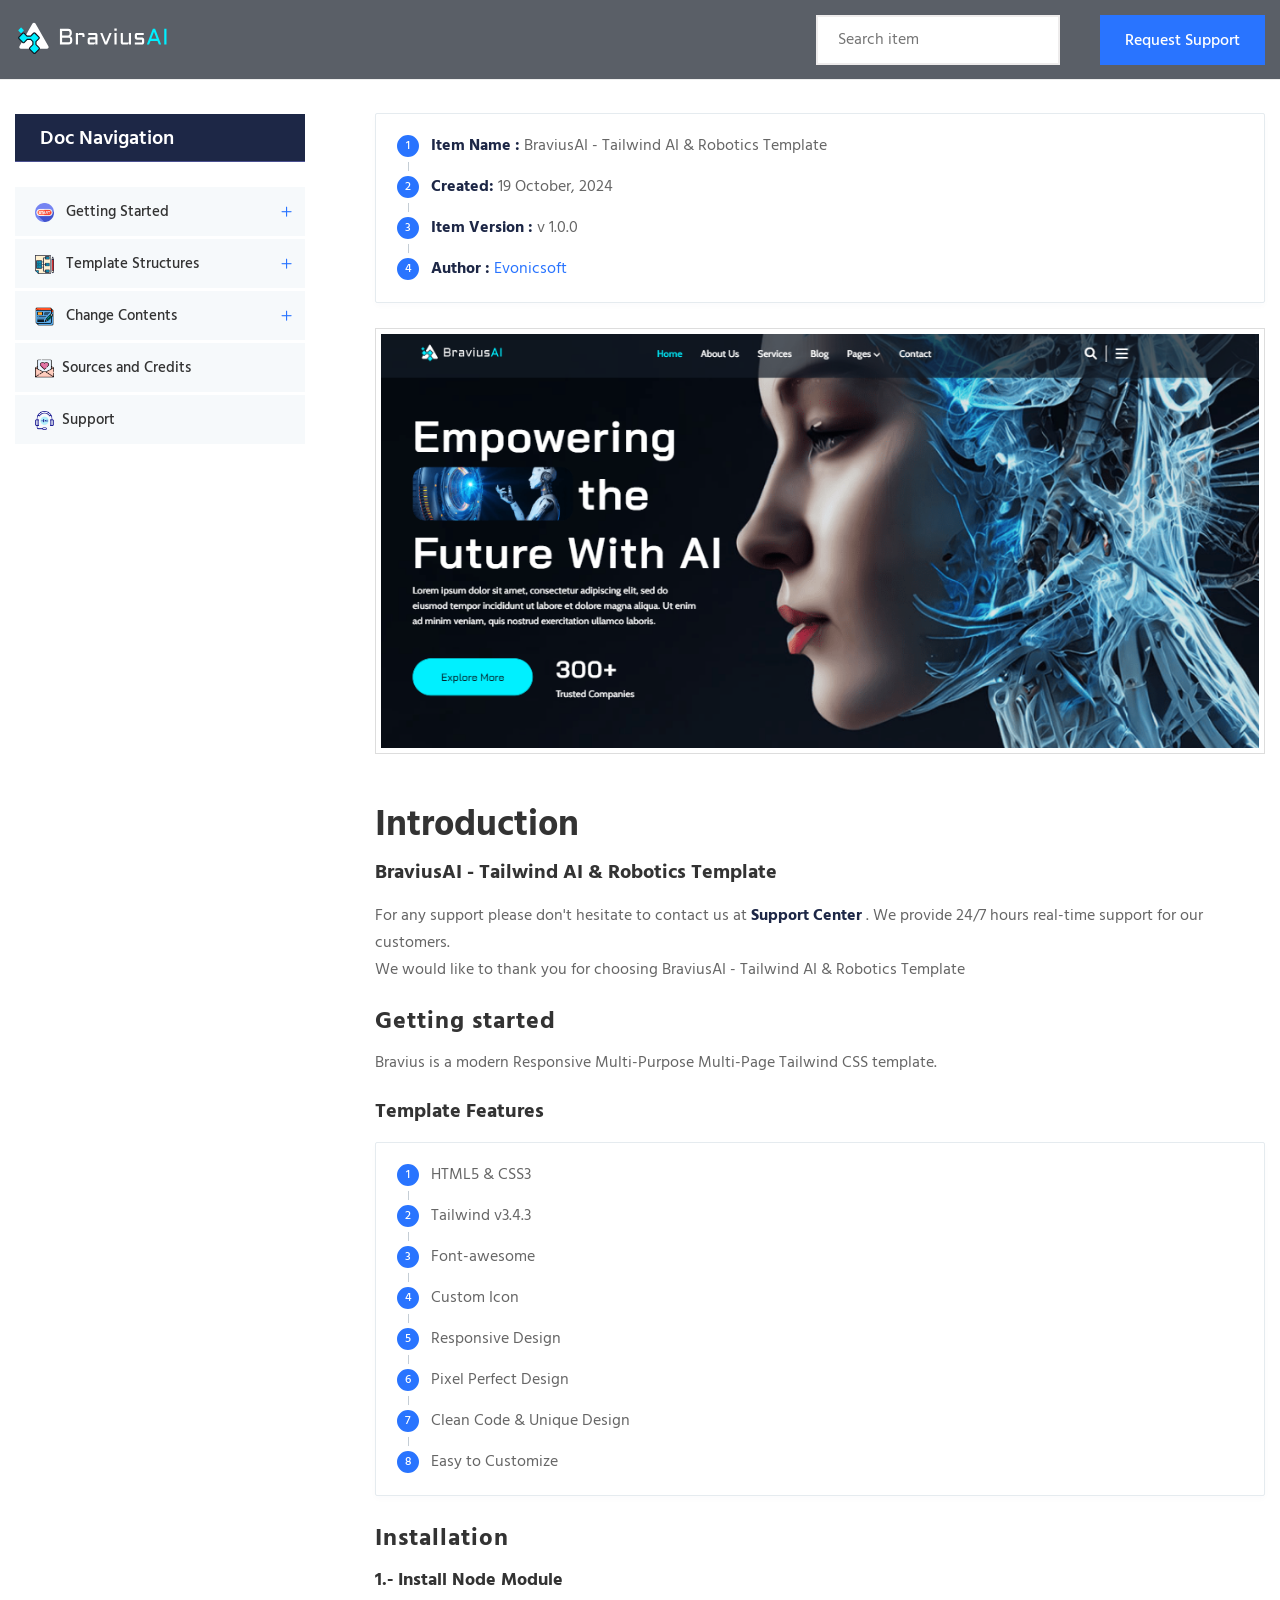
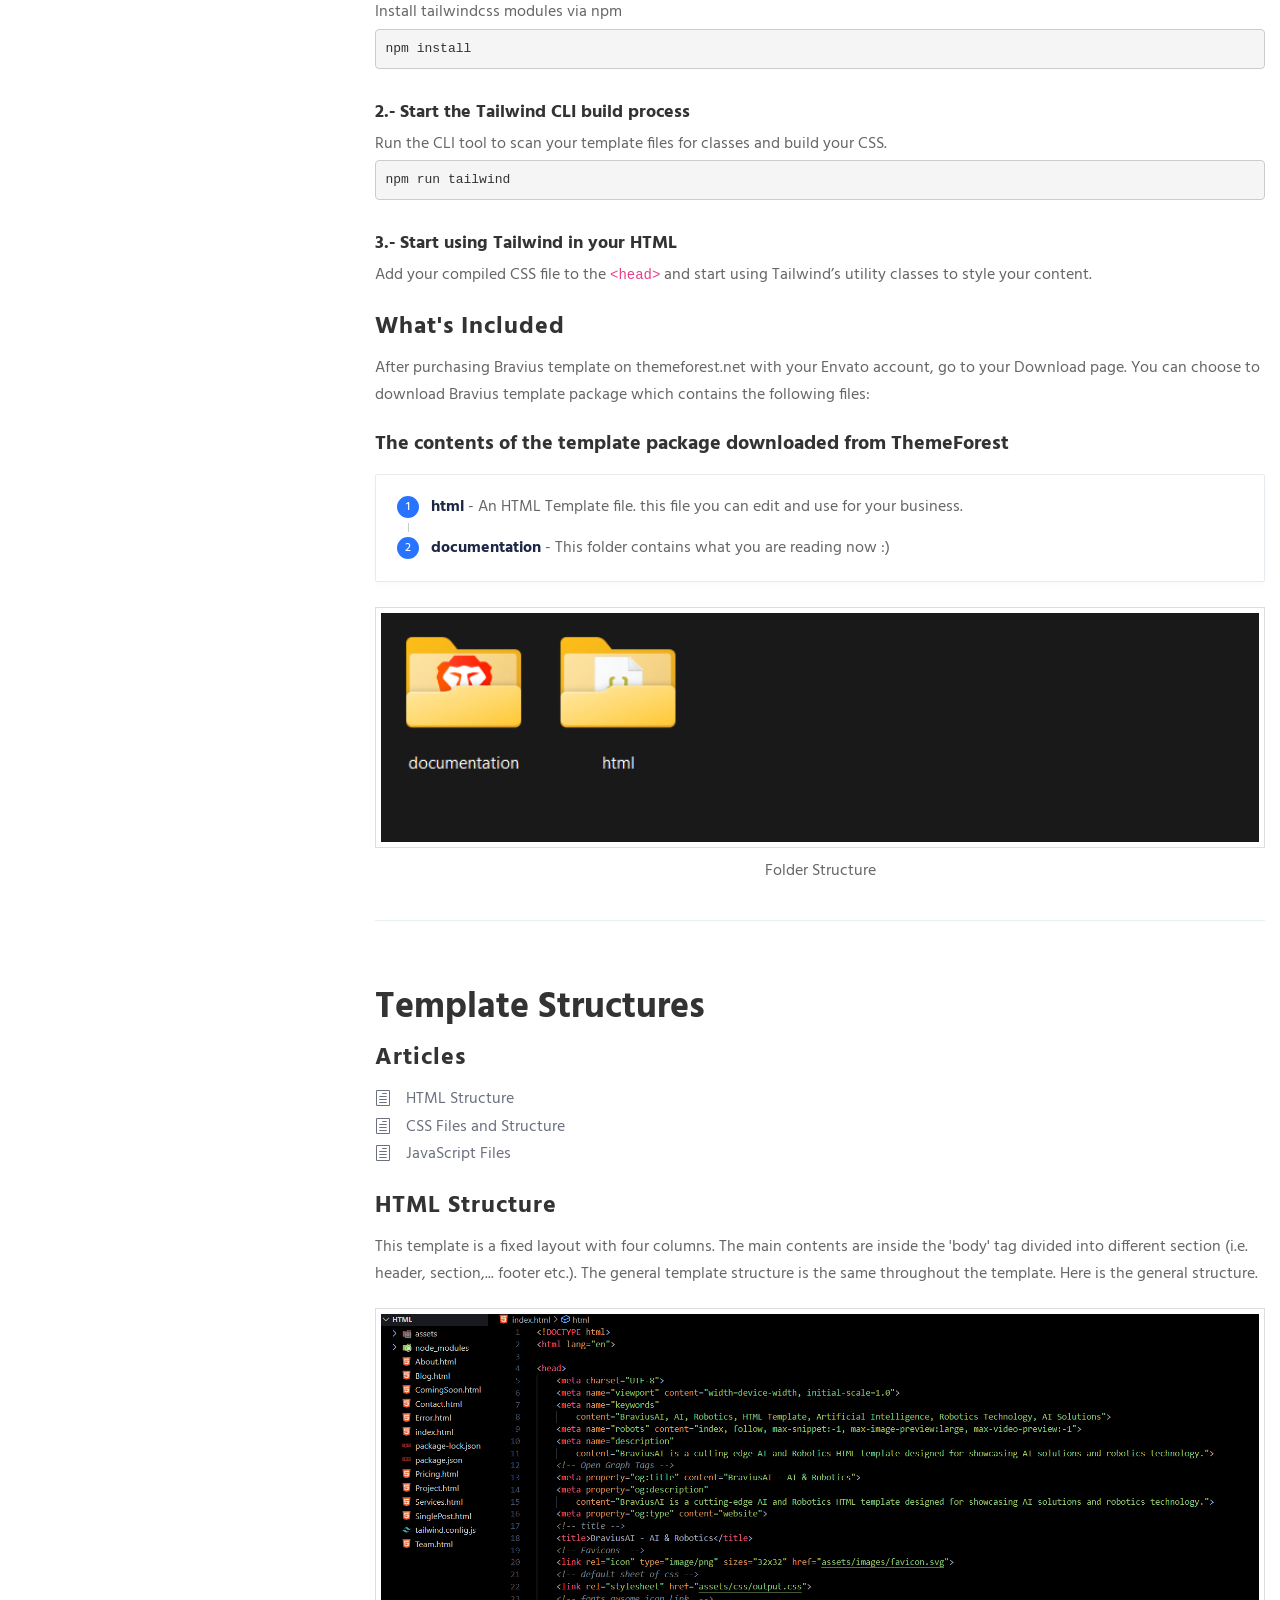
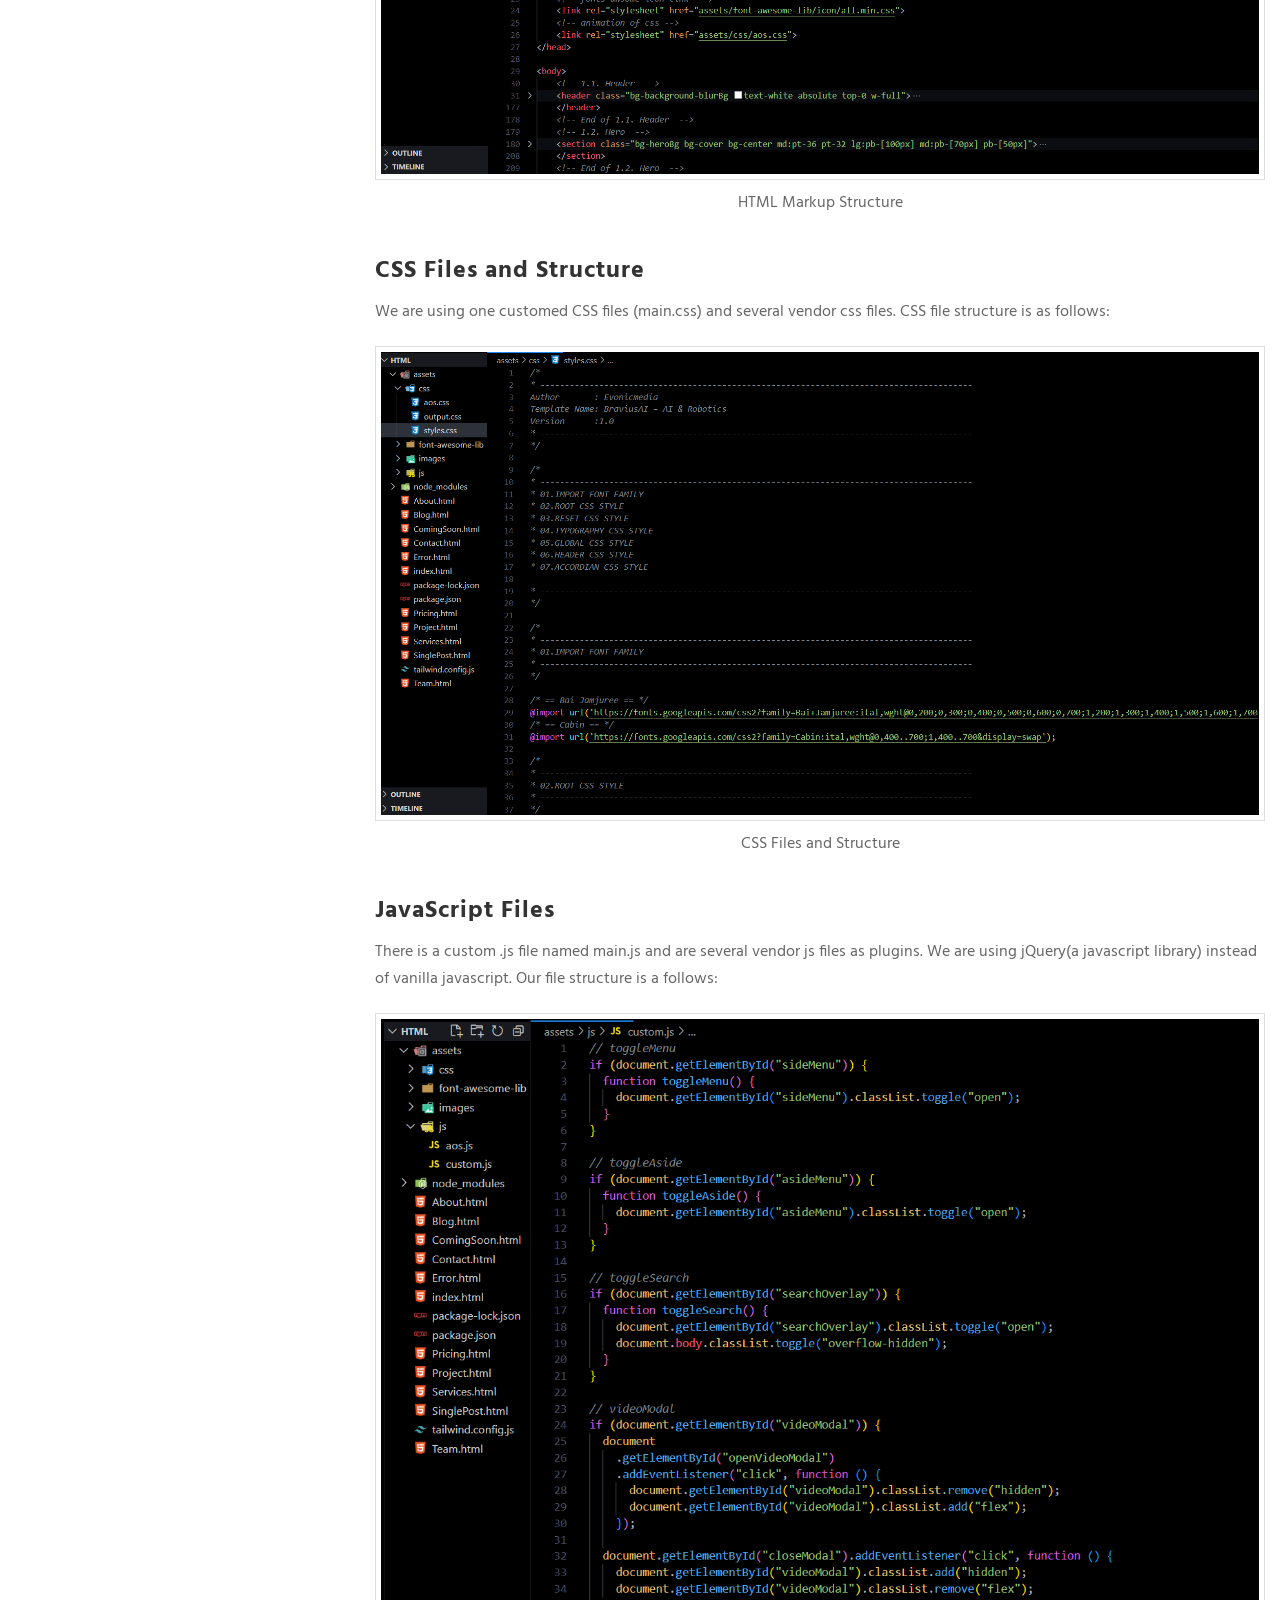
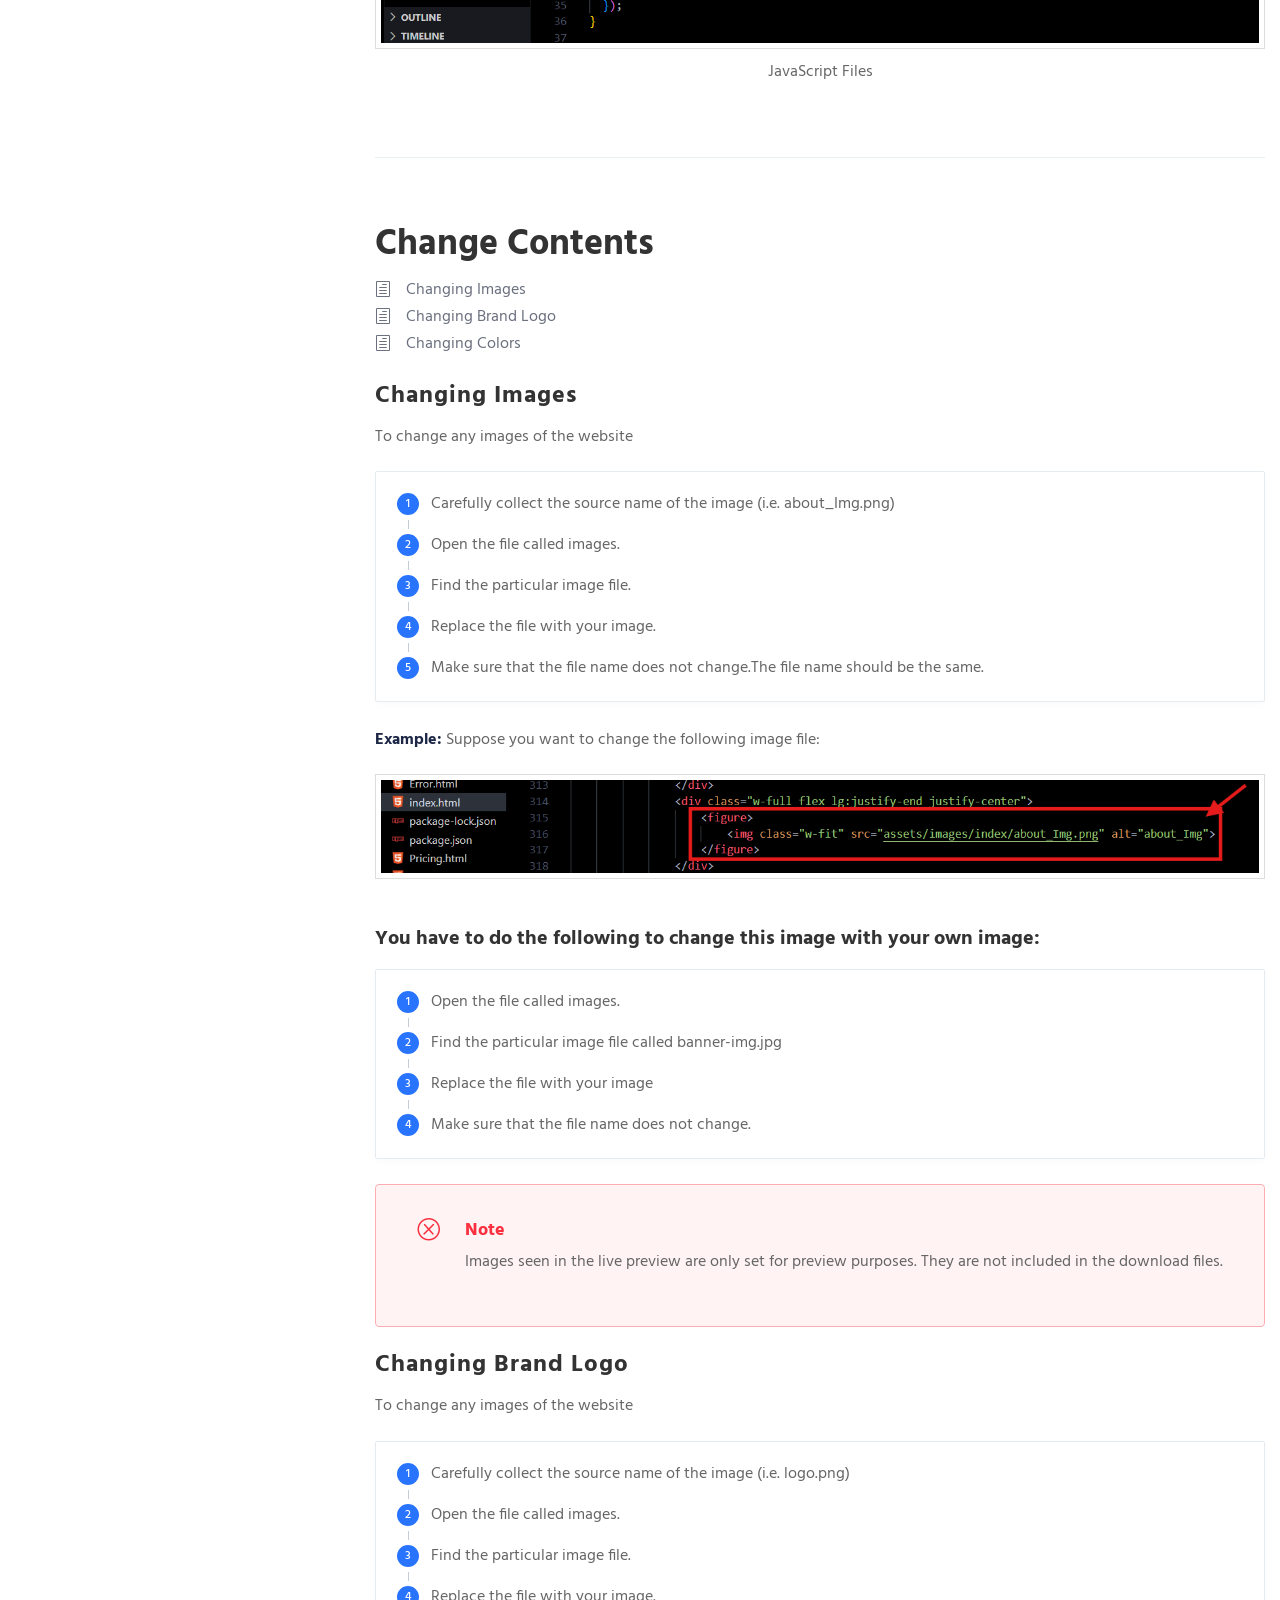
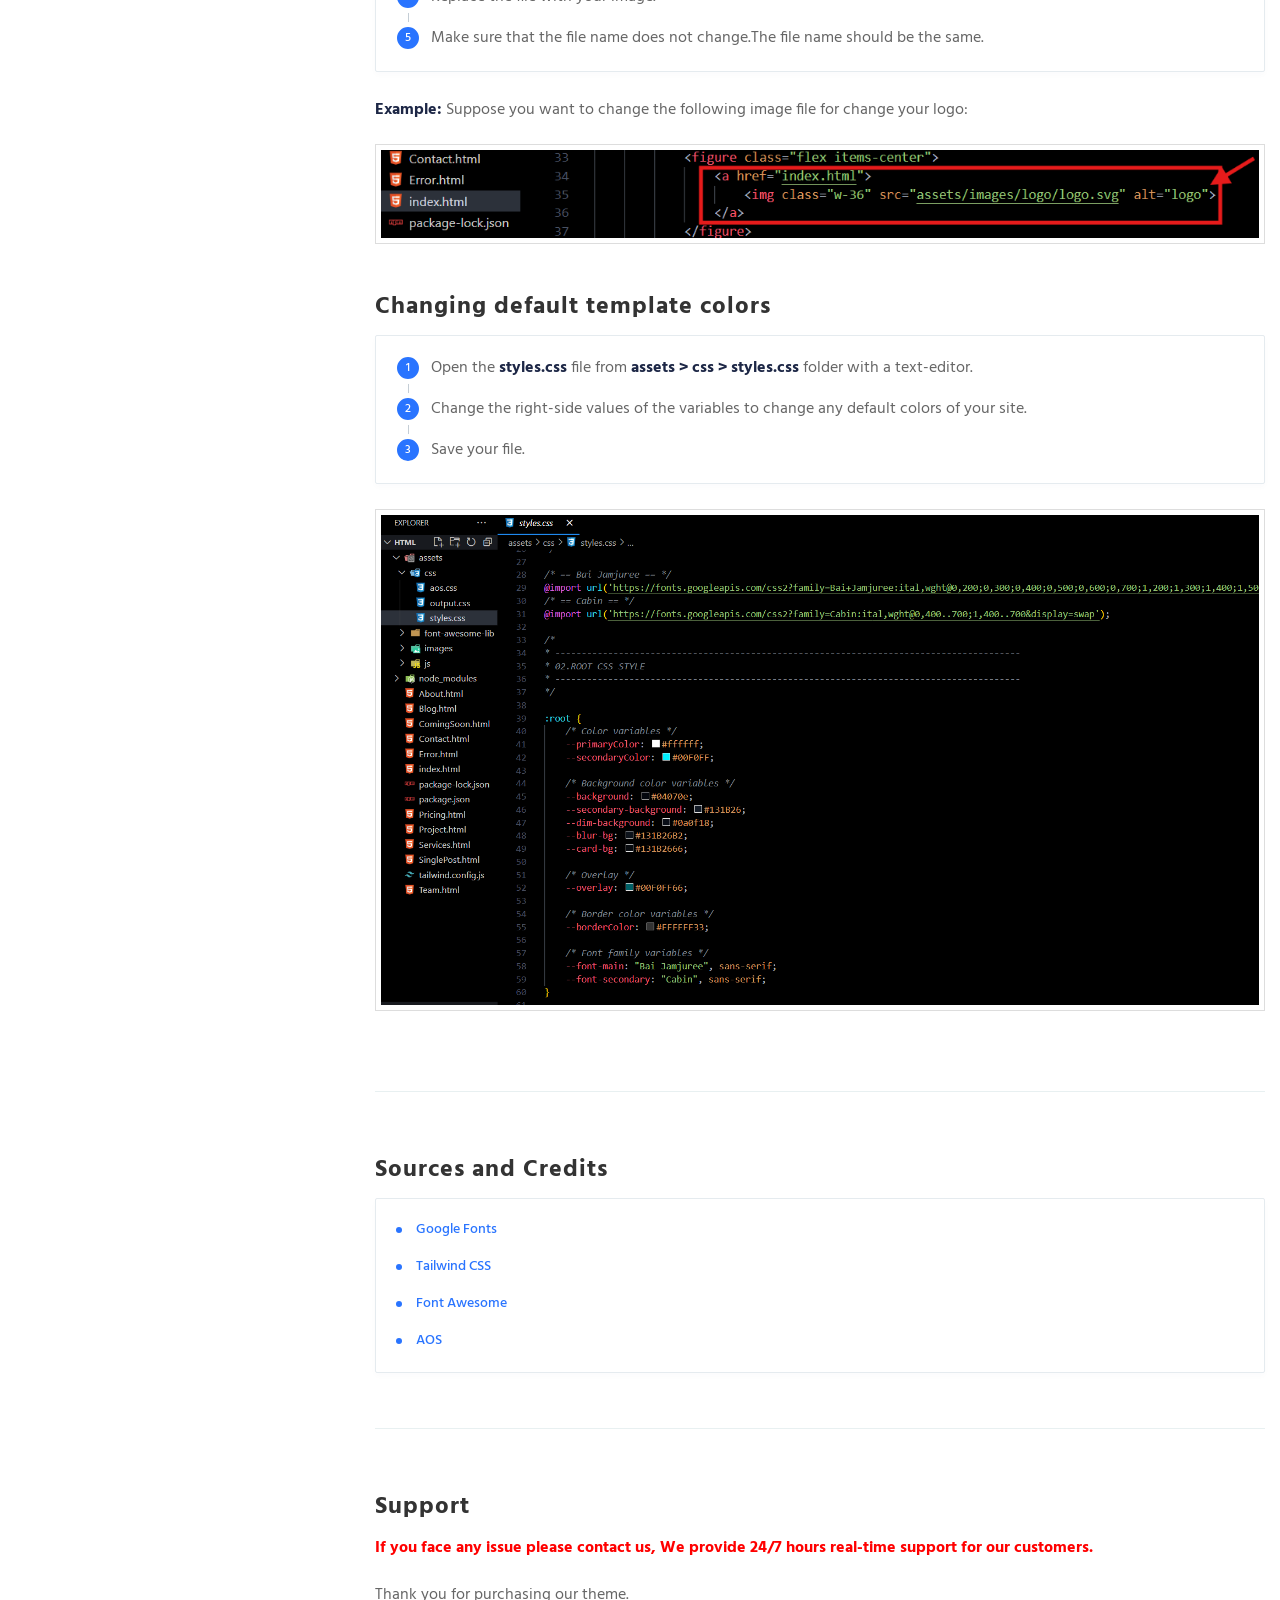
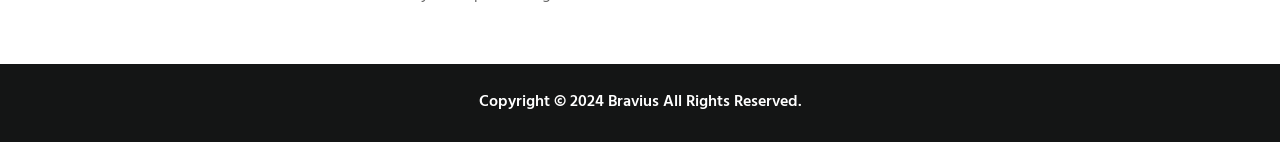
<file: documentation/index.html>
<!DOCTYPE html>
<html class="no-js" lang="zxx">

<head>
    <!-- Basic metas
    ======================================== -->
    <meta charset="utf-8">
    <meta name="author" content="">
    <meta name="description" content="">
    <meta name="keywords" content="">

    <!-- Mobile specific metas
    ======================================== -->
    <meta http-equiv="X-UA-Compatible" content="IE=edge">
    <meta name="viewport" content="width=device-width, initial-scale=1, shrink-to-fit=no">
    <meta property="og:title" content="Documentation">
    <meta property="og:url" content="index.html">

    <!-- Page Title
    ======================================== -->
    <title>Documentation - BraviusAI - AI & Robotics Template</title>

    <!-- Favicon
        ======================================== -->
    <link rel="shortcut icon" href="assets/images/favicon.svg" type="image/x-icon">

    <!-- fonts
	======================================== -->
    <link rel="stylesheet" type="text/css" href="assets/css/elegantFont.css">
    <!-- Bootstrap -->
    <link rel="stylesheet" type="text/css" href="assets/css/vendor/bootstrap.min.css">
    <!-- Custom css -->
    <link rel="stylesheet" type="text/css" href="assets/css/style.css">
    <link rel="stylesheet" type="text/css" href="assets/css/responsive.css">
</head>

<body>
    <!-- Header starts -->
    <a href="#top" class="back-to-top">
        <i class="fal fa-arrow-up"></i>
    </a>

    <!-- header -->
    <header class="page-header sticky-top" id="top">
        <div class="container">
            <div class="row align-items-center">
                <div class="col-lg-3 col-md-4 col-sm-6 col-6">
                    <div class="logo">
                        <a href="#" class="nav-brand">
                            <img src="assets/images/logo.svg" alt="logo" width="155" height="36">
                        </a>
                    </div>
                </div>
                <div class="col-lg-9 col-md-8 col-sm-6 col-6">
                    <div class="right-part d-flex justify-content-end align-items-center">
                        <form action="#" class="search-form d-none d-lg-block">
                            <div class="input-group">
                                <input type="text" class="search-input" placeholder="Search item">
                            </div>
                        </form>
                        <div class="nav-list">
                            <a class="e-btn d-none d-md-inline-block"
                                href="https://themeforest.net/user/evonicmedia/portfolio" target="_blank">Request
                                support</a>
                            <a href="#" class="toggle-navbar">
                                <i class="icon_menu"></i>
                            </a>
                        </div>
                    </div>
                </div>
            </div>
        </div>
        <!-- End of .container -->
    </header>
    <!-- end of header -->

    <!-- .container -->
    <div class="main-content-wrapper">
        <div class="container ">
            <div class="row doc-container">
                <div class="col-xl-3">
                    <aside class="sidebar-navigation sticky-top doc-sidebar">
                        <h3>Doc Navigation</h3>
                        <!-- <nav class="nav">						 -->
                        <ul class="tmain-doc-nav  nav-sidebar doc-nav">
                            <li class="nav-item">
                                <a class="nav-link" href="#getting_started">
                                    <img src="assets/images/icon/start-button.png"> Getting Started
                                </a>
                                <span class="icon">
                                    <i class="icon_plus"></i>
                                    <i class="icon_minus-06"></i>
                                </span>
                                <ul class="submenu dropdown_nav">
                                    <li class="nav-item">
                                        <a class="nav-link" href="#introduction">Introduction</a>
                                    </li>
                                    <li class="nav-item">
                                        <a class="nav-link" href="#installation">Installation</a>
                                    </li>
                                    <li class="nav-item">
                                        <a class="nav-link" href="#what_included">What's Included</a>
                                    </li>
                                </ul>
                            </li>
                            <li class="nav-item">
                                <a class="nav-link" href="#template">
                                    <img src="assets/images/icon/hierarchical-structure.png"> Template Structures
                                </a>
                                <span class="icon">
                                    <i class="icon_plus"></i>
                                    <i class="icon_minus-06"></i>
                                </span>
                                <ul class="submenu dropdown_nav">
                                    <li class="nav-item">
                                        <a class="nav-link" href="#html">HTML Structure</a>
                                    </li>
                                    <li class="nav-item">
                                        <a class="nav-link" href="#css">CSS Files and Structure</a>
                                    </li>
                                    <li class="nav-item">
                                        <a class="nav-link" href="#javascript">Javascript Files</a>
                                    </li>
                                </ul>
                            </li>
                            <li class="nav-item">
                                <a class="nav-link" href="#change_content">
                                    <img src="assets/images/icon/writer.png"> Change Contents
                                </a>
                                <span class="icon">
                                    <i class="icon_plus"></i>
                                    <i class="icon_minus-06"></i>
                                </span>
                                <ul class="submenu dropdown_nav">
                                    <li class="sub-nav nav-item ">
                                        <a class="nav-link" href="#change_img">Changing Images</a>
                                    </li>
                                    <li class="nav-item">
                                        <a class="nav-link" href="#change_logo">Changing Brand Logo</a>
                                    </li>
                                    <li class="nav-item">
                                        <a class="nav-link" href="#change_color">Changing Colors</a>
                                    </li>
                                </ul>
                            </li>
                            <li class="nav-item">
                                <a class="nav-link" href="#source">
                                    <img src="assets/images/icon/love-letter.png">Sources and Credits
                                </a>
                            </li>
                            <li class="nav-item">
                                <a class="nav-link" href=" https://themeforest.net/user/evonicmedia/portfolio">
                                    <img src="assets/images/icon/headphone.png">Support
                                </a>
                            </li>
                        </ul>
                        <!-- </nav> -->
                    </aside>
                </div>
                <div class="col-xl-9 col-lg-12">
                    <div class="main-content">
                        <main class="main">
                            <section class="filterable-wrapper">
                                <article id="getting_started" class="section-main doc-section">
                                    <div class="steps-panel">
                                        <ol class="ordered-list">
                                            <li>
                                                <strong>Item Name :</strong>
                                                BraviusAI - Tailwind AI & Robotics Template

                                            </li>
                                            <li>
                                                <strong>Created:</strong>
                                                19 October, 2024
                                            </li>
                                            <li>
                                                <strong>Item Version :</strong> v 1.0.0
                                            </li>
                                            <li>
                                                <strong>Author :</strong>
                                                <a href="https://themeforest.net/user/evonicmedia/portfolio"
                                                    target="_blank">Evonicsoft</a>
                                            </li>
                                        </ol>
                                    </div>
                                    <figure>
                                        <img class="max-100" src="assets/images/hero_Img.png" alt="image">
                                    </figure>
                                    <section id="introduction">
                                        <h2>Introduction</h2>
                                        <h4 class="title">BraviusAI - Tailwind AI & Robotics Template</h4>
                                        <div class="top-support">For any support please don't hesitate to contact us at
                                            <a href="https://themeforest.net/user/evonicmedia/portfolio">
                                                <b>Support Center</b>
                                            </a>. We provide 24/7 hours real-time support for our customers.
                                        </div>
                                        <p>We would like to thank you for choosing BraviusAI - Tailwind AI & Robotics
                                            Template</p>
                                    </section>
                                    <!-- End of #getting_started -->

                                    <section id="requirements">
                                        <h3>Getting started</h3>
                                        <p>Bravius is a modern Responsive Multi-Purpose Multi-Page Tailwind CSS
                                            template.
                                        </p>
                                        <h4>Template Features</h4>
                                        <div class="steps-panel">
                                            <ul class="ordered-list">
                                                <li>HTML5 &amp; CSS3</li>
                                                <li>Tailwind v3.4.3</li>
                                                <li>Font-awesome</li>
                                                <li>Custom Icon</li>
                                                <li>Responsive Design</li>
                                                <li>Pixel Perfect Design</li>
                                                <li>Clean Code &amp; Unique Design</li>
                                                <li>Easy to Customize</li>
                                            </ul>
                                        </div>
                                    </section>
                                    <!-- End of #requirements -->

                                    <section id="installation" class="installation">
                                        <h3>Installation</h3>
                                        <div class="content-bx mb-5">
                                            <h5 class="title">1.- Install Node Module</h5>
                                            <p class="mb-1">Install tailwindcss modules via npm</p>
                                            <pre>npm install</pre>
                                        </div>

                                        <div class="content-bx mb-5">
                                            <h5 class="title">2.- Start the Tailwind CLI build process</h5>
                                            <p class="mb-1">Run the CLI tool to scan your template files for classes and
                                                build your CSS.</p>
                                            <pre>npm run tailwind</pre>
                                        </div>

                                        <div class="content-bx">
                                            <h5 class="title">3.- Start using Tailwind in your HTML</h5>
                                            <p>Add your compiled CSS file to the <code>	&lt;head&gt;</code> and start
                                                using Tailwind’s utility classes to style your content.</p>
                                        </div>
                                    </section>
                                    <!-- end of installtion -->

                                    <section id="what_included">
                                        <h3>What's Included</h3>
                                        <p>
                                            After purchasing Bravius template on themeforest.net with your Envato
                                            account, go to your
                                            Download page. You can choose to download Bravius template package which
                                            contains the following files:
                                        </p>
                                        <h4>The contents of the template package downloaded from ThemeForest</h4>
                                        <div class="steps-panel">
                                            <ul class="ordered-list">
                                                <li>
                                                    <strong>html</strong> - An HTML Template file. this file you
                                                    can edit and use for your business.
                                                </li>
                                                <li>
                                                    <strong>documentation</strong> - This folder contains what you are
                                                    reading now :)
                                                </li>
                                            </ul>
                                        </div>
                                        <figure>
                                            <img src="assets/images/include/01.png" alt="3.1.1" class="doc-image">
                                            <figcaption class="text-center">Folder Structure</figcaption>
                                        </figure>
                                    </section>
                                    <!-- End of #what_included -->
                                </article>


                                <article id="template" class="section-main doc-section">
                                    <section>
                                        <h2>Template Structures</h2>
                                        <h3>Articles</h3>
                                        <ul class="list-unstyled article_list tag_list">
                                            <li>
                                                <a href="#html">
                                                    <i class="icon_document_alt"></i>HTML Structure
                                                </a>
                                            </li>
                                            <li>
                                                <a href="#css">
                                                    <i class="icon_document_alt"></i>CSS Files and Structure
                                                </a>
                                            </li>
                                            <li>
                                                <a href="#javascript">
                                                    <i class="icon_document_alt"></i>JavaScript Files
                                                </a>
                                            </li>
                                        </ul>
                                    </section>
                                    <!-- End of #installation -->
                                    <section id="html">
                                        <h3>HTML Structure</h3>
                                        <p>This template is a fixed layout with four columns. The main contents are
                                            inside the 'body' tag divided into different section (i.e. header,
                                            section,... footer etc.). The general template structure is the same
                                            throughout the template. Here is the general structure.</p>
                                        <figure>
                                            <img src="assets/images/02.png" alt="3.1.1" class="doc-image">
                                            <figcaption class="text-center">HTML Markup Structure</figcaption>
                                        </figure>
                                    </section>
                                    <!-- End of #installation -->
                                    <section id="css">
                                        <h3>CSS Files and Structure</h3>
                                        <p>We are using one customed CSS files (main.css) and several vendor css files.
                                            CSS file structure is as follows:</p>
                                        <figure>
                                            <img src="assets/images/01.png" alt="3.1.1" class="doc-image">
                                            <figcaption class="text-center">CSS Files and Structure</figcaption>
                                        </figure>
                                    </section>
                                    <!-- End of #using_theme_uploader -->
                                    <section id="javascript">
                                        <h3>JavaScript Files</h3>
                                        <p>There is a custom .js file named main.js and are several vendor js files as
                                            plugins. We are using jQuery(a javascript library) instead of vanilla
                                            javascript. Our file structure is a follows:</p>
                                        <figure>
                                            <img src="assets/images/03.png" alt="3.1.1" class="doc-image">
                                            <figcaption class="text-center">JavaScript Files</figcaption>
                                        </figure>
                                    </section>
                                    <!-- End of #using_ftp_uploader -->
                                </article>
                                <article id="change_content" class="section-main doc-section">
                                    <section>
                                        <h2>Change Contents</h2>
                                        <ul class="list-unstyled article_list tag_list">
                                            <li>
                                                <a href="#change_img">
                                                    <i class="icon_document_alt"></i>Changing Images
                                                </a>
                                            </li>
                                            <li>
                                                <a href="#bran_logo">
                                                    <i class="icon_document_alt"></i>Changing Brand Logo
                                                </a>
                                            </li>
                                            <li>
                                                <a href="#change_color">
                                                    <i class="icon_document_alt"></i>Changing Colors
                                                </a>
                                            </li>
                                        </ul>
                                    </section>
                                    <!-- End of #section-4 -->
                                    <section id="change_img">
                                        <h3>Changing Images</h3>
                                        <p>To change any images of the website</p>
                                        <div class="steps-panel">
                                            <ol class="ordered-list">
                                                <li>
                                                    Carefully collect the source name of the image (i.e. about_Img.png)
                                                </li>
                                                <li>Open the file called images.</li>
                                                <li>Find the particular image file.</li>
                                                <li>Replace the file with your image.</li>
                                                <li>
                                                    Make sure that the file name does not change.The file name should be
                                                    the same.
                                                </li>
                                            </ol>
                                        </div>
                                        <p>
                                            <strong>Example:</strong>
                                            Suppose you want to change the following image
                                            file:
                                        </p>
                                        <figure>
                                            <img src="assets/images/05.png" alt="4.1.1" class="doc-image">
                                        </figure>
                                        <h4>You have to do the following to change this image with your own image:</h4>
                                        <div class="steps-panel">
                                            <ol class="ordered-list">
                                                <li>Open the file called images.</li>
                                                <li>Find the particular image file called banner-img.jpg</li>
                                                <li>Replace the file with your image</li>
                                                <li>Make sure that the file name does not change.</li>
                                            </ol>
                                        </div>
                                        <div class="alert media message_alert alert-danger fade show" role="alert">
                                            <i class="icon_close_alt2"></i>
                                            <div class="media-body">
                                                <h5>Note</h5>
                                                <p>Images seen in the live preview are only set for preview purposes.
                                                    They are not included in the download files.</p>
                                            </div>
                                        </div>
                                    </section>
                                    <section id="bran_logo">
                                        <h3>Changing Brand Logo</h3>
                                        <p>To change any images of the website</p>
                                        <div class="steps-panel">
                                            <ol class="ordered-list">
                                                <li>
                                                    Carefully collect the source name of the image (i.e.
                                                    logo.png)
                                                </li>
                                                <li>Open the file called images.</li>
                                                <li>Find the particular image file.</li>
                                                <li>Replace the file with your image.</li>
                                                <li>
                                                    Make sure that the file name does not change.The file name
                                                    should be the same.
                                                </li>
                                            </ol>
                                        </div>
                                        <p>
                                            <strong>Example:</strong>
                                            Suppose you want to change the following
                                            image file for change your logo:
                                        </p>
                                        <figure>
                                            <img src="assets/images/04.png" alt="4.1.1" class="doc-image">
                                        </figure>
                                    </section>
                                    <!-- End of #section-4 -->
                                    <section id="change_color">
                                        <h3>Changing default template colors</h3>
                                        <div class="steps-panel">
                                            <ol class="ordered-list">
                                                <li>Open the
                                                    <strong>styles.css</strong> file from
                                                    <strong>
                                                        assets &gt; css &gt; styles.css
                                                    </strong> folder with a text-editor.
                                                </li>
                                                <li>
                                                    Change the right-side values of the variables to change any default
                                                    colors of your
                                                    site.
                                                </li>
                                                <li>Save your file.</li>
                                            </ol>
                                        </div>
                                        <figure>
                                            <img src="assets/images/06.png" alt="4.1.1" class="doc-image">
                                        </figure>
                                    </section>
                                </article>

                                <article id="source" class="section-main doc-section">
                                    <section id="section-4-3">
                                        <h3>Sources and Credits</h3>
                                        <ul class=" single_list">
                                            <li><a target="_blank" href="https://fonts.google.com/">Google Fonts</a>
                                            </li>
                                            <li><a target="_blank" href="https://tailwindcss.com/">Tailwind CSS</a></li>
                                            <li><a target="_blank" href="https://fontawesome.com/">Font Awesome</a></li>
                                            <li><a target="_blank" href="https://michalsnik.github.io/aos/">AOS</a></li>
                                        </ul>
                                    </section>
                                </article>

                                <article id="change_content" class="section-main doc-section">
                                    <section id="support">
                                        <h3>Support</h3>
                                        <p style="color:red;font-weight:bold;">
                                            If you face any issue please contact us, We provide 24/7
                                            hours real-time support for our customers.
                                        </p>
                                        <p>Thank you for purchasing our theme.</p>
                                        <p class="mt50"></p>
                                    </section>
                                </article>
                                <!-- End of #getting_started1-4 -->
                    </div>
                    <!-- End of .filterable-wrapper -->
                    </main>
                </div>
            </div>
        </div>
        <!-- End of .main-content -->
    </div>
    <!-- End of .container -->
    </div>
    <!-- End of .main-content -->


    <footer class="tp-footer">
        <div class="container">
            <div class="row align-items-center">
                <div class="col-md-12">
                    <div class="page-footer text-center">
                        <p>Copyright © 2024 Bravius All Rights Reserved.</p>
                    </div>
                </div>
            </div>
        </div>
    </footer>
    <!-- End of .page-footer -->
    <!-- Javascripts
		======================================= -->
    <!-- jQuery -->
    <script src="assets/js/vendor/jquery.min.js"></script>
    <script src="assets/js/vendor/jquery-migrate.min.js"></script>
    <script src="assets/js/vendor/bootstrap.bundle.min.js"></script>
    <!-- jQuery Easing Plugin -->
    <script src="assets/js/vendor/easing-1.3.js"></script>
    <!-- Custom Script -->
    <script src="assets/js/onpage-menu.js"></script>
    <script src="assets/js/main.js"></script>
</body>

</html>
</file>
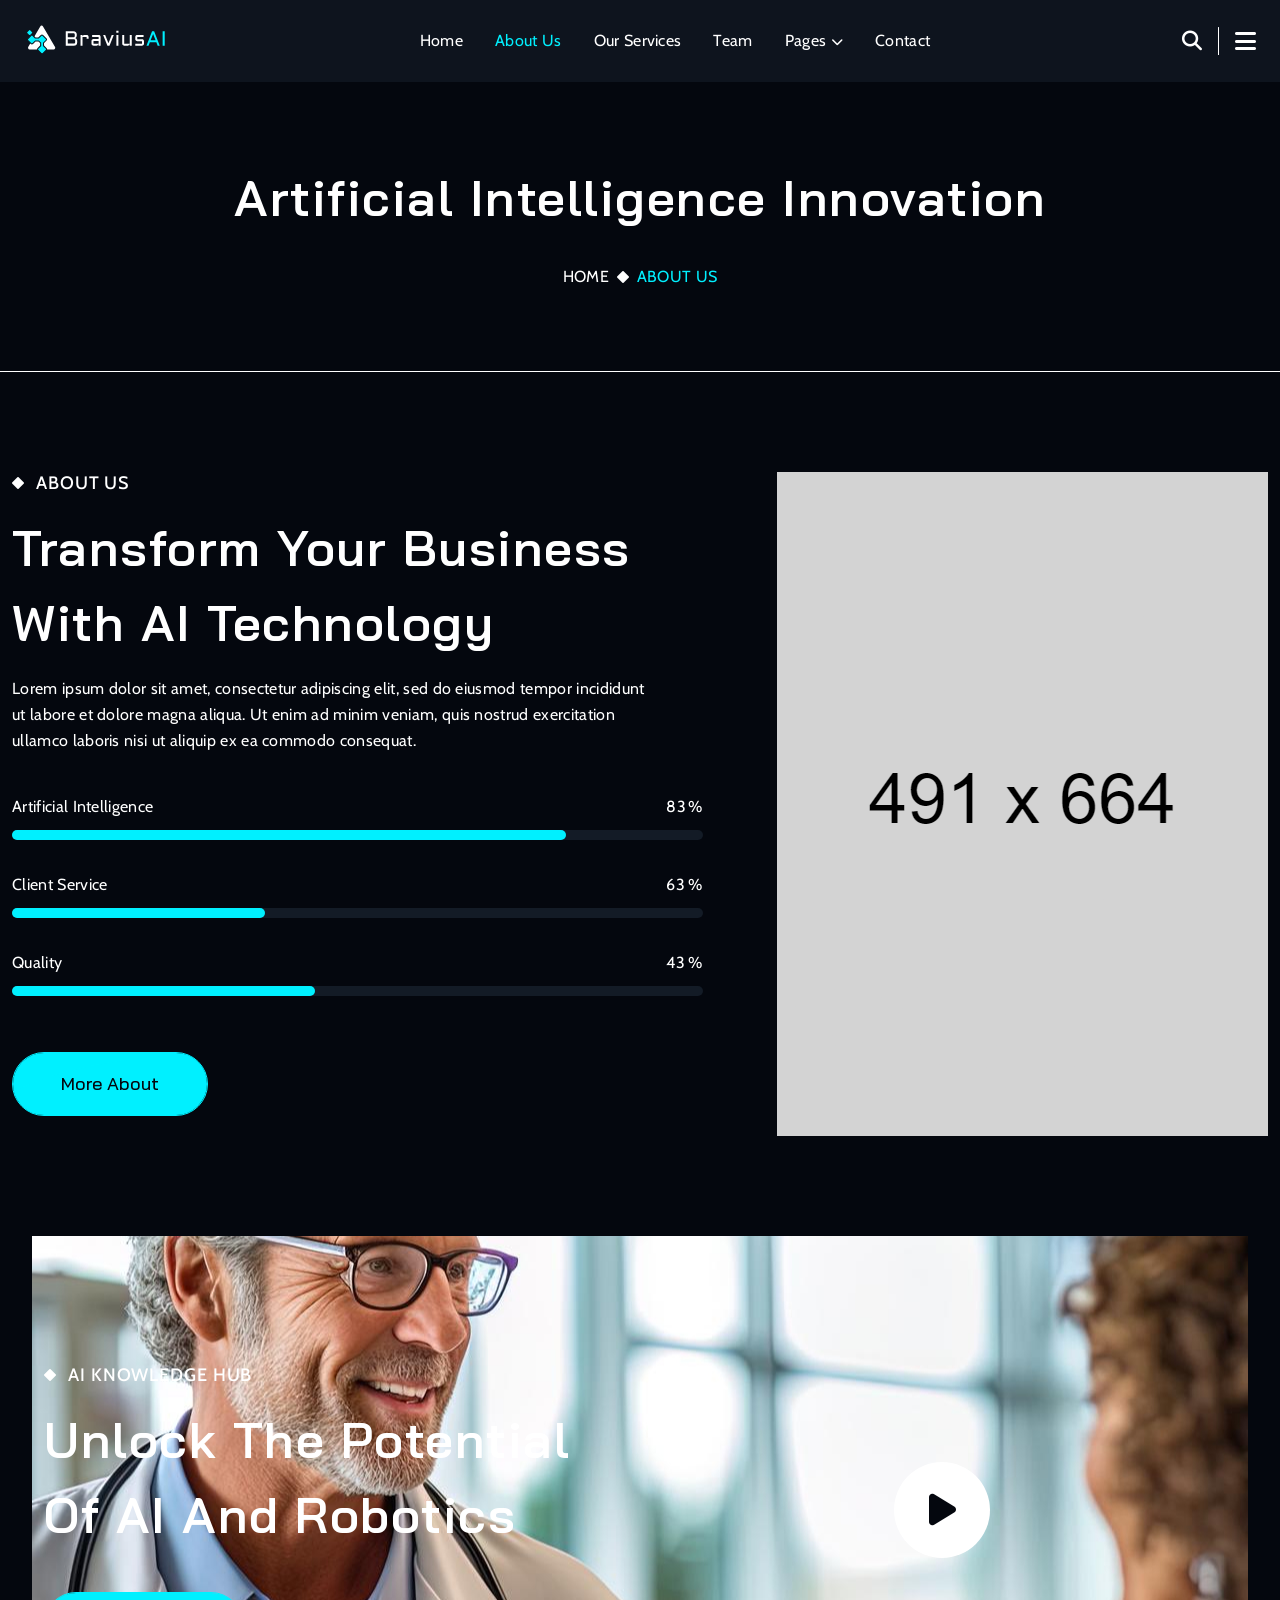
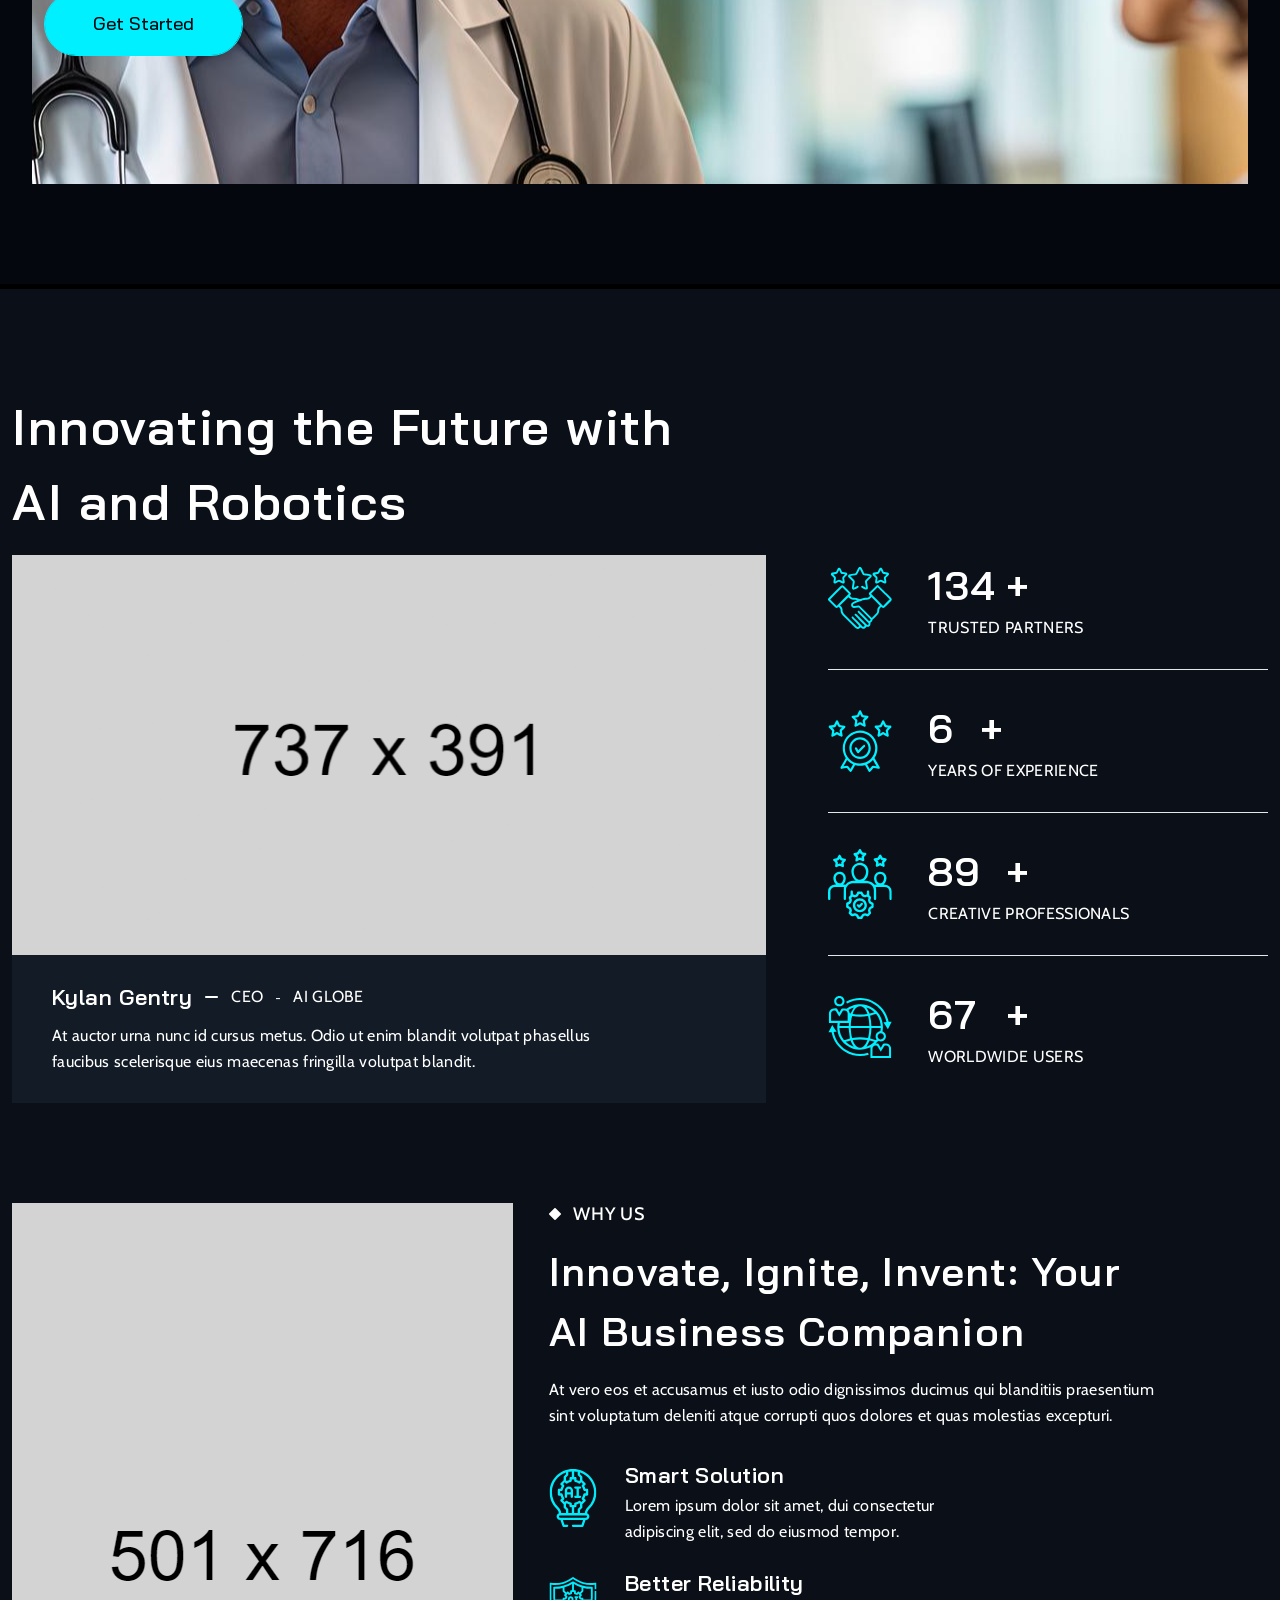
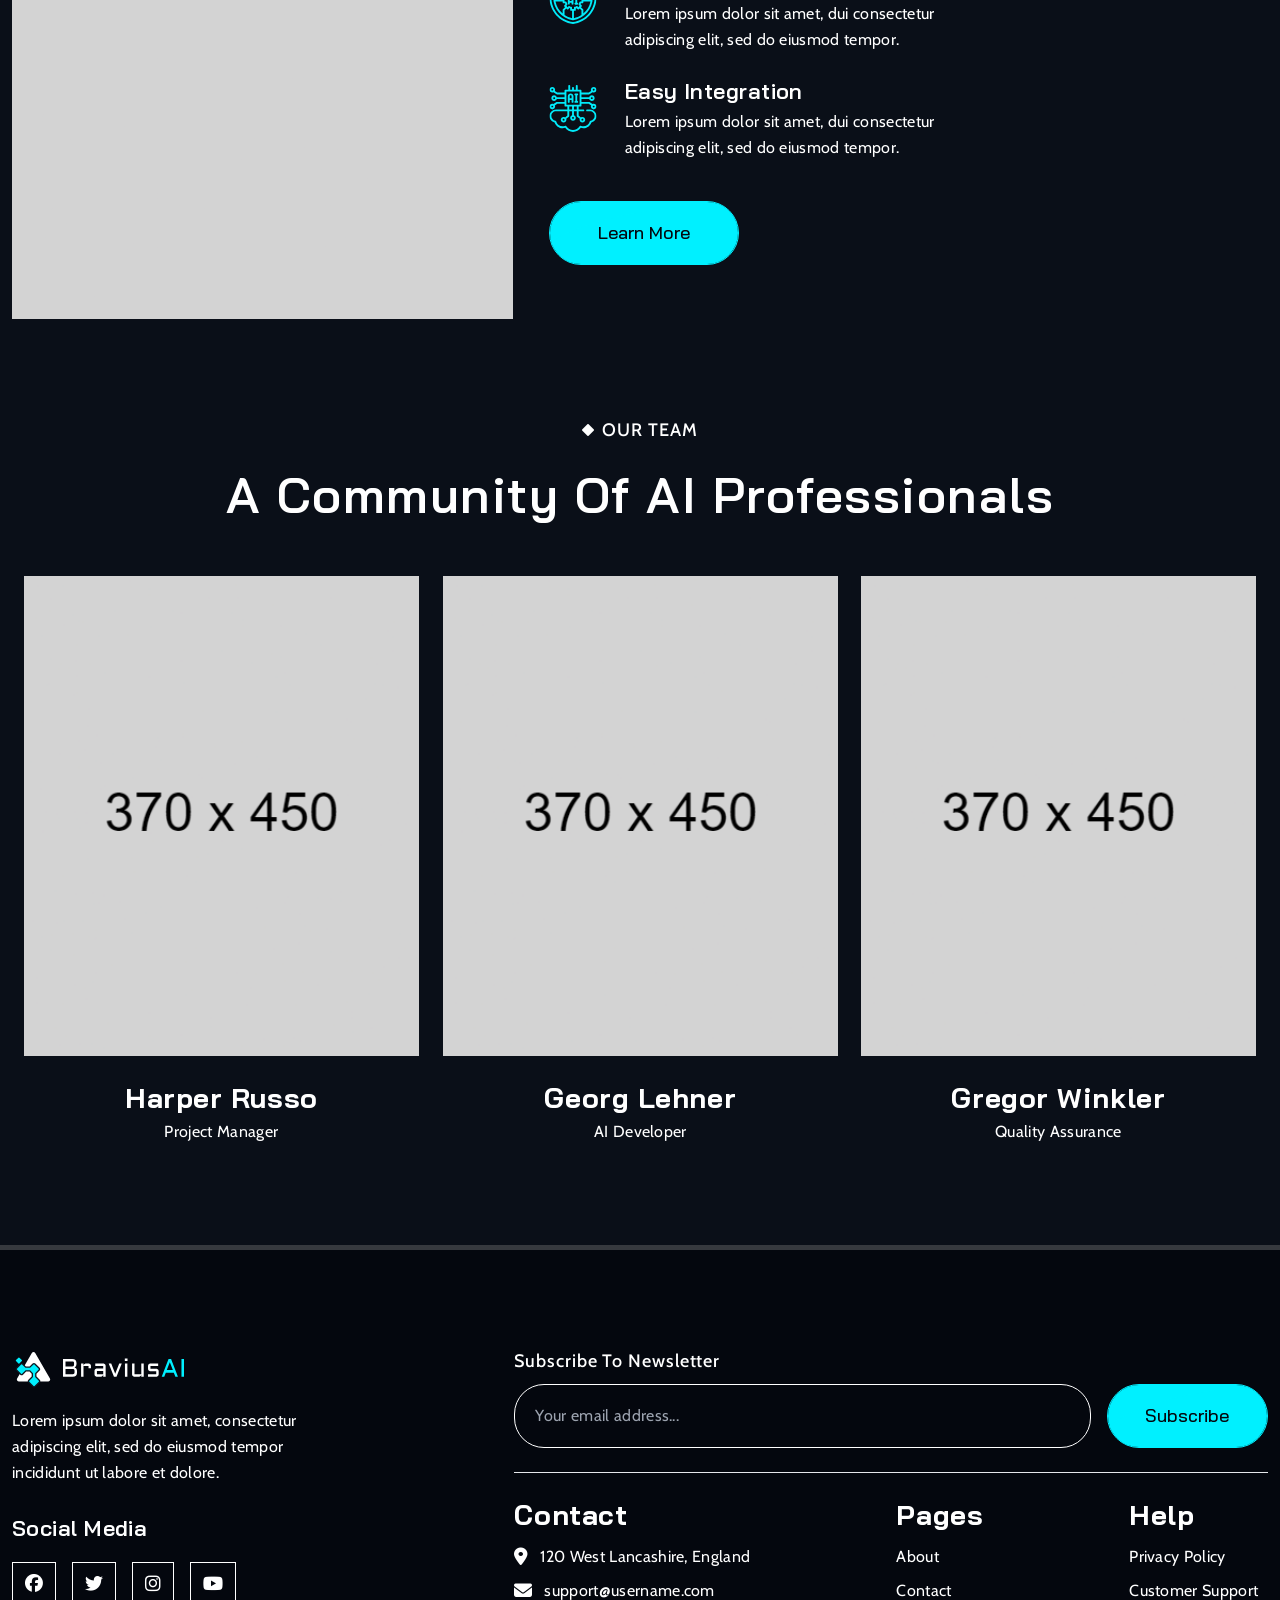
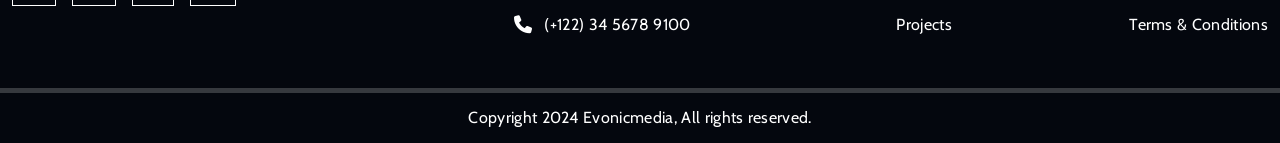
<file: html/About.html>
<!DOCTYPE html>
<html lang="zxx">

<head>
    <meta charset="UTF-8">
    <meta name="viewport" content="width=device-width, initial-scale=1.0">
    <meta name="keywords" content="BraviusAI - AI & Robotics HTML Template">
    <meta name="robots" content="INDEX,FOLLOW">
    <title>Medly AI</title>
    <!-- Favicons  -->
    <link rel="icon" type="image/png" sizes="32x32" href="assets/images/favicon.svg">
    <!-- default sheet of css -->
    <link rel="stylesheet" href="assets/css/output.css">
    <!-- fonts awsome icon link  -->
    <link rel="stylesheet" href="assets/font-awesome-lib/icon/all.min.css">
    <!-- animation of css -->
    <link rel="stylesheet" href="assets/css/aos.css">
</head>

<body>

    <!-- 1.1. Header  -->
    <header class="bg-background-blurBg text-white absolute top-0 w-full z-50">
        <div class="container mx-auto flex justify-between items-center py-6 px-6" data-aos="fade-down">
            <figure class="flex items-center">
                <a href="index.html">
                    <img class="w-36" src="assets/images/logo/logo.svg" alt="logo">
                </a>
            </figure>
            <nav class="hidden lg:flex space-x-8">
                <a class="p linkhover" href="index.html">Home</a>
                <a class="p linkhover active" href="About.html">About Us</a>
                <a class="p linkhover" href="Services.html">Our Services</a>
                <a class="p linkhover" href="Blog.html">Team</a>
                <div class="relative dropdown">
                    <a class="cursor-pointer p pb-3 linkhover">Pages <i
                            class="fa-solid fa-chevron-down text-xs"></i></a>
                    <div
                        class="absolute left-0 mt-2 w-48 text-primary bg-background-secondaryBg shadow-lg dropdown-menu py-3 px-2">
                        <a class="block px-4 py-2 linkhover p" href="Project.html">Project</a>
                        <!-- <a class="block px-4 py-2 linkhover p" href="Pricing.html">Pricing</a> -->
                        <a class="block px-4 py-2 linkhover p" href="Team.html">Team</a>
                        <a class="block px-4 py-2 linkhover p" href="SinglePost.html">Single Post</a>
                        <a class="block px-4 py-2 linkhover p" href="ComingSoon.html">Coming Soon</a>
                        <a class="block px-4 py-2 linkhover p" href="Error.html">404</a>
                    </div>
                </div>
                <a class="p linkhover" href="Contact.html">Contact</a>
            </nav>
            <div class="hidden lg:flex items-center space-x-4">
                <i class="fas fa-search text-white cursor-pointer text-xl linkhover" onclick="toggleSearch()"></i>
                <hr class="w-px h-7 bg-white mx-4">
                <i class="fas fa-bars text-white cursor-pointer text-2xl linkhover" onclick="toggleMenu()"></i>
            </div>
            <div class="lg:hidden flex">
                <i class="fas fa-bars text-white cursor-pointer text-2xl linkhover" onclick="toggleAside()"></i>
            </div>
        </div>
        <aside
            class="lg:hidden fixed inset-0 bg-background-primaryBg text-white transform translate-x-full transition-transform duration-300 overflow-y-scroll aside-menu z-50"
            id="asideMenu">
            <div class="p-4">
                <div class="flex justify-between items-center">
                    <figure> <img src="assets/images/logo/logo.svg" class="w-32 pt-3 pb-7" alt="logo"></figure>
                    <button class="absolute top-4 right-4 text-gray-500 hover:text-gray-700" onclick="toggleAside()">
                        <i class="fas fa-times text-3xl text-white linkhover"></i>
                    </button>
                </div>
                <nav class="flex flex-col space-y-4">
                    <a class="p linkhover" href="index.html">Home</a>
                    <a class="p linkhover active" href="About.html">About Us</a>
                    <a class="p linkhover" href="Services.html">Services</a>
                    <a class="p linkhover" href="Blog.html">Blog</a>
                    <a class="p linkhover" href="Contact.html">Contact</a>
                    <div class="relative aside-dropdown">
                        <a class="cursor-pointer p pb-3 linkhover">Pages <i
                                class="fa-solid fa-chevron-down text-xs"></i></a>
                        <div class="left-0 mt-2 w-48 text-primary rounded-lg shadow-lg dropdown-menu bg-transparent">
                            <a class="block py-2 linkhover p" href="Project.html">Project</a>
                            <!-- <a class="block py-2 linkhover p" href="Pricing.html">Pricing</a> -->
                            <a class="block py-2 linkhover p" href="Team.html">Team</a>
                            <a class="block py-2 linkhover p" href="SinglePost.html">Single Post</a>
                            <a class="block py-2 linkhover p" href="ComingSoon.html">Coming Soon</a>
                            <a class="block py-2 linkhover p" href="Error.html">404</a>
                        </div>
                    </div>
                </nav>
            </div>
        </aside>
        <div id="sideMenu"
            class="fixed top-0 right-0 pt-24 px-12 h-full bg-background-primaryBg text-white side-menu transform translate-x-full transition-transform duration-300 overflow-y-scroll z-50">
            <div class="p-4">
                <button class="absolute top-4 right-4 text-gray-500 hover:text-gray-700" onclick="toggleMenu()">
                    <i class="fas fa-times text-3xl text-white linkhover"></i>
                </button>
                <figure>
                    <img src="assets/images/logo/logo.svg" class="w-40" alt="logo">
                </figure>
                <p class="w-[min-content] min-w-96 py-10">
                    Lorem ipsum dolor sit amet, consectetur adipiscing elit, sed do eiusmod tempor
                    incididunt ut
                    labore
                    et dolore magna aliqua. Ut enim ad minim veniam, quis nostrud exercitation ullamco
                    laboris
                    nisi ut
                    aliquip ex ea commodo consequat.
                </p>
                <div class="flex flex-col gap-8">
                    <a href="#" class="flex gap-4 items-center linkhover">
                        <i class="fa-solid fa-location-dot"></i>
                        <h6>120 West Lancashire, England </h6>
                    </a>
                    <a href="#" class="flex gap-4 items-center linkhover">
                        <i class="fa-solid fa-envelope"></i>
                        <h6>support@username.com </h6>
                    </a>
                    <a href="#" class="flex gap-4 items-center linkhover">
                        <i class="fa-solid fa-phone"></i>
                        <h6>(+122) 34 5678 9100 </h6>
                    </a>
                </div>
                <div class="py-12 flex flex-col gap-6">
                    <h5>Get News & Updates</h5>
                    <form action="#"
                        class="w-full flex justify-between items-center bg-white rounded-[100px] ps-6 pe-1 py-2 text-secondary">
                        <input type="email" placeholder="Your email..." class="text-black placeholder:text-black p"
                            required name="sideMail" autocomplete="off">
                        <button
                            class="p-4 bg-secondary transition-all rounded-full h-11 w-11 flex justify-center items-center hover:text-white text-black"><i
                                class="fa-regular fa-paper-plane"></i></button>
                    </form>
                </div>
                <div class="flex gap-4 pb-4">
                    <a href="#"
                        class="p-3 flex justify-center items-center border-white border-[1px] border-solid text-white bg-background-primaryBg hover:bg-[#00F0FF] hover:text-black hover:border-[#00F0FF]">
                        <i class="fa-brands fa-facebook"></i>
                    </a>
                    <a href="#"
                        class="p-3 flex justify-center items-center border-white border-[1px] border-solid text-white bg-background-primaryBg hover:bg-[#00F0FF] hover:text-black hover:border-[#00F0FF]">
                        <i class="fa-brands fa-twitter"></i>
                    </a>
                    <a href="#"
                        class="p-3 flex justify-center items-center border-white border-[1px] border-solid text-white bg-background-primaryBg hover:bg-[#00F0FF] hover:text-black hover:border-[#00F0FF]">
                        <i class="fa-brands fa-instagram"></i>
                    </a>
                    <a href="#"
                        class="p-3 flex justify-center items-center border-white border-[1px] border-solid text-white bg-background-primaryBg hover:bg-[#00F0FF] hover:text-black hover:border-[#00F0FF]">
                        <i class="fa-brands fa-youtube"></i>
                    </a>

                </div>
            </div>
        </div>
        <div id="searchOverlay" class="fixed inset-0 bg-background-blurBg items-center justify-center search-overlay">
            <button class="absolute top-4 right-4 text-gray-500 hover:text-gray-700" onclick="toggleSearch()">
                <i class="fas fa-times text-3xl text-white linkhover"></i>
            </button>
            <div class="p-4 rounded-lg w-3/4 lg:w-2/3 relative">
                <form class="flex">
                    <input
                        class="w-full p-4 rounded-l-xl text-white bg-background-blurBg border border-solid border-secondary"
                        placeholder="Search..." type="text" required name="search" />
                    <button
                        class="bg-secondary hover:bg-background text-black hover:text-secondary p-4 rounded-r-lg transition-all border border-solid border-secondary">Search</button>
                </form>
            </div>
        </div>
    </header>
    <!-- End of 1.1. Header  -->
    <!-- 2.1. SubPage_Hero -->
    <section>
        <div
            class="container lg:pt-40 md:pt-36 pt-32 lg:pb-[80px] md:pb-[60px] pb-[45px] border-b-[1px] border-solid border-white text-center">
            <div class="flex flex-col items-center justify-center text-primary lg:gap-7 gap-5" data-aos="zoom-in-up">
                <h2>Artificial Intelligence Innovation</h2>
                <div class="flex items-center md:justify-start justify-center">
                    <a href="index.html" class="linkhover">
                        <p>HOME</p>
                    </a>
                    <i class="fa-solid fa-diamond text-xs p-2"></i>
                    <p class="text-secondary">ABOUT US</p>
                </div>
            </div>
        </div>
    </section>
    <!-- End of 2.1. SubPage_Hero -->
    <!-- 1.4. About  -->
    <section class="lg:py-[100px] md:py-[70px] py-[50px]">
        <div class="container">
            <div class="grid lg:grid-cols-[55%_45%] md:grid-cols-[48%_48%] justify-around md:gap-0 gap-6">
                <div class="flex text-primary flex-col xl:w-full lg:w-[90%] md:text-start text-center"
                    data-aos="fade-up">
                    <div class="flex items-center md:justify-start justify-center">
                        <i class="fa-solid fa-diamond text-xs lg:pe-3 pe-2"></i>
                        <h6>ABOUT US</h6>
                    </div>
                    <h2 class="py-4">Transform Your Business With AI Technology</h2>
                    <p class="xl:w-[93%] lg:w-[95%]">Lorem ipsum dolor sit amet, consectetur adipiscing elit, sed do
                        eiusmod tempor
                        incididunt ut
                        labore et dolore magna aliqua. Ut enim ad minim veniam, quis nostrud exercitation ullamco
                        laboris nisi ut aliquip ex ea commodo consequat.</p>
                    <div class="flex md:gap-8 gap-4 pt-10 flex-col">
                        <div class="flex flex-col w-full gap-[10px]">
                            <div class="flex justify-between">
                                <p>Artificial Intelligence</p>
                                <p><span class="number" data-final-value="90">0</span>%</p>
                            </div>
                            <!-- animate bg from 0 to the value in width  -->
                            <div class="w-full bg-background-secondaryBg rounded-full h-2.5">
                                <div class="bg-secondary h-2.5 rounded-full" data-final-width="90" style="width: 0%;">
                                </div>
                            </div>
                        </div>
                        <div class="flex flex-col w-full gap-[10px]">
                            <div class="flex justify-between">
                                <p>Client Service</p>
                                <p><span class="number" data-final-value="71">0</span>%</p>
                            </div>
                            <div class="w-full bg-background-secondaryBg rounded-full h-2.5">
                                <div class="bg-secondary h-2.5 rounded-full" data-final-width="71" style="width: 0%;">
                                </div>
                            </div>
                        </div>
                        <div class="flex flex-col w-full gap-[10px]">
                            <div class="flex justify-between">
                                <p>Quality</p>
                                <p><span class="number" data-final-value="85">0</span>%</p>
                            </div>
                            <div class="w-full bg-background-secondaryBg rounded-full h-2.5">
                                <div class="bg-secondary h-2.5 rounded-full" data-final-width="85" style="width: 0%;">
                                </div>
                            </div>
                        </div>
                    </div>
                    <div class="lg:mt-14 md:mt-10 mt-6">
                        <a href="About.html" class="hover1">More About</a>
                    </div>
                </div>
                <div class="w-full flex lg:justify-end justify-center">
                    <figure>
                        <img class="w-fit" src="assets/images/about/about_Img.webp" alt="about_Img"
                            data-aos="zoom-in-up">
                    </figure>
                </div>
            </div>
        </div>
    </section>
    <!-- End of 1.4. About  -->
    <!-- 1.10. CTA  -->
    <section class="mx-auto lg:mb-[100px] md:mb-[70px] mb-[50px] bg-ctaBg bg-no-repeat bg-center lg:w-[95%] w-[95%]">
        <div class="container">
            <div class="flex md:gap-4 gap-10 md:flex-row flex-col lg:py-32 md:py-24 py-16">
                <div class="flex md:w-1/2 justify-center" data-aos="fade-up">
                    <div class="text-primary md:text-start text-center flex flex-col md:items-start items-center">
                        <div class="flex items-center md:justify-start justify-center">
                            <i class="fa-solid fa-diamond text-xs lg:pe-3 pe-2"></i>
                            <h6>AI KNOWLEDGE HUB</h6>
                        </div>
                        <h2 class="pt-4 md:pb-4 pb-3 xl:w-[90%]">Unlock The Potential Of AI And Robotics</h2>
                        <div class="lg:mt-6 mt-4">
                            <a href="#" class="hover1">Get Started</a>
                        </div>
                    </div>
                </div>
                <div class="flex md:w-1/2 justify-center items-center">
                    <a id="openVideoModal" class="flex gap-4 items-center group transition-all" data-aos="zoom-in-up">
                        <figure
                            class="flex items-center justify-center md:w-24 w-20 h-20 md:h-24 rounded-full bg-primary animate-pulse group-hover:bg-secondary">
                            <i class="fa fa-play text-background-primaryBg  md:text-4xl text-2xl"></i>
                        </figure>
                    </a>
                    <!-- videoModal -->
                    <div id="videoModal"
                        class="fixed inset-0 items-center justify-center bg-black bg-opacity-50 hidden z-50">
                        <div class="rounded-lg overflow-hidden shadow-lg w-full max-w-3xl">
                            <button id="closeModal"
                                class="absolute top-5 right-5 text-gray-500 hover:text-gray-700 z-50">
                                <i class="fa-solid fa-xmark text-3xl text-white hover:text-secondary"></i>
                            </button>
                            <div class="relative p-4 animate-slideFadeTwistEntrance">
                                <iframe src="https://www.youtube.com/embed/u31qwQUeGuM?si=o1Nt3XrgyYRKwJ13"
                                    title="YouTube video player"
                                    allow="accelerometer; autoplay; clipboard-write; encrypted-media; gyroscope; picture-in-picture; web-share"
                                    referrerpolicy="strict-origin-when-cross-origin" allowfullscreen
                                    class="w-full h-64 md:h-96 border-0"></iframe>
                            </div>
                        </div>
                    </div>
                </div>
            </div>
        </div>
    </section>
    <!-- End of 1.10. CTA  -->
    <div class="bg-background-dim border-t-[5px] borderColor border-solid">
        <!-- 2.2. Stats -->
        <section class="lg:py-[100px] md:py-[70px] py-[50px]">
            <div class="container">
                <h2 class="lg:w-[55%] md:w-[60%] text-primary lg:mb-4 mb-3 md:text-start text-center"
                    data-aos="fade-up">Innovating the
                    Future
                    with AI and Robotics</h2>
                <div class="flex md:gap-4 gap-6 justify-between md:flex-row flex-col">
                    <div class="flex md:w-[60%] flex-col" data-aos="flip-left">
                        <figure>
                            <img class="w-full" src="assets/images/about/stats.webp" alt="statsImg">
                        </figure>
                        <div
                            class="lg:px-10 lg:py-7 px-6 py-5 flex flex-col gap-3 text-primary bg-background-secondaryBg  md:text-start text-center">
                            <div
                                class="flex gap-3 items-center md:justify-start justify-center md:flex-nowrap flex-wrap">
                                <h5>Kylan Gentry</h5>
                                <i class="fa-solid fa-minus text-primary"></i>
                                <p>CEO</p>
                                <span>-</span>
                                <p>AI GLOBE</p>
                            </div>
                            <p class="xl:w-[80%] lg:w-[90%]">At auctor urna nunc id cursus metus. Odio ut enim blandit
                                volutpat
                                phasellus faucibus
                                scelerisque eius maecenas fringilla volutpat blandit.</p>
                        </div>
                    </div>
                    <div class="flex lg:w-[35%] md:w[40%] flex-col">
                        <div class="flex lg:gap-7 md:gap-5 gap-6 flex-col text-primary" data-aos="fade-up">
                            <div
                                class="flex items-center md:text-start text-center lg:gap-9 md:gap-7 gap-4 md:flex-row flex-col">
                                <figure>
                                    <img class="w-16" src="assets/images/icons/trust.svg" alt="trust">
                                </figure>
                                <div>
                                    <h3><span class="number" data-final-value="300">0</span>+</h3>
                                    <p class="uppercase">TRUSTED PARTNERS</p>
                                </div>
                            </div>
                            <hr class="w-full bg-white">
                            <div
                                class="flex items-center md:text-start text-center lg:gap-9 md:gap-7 gap-4 md:flex-row flex-col">
                                <figure>
                                    <img class="w-16" src="assets/images/icons/prize.svg" alt="prize">
                                </figure>
                                <div>
                                    <h3><span class="number" data-final-value="15">0</span>+</h3>
                                    <p class="uppercase">Years Of Experience</p>
                                </div>
                            </div>
                            <hr class="w-full bg-white">
                            <div
                                class="flex items-center md:text-start text-center lg:gap-9 md:gap-7 gap-4 md:flex-row flex-col">
                                <figure>
                                    <img class="w-16" src="assets/images/icons/community.svg" alt="community">
                                </figure>
                                <div>
                                    <h3><span class="number" data-final-value="200">0</span>+</h3>
                                    <p class="uppercase">CREATIVE PROFESSIONALS</p>
                                </div>
                            </div>
                            <hr class=" w-full bg-white">
                            <div
                                class="flex items-center md:text-start text-center lg:gap-9 md:gap-7 gap-4 md:flex-row flex-col">
                                <figure>
                                    <img class="w-16" src="assets/images/icons/worldwide.svg" alt="worldwide">
                                </figure>
                                <div>
                                    <h3><span class="number" data-final-value="150">0</span>+</h3>
                                    <p class="uppercase">WORLDWIDE USERS</p>
                                </div>
                            </div>
                        </div>
                    </div>
                </div>
            </div>
        </section>
        <!-- End of 2.2. Stats -->
        <!-- 1.7. WhyUs  -->
        <section>
            <div class="container">
                <div class="flex lg:flex-row flex-col-reverse lg:gap-4 gap-6 lg:justify-between justify-center">
                    <div class="xl:w-[42%] lg:w-[40%] flex lg:justify-start justify-center">
                        <figure class="w-fit">
                            <img class="w-full" src="assets/images/about/whyUs.webp" alt="wayus" data-aos="zoom-in-up">
                        </figure>
                    </div>
                    <div class="xl:w-[58%] lg:w-[60%]">
                        <div class="flex lg:text-start text-center flex-col text-primary lg:items-start items-center">
                            <div class="lg:pb-8 pb-6" data-aos="fade-up">
                                <div class="flex items-center lg:justify-start justify-center">
                                    <i class="fa-solid fa-diamond text-xs lg:pe-3 pe-2"></i>
                                    <h6>WHY US</h6>
                                </div>
                                <h3 class="pt-4 md:pb-4 pb-3 xl:w-[85%]">Innovate, Ignite, Invent: Your AI
                                    Business Companion</h3>
                                <p class="xl:w-[85%]">At vero eos et accusamus et iusto odio dignissimos ducimus qui
                                    blanditiis praesentium sint
                                    voluptatum deleniti atque corrupti quos dolores et quas molestias excepturi.</p>
                            </div>
                            <div class="flex gap-6 flex-col">
                                <div class="flex lg:gap-7 gap-5 lg:flex-row flex-col lg:items-start items-center md:px-0 px-3 group"
                                    data-aos="fade-up">
                                    <figure>
                                        <img class="w-12 pt-2 transition-transform duration-300 ease-in-out group-hover:-translate-y-2"
                                            src="assets/images/icons/solution.svg" alt="solution">
                                    </figure>
                                    <div class="flex flex-col gap-1">
                                        <h5 class="group-hover:text-secondary">Smart Solution</h5>
                                        <p class="lg:w-[65%]">Lorem ipsum dolor sit amet, dui consectetur adipiscing
                                            elit,
                                            sed do eiusmod tempor.</p>
                                    </div>
                                </div>
                                <div class="flex lg:gap-7 gap-5 lg:flex-row flex-col lg:items-start items-center md:px-0 px-3 group"
                                    data-aos="fade-up">
                                    <figure>
                                        <img class="w-12 pt-2 transition-transform duration-300 ease-in-out group-hover:-translate-y-2"
                                            src="assets/images/icons/reliability.svg" alt="solution">
                                    </figure>
                                    <div class="flex flex-col gap-1">
                                        <h5 class="group-hover:text-secondary">Better Reliability</h5>
                                        <p class="lg:w-[65%]">Lorem ipsum dolor sit amet, dui consectetur adipiscing
                                            elit,
                                            sed do eiusmod
                                            tempor.</p>
                                    </div>
                                </div>
                                <div class="flex lg:gap-7 gap-5 lg:flex-row flex-col lg:items-start items-center md:px-0 px-3 group"
                                    data-aos="fade-up">
                                    <figure>
                                        <img class="w-12 pt-2 transition-transform duration-300 ease-in-out group-hover:-translate-y-2"
                                            src="assets/images/icons/integration.svg" alt="solution">
                                    </figure>
                                    <div class="flex flex-col gap-1">
                                        <h5 class="group-hover:text-secondary">Easy Integration</h5>
                                        <p class="lg:w-[65%]">Lorem ipsum dolor sit amet, dui consectetur adipiscing
                                            elit,
                                            sed do eiusmod
                                            tempor.</p>
                                    </div>
                                </div>
                            </div>
                            <div class="lg:mt-10 mt-7 flex lg:justify-start justify-center">
                                <a href="About.html" class="hover1">Learn More</a>
                            </div>
                        </div>
                    </div>
                </div>
            </div>
        </section>
        <!-- End of 1.7. WhyUs  -->
        <!-- 2.3. Team -->
        <section class="lg:py-[100px] md:py-[70px] py-[50px]">
            <div class="container">
                <div class="lg:w-[90%] w-[95%] m-auto" data-aos="fade-up">
                    <div class="flex items-center justify-center text-center flex-col text-primary">
                        <div class="flex items-center md:justify-start justify-center">
                            <i class="fa-solid fa-diamond text-xs pe-2"></i>
                            <h6>OUR TEAM</h6>
                        </div>
                        <h2 class="pt-4 md:pb-11 pb-8">A Community Of AI Professionals</h2>
                    </div>
                </div>
                <div class="flex md:flex-row flex-col md:gap-x-0 gap-x-6 flex-wrap gap-y-6">
                    <div class="md:w-1/3">
                        <div class="flex flex-col group px-3 h-full" data-aos="flip-left">
                            <div class="relative h-full">
                                <figure class="h-full">
                                    <img class="w-full h-full" src="assets/images/team/teamMember_1.webp"
                                        alt="teamMember_1">
                                </figure>
                                <div
                                    class="absolute inset-0 bg-gradient-to-t from-[#00F0FF66] to-[#00F0FF66] opacity-0 group-hover:opacity-100 transition-opacity duration-300">
                                </div>
                                <div
                                    class="absolute lg:bottom-8 bottom-6 left-0 right-0 flex justify-center items-center opacity-0 group-hover:opacity-100 transition-opacity duration-300 lg:gap-4 gap-3">
                                    <a href="#">
                                        <figure
                                            class="flex justify-center items-center lg:w-11 lg:h-11 w-9 h-9 bg-white rounded-full hover:bg-background-primaryBg text-background-primaryBg hover:text-secondary">
                                            <i class="fa-brands fa-facebook-f lg:text-lg text-sm"></i>
                                        </figure>
                                    </a>
                                    <a href="#">
                                        <figure
                                            class="flex justify-center items-center lg:w-11 lg:h-11 w-9 h-9 bg-white rounded-full hover:bg-background-primaryBg text-background-primaryBg hover:text-secondary">
                                            <i class="fa-brands fa-twitter lg:text-lg text-sm"></i>
                                        </figure>
                                    </a>
                                    <a href="#">
                                        <figure
                                            class="flex justify-center items-center lg:w-11 lg:h-11 w-9 h-9 bg-white rounded-full hover:bg-background-primaryBg text-background-primaryBg hover:text-secondary">
                                            <i class="fa-brands fa-instagram lg:text-lg text-sm"></i>
                                        </figure>
                                    </a>
                                </div>
                            </div>
                            <div class="flex justify-center items-center gap-1 text-primary flex-col lg:pt-6 pt-4">
                                <h4>Harper Russo</h4>
                                <p>Project Manager</p>
                            </div>
                        </div>
                    </div>
                    <div class="md:w-1/3">
                        <div class="flex flex-col group px-3 h-full" data-aos="flip-left">
                            <div class="relative h-full">
                                <figure class="h-full">
                                    <img class="w-full h-full" src="assets/images/team/teamMember_2.webp"
                                        alt="teamMember_2">
                                </figure>
                                <div
                                    class="absolute inset-0 bg-gradient-to-t from-[#00F0FF66] to-[#00F0FF66] opacity-0 group-hover:opacity-100 transition-opacity duration-300">
                                </div>
                                <div
                                    class="absolute lg:bottom-8 bottom-6 left-0 right-0 flex justify-center items-center opacity-0 group-hover:opacity-100 transition-opacity duration-300 lg:gap-4 gap-3">
                                    <a href="#">
                                        <figure
                                            class="flex justify-center items-center lg:w-11 lg:h-11 w-9 h-9 bg-white rounded-full hover:bg-background-primaryBg text-background-primaryBg hover:text-secondary">
                                            <i class="fa-brands fa-facebook-f lg:text-lg text-sm"></i>
                                        </figure>
                                    </a>
                                    <a href="#">
                                        <figure
                                            class="flex justify-center items-center lg:w-11 lg:h-11 w-9 h-9 bg-white rounded-full hover:bg-background-primaryBg text-background-primaryBg hover:text-secondary">
                                            <i class="fa-brands fa-twitter lg:text-lg text-sm"></i>
                                        </figure>
                                    </a>
                                    <a href="#">
                                        <figure
                                            class="flex justify-center items-center lg:w-11 lg:h-11 w-9 h-9 bg-white rounded-full hover:bg-background-primaryBg text-background-primaryBg hover:text-secondary">
                                            <i class="fa-brands fa-instagram lg:text-lg text-sm"></i>
                                        </figure>
                                    </a>
                                </div>
                            </div>
                            <div class="flex justify-center items-center gap-1 text-primary flex-col lg:pt-6 pt-4">
                                <h4>Georg Lehner</h4>
                                <p>AI Developer</p>
                            </div>
                        </div>
                    </div>
                    <div class="md:w-1/3">
                        <div class="flex flex-col group px-3 h-full" data-aos="flip-left">
                            <div class="relative h-full">
                                <figure class="h-full">
                                    <img class="w-full h-full" src="assets/images/team/teamMember_3.webp"
                                        alt="teamMember_3">
                                </figure>
                                <div
                                    class="absolute inset-0 bg-gradient-to-t from-[#00F0FF66] to-[#00F0FF66] opacity-0 group-hover:opacity-100 transition-opacity duration-300">
                                </div>
                                <div
                                    class="absolute lg:bottom-8 bottom-6 left-0 right-0 flex justify-center items-center opacity-0 group-hover:opacity-100 transition-opacity duration-300 lg:gap-4 gap-3">
                                    <a href="#">
                                        <figure
                                            class="flex justify-center items-center lg:w-11 lg:h-11 w-9 h-9 bg-white rounded-full hover:bg-background-primaryBg text-background-primaryBg hover:text-secondary">
                                            <i class="fa-brands fa-facebook-f lg:text-lg text-sm"></i>
                                        </figure>
                                    </a>
                                    <a href="#">
                                        <figure
                                            class="flex justify-center items-center lg:w-11 lg:h-11 w-9 h-9 bg-white rounded-full hover:bg-background-primaryBg text-background-primaryBg hover:text-secondary">
                                            <i class="fa-brands fa-twitter lg:text-lg text-sm"></i>
                                        </figure>
                                    </a>
                                    <a href="#">
                                        <figure
                                            class="flex justify-center items-center lg:w-11 lg:h-11 w-9 h-9 bg-white rounded-full hover:bg-background-primaryBg text-background-primaryBg hover:text-secondary">
                                            <i class="fa-brands fa-instagram lg:text-lg text-sm"></i>
                                        </figure>
                                    </a>
                                </div>
                            </div>
                            <div class="flex justify-center items-center gap-1 text-primary flex-col lg:pt-6 pt-4">
                                <h4>Gregor Winkler</h4>
                                <p>Quality Assurance</p>
                            </div>
                        </div>
                    </div>
                </div>
            </div>
        </section>
        <!-- End of 2.3. Team -->
    </div>
    <!-- 1.13. Footer  -->
    <footer class="lg:pt-[100px] md:pt-[70px] pt-[50px] border-t-[5px] border-solid border-borderColor">
        <div class="container">
            <div class="flex md:flex-row flex-col gap-4 justify-between">
                <div
                    class="flex flex-col xl:w-1/4 md:w-[30%] text-primary md:items-start items-center md:text-start text-center">
                    <figure>
                        <img class="w-44" src="assets/images/logo/logo.svg" alt="logo">
                    </figure>
                    <p class="lg:py-4 py-3">Lorem ipsum dolor sit amet, consectetur adipiscing elit, sed do eiusmod
                        tempor incididunt ut
                        labore et dolore.</p>
                    <h5 class="pt-3 pb-5">Social Media</h5>
                    <div class="flex gap-4 pb-4">
                        <a href="#"
                            class="p-3 flex justify-center items-center border-white border-[1px] border-solid text-white bg-background-primaryBg hover:bg-[#00F0FF] hover:text-black hover:border-[#00F0FF]">
                            <i class="fa-brands fa-facebook"></i>
                        </a>
                        <a href="#"
                            class="p-3 flex justify-center items-center border-white border-[1px] border-solid text-white bg-background-primaryBg hover:bg-[#00F0FF] hover:text-black hover:border-[#00F0FF]">
                            <i class="fa-brands fa-twitter"></i>
                        </a>
                        <a href="#"
                            class="p-3 flex justify-center items-center border-white border-[1px] border-solid text-white bg-background-primaryBg hover:bg-[#00F0FF] hover:text-black hover:border-[#00F0FF]">
                            <i class="fa-brands fa-instagram"></i>
                        </a>
                        <a href="#"
                            class="p-3 flex justify-center items-center border-white border-[1px] border-solid text-white bg-background-primaryBg hover:bg-[#00F0FF] hover:text-black hover:border-[#00F0FF]">
                            <i class="fa-brands fa-youtube"></i>
                        </a>
                    </div>
                </div>
                <div class="flex flex-col lg:w-[60%] md:w-[65%]">
                    <div class="flex flex-col gap-3 w-full md:text-start text-center">
                        <h6 class="text-primary">Subscribe To Newsletter</h6>
                        <form class="flex lg:gap-4 gap-3 w-full md:flex-row flex-col">
                            <input type="email" placeholder="Your email address..."
                                class="rounded-[30px] text-primary border-[1px] border-solid border-primary bg-transparent py-3 px-5 p w-full"
                                required name="footerMail">
                            <button class="hover1">Subscribe</button>
                        </form>
                        <div id="footerModal"
                            class="fixed inset-0 items-center justify-center bg-black bg-opacity-50 hidden z-50 px-3">
                            <div class="bg-background-blurBg rounded-lg overflow-hidden shadow-lg w-full max-w-md p-6">
                                <img src="assets/images/icons/Confirmation_1.gif" alt="submitIcon" class="mx-auto w-24">
                                <div class="flex flex-col gap-3 items-center text-center mt-4 text-white">
                                    <h3 class="text-lg font-semibold">Response Submitted</h3>
                                    <h6 class="text-sm mt-2">Your details have been successfully submitted. Thanks!</h6>
                                </div>
                                <button id="closeFooterModal" class="hover1 mt-8 mx-auto">Close</button>
                            </div>
                        </div>
                    </div>
                    <hr class="text-primary my-6">
                    <div class="flex flex-row justify-between md:gap-3 gap-6 md:flex-nowrap flex-wrap">
                        <div class="flex flex-col gap-3">
                            <h4 class="text-primary">Contact</h4>
                            <ul class="flex gap-2 flex-col">
                                <li class="text-primary linkhover">
                                    <a href="#" class="flex gap-3 items-center ">
                                        <i class="fa-solid fa-location-dot"></i>
                                        <p>120 West Lancashire, England</p>
                                    </a>
                                </li>
                                <li class=" text-primary linkhover">
                                    <a href="#" class="flex gap-3 items-center">
                                        <i class="fa-solid fa-envelope"></i>
                                        <p>support@username.com</p>
                                    </a>
                                </li>
                                <li class="text-primary linkhover">
                                    <a href="#" class="flex gap-3 items-center">
                                        <i class="fa-solid fa-phone"></i>
                                        <p>(+122) 34 5678 9100</p>
                                    </a>
                                </li>
                            </ul>
                        </div>
                        <div class="flex flex-col gap-3">
                            <h4 class="text-primary">Pages</h4>
                            <ul class="flex flex-col gap-2">
                                <li class="text-primary linkhover">
                                    <a href="#" class="p">About</a>
                                </li>
                                <li class="text-primary linkhover">
                                    <a href="#" class="p">Contact</a>
                                </li>
                                <!-- <li class="text-primary linkhover">
                                    <a href="#" class="p">Pricing</a>
                                </li> -->
                                <li class="text-primary linkhover">
                                    <a href="#" class="p">Projects</a>
                                </li>
                            </ul>
                        </div>
                        <div class="flex flex-col gap-3">
                            <h4 class="text-primary">Help</h4>
                            <ul class="flex flex-col gap-2">
                                <li class="text-primary linkhover">
                                    <a href="#" class="p">Privacy Policy</a>
                                </li>
                                <li class="text-primary linkhover">
                                    <a href="#" class="p">Customer Support</a>
                                </li>
                                <li class="text-primary linkhover">
                                    <a href="#" class="p">Terms & Conditions</a>
                                </li>
                            </ul>
                        </div>
                    </div>
                </div>
            </div>
        </div>
        <div class="border-t-[5px] border-[#FFFFFF33] border-solid lg:mt-[50px] md:mt-[30px] mt-[20px]">
            <p class="lg:py-3 py-2 text-center text-primary">Copyright 2024 Evonicmedia, All rights reserved.</p>
        </div>
    </footer>
    <!-- End of 1.13. Footer  -->

    <!-- main javascript -->
    <script src="assets/js/custom.js"></script>
    <!-- aos animation of js -->
    <script src="assets/js/aos.js"></script>
    <script>
        AOS.init({
            duration: 1000,
            once: true,
        });
    </script>
</body>

</html>
</file>
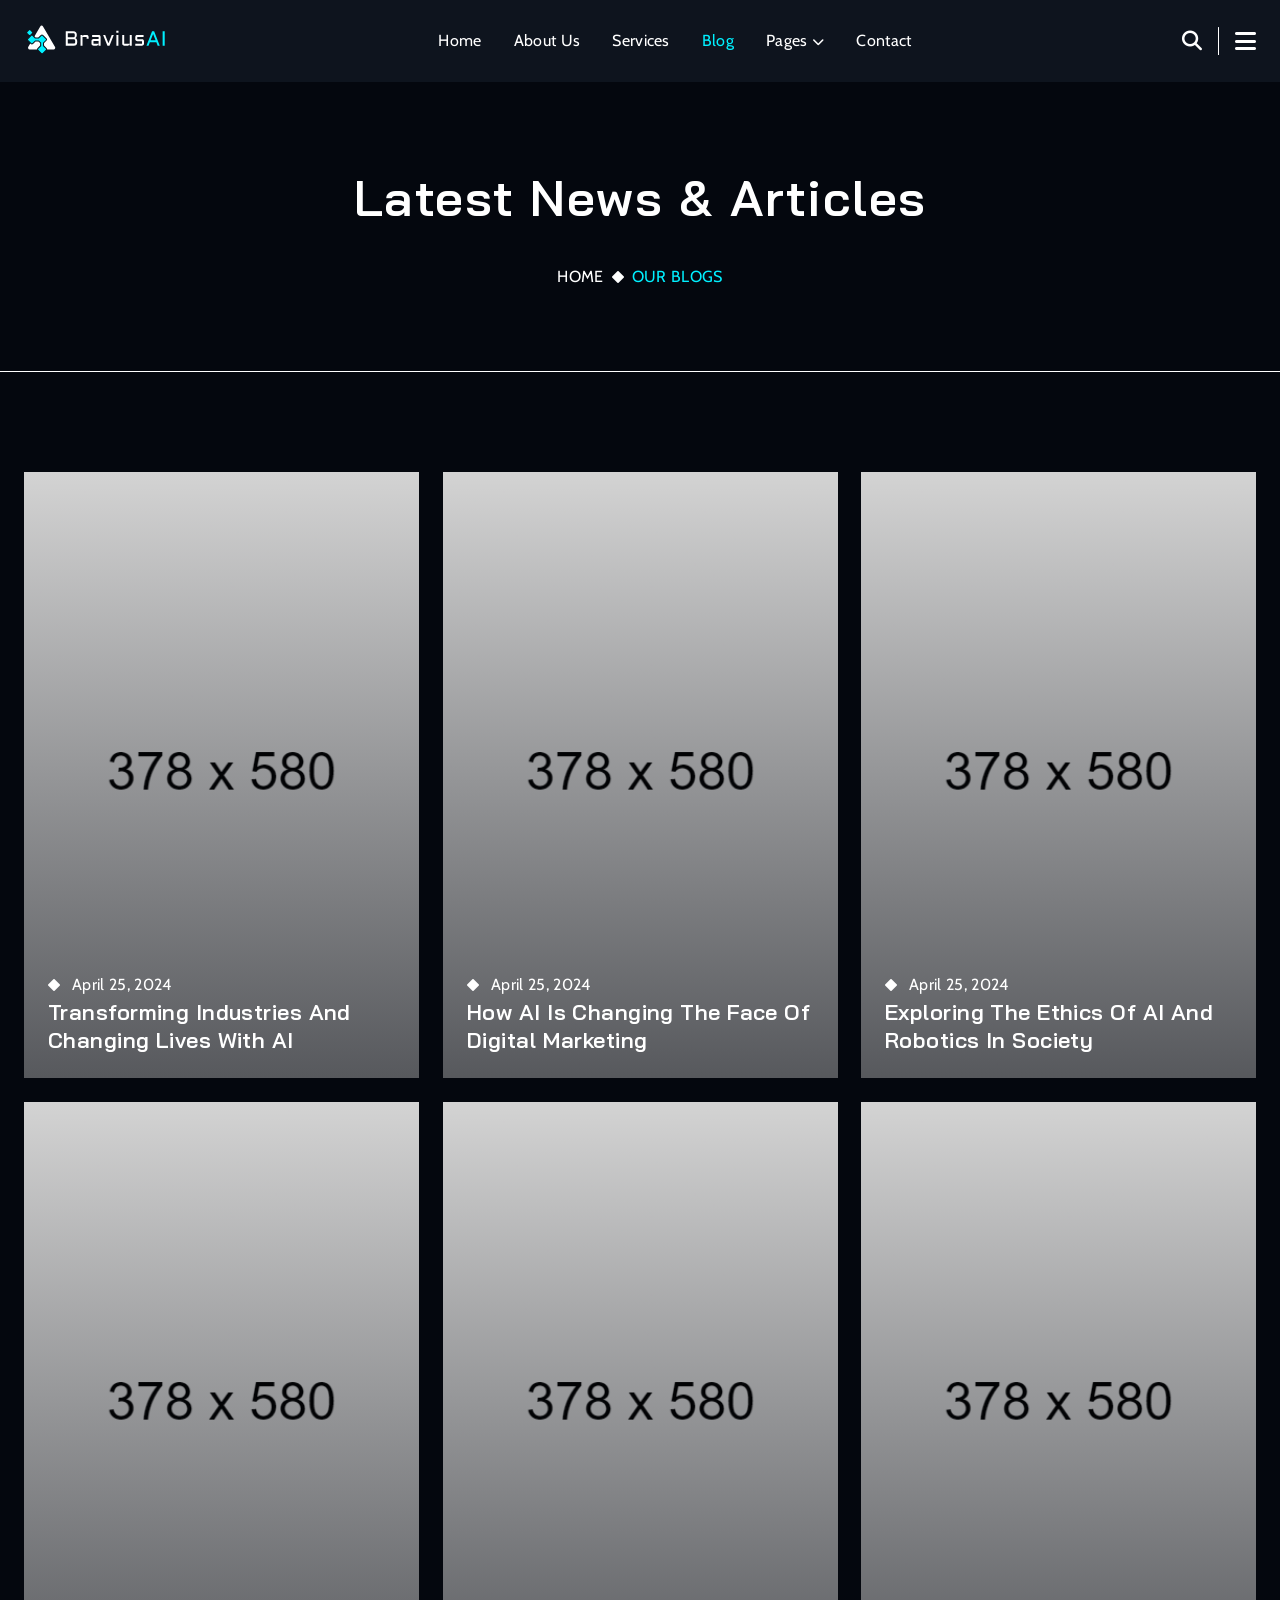
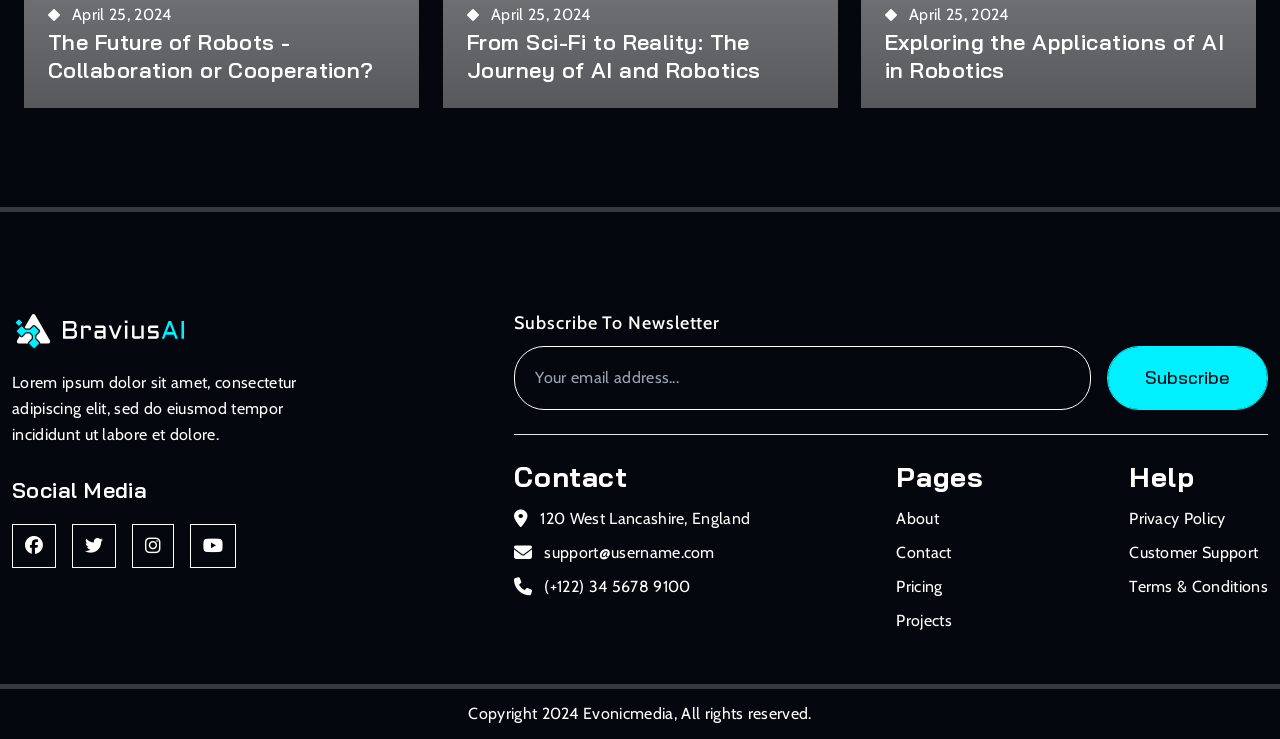
<file: html/Blog.html>
<!DOCTYPE html>
<html lang="zxx">

<head>
    <meta charset="UTF-8">
    <meta name="viewport" content="width=device-width, initial-scale=1.0">
    <meta name="keywords" content="BraviusAI - AI & Robotics HTML Template">
    <meta name="robots" content="INDEX,FOLLOW">
    <title>Blog - BraviusAI</title>
    <!-- Favicons  -->
    <link rel="icon" type="image/png" sizes="32x32" href="assets/images/favicon.svg">
    <!-- default sheet of css -->
    <link rel="stylesheet" href="assets/css/output.css">
    <!-- fonts awsome icon link  -->
    <link rel="stylesheet" href="assets/font-awesome-lib/icon/all.min.css">
    <!-- animation of css -->
    <link rel="stylesheet" href="assets/css/aos.css">
</head>

<body>

    <!-- 1.1. Header  -->
    <header class="bg-background-blurBg text-white absolute top-0 w-full z-50">
        <div class="container mx-auto flex justify-between items-center py-6 px-6" data-aos="fade-down">
            <figure class="flex items-center">
                <a href="index.html">
                    <img class="w-36" src="assets/images/logo/logo.svg" alt="logo">
                </a>
            </figure>
            <nav class="hidden lg:flex space-x-8">
                <a class="p linkhover" href="index.html">Home</a>
                <a class="p linkhover" href="About.html">About Us</a>
                <a class="p linkhover" href="Services.html">Services</a>
                <a class="p linkhover active" href="Blog.html">Blog</a>
                <div class="relative dropdown">
                    <a class="cursor-pointer p pb-3 linkhover">Pages <i
                            class="fa-solid fa-chevron-down text-xs"></i></a>
                    <div
                        class="absolute left-0 mt-2 w-48 text-primary bg-background-secondaryBg shadow-lg dropdown-menu py-3 px-2">
                        <a class="block px-4 py-2 linkhover p" href="Project.html">Project</a>
                        <a class="block px-4 py-2 linkhover p" href="Pricing.html">Pricing</a>
                        <a class="block px-4 py-2 linkhover p" href="Team.html">Team</a>
                        <a class="block px-4 py-2 linkhover p" href="SinglePost.html">Single Post</a>
                        <a class="block px-4 py-2 linkhover p" href="ComingSoon.html">Coming Soon</a>
                        <a class="block px-4 py-2 linkhover p" href="Error.html">404</a>
                    </div>
                </div>
                <a class="p linkhover" href="Contact.html">Contact</a>
            </nav>
            <div class="hidden lg:flex items-center space-x-4">
                <i class="fas fa-search text-white cursor-pointer text-xl linkhover" onclick="toggleSearch()"></i>
                <hr class="w-px h-7 bg-white mx-4">
                <i class="fas fa-bars text-white cursor-pointer text-2xl linkhover" onclick="toggleMenu()"></i>
            </div>
            <div class="lg:hidden flex">
                <i class="fas fa-bars text-white cursor-pointer text-2xl linkhover" onclick="toggleAside()"></i>
            </div>
        </div>
        <aside
            class="lg:hidden fixed inset-0 bg-background-primaryBg text-white transform translate-x-full transition-transform duration-300 overflow-y-scroll aside-menu z-50"
            id="asideMenu">
            <div class="p-4">
                <div class="flex justify-between items-center">
                    <figure> <img src="assets/images/logo/logo.svg" class="w-32 pt-3 pb-7" alt="logo"></figure>
                    <button class="absolute top-4 right-4 text-gray-500 hover:text-gray-700" onclick="toggleAside()">
                        <i class="fas fa-times text-3xl text-white linkhover"></i>
                    </button>
                </div>
                <nav class="flex flex-col space-y-4">
                    <a class="p linkhover" href="index.html">Home</a>
                    <a class="p linkhover" href="About.html">About Us</a>
                    <a class="p linkhover" href="Services.html">Services</a>
                    <a class="p linkhover active" href="Blog.html">Blog</a>
                    <a class="p linkhover" href="Contact.html">Contact</a>
                    <div class="relative aside-dropdown">
                        <a class="cursor-pointer p pb-3 linkhover">Pages <i
                                class="fa-solid fa-chevron-down text-xs"></i></a>
                        <div class="left-0 mt-2 w-48 text-primary rounded-lg shadow-lg dropdown-menu bg-transparent">
                            <a class="block py-2 linkhover p" href="Project.html">Project</a>
                            <a class="block py-2 linkhover p" href="Pricing.html">Pricing</a>
                            <a class="block py-2 linkhover p" href="Team.html">Team</a>
                            <a class="block py-2 linkhover p" href="SinglePost.html">Single Post</a>
                            <a class="block py-2 linkhover p" href="ComingSoon.html">Coming Soon</a>
                            <a class="block py-2 linkhover p" href="Error.html">404</a>
                        </div>
                    </div>
                </nav>
            </div>
        </aside>
        <div id="sideMenu"
            class="fixed top-0 right-0 pt-24 px-12 h-full bg-background-primaryBg text-white side-menu transform translate-x-full transition-transform duration-300 overflow-y-scroll z-50">
            <div class="p-4">
                <button class="absolute top-4 right-4 text-gray-500 hover:text-gray-700" onclick="toggleMenu()">
                    <i class="fas fa-times text-3xl text-white linkhover"></i>
                </button>
                <figure>
                    <img src="assets/images/logo/logo.svg" class="w-40" alt="logo">
                </figure>
                <p class="w-[min-content] min-w-96 py-10">
                    Lorem ipsum dolor sit amet, consectetur adipiscing elit, sed do eiusmod tempor
                    incididunt ut
                    labore
                    et dolore magna aliqua. Ut enim ad minim veniam, quis nostrud exercitation ullamco
                    laboris
                    nisi ut
                    aliquip ex ea commodo consequat.
                </p>
                <div class="flex flex-col gap-8">
                    <a href="#" class="flex gap-4 items-center linkhover">
                        <i class="fa-solid fa-location-dot"></i>
                        <h6>120 West Lancashire, England </h6>
                    </a>
                    <a href="#" class="flex gap-4 items-center linkhover">
                        <i class="fa-solid fa-envelope"></i>
                        <h6>support@username.com </h6>
                    </a>
                    <a href="#" class="flex gap-4 items-center linkhover">
                        <i class="fa-solid fa-phone"></i>
                        <h6>(+122) 34 5678 9100 </h6>
                    </a>
                </div>
                <div class="py-12 flex flex-col gap-6">
                    <h5>Get News & Updates</h5>
                    <form action="#"
                        class="w-full flex justify-between items-center bg-white rounded-[100px] ps-6 pe-1 py-2 text-secondary">
                        <input type="email" placeholder="Your email..." class="text-black placeholder:text-black p"
                            required name="sideMail" autocomplete="off">
                        <button
                            class="p-4 bg-secondary transition-all rounded-full h-11 w-11 flex justify-center items-center hover:text-white text-black"><i
                                class="fa-regular fa-paper-plane"></i></button>
                    </form>
                </div>
                <div class="flex gap-4 pb-4">
                    <a href="#"
                        class="p-3 flex justify-center items-center border-white border-[1px] border-solid text-white bg-background-primaryBg hover:bg-[#00F0FF] hover:text-black hover:border-[#00F0FF]">
                        <i class="fa-brands fa-facebook"></i>
                    </a>
                    <a href="#"
                        class="p-3 flex justify-center items-center border-white border-[1px] border-solid text-white bg-background-primaryBg hover:bg-[#00F0FF] hover:text-black hover:border-[#00F0FF]">
                        <i class="fa-brands fa-twitter"></i>
                    </a>
                    <a href="#"
                        class="p-3 flex justify-center items-center border-white border-[1px] border-solid text-white bg-background-primaryBg hover:bg-[#00F0FF] hover:text-black hover:border-[#00F0FF]">
                        <i class="fa-brands fa-instagram"></i>
                    </a>
                    <a href="#"
                        class="p-3 flex justify-center items-center border-white border-[1px] border-solid text-white bg-background-primaryBg hover:bg-[#00F0FF] hover:text-black hover:border-[#00F0FF]">
                        <i class="fa-brands fa-youtube"></i>
                    </a>

                </div>
            </div>
        </div>
        <div id="searchOverlay" class="fixed inset-0 bg-background-blurBg items-center justify-center search-overlay">
            <button class="absolute top-4 right-4 text-gray-500 hover:text-gray-700" onclick="toggleSearch()">
                <i class="fas fa-times text-3xl text-white linkhover"></i>
            </button>
            <div class="p-4 rounded-lg w-3/4 lg:w-2/3 relative">
                <form class="flex">
                    <input
                        class="w-full p-4 rounded-l-xl text-white bg-background-blurBg border border-solid border-secondary"
                        placeholder="Search..." type="text" required name="search" />
                    <button
                        class="bg-secondary hover:bg-background text-black hover:text-secondary p-4 rounded-r-lg transition-all border border-solid border-secondary">Search</button>
                </form>
            </div>
        </div>
    </header>
    <!-- End of 1.1. Header  -->
    <!-- 2.1. SubPage_Hero -->
    <section>
        <div
            class="container lg:pt-40 md:pt-36 pt-32 lg:pb-[80px] md:pb-[60px] pb-[45px] border-b-[1px] border-solid border-white text-center">
            <div class="flex flex-col items-center justify-center text-primary lg:gap-7 gap-5" data-aos="zoom-in-up">
                <h2>Latest News & Articles</h2>
                <div class="flex items-center md:justify-start justify-center">
                    <a href="index.html" class="linkhover">
                        <p>HOME</p>
                    </a>
                    <i class="fa-solid fa-diamond text-xs p-2"></i>
                    <p class="text-secondary">OUR BLOGS</p>
                </div>
            </div>
        </div>
    </section>
    <!-- End of 2.1. SubPage_Hero -->
    <!-- 1.12. Blog  -->
    <section class="lg:py-[100px] md:py-[70px] py-[50px]">
        <div class="container">
            <div class="flex md:flex-row flex-col md:gap-x-0 gap-x-6 flex-wrap gap-y-6">
                <div class="md:w-1/3 md:px-3">
                    <div class="relative group h-full w-full" data-aos="flip-left">
                        <div class="relative h-full">
                            <figure class="h-full">
                                <img class="w-full h-full relative top-0 left-0" src="assets/images/blog/blog_1.webp"
                                    alt="blog_1">
                                <div class="absolute top-0 left-0 w-full h-full"
                                    style="background: linear-gradient(180deg, rgba(4, 7, 14, 0) 0%, rgba(4, 7, 14, 0.6) 100%);">
                                </div>
                            </figure>
                        </div>
                        <div
                            class="absolute bottom-0 flex flex-col justify-center p-6 text-primary transition-all group-hover:justify-start group-hover:pb-6">
                            <div class="transition-all group-hover:translate-y-[-20%] flex flex-col">
                                <div class="flex items-center md:justify-start justify-center">
                                    <i class="fa-solid fa-diamond text-xs lg:pe-3 pe-2"></i>
                                    <p>April 25, 2024</p>
                                </div>
                                <h5 class=" md:text-start text-center"><a href="#" class="h5 hover:text-secondary">
                                        Transforming Industries And Changing Lives With AI
                                    </a></h5>
                            </div>
                            <div class="hidden group-hover:block transition-all">
                                <a href="#"
                                    class="flex gap-2 items-center h6 font-main hover:text-secondary md:justify-start justify-center">Read
                                    More
                                    <i class="fa-solid fa-angles-right text-sm"></i></a>
                            </div>
                        </div>
                    </div>
                </div>
                <div class="md:w-1/3 md:px-3">
                    <div class="relative group h-full w-full" data-aos="flip-left">
                        <div class="relative h-full">
                            <figure class="h-full">
                                <img class="w-full h-full relative top-0 left-0" src="assets/images/blog/blog_2.webp"
                                    alt="blog_1">
                                <div class="absolute top-0 left-0 w-full h-full"
                                    style="background: linear-gradient(180deg, rgba(4, 7, 14, 0) 0%, rgba(4, 7, 14, 0.6) 100%);">
                                </div>
                            </figure>
                        </div>
                        <div
                            class="absolute bottom-0 flex flex-col justify-center p-6 text-primary transition-all group-hover:justify-start group-hover:pb-6">
                            <div class="transition-all group-hover:translate-y-[-20%] flex flex-col">
                                <div class="flex items-center md:justify-start justify-center">
                                    <i class="fa-solid fa-diamond text-xs lg:pe-3 pe-2"></i>
                                    <p>April 25, 2024</p>
                                </div>
                                <h5 class=" md:text-start text-center"><a href="#" class="h5 hover:text-secondary">
                                        How AI Is Changing The Face Of Digital Marketing
                                    </a></h5>
                            </div>
                            <div class="hidden group-hover:block transition-all">
                                <a href="#"
                                    class="flex gap-2 items-center h6 font-main hover:text-secondary md:justify-start justify-center">Read
                                    More
                                    <i class="fa-solid fa-angles-right text-sm"></i></a>
                            </div>
                        </div>
                    </div>
                </div>
                <div class="md:w-1/3 md:px-3">
                    <div class="relative group h-full w-full" data-aos="flip-left">
                        <div class="relative h-full">
                            <figure class="h-full">
                                <img class="w-full h-full relative top-0 left-0" src="assets/images/blog/blog_3.webp"
                                    alt="blog_1">
                                <div class="absolute top-0 left-0 w-full h-full"
                                    style="background: linear-gradient(180deg, rgba(4, 7, 14, 0) 0%, rgba(4, 7, 14, 0.6) 100%);">
                                </div>
                            </figure>
                        </div>
                        <div
                            class="absolute bottom-0 flex flex-col justify-center p-6 text-primary transition-all group-hover:justify-start group-hover:pb-6">
                            <div class="transition-all group-hover:translate-y-[-20%] flex flex-col">
                                <div class="flex items-center md:justify-start justify-center">
                                    <i class="fa-solid fa-diamond text-xs lg:pe-3 pe-2"></i>
                                    <p>April 25, 2024</p>
                                </div>
                                <h5 class="md:text-start text-center"><a href="#" class="h5 hover:text-secondary">
                                        Exploring The Ethics Of AI And Robotics In Society
                                    </a></h5>
                            </div>
                            <div class="hidden group-hover:block transition-all">
                                <a href="#"
                                    class="flex gap-2 items-center h6 font-main hover:text-secondary md:justify-start justify-center">Read
                                    More
                                    <i class="fa-solid fa-angles-right text-sm"></i></a>
                            </div>
                        </div>
                    </div>
                </div>
                <div class="md:w-1/3 md:px-3">
                    <div class="relative group h-full w-full" data-aos="flip-left">
                        <div class="relative h-full">
                            <figure class="h-full">
                                <img class="w-full h-full relative top-0 left-0" src="assets/images/blog/blog_4.webp"
                                    alt="blog_4">
                                <div class="absolute top-0 left-0 w-full h-full"
                                    style="background: linear-gradient(180deg, rgba(4, 7, 14, 0) 0%, rgba(4, 7, 14, 0.6) 100%);">
                                </div>
                            </figure>
                        </div>
                        <div
                            class="absolute bottom-0 flex flex-col justify-center p-6 text-primary transition-all group-hover:justify-start group-hover:pb-6">
                            <div class="transition-all group-hover:translate-y-[-20%] flex flex-col">
                                <div class="flex items-center md:justify-start justify-center">
                                    <i class="fa-solid fa-diamond text-xs lg:pe-3 pe-2"></i>
                                    <p>April 25, 2024</p>
                                </div>
                                <h5 class="md:text-start text-center"><a href="#" class="h5 hover:text-secondary">
                                        The Future of Robots - Collaboration or Cooperation?
                                    </a></h5>
                            </div>
                            <div class="hidden group-hover:block transition-all">
                                <a href="#"
                                    class="flex gap-2 items-center h6 font-main hover:text-secondary md:justify-start justify-center">Read
                                    More
                                    <i class="fa-solid fa-angles-right text-sm"></i></a>
                            </div>
                        </div>
                    </div>
                </div>
                <div class="md:w-1/3 md:px-3">
                    <div class="relative group h-full w-full" data-aos="flip-left">
                        <div class="relative h-full">
                            <figure class="h-full">
                                <img class="w-full h-full relative top-0 left-0" src="assets/images/blog/blog_5.webp"
                                    alt="blog_5">
                                <div class="absolute top-0 left-0 w-full h-full"
                                    style="background: linear-gradient(180deg, rgba(4, 7, 14, 0) 0%, rgba(4, 7, 14, 0.6) 100%);">
                                </div>
                            </figure>
                        </div>
                        <div
                            class="absolute bottom-0 flex flex-col justify-center p-6 text-primary transition-all group-hover:justify-start group-hover:pb-6">
                            <div class="transition-all group-hover:translate-y-[-20%] flex flex-col">
                                <div class="flex items-center md:justify-start justify-center">
                                    <i class="fa-solid fa-diamond text-xs lg:pe-3 pe-2"></i>
                                    <p>April 25, 2024</p>
                                </div>
                                <h5 class="md:text-start text-center"><a href="#" class="h5 hover:text-secondary">
                                        From Sci-Fi to Reality: The Journey of AI and Robotics
                                    </a></h5>
                            </div>
                            <div class="hidden group-hover:block transition-all">
                                <a href="#"
                                    class="flex gap-2 items-center h6 font-main hover:text-secondary md:justify-start justify-center">Read
                                    More
                                    <i class="fa-solid fa-angles-right text-sm"></i></a>
                            </div>
                        </div>
                    </div>
                </div>
                <div class="md:w-1/3 md:px-3">
                    <div class="relative group h-full w-full" data-aos="flip-left">
                        <div class="relative h-full">
                            <figure class="h-full">
                                <img class="w-full h-full relative top-0 left-0" src="assets/images/blog/blog_6.webp"
                                    alt="blog_6">
                                <div class="absolute top-0 left-0 w-full h-full"
                                    style="background: linear-gradient(180deg, rgba(4, 7, 14, 0) 0%, rgba(4, 7, 14, 0.6) 100%);">
                                </div>
                            </figure>
                        </div>
                        <div
                            class="absolute bottom-0 flex flex-col justify-center p-6 text-primary transition-all group-hover:justify-start group-hover:pb-6">
                            <div class="transition-all group-hover:translate-y-[-20%] flex flex-col">
                                <div class="flex items-center md:justify-start justify-center">
                                    <i class="fa-solid fa-diamond text-xs lg:pe-3 pe-2"></i>
                                    <p>April 25, 2024</p>
                                </div>
                                <h5 class="md:text-start text-center"><a href="#" class="h5 hover:text-secondary">
                                        Exploring the Applications of AI in Robotics
                                    </a></h5>
                            </div>
                            <div class="hidden group-hover:block transition-all">
                                <a href="#"
                                    class="flex gap-2 items-center h6 font-main hover:text-secondary md:justify-start justify-center">Read
                                    More
                                    <i class="fa-solid fa-angles-right text-sm"></i></a>
                            </div>
                        </div>
                    </div>
                </div>
            </div>
        </div>
    </section>
    <!-- End of 1.12. Blog  -->
    <!-- 1.13. Footer  -->
    <footer class="lg:pt-[100px] md:pt-[70px] pt-[50px] border-t-[5px] border-solid border-borderColor">
        <div class="container">
            <div class="flex md:flex-row flex-col gap-4 justify-between">
                <div
                    class="flex flex-col xl:w-1/4 md:w-[30%] text-primary md:items-start items-center md:text-start text-center">
                    <figure>
                        <img class="w-44" src="assets/images/logo/logo.svg" alt="logo">
                    </figure>
                    <p class="lg:py-4 py-3">Lorem ipsum dolor sit amet, consectetur adipiscing elit, sed do eiusmod
                        tempor incididunt ut
                        labore et dolore.</p>
                    <h5 class="pt-3 pb-5">Social Media</h5>
                    <div class="flex gap-4 pb-4">
                        <a href="#"
                            class="p-3 flex justify-center items-center border-white border-[1px] border-solid text-white bg-background-primaryBg hover:bg-[#00F0FF] hover:text-black hover:border-[#00F0FF]">
                            <i class="fa-brands fa-facebook"></i>
                        </a>
                        <a href="#"
                            class="p-3 flex justify-center items-center border-white border-[1px] border-solid text-white bg-background-primaryBg hover:bg-[#00F0FF] hover:text-black hover:border-[#00F0FF]">
                            <i class="fa-brands fa-twitter"></i>
                        </a>
                        <a href="#"
                            class="p-3 flex justify-center items-center border-white border-[1px] border-solid text-white bg-background-primaryBg hover:bg-[#00F0FF] hover:text-black hover:border-[#00F0FF]">
                            <i class="fa-brands fa-instagram"></i>
                        </a>
                        <a href="#"
                            class="p-3 flex justify-center items-center border-white border-[1px] border-solid text-white bg-background-primaryBg hover:bg-[#00F0FF] hover:text-black hover:border-[#00F0FF]">
                            <i class="fa-brands fa-youtube"></i>
                        </a>
                    </div>
                </div>
                <div class="flex flex-col lg:w-[60%] md:w-[65%]">
                    <div class="flex flex-col gap-3 w-full md:text-start text-center">
                        <h6 class="text-primary">Subscribe To Newsletter</h6>
                        <form class="flex lg:gap-4 gap-3 w-full md:flex-row flex-col">
                            <input type="email" placeholder="Your email address..."
                                class="rounded-[30px] text-primary border-[1px] border-solid border-primary bg-transparent py-3 px-5 p w-full"
                                required name="footerMail">
                            <button class="hover1">Subscribe</button>
                        </form>
                        <div id="footerModal"
                            class="fixed inset-0 items-center justify-center bg-black bg-opacity-50 hidden z-50 px-3">
                            <div class="bg-background-blurBg rounded-lg overflow-hidden shadow-lg w-full max-w-md p-6">
                                <img src="assets/images/icons/Confirmation_1.gif" alt="submitIcon" class="mx-auto w-24">
                                <div class="flex flex-col gap-3 items-center text-center mt-4 text-white">
                                    <h3 class="text-lg font-semibold">Response Submitted</h3>
                                    <h6 class="text-sm mt-2">Your details have been successfully submitted. Thanks!</h6>
                                </div>
                                <button id="closeFooterModal" class="hover1 mt-8 mx-auto">Close</button>
                            </div>
                        </div>
                    </div>
                    <hr class="text-primary my-6">
                    <div class="flex flex-row justify-between md:gap-3 gap-6 md:flex-nowrap flex-wrap">
                        <div class="flex flex-col gap-3">
                            <h4 class="text-primary">Contact</h4>
                            <ul class="flex gap-2 flex-col">
                                <li class="text-primary linkhover">
                                    <a href="#" class="flex gap-3 items-center ">
                                        <i class="fa-solid fa-location-dot"></i>
                                        <p>120 West Lancashire, England</p>
                                    </a>
                                </li>
                                <li class=" text-primary linkhover">
                                    <a href="#" class="flex gap-3 items-center">
                                        <i class="fa-solid fa-envelope"></i>
                                        <p>support@username.com</p>
                                    </a>
                                </li>
                                <li class="text-primary linkhover">
                                    <a href="#" class="flex gap-3 items-center">
                                        <i class="fa-solid fa-phone"></i>
                                        <p>(+122) 34 5678 9100</p>
                                    </a>
                                </li>
                            </ul>
                        </div>
                        <div class="flex flex-col gap-3">
                            <h4 class="text-primary">Pages</h4>
                            <ul class="flex flex-col gap-2">
                                <li class="text-primary linkhover">
                                    <a href="#" class="p">About</a>
                                </li>
                                <li class="text-primary linkhover">
                                    <a href="#" class="p">Contact</a>
                                </li>
                                <li class="text-primary linkhover">
                                    <a href="#" class="p">Pricing</a>
                                </li>
                                <li class="text-primary linkhover">
                                    <a href="#" class="p">Projects</a>
                                </li>
                            </ul>
                        </div>
                        <div class="flex flex-col gap-3">
                            <h4 class="text-primary">Help</h4>
                            <ul class="flex flex-col gap-2">
                                <li class="text-primary linkhover">
                                    <a href="#" class="p">Privacy Policy</a>
                                </li>
                                <li class="text-primary linkhover">
                                    <a href="#" class="p">Customer Support</a>
                                </li>
                                <li class="text-primary linkhover">
                                    <a href="#" class="p">Terms & Conditions</a>
                                </li>
                            </ul>
                        </div>
                    </div>
                </div>
            </div>
        </div>
        <div class="border-t-[5px] border-[#FFFFFF33] border-solid lg:mt-[50px] md:mt-[30px] mt-[20px]">
            <p class="lg:py-3 py-2 text-center text-primary">Copyright 2024 Evonicmedia, All rights reserved.</p>
        </div>
    </footer>
    <!-- End of 1.13. Footer  -->

    <!-- main javascript -->
    <script src="assets/js/custom.js"></script>
    <!-- aos animation of js -->
    <script src="assets/js/aos.js"></script>
    <script>
        AOS.init({
            duration: 1000,
            once: true,
        });
    </script>
</body>

</html>
</file>
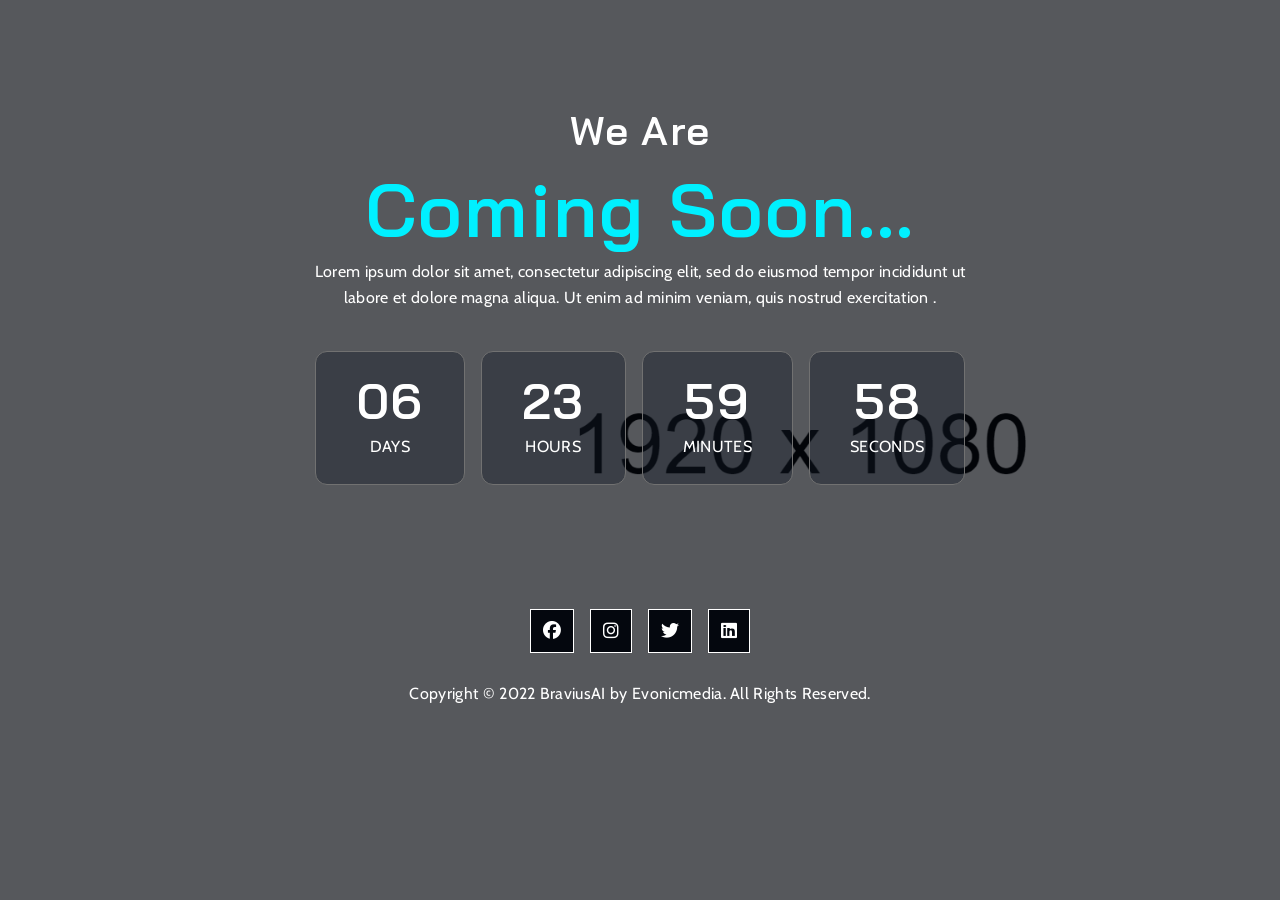
<file: html/ComingSoon.html>
<!DOCTYPE html>
<html lang="en">

<head>
    <meta charset="UTF-8">
    <meta name="viewport" content="width=device-width, initial-scale=1.0">
    <meta name="keywords" content="BraviusAI - AI & Robotics HTML Template">
    <meta name="robots" content="INDEX,FOLLOW">
    <title>ComingSoon - BraviusAI</title>
    <!-- Favicons  -->
    <link rel="icon" type="image/png" sizes="32x32" href="assets/images/favicon.svg">
    <!-- default sheet of css -->
    <link rel="stylesheet" href="assets/css/output.css">
    <!-- fonts awsome icon link  -->
    <link rel="stylesheet" href="assets/font-awesome-lib/icon/all.min.css">
    <!-- animation of css -->
    <link rel="stylesheet" href="assets/css/aos.css">
</head>

<body>

    <!-- 1.10. ComingSoon  -->
    <section
        class="lg:pt-[100px] md:pt-[70px] pt-[50px] lg:pb-[50px] md:pb-[30px] pb-[20px] bg-comingSoonBg relative overflow-hidden bg-fixed bg-no-repeat bg-cover min-h-svh">
        <div class="container">
            <div class="flex flex-col text-center items-center justify-center gap-3 text-primary relative z-10" data-aos="fade-up">
                <h3>We Are</h3>
                <h1 class="text-secondary">Coming Soon...</h1>
                <p class="xl:w-[55%] lg:w-[65%] w-11/12">Lorem ipsum dolor sit amet, consectetur adipiscing elit, sed do
                    eiusmod
                    tempor
                    incididunt ut labore et dolore magna aliqua. Ut enim ad minim veniam, quis nostrud exercitation .
                </p>
                <div class="flex justify-center items-center lg:gap-4 gap-4 mt-7 md:flex-row flex-col md:w-fit w-full">
                    <div
                        class="flex justify-center items-center text-center flex-col bg-background-cardBg rounded-xl px-10 py-6 border border-solid border-[#717171] gap-2 md:w-fit w-full">
                        <h2 id="days" class="leading-none">00</h2>
                        <p class="uppercase">Days</p>
                    </div>
                    <div
                        class="flex justify-center items-center text-center flex-col bg-background-cardBg rounded-xl px-10 py-6 border border-solid border-[#717171] gap-2 md:w-fit w-full">
                        <h2 id="hours" class="leading-none">00</h2>
                        <p class="uppercase">HOURS</p>
                    </div>
                    <div
                        class="flex justify-center items-center text-center flex-col bg-background-cardBg rounded-xl px-10 py-6 border border-solid border-[#717171] gap-2 md:w-fit w-full">
                        <h2 id="minutes" class="leading-none">00</h2>
                        <p class="uppercase">MINUTES</p>
                    </div>
                    <div
                        class="flex justify-center items-center text-center flex-col bg-background-cardBg rounded-xl px-10 py-6 border border-solid border-[#717171] gap-2 md:w-fit w-full">
                        <h2 id="seconds" class="leading-none">00</h2>
                        <p class="uppercase">SECONDS</p>
                    </div>
                </div>
                <div class="flex flex-col justify-center items-center gap-3 lg:mt-28 mt-16 text-center">
                    <div class="flex gap-4 pb-4">
                        <a href="#"
                            class="p-3 flex justify-center items-center border-white border-[1px] border-solid text-white bg-background-primaryBg hover:bg-[#00F0FF] hover:text-black hover:border-[#00F0FF]">
                            <i class="fa-brands fa-facebook"></i>
                        </a>
                        <a href="#"
                            class="p-3 flex justify-center items-center border-white border-[1px] border-solid text-white bg-background-primaryBg hover:bg-[#00F0FF] hover:text-black hover:border-[#00F0FF]">
                            <i class="fa-brands fa-instagram"></i>
                        </a>
                        <a href="#"
                            class="p-3 flex justify-center items-center border-white border-[1px] border-solid text-white bg-background-primaryBg hover:bg-[#00F0FF] hover:text-black hover:border-[#00F0FF]">
                            <i class="fa-brands fa-twitter"></i>
                        </a>
                        <a href="#"
                            class="p-3 flex justify-center items-center border-white border-[1px] border-solid text-white bg-background-primaryBg hover:bg-[#00F0FF] hover:text-black hover:border-[#00F0FF]">
                            <i class="fa-brands fa-linkedin"></i>
                        </a>
                    </div>
                    <p>Copyright © 2022 BraviusAI by Evonicmedia. All Rights Reserved.</p>
                </div>
            </div>
        </div>
        <div class="absolute inset-0 bg-[#04070E99] z-0"></div>
    </section>
    <!-- End of 1.10. ComingSoon  -->


    <!-- main javascript -->
    <script src="assets/js/custom.js"></script>
    <!-- aos animation of js -->
    <script src="assets/js/aos.js"></script>
    <script>
        AOS.init({
            duration: 1000,
            once: true,
        });
    </script>
</body>

</html>
</file>
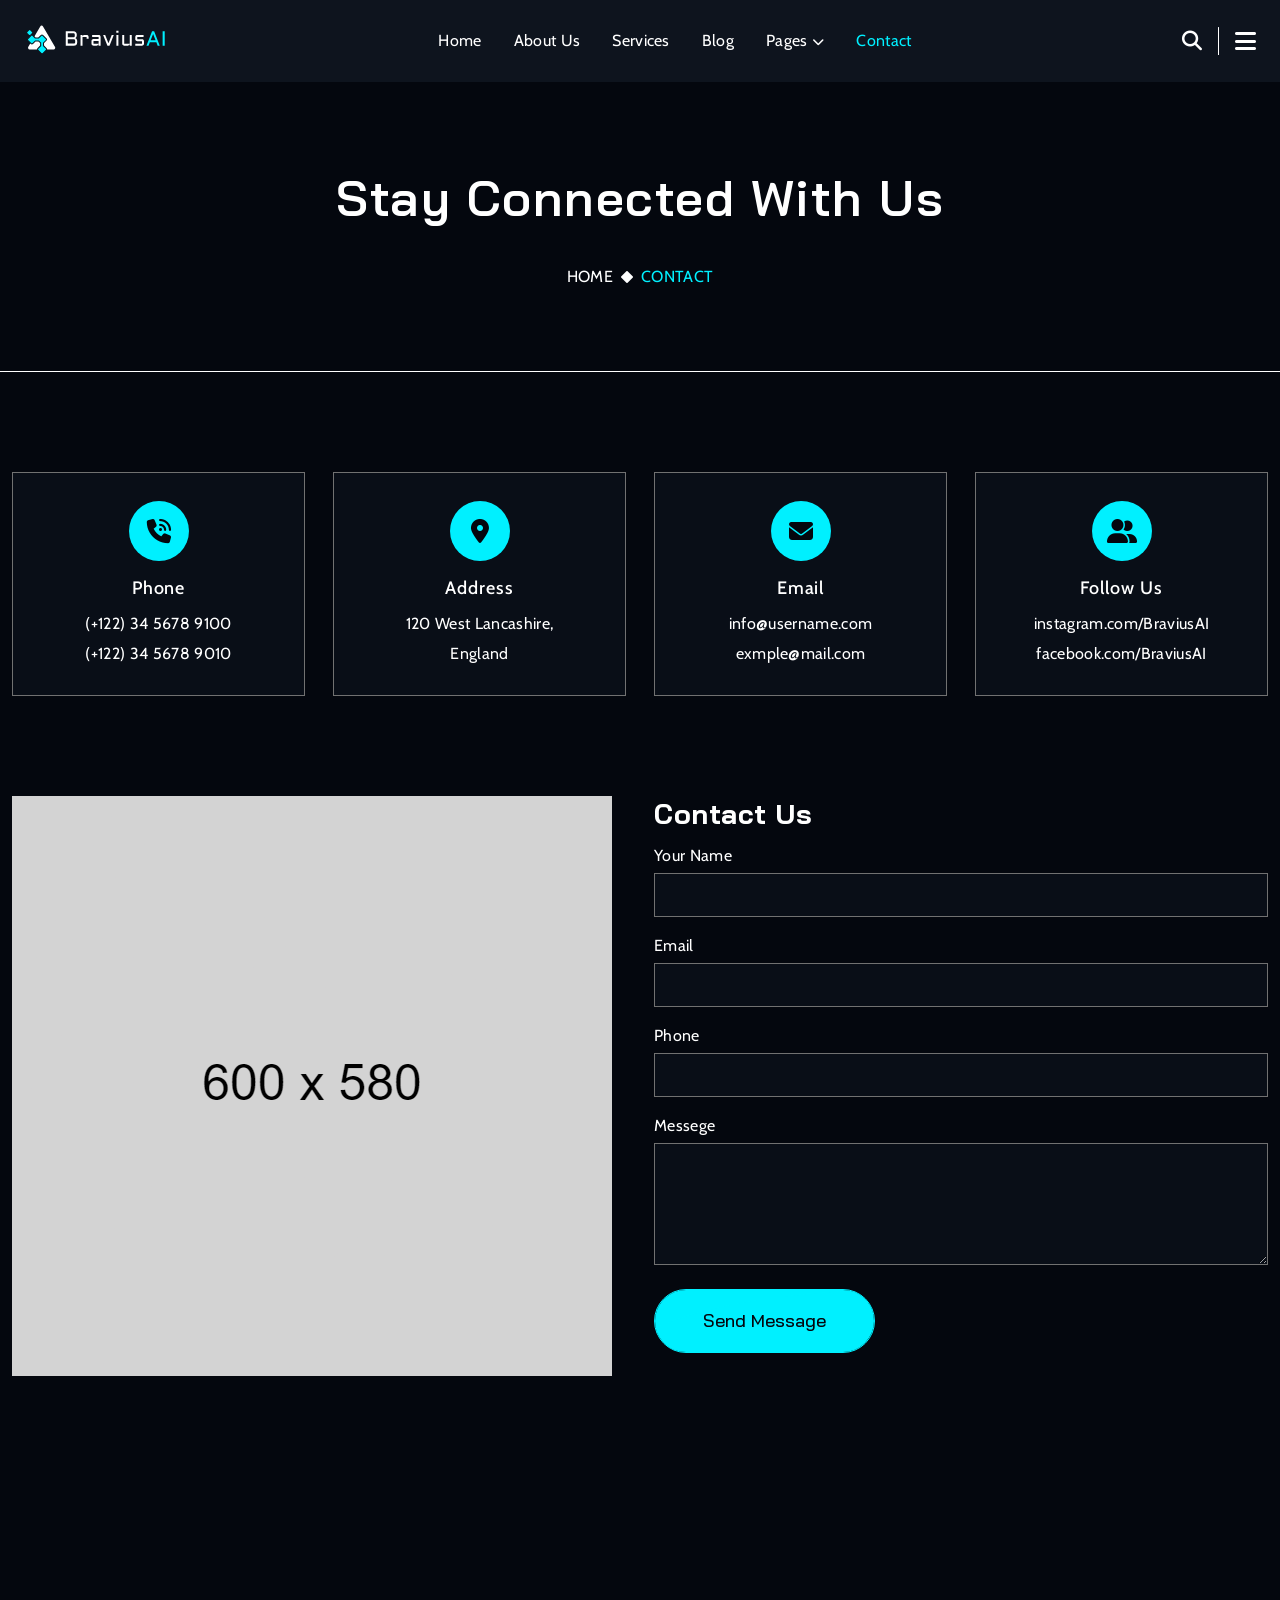
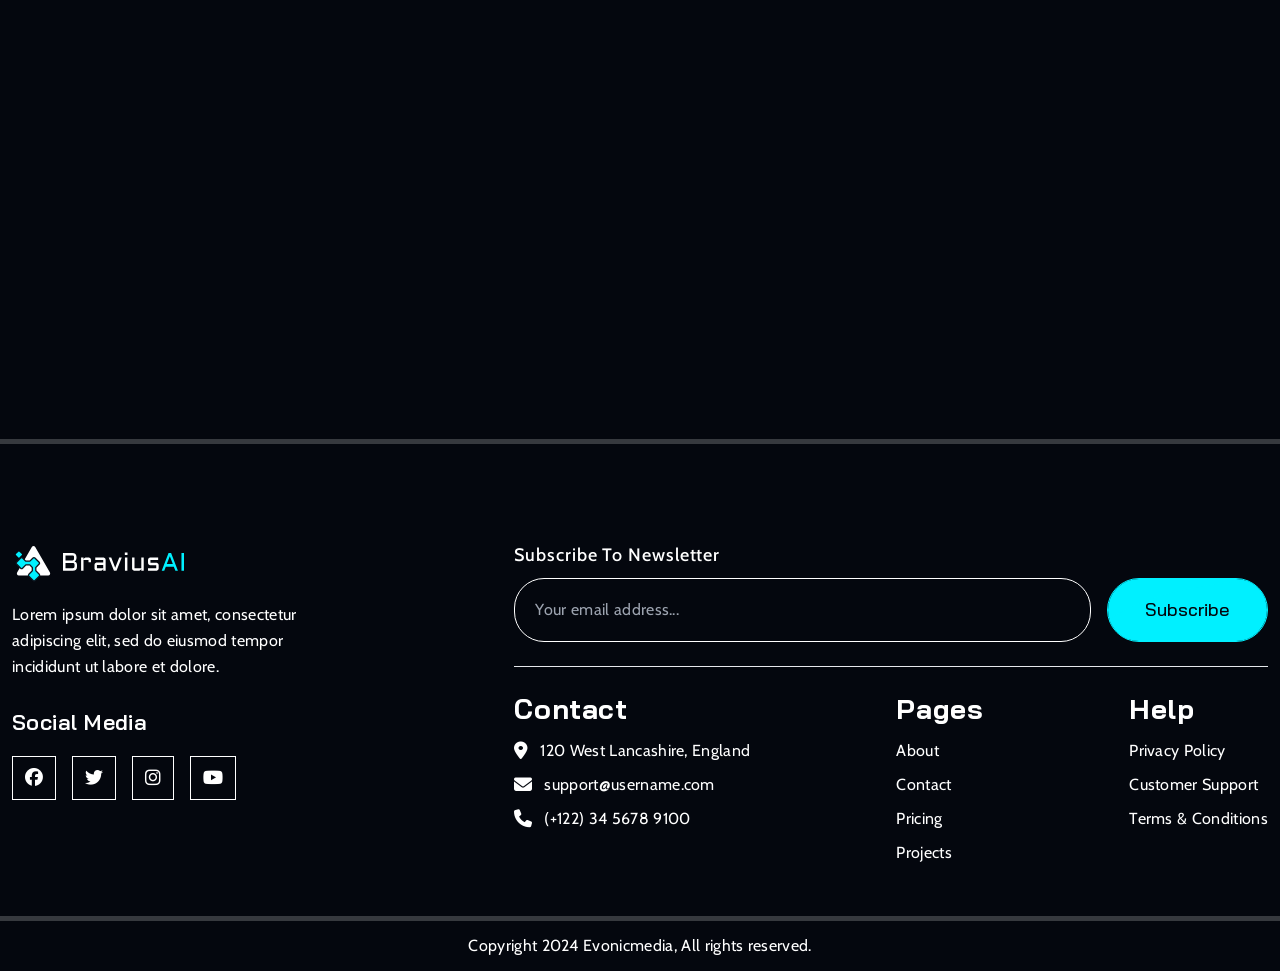
<file: html/Contact.html>
<!DOCTYPE html>
<html lang="zxx">

<head>
    <meta charset="UTF-8">
    <meta name="viewport" content="width=device-width, initial-scale=1.0">
    <meta name="keywords" content="BraviusAI - AI & Robotics HTML Template">
    <meta name="robots" content="INDEX,FOLLOW">
    <title>Contact - BraviusAI</title>
    <!-- Favicons  -->
    <link rel="icon" type="image/png" sizes="32x32" href="assets/images/favicon.svg">
    <!-- default sheet of css -->
    <link rel="stylesheet" href="assets/css/output.css">
    <!-- fonts awsome icon link  -->
    <link rel="stylesheet" href="assets/font-awesome-lib/icon/all.min.css">
    <!-- animation of css -->
    <link rel="stylesheet" href="assets/css/aos.css">
</head>

<body>

    <!-- 1.1. Header  -->
    <header class="bg-background-blurBg text-white absolute top-0 w-full z-50">
        <div class="container mx-auto flex justify-between items-center py-6 px-6" data-aos="fade-down">
            <figure class="flex items-center">
                <a href="index.html">
                    <img class="w-36" src="assets/images/logo/logo.svg" alt="logo">
                </a>
            </figure>
            <nav class="hidden lg:flex space-x-8">
                <a class="p linkhover" href="index.html">Home</a>
                <a class="p linkhover" href="About.html">About Us</a>
                <a class="p linkhover" href="Services.html">Services</a>
                <a class="p linkhover" href="Blog.html">Blog</a>
                <div class="relative dropdown">
                    <a class="cursor-pointer p pb-3 linkhover">Pages <i
                            class="fa-solid fa-chevron-down text-xs"></i></a>
                    <div
                        class="absolute left-0 mt-2 w-48 text-primary bg-background-secondaryBg shadow-lg dropdown-menu py-3 px-2">
                        <a class="block px-4 py-2 linkhover p" href="Project.html">Project</a>
                        <a class="block px-4 py-2 linkhover p" href="Pricing.html">Pricing</a>
                        <a class="block px-4 py-2 linkhover p" href="Team.html">Team</a>
                        <a class="block px-4 py-2 linkhover p" href="SinglePost.html">Single Post</a>
                        <a class="block px-4 py-2 linkhover p" href="ComingSoon.html">Coming Soon</a>
                        <a class="block px-4 py-2 linkhover p" href="Error.html">404</a>
                    </div>
                </div>
                <a class="p linkhover active" href="Contact.html">Contact</a>
            </nav>
            <div class="hidden lg:flex items-center space-x-4">
                <i class="fas fa-search text-white cursor-pointer text-xl linkhover" onclick="toggleSearch()"></i>
                <hr class="w-px h-7 bg-white mx-4">
                <i class="fas fa-bars text-white cursor-pointer text-2xl linkhover" onclick="toggleMenu()"></i>
            </div>
            <div class="lg:hidden flex">
                <i class="fas fa-bars text-white cursor-pointer text-2xl linkhover" onclick="toggleAside()"></i>
            </div>
        </div>
        <aside
            class="lg:hidden fixed inset-0 bg-background-primaryBg text-white transform translate-x-full transition-transform duration-300 overflow-y-scroll aside-menu z-50"
            id="asideMenu">
            <div class="p-4">
                <div class="flex justify-between items-center">
                    <figure> <img src="assets/images/logo/logo.svg" class="w-32 pt-3 pb-7" alt="logo"></figure>
                    <button class="absolute top-4 right-4 text-gray-500 hover:text-gray-700" onclick="toggleAside()">
                        <i class="fas fa-times text-3xl text-white linkhover"></i>
                    </button>
                </div>
                <nav class="flex flex-col space-y-4">
                    <a class="p linkhover" href="index.html">Home</a>
                    <a class="p linkhover" href="About.html">About Us</a>
                    <a class="p linkhover" href="Services.html">Services</a>
                    <a class="p linkhover" href="Blog.html">Blog</a>
                    <a class="p linkhover active" href="Contact.html">Contact</a>
                    <div class="relative aside-dropdown">
                        <a class="cursor-pointer p pb-3 linkhover">Pages <i
                                class="fa-solid fa-chevron-down text-xs"></i></a>
                        <div class="left-0 mt-2 w-48 text-primary rounded-lg shadow-lg dropdown-menu bg-transparent">
                            <a class="block py-2 linkhover p" href="Project.html">Project</a>
                            <a class="block py-2 linkhover p" href="Pricing.html">Pricing</a>
                            <a class="block py-2 linkhover p" href="Team.html">Team</a>
                            <a class="block py-2 linkhover p" href="SinglePost.html">Single Post</a>
                            <a class="block py-2 linkhover p" href="ComingSoon.html">Coming Soon</a>
                            <a class="block py-2 linkhover p" href="Error.html">404</a>
                        </div>
                    </div>
                </nav>
            </div>
        </aside>
        <div id="sideMenu"
            class="fixed top-0 right-0 pt-24 px-12 h-full bg-background-primaryBg text-white side-menu transform translate-x-full transition-transform duration-300 overflow-y-scroll z-50">
            <div class="p-4">
                <button class="absolute top-4 right-4 text-gray-500 hover:text-gray-700" onclick="toggleMenu()">
                    <i class="fas fa-times text-3xl text-white linkhover"></i>
                </button>
                <figure>
                    <img src="assets/images/logo/logo.svg" class="w-40" alt="logo">
                </figure>
                <p class="w-[min-content] min-w-96 py-10">
                    Lorem ipsum dolor sit amet, consectetur adipiscing elit, sed do eiusmod tempor
                    incididunt ut
                    labore
                    et dolore magna aliqua. Ut enim ad minim veniam, quis nostrud exercitation ullamco
                    laboris
                    nisi ut
                    aliquip ex ea commodo consequat.
                </p>
                <div class="flex flex-col gap-8">
                    <a href="#" class="flex gap-4 items-center linkhover">
                        <i class="fa-solid fa-location-dot"></i>
                        <h6>120 West Lancashire, England </h6>
                    </a>
                    <a href="#" class="flex gap-4 items-center linkhover">
                        <i class="fa-solid fa-envelope"></i>
                        <h6>support@username.com </h6>
                    </a>
                    <a href="#" class="flex gap-4 items-center linkhover">
                        <i class="fa-solid fa-phone"></i>
                        <h6>(+122) 34 5678 9100 </h6>
                    </a>
                </div>
                <div class="py-12 flex flex-col gap-6">
                    <h5>Get News & Updates</h5>
                    <form action="#"
                        class="w-full flex justify-between items-center bg-white rounded-[100px] ps-6 pe-1 py-2 text-secondary">
                        <input type="email" placeholder="Your email..." class="text-black placeholder:text-black p"
                            required name="sideMail" autocomplete="off">
                        <button
                            class="p-4 bg-secondary transition-all rounded-full h-11 w-11 flex justify-center items-center hover:text-white text-black"><i
                                class="fa-regular fa-paper-plane"></i></button>
                    </form>
                </div>
                <div class="flex gap-4 pb-4">
                    <a href="#"
                        class="p-3 flex justify-center items-center border-white border-[1px] border-solid text-white bg-background-primaryBg hover:bg-[#00F0FF] hover:text-black hover:border-[#00F0FF]">
                        <i class="fa-brands fa-facebook"></i>
                    </a>
                    <a href="#"
                        class="p-3 flex justify-center items-center border-white border-[1px] border-solid text-white bg-background-primaryBg hover:bg-[#00F0FF] hover:text-black hover:border-[#00F0FF]">
                        <i class="fa-brands fa-twitter"></i>
                    </a>
                    <a href="#"
                        class="p-3 flex justify-center items-center border-white border-[1px] border-solid text-white bg-background-primaryBg hover:bg-[#00F0FF] hover:text-black hover:border-[#00F0FF]">
                        <i class="fa-brands fa-instagram"></i>
                    </a>
                    <a href="#"
                        class="p-3 flex justify-center items-center border-white border-[1px] border-solid text-white bg-background-primaryBg hover:bg-[#00F0FF] hover:text-black hover:border-[#00F0FF]">
                        <i class="fa-brands fa-youtube"></i>
                    </a>

                </div>
            </div>
        </div>
        <div id="searchOverlay" class="fixed inset-0 bg-background-blurBg items-center justify-center search-overlay">
            <button class="absolute top-4 right-4 text-gray-500 hover:text-gray-700" onclick="toggleSearch()">
                <i class="fas fa-times text-3xl text-white linkhover"></i>
            </button>
            <div class="p-4 rounded-lg w-3/4 lg:w-2/3 relative">
                <form class="flex">
                    <input
                        class="w-full p-4 rounded-l-xl text-white bg-background-blurBg border border-solid border-secondary"
                        placeholder="Search..." type="text" required name="search" />
                    <button
                        class="bg-secondary hover:bg-background text-black hover:text-secondary p-4 rounded-r-lg transition-all border border-solid border-secondary">Search</button>
                </form>
            </div>
        </div>
        <div id="searchOverlay" class="fixed inset-0 bg-background-blurBg items-center justify-center search-overlay">
            <button class="absolute top-4 right-4 text-gray-500 hover:text-gray-700" onclick="toggleSearch()">
                <i class="fas fa-times text-3xl text-white linkhover"></i>
            </button>
            <div class="p-4 rounded-lg w-3/4 md:w-1/2 lg:w-2/3 relative">
                <div class="flex">
                    <input class="w-full p-4 rounded-l-xl text-black" placeholder="Search..." type="text" required
                        name="search" />
                    <button
                        class="bg-secondary hover:bg-background text-black hover:text-secondary p-4 rounded-r-lg transition-all">Search</button>
                </div>
            </div>
        </div>
    </header>
    <!-- End of 1.1. Header  -->
    <!-- 2.1. SubPage_Hero -->
    <section>
        <div
            class="container lg:pt-40 md:pt-36 pt-32 lg:pb-[80px] md:pb-[60px] pb-[45px] border-b-[1px] border-solid border-white text-center">
            <div class="flex flex-col items-center justify-center text-primary lg:gap-7 gap-5" data-aos="zoom-in-up">
                <h2>Stay Connected With Us</h2>
                <div class="flex items-center md:justify-start justify-center">
                    <a href="index.html" class="linkhover">
                        <p>HOME</p>
                    </a>
                    <i class="fa-solid fa-diamond text-xs p-2"></i>
                    <p class="text-secondary">CONTACT</p>
                </div>
            </div>
        </div>
    </section>
    <!-- End of 2.1. SubPage_Hero -->
    <!-- 3.1. Contact_Detail -->
    <section class="lg:py-[100px] md:py-[70px] py-[50px]">
        <div class="container">
            <div class="flex lg:gap-7 gap-5 md:flex-row flex-col">
                <div class="flex md:w-1/4">
                    <a href="#"
                        class="flex flex-col text-primary justify-center items-center text-center bg-background-cardBg w-full border-[1px] border-solid border-[#717171] gap-4 lg:py-7 py-5 px-4 hover:bg-background-primaryBg hover:border-secondary"
                        data-aos="flip-left">
                        <figure
                            class="rounded-full w-[60px] h-[60px] flex justify-center items-center bg-secondary text-background-primaryBg text-2xl">
                            <i class="fa-solid fa-phone-volume"></i>
                        </figure>
                        <div class="flex justify-center items-center text-center flex-col gap-3">
                            <h6>Phone</h6>
                            <div class="flex justify-center items-center text-center flex-col gap-1">
                                <p>(+122) 34 5678 9100</p>
                                <p>(+122) 34 5678 9010</p>
                            </div>
                        </div>
                    </a>
                </div>
                <div class="flex md:w-1/4">
                    <a href="#"
                        class="flex flex-col text-primary justify-center items-center text-center bg-background-cardBg w-full border-[1px] border-solid border-[#717171] gap-4 lg:py-7 py-5 px-4 hover:bg-background-primaryBg hover:border-secondary"
                        data-aos="flip-left">
                        <figure
                            class="rounded-full w-[60px] h-[60px] flex justify-center items-center bg-secondary text-background-primaryBg text-2xl">
                            <i class="fa-solid fa-location-dot"></i>
                        </figure>
                        <div class="flex justify-center items-center text-center flex-col gap-3">
                            <h6>Address</h6>
                            <div class="flex justify-center items-center text-center flex-col gap-1">
                                <p>120 West Lancashire, </p>
                                <p>England</p>
                            </div>
                        </div>
                    </a>
                </div>
                <div class="flex md:w-1/4">
                    <a href="#"
                        class="flex flex-col text-primary justify-center items-center text-center bg-background-cardBg w-full border-[1px] border-solid border-[#717171] gap-4 lg:py-7 py-5 px-4 hover:bg-background-primaryBg hover:border-secondary"
                        data-aos="flip-left">
                        <figure
                            class="rounded-full w-[60px] h-[60px] flex justify-center items-center bg-secondary text-background-primaryBg text-2xl">
                            <i class="fa-solid fa-envelope"></i>
                        </figure>
                        <div class="flex justify-center items-center text-center flex-col gap-3">
                            <h6>Email</h6>
                            <div class="flex justify-center items-center text-center flex-col gap-1">
                                <p>info@username.com</p>
                                <p>exmple@mail.com</p>
                            </div>
                        </div>
                    </a>
                </div>
                <div class="flex md:w-1/4">
                    <a href="#"
                        class="flex flex-col text-primary justify-center items-center text-center bg-background-cardBg w-full border-[1px] border-solid border-[#717171] gap-4 lg:py-7 py-5 px-4 hover:bg-background-primaryBg hover:border-secondary"
                        data-aos="flip-left">
                        <figure
                            class="rounded-full w-[60px] h-[60px] flex justify-center items-center bg-secondary text-background-primaryBg text-2xl">
                            <i class="fa-solid fa-user-group"></i>
                        </figure>
                        <div class="flex justify-center items-center text-center flex-col gap-3">
                            <h6>Follow Us</h6>
                            <div class="flex justify-center items-center text-center flex-col gap-1">
                                <p>instagram.com/BraviusAI</p>
                                <p>facebook.com/BraviusAI</p>
                            </div>
                        </div>
                    </a>
                </div>
            </div>
        </div>
    </section>
    <!-- End of 3.1. Contact_Detail -->
    <!-- 3.2. Contact -->
    <section>
        <div class="container">
            <div class="flex md:flex-row flex-col-reverse lg:gap-7 gap-5">
                <div class="flex md:w-1/2">
                    <figure>
                        <img class="w-full" src="assets/images/contact/contactImg.webp" alt="contactImg"
                            data-aos="zoom-in-up">
                    </figure>
                </div>
                <div class="flex md:w-1/2">
                    <div class="flex flex-col text-primary gap-3 w-full" data-aos="fade-up">
                        <h4 class="md:text-start text-center">Contact Us</h4>
                        <form id="contactForm" class="flex flex-col lg:gap-4 gap-3">
                            <div class="flex gap-1 flex-col">
                                <label for="name" class="p">Your Name</label>
                                <input type="text" id="name" autocomplete="name"
                                    class="p bg-background-cardBg border-[1px] border-solid border-[#717171] py-2 px-3"
                                    required>
                            </div>
                            <div class="flex gap-1 flex-col">
                                <label for="email" class="p">Email</label>
                                <input type="email" id="email" autocomplete="email"
                                    class="p bg-background-cardBg border-[1px] border-solid border-[#717171] py-2 px-3"
                                    required>
                            </div>
                            <div class="flex gap-1 flex-col">
                                <label for="phone" class="p">Phone</label>
                                <input type="number" id="phone" autocomplete="tel"
                                    class="p bg-background-cardBg border-[1px] border-solid border-[#717171] py-2 px-3"
                                    required>
                            </div>
                            <div class="flex gap-1 flex-col">
                                <label for="messege" class="p">Messege</label>
                                <textarea id="messege"
                                    class="p bg-background-cardBg border-[1px] border-solid border-[#717171] py-2 px-3"
                                    rows="4" required></textarea>
                            </div>
                            <button type="submit" class="hover1 mt-2">Send Message</button>
                        </form>
                        <div id="contactModal"
                            class="fixed inset-0 items-center justify-center bg-black bg-opacity-50 hidden z-50 px-3">
                            <div class="bg-background-blurBg rounded-lg overflow-hidden shadow-lg w-full max-w-md p-6">
                                <img src="assets/images/icons/Confirmation_1.gif" alt="submitIcon" class="mx-auto w-24">
                                <div class="flex flex-col gap-3 items-center text-center mt-4 text-white">
                                    <h3 class="text-lg font-semibold">Response Submitted</h3>
                                    <h6 class="text-sm mt-2">Your details have been successfully submitted. Thanks!</h6>
                                </div>
                                <button id="closeContactModal" class="hover1 mt-8 mx-auto">Close</button>
                            </div>
                        </div>
                    </div>
                </div>
            </div>
        </div>
    </section>
    <!-- End of 3.2. Contact -->
    <!-- 3.3. Map -->
    <section class="lg:py-[100px] md:py-[70px] py-[50px]">
        <div class="container">
            <iframe
                src="https://www.google.com/maps/embed?pb=!1m18!1m12!1m3!1d36692.198056712055!2d-122.45744662978882!3d37.77022795386011!2m3!1f0!2f0!3f0!3m2!1i1024!2i768!4f13.1!3m3!1m2!1s0x80859a6d00690021%3A0x4a501367f076adff!2sSan%20Francisco%2C%20CA%2C%20USA!5e0!3m2!1sen!2s!4v1716969660518!5m2!1sen!2s"
                loading="lazy" referrerpolicy="no-referrer-when-downgrade" data-aos="fade-up"
                class="md:h-[463px] h-96"></iframe>
        </div>
    </section>
    <!-- End of 3.3. Map -->
    <!-- 1.13. Footer  -->
    <footer class="lg:pt-[100px] md:pt-[70px] pt-[50px] border-t-[5px] border-solid border-borderColor">
        <div class="container">
            <div class="flex md:flex-row flex-col gap-4 justify-between">
                <div
                    class="flex flex-col xl:w-1/4 md:w-[30%] text-primary md:items-start items-center md:text-start text-center">
                    <figure>
                        <img class="w-44" src="assets/images/logo/logo.svg" alt="logo">
                    </figure>
                    <p class="lg:py-4 py-3">Lorem ipsum dolor sit amet, consectetur adipiscing elit, sed do eiusmod
                        tempor incididunt ut
                        labore et dolore.</p>
                    <h5 class="pt-3 pb-5">Social Media</h5>
                    <div class="flex gap-4 pb-4">
                        <a href="#"
                            class="p-3 flex justify-center items-center border-white border-[1px] border-solid text-white bg-background-primaryBg hover:bg-[#00F0FF] hover:text-black hover:border-[#00F0FF]">
                            <i class="fa-brands fa-facebook"></i>
                        </a>
                        <a href="#"
                            class="p-3 flex justify-center items-center border-white border-[1px] border-solid text-white bg-background-primaryBg hover:bg-[#00F0FF] hover:text-black hover:border-[#00F0FF]">
                            <i class="fa-brands fa-twitter"></i>
                        </a>
                        <a href="#"
                            class="p-3 flex justify-center items-center border-white border-[1px] border-solid text-white bg-background-primaryBg hover:bg-[#00F0FF] hover:text-black hover:border-[#00F0FF]">
                            <i class="fa-brands fa-instagram"></i>
                        </a>
                        <a href="#"
                            class="p-3 flex justify-center items-center border-white border-[1px] border-solid text-white bg-background-primaryBg hover:bg-[#00F0FF] hover:text-black hover:border-[#00F0FF]">
                            <i class="fa-brands fa-youtube"></i>
                        </a>
                    </div>
                </div>
                <div class="flex flex-col lg:w-[60%] md:w-[65%]">
                    <div class="flex flex-col gap-3 w-full md:text-start text-center">
                        <h6 class="text-primary">Subscribe To Newsletter</h6>
                        <form class="flex lg:gap-4 gap-3 w-full md:flex-row flex-col">
                            <input type="email" placeholder="Your email address..."
                                class="rounded-[30px] text-primary border-[1px] border-solid border-primary bg-transparent py-3 px-5 p w-full"
                                required name="footerMail">
                            <button class="hover1">Subscribe</button>
                        </form>
                        <div id="footerModal"
                            class="fixed inset-0 items-center justify-center bg-black bg-opacity-50 hidden z-50 px-3">
                            <div class="bg-background-blurBg rounded-lg overflow-hidden shadow-lg w-full max-w-md p-6">
                                <img src="assets/images/icons/Confirmation_1.gif" alt="submitIcon" class="mx-auto w-24">
                                <div class="flex flex-col gap-3 items-center text-center mt-4 text-white">
                                    <h3 class="text-lg font-semibold">Response Submitted</h3>
                                    <h6 class="text-sm mt-2">Your details have been successfully submitted. Thanks!</h6>
                                </div>
                                <button id="closeFooterModal" class="hover1 mt-8 mx-auto">Close</button>
                            </div>
                        </div>
                    </div>
                    <hr class="text-primary my-6">
                    <div class="flex flex-row justify-between md:gap-3 gap-6 md:flex-nowrap flex-wrap">
                        <div class="flex flex-col gap-3">
                            <h4 class="text-primary">Contact</h4>
                            <ul class="flex gap-2 flex-col">
                                <li class="text-primary linkhover">
                                    <a href="#" class="flex gap-3 items-center ">
                                        <i class="fa-solid fa-location-dot"></i>
                                        <p>120 West Lancashire, England</p>
                                    </a>
                                </li>
                                <li class=" text-primary linkhover">
                                    <a href="#" class="flex gap-3 items-center">
                                        <i class="fa-solid fa-envelope"></i>
                                        <p>support@username.com</p>
                                    </a>
                                </li>
                                <li class="text-primary linkhover">
                                    <a href="#" class="flex gap-3 items-center">
                                        <i class="fa-solid fa-phone"></i>
                                        <p>(+122) 34 5678 9100</p>
                                    </a>
                                </li>
                            </ul>
                        </div>
                        <div class="flex flex-col gap-3">
                            <h4 class="text-primary">Pages</h4>
                            <ul class="flex flex-col gap-2">
                                <li class="text-primary linkhover">
                                    <a href="#" class="p">About</a>
                                </li>
                                <li class="text-primary linkhover">
                                    <a href="#" class="p">Contact</a>
                                </li>
                                <li class="text-primary linkhover">
                                    <a href="#" class="p">Pricing</a>
                                </li>
                                <li class="text-primary linkhover">
                                    <a href="#" class="p">Projects</a>
                                </li>
                            </ul>
                        </div>
                        <div class="flex flex-col gap-3">
                            <h4 class="text-primary">Help</h4>
                            <ul class="flex flex-col gap-2">
                                <li class="text-primary linkhover">
                                    <a href="#" class="p">Privacy Policy</a>
                                </li>
                                <li class="text-primary linkhover">
                                    <a href="#" class="p">Customer Support</a>
                                </li>
                                <li class="text-primary linkhover">
                                    <a href="#" class="p">Terms & Conditions</a>
                                </li>
                            </ul>
                        </div>
                    </div>
                </div>
            </div>
        </div>
        <div class="border-t-[5px] border-[#FFFFFF33] border-solid lg:mt-[50px] md:mt-[30px] mt-[20px]">
            <p class="lg:py-3 py-2 text-center text-primary">Copyright 2024 Evonicmedia, All rights reserved.</p>
        </div>
    </footer>
    <!-- End of 1.13. Footer  -->

    <!-- main javascript -->
    <script src="assets/js/custom.js"></script>
    <!-- aos animation of js -->
    <script src="assets/js/aos.js"></script>
    <script>
        AOS.init({
            duration: 1000,
            once: true,
        });
    </script>
</body>

</html>
</file>
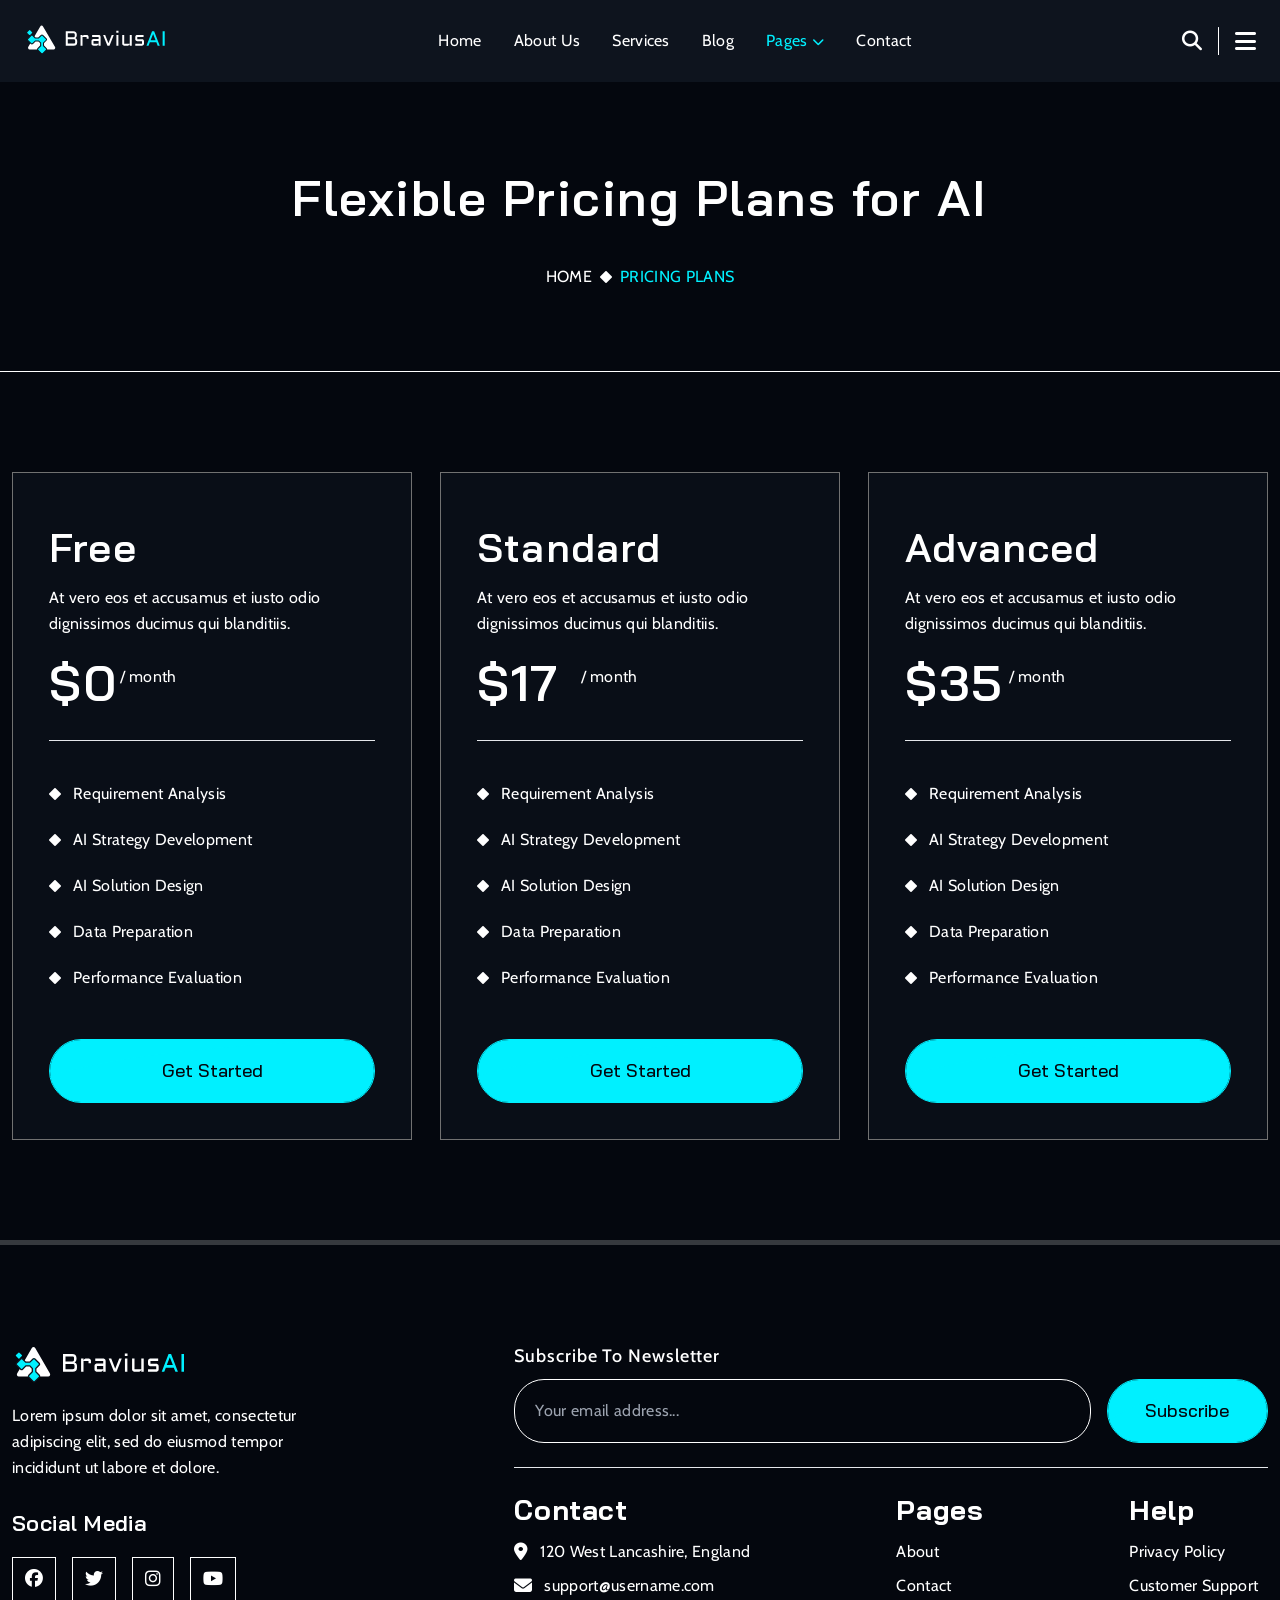
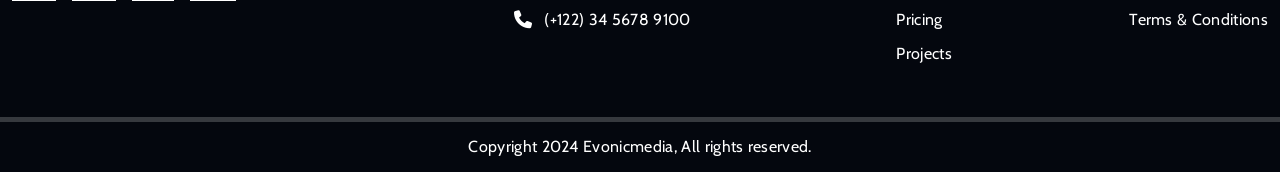
<file: html/Pricing.html>
<!DOCTYPE html>
<html lang="zxx">

<head>
    <meta charset="UTF-8">
    <meta name="viewport" content="width=device-width, initial-scale=1.0">
    <meta name="keywords" content="BraviusAI - AI & Robotics HTML Template">
    <meta name="robots" content="INDEX,FOLLOW">
    <title>Pricing - BraviusAI</title>
    <!-- Favicons  -->
    <link rel="icon" type="image/png" sizes="32x32" href="assets/images/favicon.svg">
    <!-- default sheet of css -->
    <link rel="stylesheet" href="assets/css/output.css">
    <!-- fonts awsome icon link  -->
    <link rel="stylesheet" href="assets/font-awesome-lib/icon/all.min.css">
    <!-- animation of css -->
    <link rel="stylesheet" href="assets/css/aos.css">
</head>

<body>

    <!-- 1.1. Header  -->
    <header class="bg-background-blurBg text-white absolute top-0 w-full z-50">
        <div class="container mx-auto flex justify-between items-center py-6 px-6" data-aos="fade-down">
            <figure class="flex items-center">
                <a href="index.html">
                    <img class="w-36" src="assets/images/logo/logo.svg" alt="logo">
                </a>
            </figure>
            <nav class="hidden lg:flex space-x-8">
                <a class="p linkhover" href="index.html">Home</a>
                <a class="p linkhover" href="About.html">About Us</a>
                <a class="p linkhover" href="Services.html">Services</a>
                <a class="p linkhover" href="Blog.html">Blog</a>
                <div class="relative dropdown">
                    <a class="cursor-pointer p pb-3 linkhover active">Pages <i
                            class="fa-solid fa-chevron-down text-xs"></i></a>
                    <div
                        class="absolute left-0 mt-2 w-48 text-primary bg-background-secondaryBg shadow-lg dropdown-menu py-3 px-2">
                        <a class="block px-4 py-2 linkhover p" href="Project.html">Project</a>
                        <a class="block px-4 py-2 linkhover p active" href="Pricing.html">Pricing</a>
                        <a class="block px-4 py-2 linkhover p" href="Team.html">Team</a>
                        <a class="block px-4 py-2 linkhover p" href="SinglePost.html">Single Post</a>
                        <a class="block px-4 py-2 linkhover p" href="ComingSoon.html">Coming Soon</a>
                        <a class="block px-4 py-2 linkhover p" href="Error.html">404</a>
                    </div>
                </div>
                <a class="p linkhover" href="Contact.html">Contact</a>
            </nav>
            <div class="hidden lg:flex items-center space-x-4">
                <i class="fas fa-search text-white cursor-pointer text-xl linkhover" onclick="toggleSearch()"></i>
                <hr class="w-px h-7 bg-white mx-4">
                <i class="fas fa-bars text-white cursor-pointer text-2xl linkhover" onclick="toggleMenu()"></i>
            </div>
            <div class="lg:hidden flex">
                <i class="fas fa-bars text-white cursor-pointer text-2xl linkhover" onclick="toggleAside()"></i>
            </div>
        </div>
        <aside
            class="lg:hidden fixed inset-0 bg-background-primaryBg text-white transform translate-x-full transition-transform duration-300 overflow-y-scroll aside-menu z-50"
            id="asideMenu">
            <div class="p-4">
                <div class="flex justify-between items-center">
                    <figure> <img src="assets/images/logo/logo.svg" class="w-32 pt-3 pb-7" alt="logo"></figure>
                    <button class="absolute top-4 right-4 text-gray-500 hover:text-gray-700" onclick="toggleAside()">
                        <i class="fas fa-times text-3xl text-white linkhover"></i>
                    </button>
                </div>
                <nav class="flex flex-col space-y-4">
                    <a class="p linkhover" href="index.html">Home</a>
                    <a class="p linkhover" href="About.html">About Us</a>
                    <a class="p linkhover" href="Services.html">Services</a>
                    <a class="p linkhover" href="Blog.html">Blog</a>
                    <a class="p linkhover" href="Contact.html">Contact</a>
                    <div class="relative aside-dropdown">
                        <a class="cursor-pointer p pb-3 linkhover active">Pages <i
                                class="fa-solid fa-chevron-down text-xs"></i></a>
                        <div class="left-0 mt-2 w-48 text-primary rounded-lg shadow-lg dropdown-menu bg-transparent">
                            <a class="block py-2 linkhover p" href="Project.html">Project</a>
                            <a class="block py-2 linkhover p active" href="Pricing.html">Pricing</a>
                            <a class="block py-2 linkhover p" href="Team.html">Team</a>
                            <a class="block py-2 linkhover p" href="SinglePost.html">Single Post</a>
                            <a class="block py-2 linkhover p" href="ComingSoon.html">Coming Soon</a>
                            <a class="block py-2 linkhover p" href="Error.html">404</a>
                        </div>
                    </div>
                </nav>
            </div>
        </aside>
        <div id="sideMenu"
            class="fixed top-0 right-0 pt-24 px-12 h-full bg-background-primaryBg text-white side-menu transform translate-x-full transition-transform duration-300 overflow-y-scroll z-50">
            <div class="p-4">
                <button class="absolute top-4 right-4 text-gray-500 hover:text-gray-700" onclick="toggleMenu()">
                    <i class="fas fa-times text-3xl text-white linkhover"></i>
                </button>
                <figure>
                    <img src="assets/images/logo/logo.svg" class="w-40" alt="logo">
                </figure>
                <p class="w-[min-content] min-w-96 py-10">
                    Lorem ipsum dolor sit amet, consectetur adipiscing elit, sed do eiusmod tempor
                    incididunt ut
                    labore
                    et dolore magna aliqua. Ut enim ad minim veniam, quis nostrud exercitation ullamco
                    laboris
                    nisi ut
                    aliquip ex ea commodo consequat.
                </p>
                <div class="flex flex-col gap-8">
                    <a href="#" class="flex gap-4 items-center linkhover">
                        <i class="fa-solid fa-location-dot"></i>
                        <h6>120 West Lancashire, England </h6>
                    </a>
                    <a href="#" class="flex gap-4 items-center linkhover">
                        <i class="fa-solid fa-envelope"></i>
                        <h6>support@username.com </h6>
                    </a>
                    <a href="#" class="flex gap-4 items-center linkhover">
                        <i class="fa-solid fa-phone"></i>
                        <h6>(+122) 34 5678 9100 </h6>
                    </a>
                </div>
                <div class="py-12 flex flex-col gap-6">
                    <h5>Get News & Updates</h5>
                    <form action="#"
                        class="w-full flex justify-between items-center bg-white rounded-[100px] ps-6 pe-1 py-2 text-secondary">
                        <input type="email" placeholder="Your email..." class="text-black placeholder:text-black p"
                            required name="sideMail" autocomplete="off">
                        <button
                            class="p-4 bg-secondary transition-all rounded-full h-11 w-11 flex justify-center items-center hover:text-white text-black"><i
                                class="fa-regular fa-paper-plane"></i></button>
                    </form>
                </div>
                <div class="flex gap-4 pb-4">
                    <a href="#"
                        class="p-3 flex justify-center items-center border-white border-[1px] border-solid text-white bg-background-primaryBg hover:bg-[#00F0FF] hover:text-black hover:border-[#00F0FF]">
                        <i class="fa-brands fa-facebook"></i>
                    </a>
                    <a href="#"
                        class="p-3 flex justify-center items-center border-white border-[1px] border-solid text-white bg-background-primaryBg hover:bg-[#00F0FF] hover:text-black hover:border-[#00F0FF]">
                        <i class="fa-brands fa-twitter"></i>
                    </a>
                    <a href="#"
                        class="p-3 flex justify-center items-center border-white border-[1px] border-solid text-white bg-background-primaryBg hover:bg-[#00F0FF] hover:text-black hover:border-[#00F0FF]">
                        <i class="fa-brands fa-instagram"></i>
                    </a>
                    <a href="#"
                        class="p-3 flex justify-center items-center border-white border-[1px] border-solid text-white bg-background-primaryBg hover:bg-[#00F0FF] hover:text-black hover:border-[#00F0FF]">
                        <i class="fa-brands fa-youtube"></i>
                    </a>

                </div>
            </div>
        </div>
        <div id="searchOverlay" class="fixed inset-0 bg-background-blurBg items-center justify-center search-overlay">
            <button class="absolute top-4 right-4 text-gray-500 hover:text-gray-700" onclick="toggleSearch()">
                <i class="fas fa-times text-3xl text-white linkhover"></i>
            </button>
            <div class="p-4 rounded-lg w-3/4 lg:w-2/3 relative">
                <form class="flex">
                    <input
                        class="w-full p-4 rounded-l-xl text-white bg-background-blurBg border border-solid border-secondary"
                        placeholder="Search..." type="text" required name="search" />
                    <button
                        class="bg-secondary hover:bg-background text-black hover:text-secondary p-4 rounded-r-lg transition-all border border-solid border-secondary">Search</button>
                </form>
            </div>
        </div>
    </header>
    <!-- End of 1.1. Header  -->
    <!-- 2.1. SubPage_Hero -->
    <section>
        <div
            class="container lg:pt-40 md:pt-36 pt-32 lg:pb-[80px] md:pb-[60px] pb-[45px] border-b-[1px] border-solid border-white text-center">
            <div class="flex flex-col items-center justify-center text-primary lg:gap-7 gap-5" data-aos="zoom-in-up">
                <h2>Flexible Pricing Plans for AI</h2>
                <div class="flex items-center md:justify-start justify-center">
                    <a href="index.html" class="linkhover">
                        <p>HOME</p>
                    </a>
                    <i class="fa-solid fa-diamond text-xs p-2"></i>
                    <p class="text-secondary">PRICING PLANS</p>
                </div>
            </div>
        </div>
    </section>
    <!-- End of 2.1. SubPage_Hero -->
    <!-- 1.8. Pricing  -->
    <section class="lg:py-[100px] md:py-[70px] py-[50px]">
        <div class="container">
            <div class="flex lg:gap-7 gap-5 md:flex-row flex-col">
                <div class="flex flex-col gap-2 md:w-1/3 lg:p-9 md:p-6 p-5 bg-[#131B2666] border-[1px] border-solid border-[#717171] text-primary group"
                    data-aos="flip-left">
                    <h3 class="pt-2 group-hover:text-secondary">Free</h3>
                    <p>At vero eos et accusamus et iusto odio dignissimos ducimus qui blanditiis.</p>
                    <div class="flex items-center gap-1 lg:pb-3 pb-2">
                        <h2>$<span class="number" data-final-value="0">0</span></h2>
                        <p class="mb-3">/ month</p>
                    </div>
                    <hr>
                    <ul class="lg:pt-8 md:pt-6 pt-4 flex flex-col lg:gap-5 gap-3">
                        <li>
                            <div class="flex items-center">
                                <i class="fa-solid fa-diamond text-xs lg:pe-3 pe-2"></i>
                                <p>Requirement Analysis</p>
                            </div>
                        </li>
                        <li>
                            <div class="flex items-center">
                                <i class="fa-solid fa-diamond text-xs lg:pe-3 pe-2"></i>
                                <p>AI Strategy Development</p>
                            </div>
                        </li>
                        <li>
                            <div class="flex items-center">
                                <i class="fa-solid fa-diamond text-xs lg:pe-3 pe-2"></i>
                                <p>AI Solution Design</p>
                            </div>
                        </li>
                        <li>
                            <div class="flex items-center">
                                <i class="fa-solid fa-diamond text-xs lg:pe-3 pe-2"></i>
                                <p>Data Preparation</p>
                            </div>
                        </li>
                        <li>
                            <div class="flex items-center">
                                <i class="fa-solid fa-diamond text-xs lg:pe-3 pe-2"></i>
                                <p>Performance Evaluation</p>
                            </div>
                        </li>
                    </ul>
                    <div class="lg:mt-10 md:mt-7 mt-5">
                        <a href="#" class="hover1 w-full">Get Started</a>
                    </div>
                </div>
                <div class="flex flex-col gap-2 md:w-1/3 lg:p-9 md:p-6 p-5 bg-[#131B2666] border-[1px] border-solid border-[#717171] text-primary group"
                    data-aos="flip-left">
                    <h3 class="pt-2 group-hover:text-secondary">Standard</h3>
                    <p>At vero eos et accusamus et iusto odio dignissimos ducimus qui blanditiis.</p>
                    <div class="flex items-center gap-1 lg:pb-3 pb-2">
                        <h2>$<span class="number" data-final-value="29">0</span></h2>
                        <p class="mb-3">/ month</p>
                    </div>
                    <hr>
                    <ul class="lg:pt-8 md:pt-6 pt-4 flex flex-col lg:gap-5 gap-3">
                        <li>
                            <div class="flex items-center ">
                                <i class="fa-solid fa-diamond text-xs lg:pe-3 pe-2"></i>
                                <p>Requirement Analysis</p>
                            </div>
                        </li>
                        <li>
                            <div class="flex items-center ">
                                <i class="fa-solid fa-diamond text-xs lg:pe-3 pe-2"></i>
                                <p>AI Strategy Development</p>
                            </div>
                        </li>
                        <li>
                            <div class="flex items-center ">
                                <i class="fa-solid fa-diamond text-xs lg:pe-3 pe-2"></i>
                                <p>AI Solution Design</p>
                            </div>
                        </li>
                        <li>
                            <div class="flex items-center ">
                                <i class="fa-solid fa-diamond text-xs lg:pe-3 pe-2"></i>
                                <p>Data Preparation</p>
                            </div>
                        </li>
                        <li>
                            <div class="flex items-center ">
                                <i class="fa-solid fa-diamond text-xs lg:pe-3 pe-2"></i>
                                <p>Performance Evaluation</p>
                            </div>
                        </li>
                    </ul>
                    <div class="lg:mt-10 md:mt-7 mt-5">
                        <a href="#" class="hover1 w-full">Get Started</a>
                    </div>
                </div>
                <div class="flex flex-col gap-2 md:w-1/3 lg:p-9 md:p-6 p-5 bg-[#131B2666] border-[1px] border-solid border-[#717171] text-primary group"
                    data-aos="flip-left">
                    <h3 class="pt-2 group-hover:text-secondary">Advanced</h3>
                    <p>At vero eos et accusamus et iusto odio dignissimos ducimus qui blanditiis.</p>
                    <div class="flex items-center gap-1 lg:pb-3 pb-2">
                        <h2>$<span class="number" data-final-value="59">0</span></h2>
                        <p class="mb-3">/ month</p>
                    </div>
                    <hr>
                    <ul class="lg:pt-8 md:pt-6 pt-4 flex flex-col lg:gap-5 gap-3">
                        <li>
                            <div class="flex items-center ">
                                <i class="fa-solid fa-diamond text-xs lg:pe-3 pe-2"></i>
                                <p>Requirement Analysis</p>
                            </div>
                        </li>
                        <li>
                            <div class="flex items-center ">
                                <i class="fa-solid fa-diamond text-xs lg:pe-3 pe-2"></i>
                                <p>AI Strategy Development</p>
                            </div>
                        </li>
                        <li>
                            <div class="flex items-center ">
                                <i class="fa-solid fa-diamond text-xs lg:pe-3 pe-2"></i>
                                <p>AI Solution Design</p>
                            </div>
                        </li>
                        <li>
                            <div class="flex items-center ">
                                <i class="fa-solid fa-diamond text-xs lg:pe-3 pe-2"></i>
                                <p>Data Preparation</p>
                            </div>
                        </li>
                        <li>
                            <div class="flex items-center ">
                                <i class="fa-solid fa-diamond text-xs lg:pe-3 pe-2"></i>
                                <p>Performance Evaluation</p>
                            </div>
                        </li>
                    </ul>
                    <div class="lg:mt-10 md:mt-7 mt-5">
                        <a href="#" class="hover1 w-full">Get Started</a>
                    </div>
                </div>
            </div>
        </div>
    </section>
    <!-- End of 1.8. Pricing  -->
    <!-- 1.13. Footer  -->
    <footer class="lg:pt-[100px] md:pt-[70px] pt-[50px] border-t-[5px] border-solid border-borderColor">
        <div class="container">
            <div class="flex md:flex-row flex-col gap-4 justify-between">
                <div
                    class="flex flex-col xl:w-1/4 md:w-[30%] text-primary md:items-start items-center md:text-start text-center">
                    <figure>
                        <img class="w-44" src="assets/images/logo/logo.svg" alt="logo">
                    </figure>
                    <p class="lg:py-4 py-3">Lorem ipsum dolor sit amet, consectetur adipiscing elit, sed do eiusmod
                        tempor incididunt ut
                        labore et dolore.</p>
                    <h5 class="pt-3 pb-5">Social Media</h5>
                    <div class="flex gap-4 pb-4">
                        <a href="#"
                            class="p-3 flex justify-center items-center border-white border-[1px] border-solid text-white bg-background-primaryBg hover:bg-[#00F0FF] hover:text-black hover:border-[#00F0FF]">
                            <i class="fa-brands fa-facebook"></i>
                        </a>
                        <a href="#"
                            class="p-3 flex justify-center items-center border-white border-[1px] border-solid text-white bg-background-primaryBg hover:bg-[#00F0FF] hover:text-black hover:border-[#00F0FF]">
                            <i class="fa-brands fa-twitter"></i>
                        </a>
                        <a href="#"
                            class="p-3 flex justify-center items-center border-white border-[1px] border-solid text-white bg-background-primaryBg hover:bg-[#00F0FF] hover:text-black hover:border-[#00F0FF]">
                            <i class="fa-brands fa-instagram"></i>
                        </a>
                        <a href="#"
                            class="p-3 flex justify-center items-center border-white border-[1px] border-solid text-white bg-background-primaryBg hover:bg-[#00F0FF] hover:text-black hover:border-[#00F0FF]">
                            <i class="fa-brands fa-youtube"></i>
                        </a>
                    </div>
                </div>
                <div class="flex flex-col lg:w-[60%] md:w-[65%]">
                    <div class="flex flex-col gap-3 w-full md:text-start text-center">
                        <h6 class="text-primary">Subscribe To Newsletter</h6>
                        <form class="flex lg:gap-4 gap-3 w-full md:flex-row flex-col">
                            <input type="email" placeholder="Your email address..."
                                class="rounded-[30px] text-primary border-[1px] border-solid border-primary bg-transparent py-3 px-5 p w-full"
                                required name="footerMail">
                            <button class="hover1">Subscribe</button>
                        </form>
                        <div id="footerModal"
                            class="fixed inset-0 items-center justify-center bg-black bg-opacity-50 hidden z-50 px-3">
                            <div class="bg-background-blurBg rounded-lg overflow-hidden shadow-lg w-full max-w-md p-6">
                                <img src="assets/images/icons/Confirmation_1.gif" alt="submitIcon" class="mx-auto w-24">
                                <div class="flex flex-col gap-3 items-center text-center mt-4 text-white">
                                    <h3 class="text-lg font-semibold">Response Submitted</h3>
                                    <h6 class="text-sm mt-2">Your details have been successfully submitted. Thanks!</h6>
                                </div>
                                <button id="closeFooterModal" class="hover1 mt-8 mx-auto">Close</button>
                            </div>
                        </div>
                    </div>
                    <hr class="text-primary my-6">
                    <div class="flex flex-row justify-between md:gap-3 gap-6 md:flex-nowrap flex-wrap">
                        <div class="flex flex-col gap-3">
                            <h4 class="text-primary">Contact</h4>
                            <ul class="flex gap-2 flex-col">
                                <li class="text-primary linkhover">
                                    <a href="#" class="flex gap-3 items-center ">
                                        <i class="fa-solid fa-location-dot"></i>
                                        <p>120 West Lancashire, England</p>
                                    </a>
                                </li>
                                <li class=" text-primary linkhover">
                                    <a href="#" class="flex gap-3 items-center">
                                        <i class="fa-solid fa-envelope"></i>
                                        <p>support@username.com</p>
                                    </a>
                                </li>
                                <li class="text-primary linkhover">
                                    <a href="#" class="flex gap-3 items-center">
                                        <i class="fa-solid fa-phone"></i>
                                        <p>(+122) 34 5678 9100</p>
                                    </a>
                                </li>
                            </ul>
                        </div>
                        <div class="flex flex-col gap-3">
                            <h4 class="text-primary">Pages</h4>
                            <ul class="flex flex-col gap-2">
                                <li class="text-primary linkhover">
                                    <a href="#" class="p">About</a>
                                </li>
                                <li class="text-primary linkhover">
                                    <a href="#" class="p">Contact</a>
                                </li>
                                <li class="text-primary linkhover">
                                    <a href="#" class="p">Pricing</a>
                                </li>
                                <li class="text-primary linkhover">
                                    <a href="#" class="p">Projects</a>
                                </li>
                            </ul>
                        </div>
                        <div class="flex flex-col gap-3">
                            <h4 class="text-primary">Help</h4>
                            <ul class="flex flex-col gap-2">
                                <li class="text-primary linkhover">
                                    <a href="#" class="p">Privacy Policy</a>
                                </li>
                                <li class="text-primary linkhover">
                                    <a href="#" class="p">Customer Support</a>
                                </li>
                                <li class="text-primary linkhover">
                                    <a href="#" class="p">Terms & Conditions</a>
                                </li>
                            </ul>
                        </div>
                    </div>
                </div>
            </div>
        </div>
        <div class="border-t-[5px] border-[#FFFFFF33] border-solid lg:mt-[50px] md:mt-[30px] mt-[20px]">
            <p class="lg:py-3 py-2 text-center text-primary">Copyright 2024 Evonicmedia, All rights reserved.</p>
        </div>
    </footer>
    <!-- End of 1.13. Footer  -->


    <!-- main javascript -->
    <script src="assets/js/custom.js"></script>
    <!-- aos animation of js -->
    <script src="assets/js/aos.js"></script>
    <script>
        AOS.init({
            duration: 1000,
            once: true,
        });
    </script>
</body>

</html>
</file>
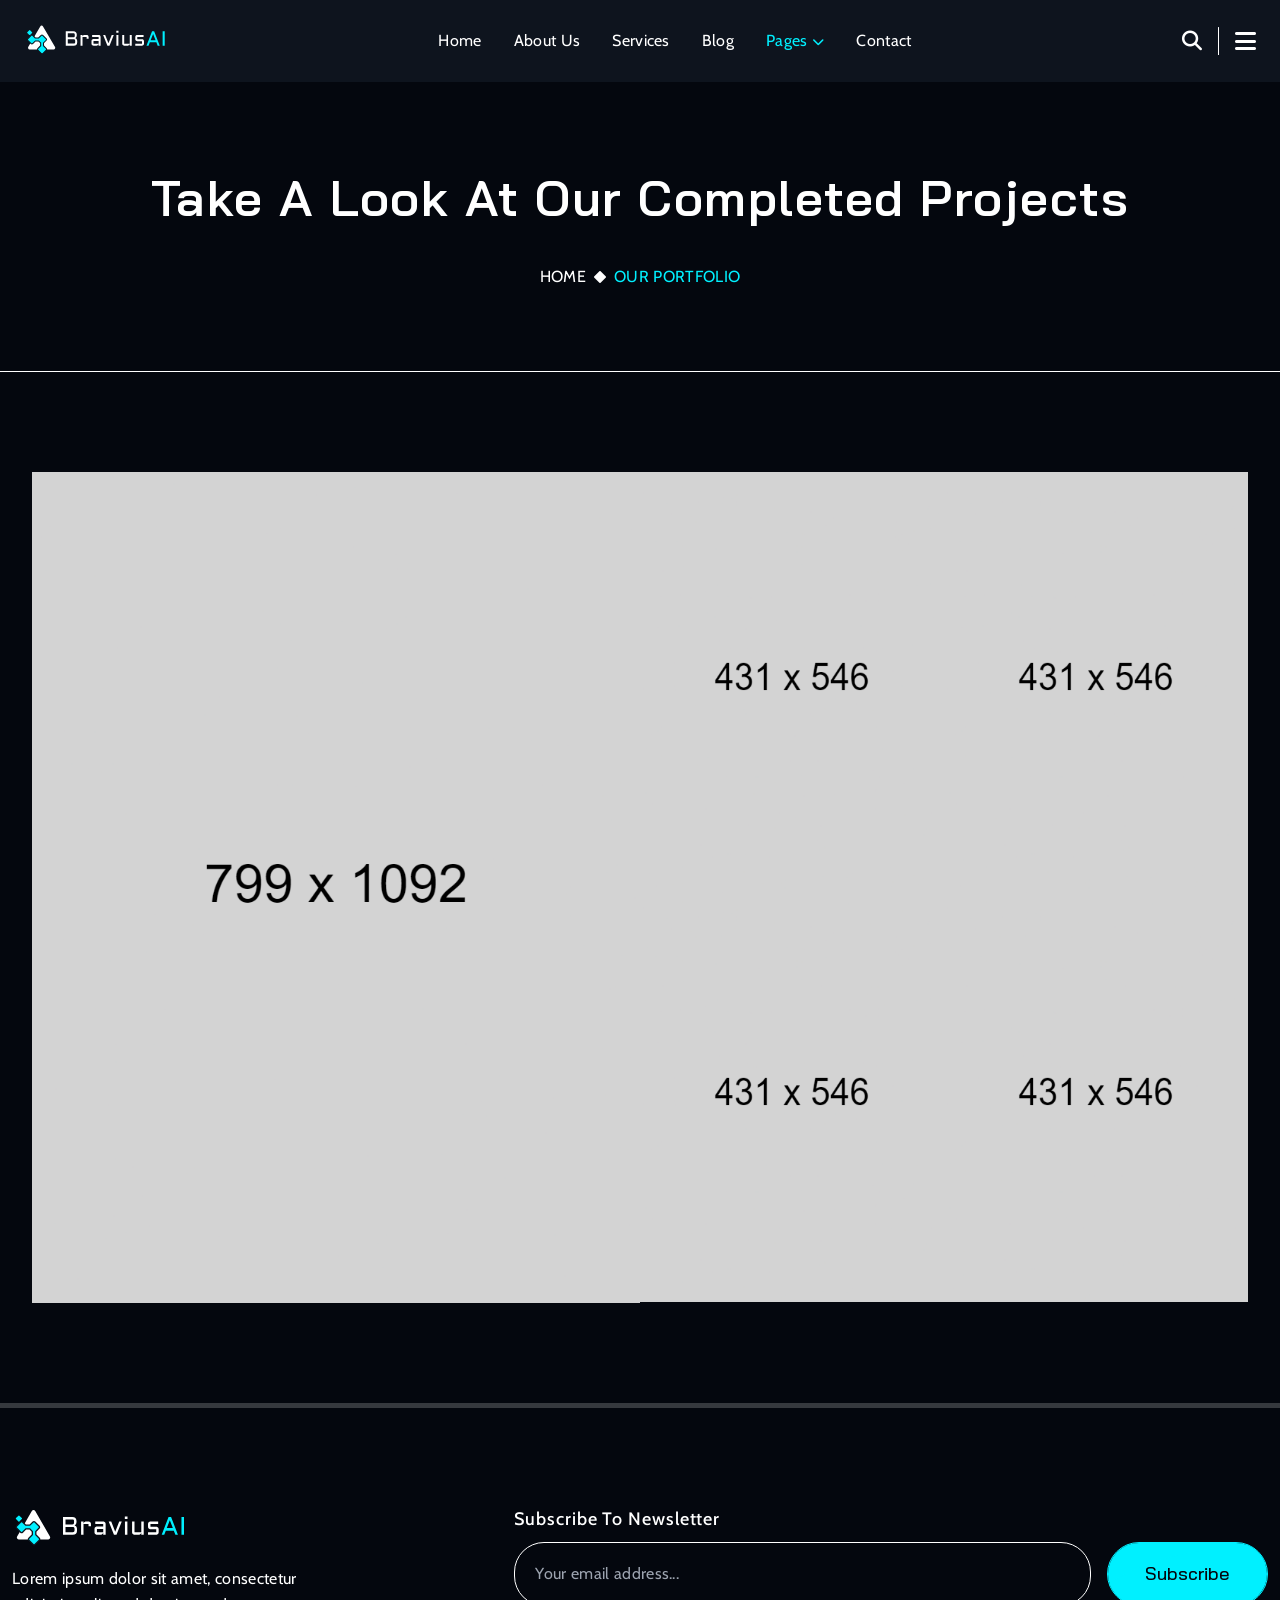
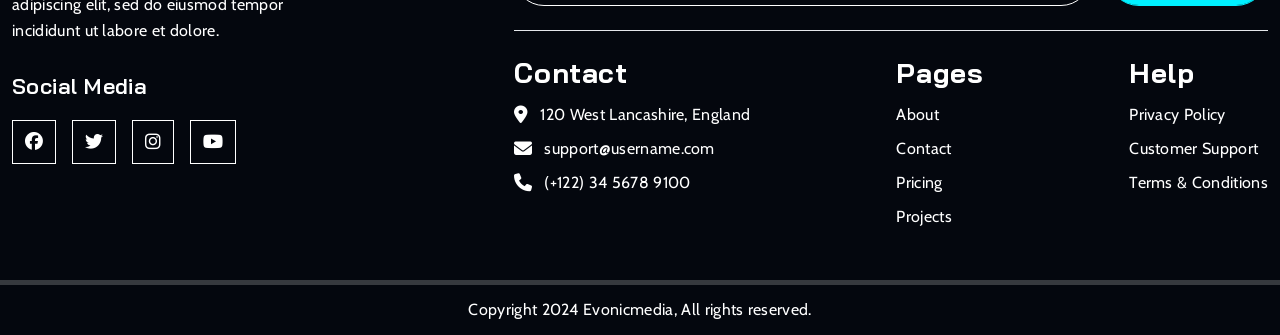
<file: html/Project.html>
<!DOCTYPE html>
<html lang="zxx">

<head>
    <meta charset="UTF-8">
    <meta name="viewport" content="width=device-width, initial-scale=1.0">
    <meta name="keywords" content="BraviusAI - AI & Robotics HTML Template">
    <meta name="robots" content="INDEX,FOLLOW">
    <title>Project - BraviusAI</title>
    <!-- Favicons  -->
    <link rel="icon" type="image/png" sizes="32x32" href="assets/images/favicon.svg">
    <!-- default sheet of css -->
    <link rel="stylesheet" href="assets/css/output.css">
    <!-- fonts awsome icon link  -->
    <link rel="stylesheet" href="assets/font-awesome-lib/icon/all.min.css">
    <!-- animation of css -->
    <link rel="stylesheet" href="assets/css/aos.css">
</head>

<body>

    <!-- 1.1. Header  -->
    <header class="bg-background-blurBg text-white absolute top-0 w-full z-50">
        <div class="container mx-auto flex justify-between items-center py-6 px-6" data-aos="fade-down">
            <figure class="flex items-center">
                <a href="index.html">
                    <img class="w-36" src="assets/images/logo/logo.svg" alt="logo">
                </a>
            </figure>
            <nav class="hidden lg:flex space-x-8">
                <a class="p linkhover" href="index.html">Home</a>
                <a class="p linkhover" href="About.html">About Us</a>
                <a class="p linkhover" href="Services.html">Services</a>
                <a class="p linkhover" href="Blog.html">Blog</a>
                <div class="relative dropdown">
                    <a class="cursor-pointer p pb-3 linkhover active">Pages <i
                            class="fa-solid fa-chevron-down text-xs"></i></a>
                    <div
                        class="absolute left-0 mt-2 w-48 text-primary bg-background-secondaryBg shadow-lg dropdown-menu py-3 px-2">
                        <a class="block px-4 py-2 linkhover p active" href="Project.html">Project</a>
                        <a class="block px-4 py-2 linkhover p" href="Pricing.html">Pricing</a>
                        <a class="block px-4 py-2 linkhover p" href="Team.html">Team</a>
                        <a class="block px-4 py-2 linkhover p" href="SinglePost.html">Single Post</a>
                        <a class="block px-4 py-2 linkhover p" href="ComingSoon.html">Coming Soon</a>
                        <a class="block px-4 py-2 linkhover p" href="Error.html">404</a>
                    </div>
                </div>
                <a class="p linkhover" href="Contact.html">Contact</a>
            </nav>
            <div class="hidden lg:flex items-center space-x-4">
                <i class="fas fa-search text-white cursor-pointer text-xl linkhover" onclick="toggleSearch()"></i>
                <hr class="w-px h-7 bg-white mx-4">
                <i class="fas fa-bars text-white cursor-pointer text-2xl linkhover" onclick="toggleMenu()"></i>
            </div>
            <div class="lg:hidden flex">
                <i class="fas fa-bars text-white cursor-pointer text-2xl linkhover" onclick="toggleAside()"></i>
            </div>
        </div>
        <aside
            class="lg:hidden fixed inset-0 bg-background-primaryBg text-white transform translate-x-full transition-transform duration-300 overflow-y-scroll aside-menu z-50"
            id="asideMenu">
            <div class="p-4">
                <div class="flex justify-between items-center">
                    <figure> <img src="assets/images/logo/logo.svg" class="w-32 pt-3 pb-7" alt="logo"></figure>
                    <button class="absolute top-4 right-4 text-gray-500 hover:text-gray-700" onclick="toggleAside()">
                        <i class="fas fa-times text-3xl text-white linkhover"></i>
                    </button>
                </div>
                <nav class="flex flex-col space-y-4">
                    <a class="p linkhover" href="index.html">Home</a>
                    <a class="p linkhover" href="About.html">About Us</a>
                    <a class="p linkhover" href="Services.html">Services</a>
                    <a class="p linkhover" href="Blog.html">Blog</a>
                    <a class="p linkhover" href="Contact.html">Contact</a>
                    <div class="relative aside-dropdown">
                        <a class="cursor-pointer p pb-3 linkhover active">Pages <i
                                class="fa-solid fa-chevron-down text-xs"></i></a>
                        <div class="left-0 mt-2 w-48 text-primary rounded-lg shadow-lg dropdown-menu bg-transparent">
                            <a class="block py-2 linkhover p active" href="Project.html">Project</a>
                            <a class="block py-2 linkhover p" href="Pricing.html">Pricing</a>
                            <a class="block py-2 linkhover p" href="Team.html">Team</a>
                            <a class="block py-2 linkhover p" href="SinglePost.html">Single Post</a>
                            <a class="block py-2 linkhover p" href="ComingSoon.html">Coming Soon</a>
                            <a class="block py-2 linkhover p" href="Error.html">404</a>
                        </div>
                    </div>
                </nav>
            </div>
        </aside>
        <div id="sideMenu"
            class="fixed top-0 right-0 pt-24 px-12 h-full bg-background-primaryBg text-white side-menu transform translate-x-full transition-transform duration-300 overflow-y-scroll z-50">
            <div class="p-4">
                <button class="absolute top-4 right-4 text-gray-500 hover:text-gray-700" onclick="toggleMenu()">
                    <i class="fas fa-times text-3xl text-white linkhover"></i>
                </button>
                <figure>
                    <img src="assets/images/logo/logo.svg" class="w-40" alt="logo">
                </figure>
                <p class="w-[min-content] min-w-96 py-10">
                    Lorem ipsum dolor sit amet, consectetur adipiscing elit, sed do eiusmod tempor
                    incididunt ut
                    labore
                    et dolore magna aliqua. Ut enim ad minim veniam, quis nostrud exercitation ullamco
                    laboris
                    nisi ut
                    aliquip ex ea commodo consequat.
                </p>
                <div class="flex flex-col gap-8">
                    <a href="#" class="flex gap-4 items-center linkhover">
                        <i class="fa-solid fa-location-dot"></i>
                        <h6>120 West Lancashire, England </h6>
                    </a>
                    <a href="#" class="flex gap-4 items-center linkhover">
                        <i class="fa-solid fa-envelope"></i>
                        <h6>support@username.com </h6>
                    </a>
                    <a href="#" class="flex gap-4 items-center linkhover">
                        <i class="fa-solid fa-phone"></i>
                        <h6>(+122) 34 5678 9100 </h6>
                    </a>
                </div>
                <div class="py-12 flex flex-col gap-6">
                    <h5>Get News & Updates</h5>
                    <form action="#"
                        class="w-full flex justify-between items-center bg-white rounded-[100px] ps-6 pe-1 py-2 text-secondary">
                        <input type="email" placeholder="Your email..." class="text-black placeholder:text-black p"
                            required name="sideMail" autocomplete="off">
                        <button
                            class="p-4 bg-secondary transition-all rounded-full h-11 w-11 flex justify-center items-center hover:text-white text-black"><i
                                class="fa-regular fa-paper-plane"></i></button>
                    </form>
                </div>
                <div class="flex gap-4 pb-4">
                    <a href="#"
                        class="p-3 flex justify-center items-center border-white border-[1px] border-solid text-white bg-background-primaryBg hover:bg-[#00F0FF] hover:text-black hover:border-[#00F0FF]">
                        <i class="fa-brands fa-facebook"></i>
                    </a>
                    <a href="#"
                        class="p-3 flex justify-center items-center border-white border-[1px] border-solid text-white bg-background-primaryBg hover:bg-[#00F0FF] hover:text-black hover:border-[#00F0FF]">
                        <i class="fa-brands fa-twitter"></i>
                    </a>
                    <a href="#"
                        class="p-3 flex justify-center items-center border-white border-[1px] border-solid text-white bg-background-primaryBg hover:bg-[#00F0FF] hover:text-black hover:border-[#00F0FF]">
                        <i class="fa-brands fa-instagram"></i>
                    </a>
                    <a href="#"
                        class="p-3 flex justify-center items-center border-white border-[1px] border-solid text-white bg-background-primaryBg hover:bg-[#00F0FF] hover:text-black hover:border-[#00F0FF]">
                        <i class="fa-brands fa-youtube"></i>
                    </a>

                </div>
            </div>
        </div>
        <div id="searchOverlay" class="fixed inset-0 bg-background-blurBg items-center justify-center search-overlay">
            <button class="absolute top-4 right-4 text-gray-500 hover:text-gray-700" onclick="toggleSearch()">
                <i class="fas fa-times text-3xl text-white linkhover"></i>
            </button>
            <div class="p-4 rounded-lg w-3/4 lg:w-2/3 relative">
                <form class="flex">
                    <input
                        class="w-full p-4 rounded-l-xl text-white bg-background-blurBg border border-solid border-secondary"
                        placeholder="Search..." type="text" required name="search" />
                    <button
                        class="bg-secondary hover:bg-background text-black hover:text-secondary p-4 rounded-r-lg transition-all border border-solid border-secondary">Search</button>
                </form>
            </div>
        </div>
    </header>
    <!-- End of 1.1. Header  -->
    <!-- 2.1. SubPage_Hero -->
    <section>
        <div
            class="container lg:pt-40 md:pt-36 pt-32 lg:pb-[80px] md:pb-[60px] pb-[45px] border-b-[1px] border-solid border-white text-center">
            <div class="flex flex-col items-center justify-center text-primary lg:gap-7 gap-5" data-aos="zoom-in-up">
                <h2>Take A Look At Our Completed Projects</h2>
                <div class="flex items-center md:justify-start justify-center">
                    <a href="index.html" class="linkhover">
                        <p>HOME</p>
                    </a>
                    <i class="fa-solid fa-diamond text-xs p-2"></i>
                    <p class="text-secondary">OUR PORTFOLIO</p>
                </div>
            </div>
        </div>
    </section>
    <!-- End of 2.1. SubPage_Hero -->
    <!-- 1.5. Portfolio  -->
    <section class="lg:pt-[100px] md:pt-[70px] pt-[50px]">
        <div class="lg:w-[95%] w-[97%] m-auto">
            <div class="flex w-full h-auto lg:flex-row flex-col lg:pb-[100px] md:pb-[70px] pb-[50px] lg:gap-0 gap-6">
                <div class="flex lg:w-1/2">
                    <div class="relative group h-full w-full" data-aos="flip-left">
                        <figure>
                            <img class="w-full" src="assets/images/project/portfolio_1.webp" alt="portfolio_1">
                        </figure>
                        <div
                            class="absolute md:bottom-8 bottom-4 left-[5%] flex flex-col justify-center p-6 bg-[#131B2699] backdrop-blur-[54px] w-[90%] transform -translate-y-1/2 transition-all duration-500 ease-in-out opacity-0 group-hover:opacity-100 group-hover:translate-y-0 text-primary">
                            <a href="#">
                                <h4 class="linkhover">AI Machine Learning</h4>
                            </a>
                            <p>Lorem ipsum dolor sit amet, consectetur elit, sed do eiusmod tempor incididunt labore.
                            </p>
                        </div>
                    </div>
                </div>
                <div class="flex flex-col lg:w-1/2 h-auto lg:gap-0 gap-6">
                    <div class="flex h-full sm:flex-row flex-col w-full lg:gap-0 gap-6">
                        <div class="relative group h-full w-full" data-aos="flip-left">
                            <figure class="h-full">
                                <img class="w-full h-full" src="assets/images/project/portfolio_2.webp"
                                    alt="portfolio_1">
                            </figure>
                            <div
                                class="absolute md:bottom-8 bottom-4 left-[5%] flex flex-col justify-center p-6 bg-[#131B2699] backdrop-blur-[54px] w-[90%] transform -translate-y-1/2 transition-all duration-500 ease-in-out opacity-0 group-hover:opacity-100 group-hover:translate-y-0 text-primary">
                                <a href="#" class="linkhover">
                                    <h4>Advanced Programming</h4>
                                </a>
                                <p>Lorem ipsum dolor sit amet, consectetur elit, sed do eiusmod tempor incididunt
                                    labore.</p>
                            </div>
                        </div>
                        <div class="relative group h-full w-full" data-aos="flip-left">
                            <figure class="h-full w-full">
                                <img class="w-full h-full" src="assets/images/project/portfolio_4.webp"
                                    alt="portfolio_1">
                            </figure>
                            <div
                                class="absolute md:bottom-8 bottom-4 left-[5%] flex flex-col justify-center p-6 bg-[#131B2699] backdrop-blur-[54px] w-[90%] transform -translate-y-1/2 transition-all duration-500 ease-in-out opacity-0 group-hover:opacity-100 group-hover:translate-y-0 text-primary">
                                <a href="#" class="linkhover">
                                    <h4>AI Dev</h4>
                                </a>
                                <p>Lorem ipsum dolor sit amet, consectetur elit, sed do eiusmod tempor incididunt
                                    labore.</p>
                            </div>
                        </div>
                    </div>
                    <div class="flex h-full sm:flex-row flex-col lg:gap-0 gap-6">
                        <div class="relative group h-full w-full" data-aos="flip-left">
                            <figure class="h-full w-full">
                                <img class="w-full h-full" src="assets/images/project/portfolio_3.webp"
                                    alt="portfolio_1">
                            </figure>
                            <div
                                class="absolute md:bottom-8 bottom-4 left-[5%] flex flex-col justify-center p-6 bg-[#131B2699] backdrop-blur-[54px] w-[90%] transform -translate-y-1/2 transition-all duration-500 ease-in-out opacity-0 group-hover:opacity-100 group-hover:translate-y-0 text-primary">
                                <a href="#" class="linkhover">
                                    <h4>Smart House Technology</h4>
                                </a>
                                <p>Lorem ipsum dolor sit amet, consectetur elit, sed do eiusmod tempor incididunt
                                    labore.</p>
                            </div>
                        </div>
                        <div class="relative group h-full w-full" data-aos="flip-left">
                            <figure class="h-full w-full">
                                <img class="w-full h-full" src="assets/images/project/portfolio_5.webp"
                                    alt="portfolio_1">
                            </figure>
                            <div
                                class="absolute md:bottom-8 bottom-4 left-[5%] flex flex-col justify-center p-6 bg-[#131B2699] backdrop-blur-[54px] w-[90%] transform -translate-y-1/2 transition-all duration-500 ease-in-out opacity-0 group-hover:opacity-100 group-hover:translate-y-0 text-primary">
                                <a href="#" class="linkhover">
                                    <h4>Big House Technology</h4>
                                </a>
                                <p>Lorem ipsum dolor sit amet, consectetur elit, sed do eiusmod tempor incididunt
                                    labore.</p>
                            </div>
                        </div>
                    </div>
                </div>
            </div>
        </div>
    </section>
    <!-- End of 1.5. Portfolio  -->
    <!-- 1.13. Footer  -->
    <footer class="lg:pt-[100px] md:pt-[70px] pt-[50px] border-t-[5px] border-solid border-borderColor">
        <div class="container">
            <div class="flex md:flex-row flex-col gap-4 justify-between">
                <div
                    class="flex flex-col xl:w-1/4 md:w-[30%] text-primary md:items-start items-center md:text-start text-center">
                    <figure>
                        <img class="w-44" src="assets/images/logo/logo.svg" alt="logo">
                    </figure>
                    <p class="lg:py-4 py-3">Lorem ipsum dolor sit amet, consectetur adipiscing elit, sed do eiusmod
                        tempor incididunt ut
                        labore et dolore.</p>
                    <h5 class="pt-3 pb-5">Social Media</h5>
                    <div class="flex gap-4 pb-4">
                        <a href="#"
                            class="p-3 flex justify-center items-center border-white border-[1px] border-solid text-white bg-background-primaryBg hover:bg-[#00F0FF] hover:text-black hover:border-[#00F0FF]">
                            <i class="fa-brands fa-facebook"></i>
                        </a>
                        <a href="#"
                            class="p-3 flex justify-center items-center border-white border-[1px] border-solid text-white bg-background-primaryBg hover:bg-[#00F0FF] hover:text-black hover:border-[#00F0FF]">
                            <i class="fa-brands fa-twitter"></i>
                        </a>
                        <a href="#"
                            class="p-3 flex justify-center items-center border-white border-[1px] border-solid text-white bg-background-primaryBg hover:bg-[#00F0FF] hover:text-black hover:border-[#00F0FF]">
                            <i class="fa-brands fa-instagram"></i>
                        </a>
                        <a href="#"
                            class="p-3 flex justify-center items-center border-white border-[1px] border-solid text-white bg-background-primaryBg hover:bg-[#00F0FF] hover:text-black hover:border-[#00F0FF]">
                            <i class="fa-brands fa-youtube"></i>
                        </a>
                    </div>
                </div>
                <div class="flex flex-col lg:w-[60%] md:w-[65%]">
                    <div class="flex flex-col gap-3 w-full md:text-start text-center">
                        <h6 class="text-primary">Subscribe To Newsletter</h6>
                        <form class="flex lg:gap-4 gap-3 w-full md:flex-row flex-col">
                            <input type="email" placeholder="Your email address..."
                                class="rounded-[30px] text-primary border-[1px] border-solid border-primary bg-transparent py-3 px-5 p w-full"
                                required name="footerMail">
                            <button class="hover1">Subscribe</button>
                        </form>
                        <div id="footerModal"
                            class="fixed inset-0 items-center justify-center bg-black bg-opacity-50 hidden z-50 px-3">
                            <div class="bg-background-blurBg rounded-lg overflow-hidden shadow-lg w-full max-w-md p-6">
                                <img src="assets/images/icons/Confirmation_1.gif" alt="submitIcon" class="mx-auto w-24">
                                <div class="flex flex-col gap-3 items-center text-center mt-4 text-white">
                                    <h3 class="text-lg font-semibold">Response Submitted</h3>
                                    <h6 class="text-sm mt-2">Your details have been successfully submitted. Thanks!</h6>
                                </div>
                                <button id="closeFooterModal" class="hover1 mt-8 mx-auto">Close</button>
                            </div>
                        </div>
                    </div>
                    <hr class="text-primary my-6">
                    <div class="flex flex-row justify-between md:gap-3 gap-6 md:flex-nowrap flex-wrap">
                        <div class="flex flex-col gap-3">
                            <h4 class="text-primary">Contact</h4>
                            <ul class="flex gap-2 flex-col">
                                <li class="text-primary linkhover">
                                    <a href="#" class="flex gap-3 items-center ">
                                        <i class="fa-solid fa-location-dot"></i>
                                        <p>120 West Lancashire, England</p>
                                    </a>
                                </li>
                                <li class=" text-primary linkhover">
                                    <a href="#" class="flex gap-3 items-center">
                                        <i class="fa-solid fa-envelope"></i>
                                        <p>support@username.com</p>
                                    </a>
                                </li>
                                <li class="text-primary linkhover">
                                    <a href="#" class="flex gap-3 items-center">
                                        <i class="fa-solid fa-phone"></i>
                                        <p>(+122) 34 5678 9100</p>
                                    </a>
                                </li>
                            </ul>
                        </div>
                        <div class="flex flex-col gap-3">
                            <h4 class="text-primary">Pages</h4>
                            <ul class="flex flex-col gap-2">
                                <li class="text-primary linkhover">
                                    <a href="#" class="p">About</a>
                                </li>
                                <li class="text-primary linkhover">
                                    <a href="#" class="p">Contact</a>
                                </li>
                                <li class="text-primary linkhover">
                                    <a href="#" class="p">Pricing</a>
                                </li>
                                <li class="text-primary linkhover">
                                    <a href="#" class="p">Projects</a>
                                </li>
                            </ul>
                        </div>
                        <div class="flex flex-col gap-3">
                            <h4 class="text-primary">Help</h4>
                            <ul class="flex flex-col gap-2">
                                <li class="text-primary linkhover">
                                    <a href="#" class="p">Privacy Policy</a>
                                </li>
                                <li class="text-primary linkhover">
                                    <a href="#" class="p">Customer Support</a>
                                </li>
                                <li class="text-primary linkhover">
                                    <a href="#" class="p">Terms & Conditions</a>
                                </li>
                            </ul>
                        </div>
                    </div>
                </div>
            </div>
        </div>
        <div class="border-t-[5px] border-[#FFFFFF33] border-solid lg:mt-[50px] md:mt-[30px] mt-[20px]">
            <p class="lg:py-3 py-2 text-center text-primary">Copyright 2024 Evonicmedia, All rights reserved.</p>
        </div>
    </footer>
    <!-- End of 1.13. Footer  -->


    <!-- main javascript -->
    <script src="assets/js/custom.js"></script>
    <!-- aos animation of js -->
    <script src="assets/js/aos.js"></script>
    <script>
        AOS.init({
            duration: 1000,
            once: true,
        });
    </script>
</body>

</html>
</file>
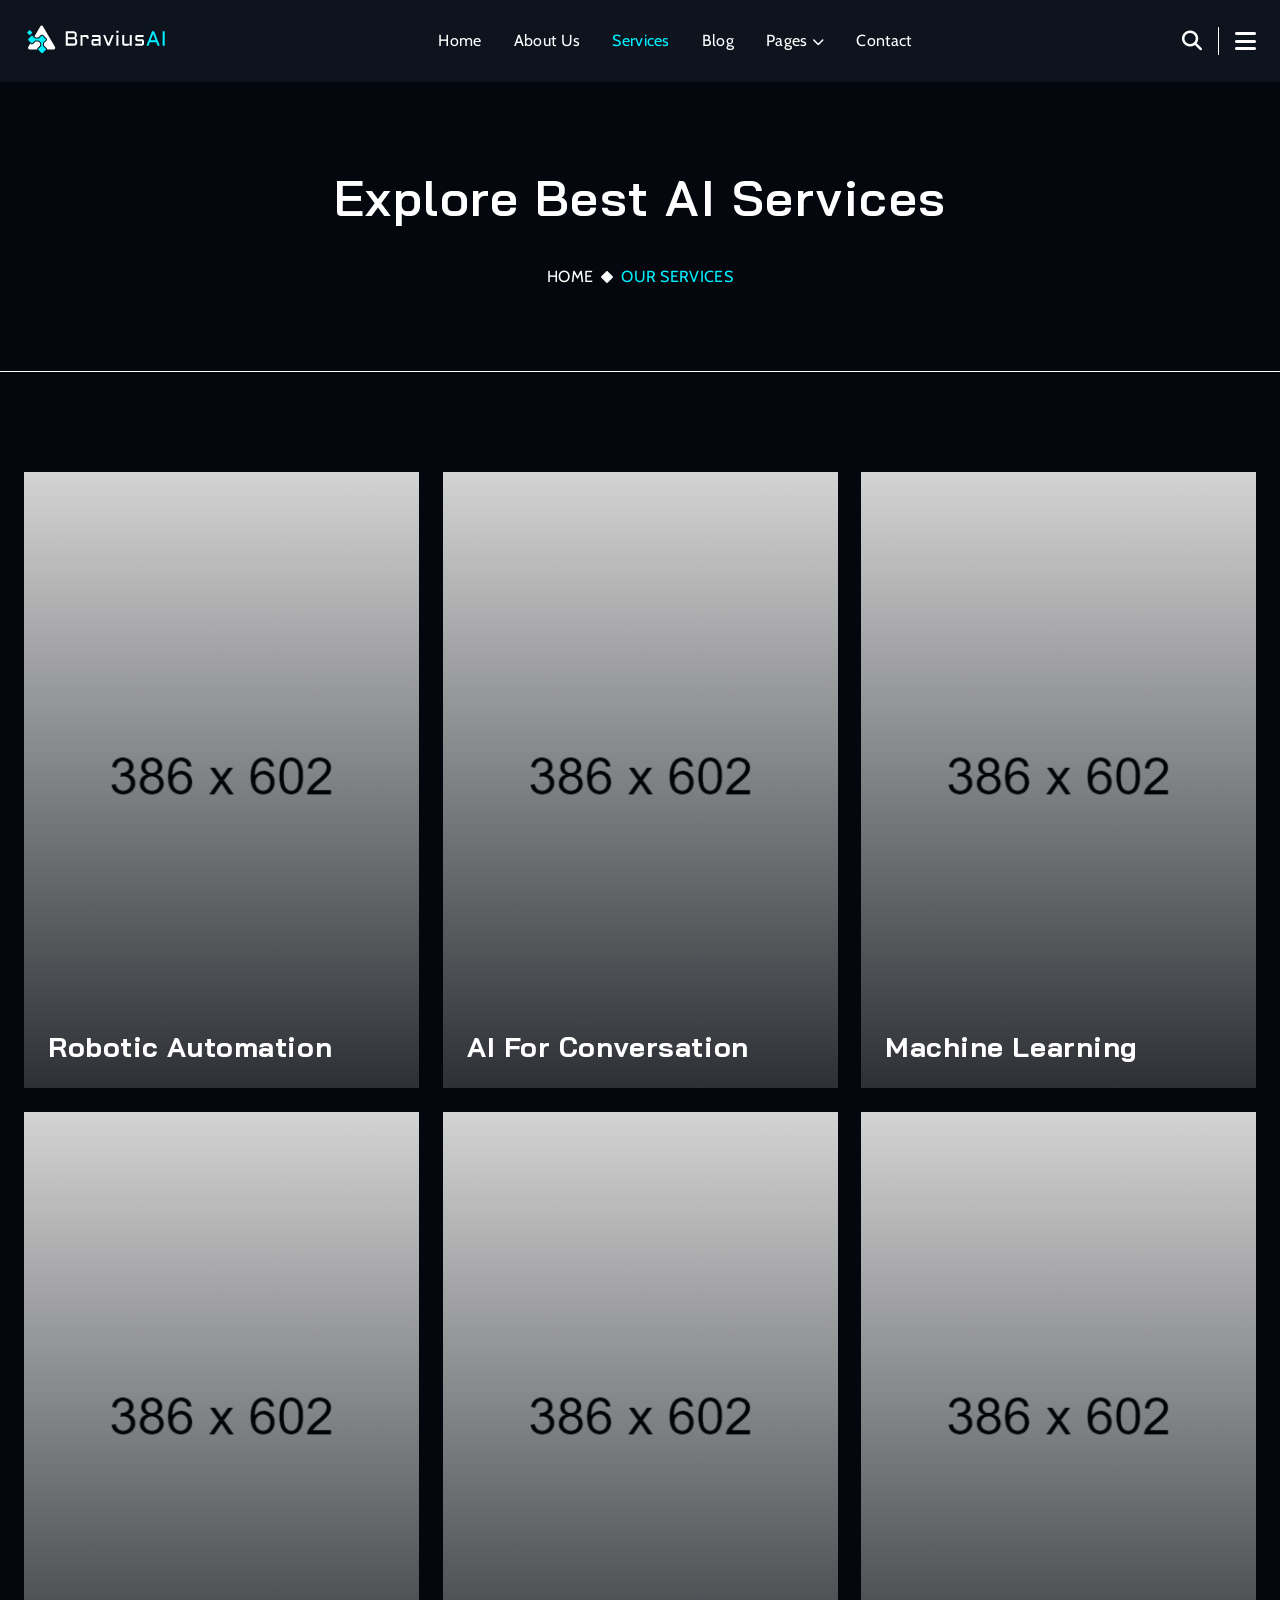
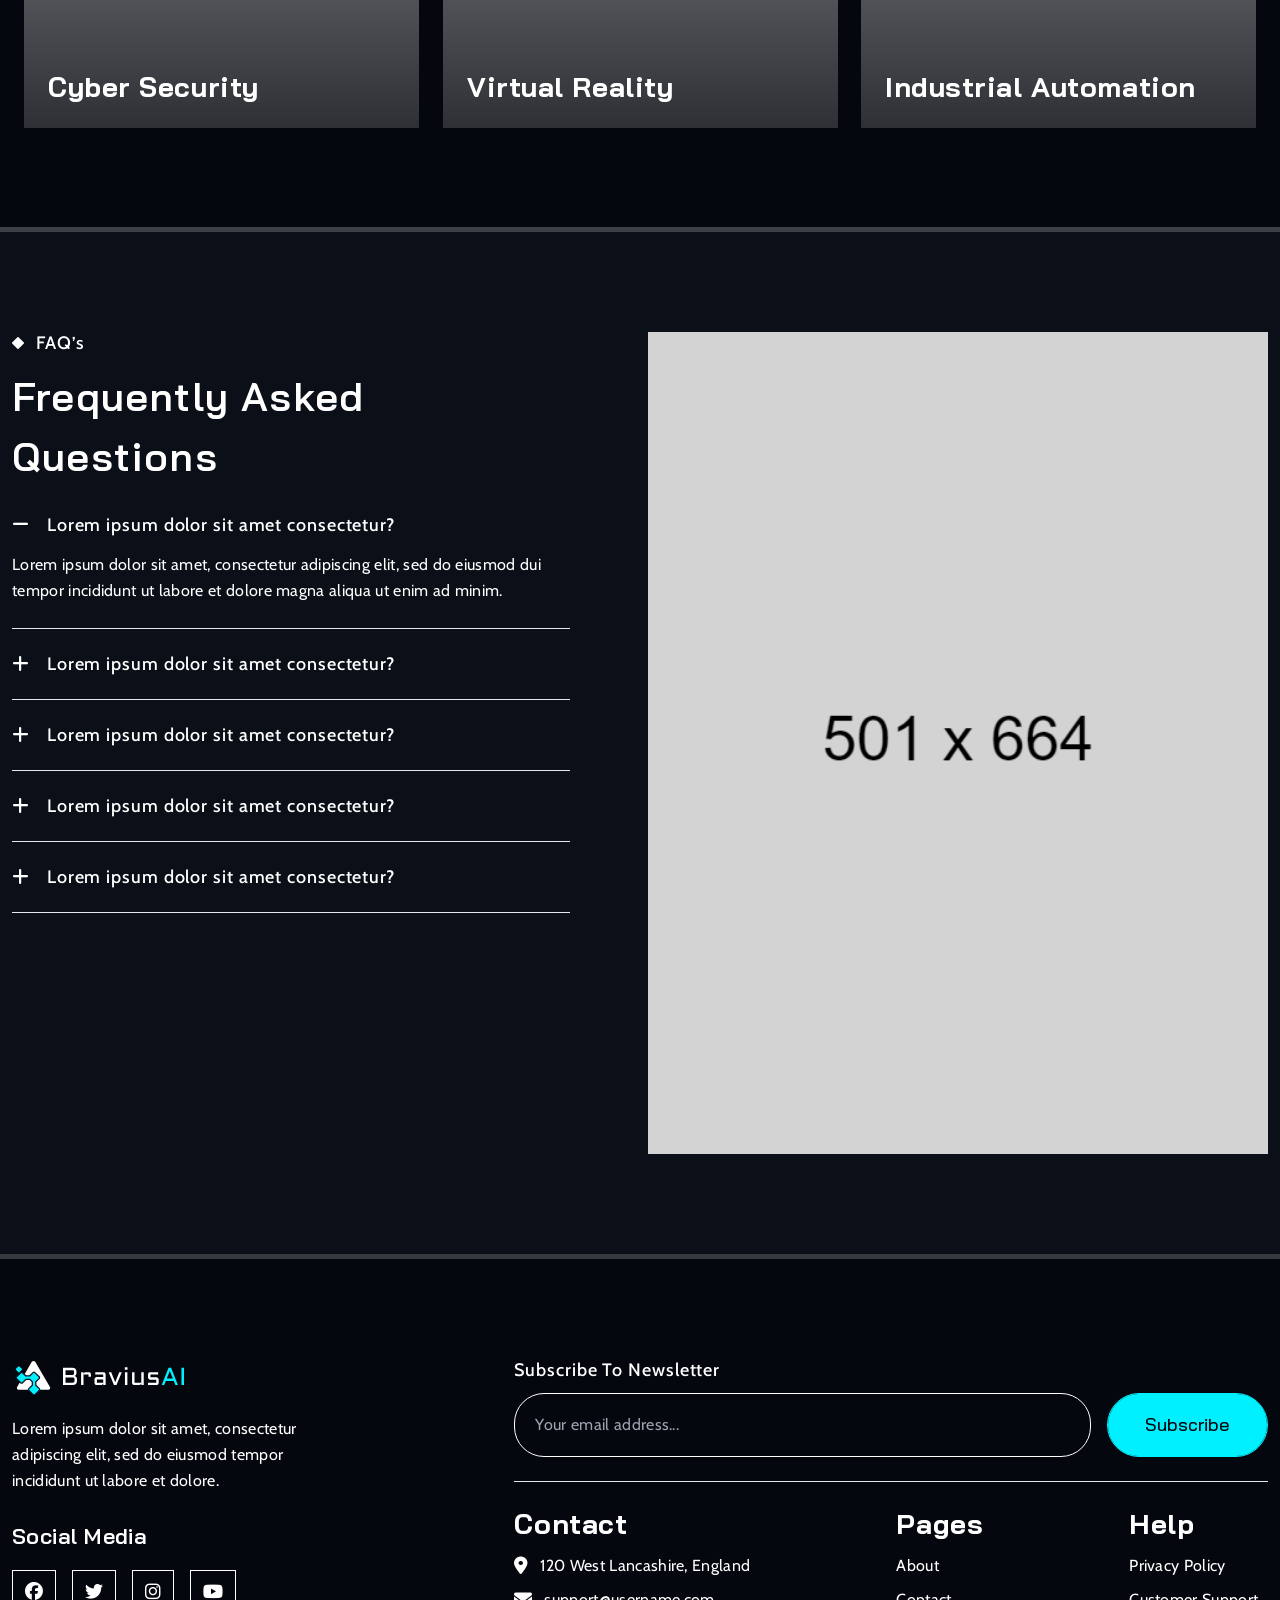
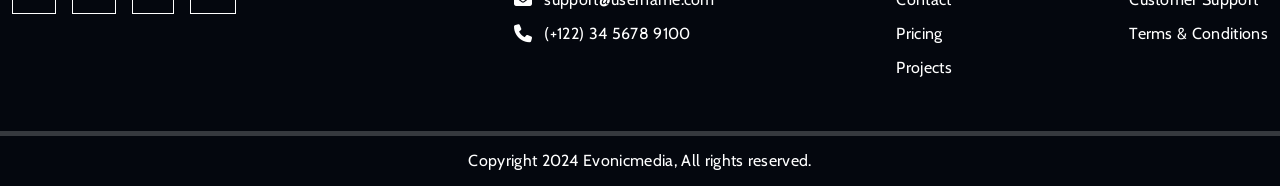
<file: html/Services.html>
<!DOCTYPE html>
<html lang="zxx">

<head>
    <meta charset="UTF-8">
    <meta name="viewport" content="width=device-width, initial-scale=1.0">
    <meta name="keywords" content="BraviusAI - AI & Robotics HTML Template">
    <meta name="robots" content="INDEX,FOLLOW">
    <title>Services - BraviusAI</title>
    <!-- Favicons  -->
    <link rel="icon" type="image/png" sizes="32x32" href="assets/images/favicon.svg">
    <!-- default sheet of css -->
    <link rel="stylesheet" href="assets/css/output.css">
    <!-- fonts awsome icon link  -->
    <link rel="stylesheet" href="assets/font-awesome-lib/icon/all.min.css">
    <!-- animation of css -->
    <link rel="stylesheet" href="assets/css/aos.css">
</head>

<body>

    <!-- 1.1. Header  -->
    <header class="bg-background-blurBg text-white absolute top-0 w-full z-50">
        <div class="container mx-auto flex justify-between items-center py-6 px-6" data-aos="fade-down">
            <figure class="flex items-center">
                <a href="index.html">
                    <img class="w-36" src="assets/images/logo/logo.svg" alt="logo">
                </a>
            </figure>
            <nav class="hidden lg:flex space-x-8">
                <a class="p linkhover" href="index.html">Home</a>
                <a class="p linkhover" href="About.html">About Us</a>
                <a class="p linkhover active" href="Services.html">Services</a>
                <a class="p linkhover" href="Blog.html">Blog</a>
                <div class="relative dropdown">
                    <a class="cursor-pointer p pb-3 linkhover">Pages <i
                            class="fa-solid fa-chevron-down text-xs"></i></a>
                    <div
                        class="absolute left-0 mt-2 w-48 text-primary bg-background-secondaryBg shadow-lg dropdown-menu py-3 px-2">
                        <a class="block px-4 py-2 linkhover p" href="Project.html">Project</a>
                        <a class="block px-4 py-2 linkhover p" href="Pricing.html">Pricing</a>
                        <a class="block px-4 py-2 linkhover p" href="Team.html">Team</a>
                        <a class="block px-4 py-2 linkhover p" href="SinglePost.html">Single Post</a>
                        <a class="block px-4 py-2 linkhover p" href="ComingSoon.html">Coming Soon</a>
                        <a class="block px-4 py-2 linkhover p" href="Error.html">404</a>
                    </div>
                </div>
                <a class="p linkhover" href="Contact.html">Contact</a>
            </nav>
            <div class="hidden lg:flex items-center space-x-4">
                <i class="fas fa-search text-white cursor-pointer text-xl linkhover" onclick="toggleSearch()"></i>
                <hr class="w-px h-7 bg-white mx-4">
                <i class="fas fa-bars text-white cursor-pointer text-2xl linkhover" onclick="toggleMenu()"></i>
            </div>
            <div class="lg:hidden flex">
                <i class="fas fa-bars text-white cursor-pointer text-2xl linkhover" onclick="toggleAside()"></i>
            </div>
        </div>
        <aside
            class="lg:hidden fixed inset-0 bg-background-primaryBg text-white transform translate-x-full transition-transform duration-300 overflow-y-scroll aside-menu z-50"
            id="asideMenu">
            <div class="p-4">
                <div class="flex justify-between items-center">
                    <figure> <img src="assets/images/logo/logo.svg" class="w-32 pt-3 pb-7" alt="logo"></figure>
                    <button class="absolute top-4 right-4 text-gray-500 hover:text-gray-700" onclick="toggleAside()">
                        <i class="fas fa-times text-3xl text-white linkhover"></i>
                    </button>
                </div>
                <nav class="flex flex-col space-y-4">
                    <a class="p linkhover" href="index.html">Home</a>
                    <a class="p linkhover" href="About.html">About Us</a>
                    <a class="p linkhover active" href="Services.html">Services</a>
                    <a class="p linkhover" href="Blog.html">Blog</a>
                    <a class="p linkhover" href="Contact.html">Contact</a>
                    <div class="relative aside-dropdown">
                        <a class="cursor-pointer p pb-3 linkhover">Pages <i
                                class="fa-solid fa-chevron-down text-xs"></i></a>
                        <div class="left-0 mt-2 w-48 text-primary rounded-lg shadow-lg dropdown-menu bg-transparent">
                            <a class="block py-2 linkhover p" href="Project.html">Project</a>
                            <a class="block py-2 linkhover p" href="Pricing.html">Pricing</a>
                            <a class="block py-2 linkhover p" href="Team.html">Team</a>
                            <a class="block py-2 linkhover p" href="SinglePost.html">Single Post</a>
                            <a class="block py-2 linkhover p" href="ComingSoon.html">Coming Soon</a>
                            <a class="block py-2 linkhover p" href="Error.html">404</a>
                        </div>
                    </div>
                </nav>
            </div>
        </aside>
        <div id="sideMenu"
            class="fixed top-0 right-0 pt-24 px-12 h-full bg-background-primaryBg text-white side-menu transform translate-x-full transition-transform duration-300 overflow-y-scroll z-50">
            <div class="p-4">
                <button class="absolute top-4 right-4 text-gray-500 hover:text-gray-700" onclick="toggleMenu()">
                    <i class="fas fa-times text-3xl text-white linkhover"></i>
                </button>
                <figure>
                    <img src="assets/images/logo/logo.svg" class="w-40" alt="logo">
                </figure>
                <p class="w-[min-content] min-w-96 py-10">
                    Lorem ipsum dolor sit amet, consectetur adipiscing elit, sed do eiusmod tempor
                    incididunt ut
                    labore
                    et dolore magna aliqua. Ut enim ad minim veniam, quis nostrud exercitation ullamco
                    laboris
                    nisi ut
                    aliquip ex ea commodo consequat.
                </p>
                <div class="flex flex-col gap-8">
                    <a href="#" class="flex gap-4 items-center linkhover">
                        <i class="fa-solid fa-location-dot"></i>
                        <h6>120 West Lancashire, England </h6>
                    </a>
                    <a href="#" class="flex gap-4 items-center linkhover">
                        <i class="fa-solid fa-envelope"></i>
                        <h6>support@username.com </h6>
                    </a>
                    <a href="#" class="flex gap-4 items-center linkhover">
                        <i class="fa-solid fa-phone"></i>
                        <h6>(+122) 34 5678 9100 </h6>
                    </a>
                </div>
                <div class="py-12 flex flex-col gap-6">
                    <h5>Get News & Updates</h5>
                    <form action="#"
                        class="w-full flex justify-between items-center bg-white rounded-[100px] ps-6 pe-1 py-2 text-secondary">
                        <input type="email" placeholder="Your email..." class="text-black placeholder:text-black p"
                            required name="sideMail" autocomplete="off">
                        <button
                            class="p-4 bg-secondary transition-all rounded-full h-11 w-11 flex justify-center items-center hover:text-white text-black"><i
                                class="fa-regular fa-paper-plane"></i></button>
                    </form>
                </div>
                <div class="flex gap-4 pb-4">
                    <a href="#"
                        class="p-3 flex justify-center items-center border-white border-[1px] border-solid text-white bg-background-primaryBg hover:bg-[#00F0FF] hover:text-black hover:border-[#00F0FF]">
                        <i class="fa-brands fa-facebook"></i>
                    </a>
                    <a href="#"
                        class="p-3 flex justify-center items-center border-white border-[1px] border-solid text-white bg-background-primaryBg hover:bg-[#00F0FF] hover:text-black hover:border-[#00F0FF]">
                        <i class="fa-brands fa-twitter"></i>
                    </a>
                    <a href="#"
                        class="p-3 flex justify-center items-center border-white border-[1px] border-solid text-white bg-background-primaryBg hover:bg-[#00F0FF] hover:text-black hover:border-[#00F0FF]">
                        <i class="fa-brands fa-instagram"></i>
                    </a>
                    <a href="#"
                        class="p-3 flex justify-center items-center border-white border-[1px] border-solid text-white bg-background-primaryBg hover:bg-[#00F0FF] hover:text-black hover:border-[#00F0FF]">
                        <i class="fa-brands fa-youtube"></i>
                    </a>

                </div>
            </div>
        </div>
        <div id="searchOverlay" class="fixed inset-0 bg-background-blurBg items-center justify-center search-overlay">
            <button class="absolute top-4 right-4 text-gray-500 hover:text-gray-700" onclick="toggleSearch()">
                <i class="fas fa-times text-3xl text-white linkhover"></i>
            </button>
            <div class="p-4 rounded-lg w-3/4 lg:w-2/3 relative">
                <form class="flex">
                    <input
                        class="w-full p-4 rounded-l-xl text-white bg-background-blurBg border border-solid border-secondary"
                        placeholder="Search..." type="text" required name="search" />
                    <button
                        class="bg-secondary hover:bg-background text-black hover:text-secondary p-4 rounded-r-lg transition-all border border-solid border-secondary">Search</button>
                </form>
            </div>
        </div>
    </header>
    <!-- End of 1.1. Header  -->
    <!-- 2.1. SubPage_Hero -->
    <section>
        <div
            class="container lg:pt-40 md:pt-36 pt-32 lg:pb-[80px] md:pb-[60px] pb-[45px] border-b-[1px] border-solid border-white text-center">
            <div class="flex flex-col items-center justify-center text-primary lg:gap-7 gap-5" data-aos="zoom-in-up">
                <h2>Explore Best AI Services</h2>
                <div class="flex items-center md:justify-start justify-center">
                    <a href="index.html" class="linkhover">
                        <p>HOME</p>
                    </a>
                    <i class="fa-solid fa-diamond text-xs p-2"></i>
                    <p class="text-secondary">OUR SERVICES</p>
                </div>
            </div>
        </div>
    </section>
    <!-- End of 2.1. SubPage_Hero -->
    <!-- 1.6. Services  -->
    <section class="lg:py-[100px] md:py-[70px] py-[50px]">
        <div class="container">
            <div class="flex md:flex-row flex-col md:gap-x-0 gap-x-6 md:flex-wrap gap-y-6">
                <div class="md:w-1/3 md:px-3">
                    <div class="relative group h-full" data-aos="flip-left">
                        <div class="relative h-full">
                            <figure class="h-full">
                                <img class="w-full h-full relative top-0 left-0"
                                    src="assets/images/services/services_1.webp" alt="services_1">
                                <div class="absolute top-0 left-0 w-full h-full"
                                    style="background: linear-gradient(180deg, rgba(4, 7, 14, 0) 0%, rgba(4, 7, 14, 0.8) 100%);">
                                </div>
                            </figure>
                        </div>
                        <div
                            class="absolute bottom-0 flex flex-col justify-center p-6 text-primary transition-all group-hover:justify-start group-hover:pb-6">
                            <a href="#" class="linkhover">
                                <h4 class="transition-all group-hover:translate-y-[-20%]">Robotic Automation</h4>
                            </a>
                            <p class="hidden group-hover:block transition-all">Lorem ipsum dolor sit amet, consectetur
                                elit,
                                sed do eiusmod tempor incididunt labore.</p>
                        </div>
                    </div>
                </div>
                <div class="md:w-1/3 md:px-3">
                    <div class="relative group h-full" data-aos="flip-left">
                        <div class="relative h-full">
                            <figure class="h-full">
                                <img class="w-full h-full relative top-0 left-0"
                                    src="assets/images/services/services_2.webp" alt="services_2">
                                <div class="absolute top-0 left-0 w-full h-full"
                                    style="background: linear-gradient(180deg, rgba(4, 7, 14, 0) 0%, rgba(4, 7, 14, 0.8) 100%);">
                                </div>
                            </figure>
                        </div>
                        <div
                            class="absolute bottom-0 flex flex-col justify-center p-6 text-primary transition-all group-hover:justify-start group-hover:pb-6">
                            <a href="#" class="linkhover">
                                <h4 class="transition-all group-hover:translate-y-[-20%]">AI For Conversation</h4>
                            </a>
                            <p class="hidden group-hover:block transition-all">Lorem ipsum dolor sit amet, consectetur
                                elit,
                                sed do eiusmod tempor incididunt labore.</p>
                        </div>
                    </div>
                </div>
                <div class="md:w-1/3 md:px-3">
                    <div class="relative group h-full" data-aos="flip-left">
                        <div class="relative h-full">
                            <figure class="h-full">
                                <img class="w-full h-full relative top-0 left-0"
                                    src="assets/images/services/services_3.webp" alt="services_3">
                                <div class="absolute top-0 left-0 w-full h-full"
                                    style="background: linear-gradient(180deg, rgba(4, 7, 14, 0) 0%, rgba(4, 7, 14, 0.8) 100%);">
                                </div>
                            </figure>
                        </div>
                        <div
                            class="absolute bottom-0 flex flex-col justify-center p-6 text-primary transition-all group-hover:justify-start group-hover:pb-6">
                            <a href="#" class="linkhover">
                                <h4 class="transition-all group-hover:translate-y-[-20%]">Machine Learning</h4>
                            </a>
                            <p class="hidden group-hover:block transition-all">Lorem ipsum dolor sit amet, consectetur
                                elit,
                                sed do eiusmod tempor incididunt labore.</p>
                        </div>
                    </div>
                </div>
                <div class="md:w-1/3 md:px-3">
                    <div class="relative group h-full" data-aos="flip-left">
                        <div class="relative h-full">
                            <figure class="h-full">
                                <img class="w-full h-full relative top-0 left-0"
                                    src="assets/images/services/services_4.webp" alt="services_4">
                                <div class="absolute top-0 left-0 w-full h-full"
                                    style="background: linear-gradient(180deg, rgba(4, 7, 14, 0) 0%, rgba(4, 7, 14, 0.8) 100%);">
                                </div>
                            </figure>
                        </div>
                        <div
                            class="absolute bottom-0 flex flex-col justify-center p-6 text-primary transition-all group-hover:justify-start group-hover:pb-6">
                            <a href="#" class="linkhover">
                                <h4 class="transition-all group-hover:translate-y-[-20%]">Cyber Security</h4>
                            </a>
                            <p class="hidden group-hover:block transition-all duration-500 ease-in-out">Lorem ipsum
                                dolor
                                sit amet, consectetur elit,
                                sed do eiusmod tempor incididunt labore.</p>
                        </div>
                    </div>
                </div>
                <div class="md:w-1/3 md:px-3">
                    <div class="relative group h-full" data-aos="flip-left">
                        <div class="relative h-full">
                            <figure class="h-full">
                                <img class="w-full h-full relative top-0 left-0"
                                    src="assets/images/services/services_5.webp" alt="services_5">
                                <div class="absolute top-0 left-0 w-full h-full"
                                    style="background: linear-gradient(180deg, rgba(4, 7, 14, 0) 0%, rgba(4, 7, 14, 0.8) 100%);">
                                </div>
                            </figure>
                        </div>
                        <div
                            class="absolute bottom-0 flex flex-col justify-center p-6 text-primary transition-all group-hover:justify-start group-hover:pb-6">
                            <a href="#" class="linkhover">
                                <h4 class="transition-all group-hover:translate-y-[-20%]">Virtual Reality</h4>
                            </a>
                            <p class="hidden group-hover:block transition-all duration-500 ease-in-out">Lorem ipsum
                                dolor
                                sit amet, consectetur elit,
                                sed do eiusmod tempor incididunt labore.</p>
                        </div>
                    </div>
                </div>
                <div class="md:w-1/3 md:px-3">
                    <div class="relative group h-full" data-aos="flip-left">
                        <div class="relative h-full">
                            <figure class="h-full">
                                <img class="w-full h-full relative top-0 left-0"
                                    src="assets/images/services/services_6.webp" alt="services_6">
                                <div class="absolute top-0 left-0 w-full h-full"
                                    style="background: linear-gradient(180deg, rgba(4, 7, 14, 0) 0%, rgba(4, 7, 14, 0.8) 100%);">
                                </div>
                            </figure>
                        </div>
                        <div
                            class="absolute bottom-0 flex flex-col justify-center p-6 text-primary transition-all group-hover:justify-start group-hover:pb-6">
                            <a href="#" class="linkhover">
                                <h4 class="transition-all group-hover:translate-y-[-20%]">Industrial Automation</h4>
                            </a>
                            <p class="hidden group-hover:block transition-all duration-500 ease-in-out">Lorem ipsum
                                dolor
                                sit amet, consectetur elit,
                                sed do eiusmod tempor incididunt labore.</p>
                        </div>
                    </div>
                </div>
            </div>
        </div>
    </section>
    <!-- End of 1.6. Services  -->
    <div class="bg-background-dim border-t-[5px] border-borderColor border-solid lg:pb-[100px] md:pb-[70px] pb-[50px]">
        <!-- 1.11. FAQ  -->
        <section class="lg:pt-[100px] md:pt-[70px] pt-[50px]">
            <div class="container">
                <div class="flex md:gap-4 gap-6 md:flex-row flex-col">
                    <div class="flex flex-col md:w-1/2">
                        <div class="pb-2 text-primary md:text-start text-center flex flex-col md:items-start items-center"
                            data-aos="fade-up">
                            <div class="flex items-center md:justify-start justify-center">
                                <i class="fa-solid fa-diamond text-xs lg:pe-3 pe-2"></i>
                                <h6>FAQ’s</h6>
                            </div>
                            <h3 class="pt-3 md:pb-5 pb-3 lg:w-[90%]">Frequently Asked Questions</h3>
                        </div>
                        <div class="accordion lg:w-[90%]" data-aos="fade-up">
                            <div class="accordion-item border-b border-gray-200 flex flex-col">
                                <button
                                    class="accordion-header w-full text-left bg-transparent focus:outline-none text-primary h6 active">
                                    <i class="fa fa-minus me-3"></i>
                                    Lorem ipsum dolor sit amet consectetur?
                                </button>
                                <div class="accordion-content text-primary">
                                    <p>Lorem ipsum dolor sit amet, consectetur adipiscing elit, sed do eiusmod dui
                                        tempor
                                        incididunt ut labore et dolore magna aliqua ut enim ad minim.</p>
                                </div>
                            </div>
                            <hr class="text-primary md:my-6 my-4">
                            <div class="accordion-item border-b border-gray-200 flex flex-col">
                                <button
                                    class="accordion-header w-full text-left bg-transparent focus:outline-none text-primary h6">
                                    <i class="fa fa-plus me-3"></i>
                                    Lorem ipsum dolor sit amet consectetur?
                                </button>
                                <div class="accordion-content text-primary">
                                    <p>Lorem ipsum dolor sit amet, consectetur adipiscing elit, sed do eiusmod dui
                                        tempor
                                        incididunt ut labore et dolore magna aliqua ut enim ad minim.</p>
                                </div>
                            </div>
                            <hr class="text-primary md:my-6 my-4">
                            <div class="accordion-item border-b border-gray-200 flex flex-col">
                                <button
                                    class="accordion-header w-full text-left bg-transparent focus:outline-none text-primary h6">
                                    <i class="fa fa-plus me-3"></i>
                                    Lorem ipsum dolor sit amet consectetur?
                                </button>
                                <div class="accordion-content text-primary">
                                    <p>Lorem ipsum dolor sit amet, consectetur adipiscing elit, sed do eiusmod dui
                                        tempor
                                        incididunt ut labore et dolore magna aliqua ut enim ad minim.</p>
                                </div>
                            </div>
                            <hr class="text-primary md:my-6 my-4">
                            <div class="accordion-item border-b border-gray-200 flex flex-col">
                                <button
                                    class="accordion-header w-full text-left bg-transparent focus:outline-none text-primary h6">
                                    <i class="fa fa-plus me-3"></i>
                                    Lorem ipsum dolor sit amet consectetur?
                                </button>
                                <div class="accordion-content text-primary">
                                    <p>Lorem ipsum dolor sit amet, consectetur adipiscing elit, sed do eiusmod dui
                                        tempor
                                        incididunt ut labore et dolore magna aliqua ut enim ad minim.</p>
                                </div>
                            </div>
                            <hr class="text-primary md:my-6 my-4">
                            <div class="accordion-item border-b border-gray-200 flex flex-col">
                                <button
                                    class="accordion-header w-full text-left bg-transparent focus:outline-none text-primary h6">
                                    <i class="fa fa-plus me-3"></i>
                                    Lorem ipsum dolor sit amet consectetur?
                                </button>
                                <div class="accordion-content text-primary">
                                    <p>Lorem ipsum dolor sit amet, consectetur adipiscing elit, sed do eiusmod dui
                                        tempor
                                        incididunt ut labore et dolore magna aliqua ut enim ad minim.</p>
                                </div>
                            </div>
                            <hr class="text-primary md:my-6 my-4">
                        </div>
                    </div>
                    <div class="flex md:w-1/2">
                        <figure class="w-full">
                            <img class="w-full" src="assets/images/services/faq_img.webp" alt="faq_img"
                                data-aos="zoom-in-up">
                        </figure>
                    </div>
                </div>
            </div>
        </section>
        <!-- End of 1.11. FAQ  -->
    </div>
    <!-- 1.13. Footer  -->
    <footer class="lg:pt-[100px] md:pt-[70px] pt-[50px] border-t-[5px] border-solid border-borderColor">
        <div class="container">
            <div class="flex md:flex-row flex-col gap-4 justify-between">
                <div
                    class="flex flex-col xl:w-1/4 md:w-[30%] text-primary md:items-start items-center md:text-start text-center">
                    <figure>
                        <img class="w-44" src="assets/images/logo/logo.svg" alt="logo">
                    </figure>
                    <p class="lg:py-4 py-3">Lorem ipsum dolor sit amet, consectetur adipiscing elit, sed do eiusmod
                        tempor incididunt ut
                        labore et dolore.</p>
                    <h5 class="pt-3 pb-5">Social Media</h5>
                    <div class="flex gap-4 pb-4">
                        <a href="#"
                            class="p-3 flex justify-center items-center border-white border-[1px] border-solid text-white bg-background-primaryBg hover:bg-[#00F0FF] hover:text-black hover:border-[#00F0FF]">
                            <i class="fa-brands fa-facebook"></i>
                        </a>
                        <a href="#"
                            class="p-3 flex justify-center items-center border-white border-[1px] border-solid text-white bg-background-primaryBg hover:bg-[#00F0FF] hover:text-black hover:border-[#00F0FF]">
                            <i class="fa-brands fa-twitter"></i>
                        </a>
                        <a href="#"
                            class="p-3 flex justify-center items-center border-white border-[1px] border-solid text-white bg-background-primaryBg hover:bg-[#00F0FF] hover:text-black hover:border-[#00F0FF]">
                            <i class="fa-brands fa-instagram"></i>
                        </a>
                        <a href="#"
                            class="p-3 flex justify-center items-center border-white border-[1px] border-solid text-white bg-background-primaryBg hover:bg-[#00F0FF] hover:text-black hover:border-[#00F0FF]">
                            <i class="fa-brands fa-youtube"></i>
                        </a>
                    </div>
                </div>
                <div class="flex flex-col lg:w-[60%] md:w-[65%]">
                    <div class="flex flex-col gap-3 w-full md:text-start text-center">
                        <h6 class="text-primary">Subscribe To Newsletter</h6>
                        <form class="flex lg:gap-4 gap-3 w-full md:flex-row flex-col">
                            <input type="email" placeholder="Your email address..."
                                class="rounded-[30px] text-primary border-[1px] border-solid border-primary bg-transparent py-3 px-5 p w-full"
                                required name="footerMail">
                            <button class="hover1">Subscribe</button>
                        </form>
                        <div id="footerModal"
                            class="fixed inset-0 items-center justify-center bg-black bg-opacity-50 hidden z-50 px-3">
                            <div class="bg-background-blurBg rounded-lg overflow-hidden shadow-lg w-full max-w-md p-6">
                                <img src="assets/images/icons/Confirmation_1.gif" alt="submitIcon" class="mx-auto w-24">
                                <div class="flex flex-col gap-3 items-center text-center mt-4 text-white">
                                    <h3 class="text-lg font-semibold">Response Submitted</h3>
                                    <h6 class="text-sm mt-2">Your details have been successfully submitted. Thanks!</h6>
                                </div>
                                <button id="closeFooterModal" class="hover1 mt-8 mx-auto">Close</button>
                            </div>
                        </div>
                    </div>
                    <hr class="text-primary my-6">
                    <div class="flex flex-row justify-between md:gap-3 gap-6 md:flex-nowrap flex-wrap">
                        <div class="flex flex-col gap-3">
                            <h4 class="text-primary">Contact</h4>
                            <ul class="flex gap-2 flex-col">
                                <li class="text-primary linkhover">
                                    <a href="#" class="flex gap-3 items-center ">
                                        <i class="fa-solid fa-location-dot"></i>
                                        <p>120 West Lancashire, England</p>
                                    </a>
                                </li>
                                <li class=" text-primary linkhover">
                                    <a href="#" class="flex gap-3 items-center">
                                        <i class="fa-solid fa-envelope"></i>
                                        <p>support@username.com</p>
                                    </a>
                                </li>
                                <li class="text-primary linkhover">
                                    <a href="#" class="flex gap-3 items-center">
                                        <i class="fa-solid fa-phone"></i>
                                        <p>(+122) 34 5678 9100</p>
                                    </a>
                                </li>
                            </ul>
                        </div>
                        <div class="flex flex-col gap-3">
                            <h4 class="text-primary">Pages</h4>
                            <ul class="flex flex-col gap-2">
                                <li class="text-primary linkhover">
                                    <a href="#" class="p">About</a>
                                </li>
                                <li class="text-primary linkhover">
                                    <a href="#" class="p">Contact</a>
                                </li>
                                <li class="text-primary linkhover">
                                    <a href="#" class="p">Pricing</a>
                                </li>
                                <li class="text-primary linkhover">
                                    <a href="#" class="p">Projects</a>
                                </li>
                            </ul>
                        </div>
                        <div class="flex flex-col gap-3">
                            <h4 class="text-primary">Help</h4>
                            <ul class="flex flex-col gap-2">
                                <li class="text-primary linkhover">
                                    <a href="#" class="p">Privacy Policy</a>
                                </li>
                                <li class="text-primary linkhover">
                                    <a href="#" class="p">Customer Support</a>
                                </li>
                                <li class="text-primary linkhover">
                                    <a href="#" class="p">Terms & Conditions</a>
                                </li>
                            </ul>
                        </div>
                    </div>
                </div>
            </div>
        </div>
        <div class="border-t-[5px] border-[#FFFFFF33] border-solid lg:mt-[50px] md:mt-[30px] mt-[20px]">
            <p class="lg:py-3 py-2 text-center text-primary">Copyright 2024 Evonicmedia, All rights reserved.</p>
        </div>
    </footer>
    <!-- End of 1.13. Footer  -->

    <!-- main javascript -->
    <script src="assets/js/custom.js"></script>
    <!-- aos animation of js -->
    <script src="assets/js/aos.js"></script>
    <script>
        AOS.init({
            duration: 1000,
            once: true,
        });
    </script>
</body>

</html>
</file>
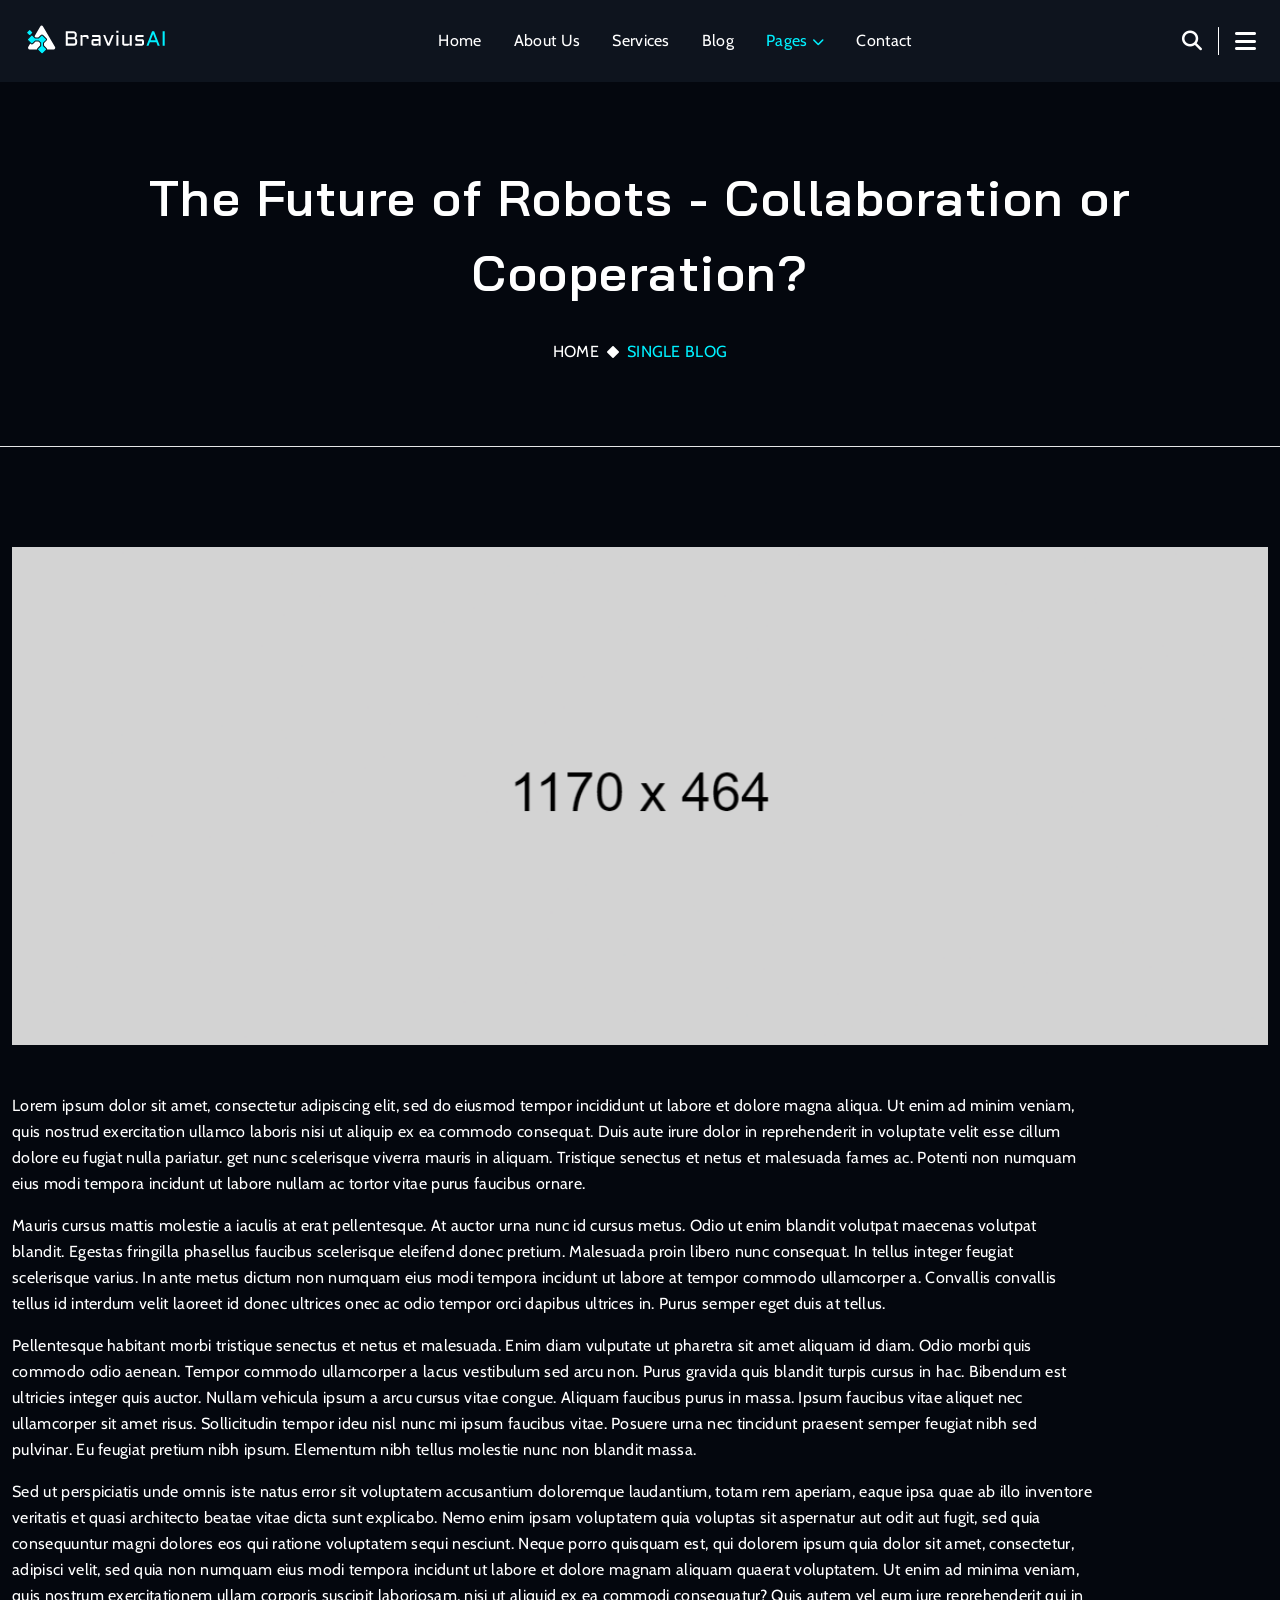
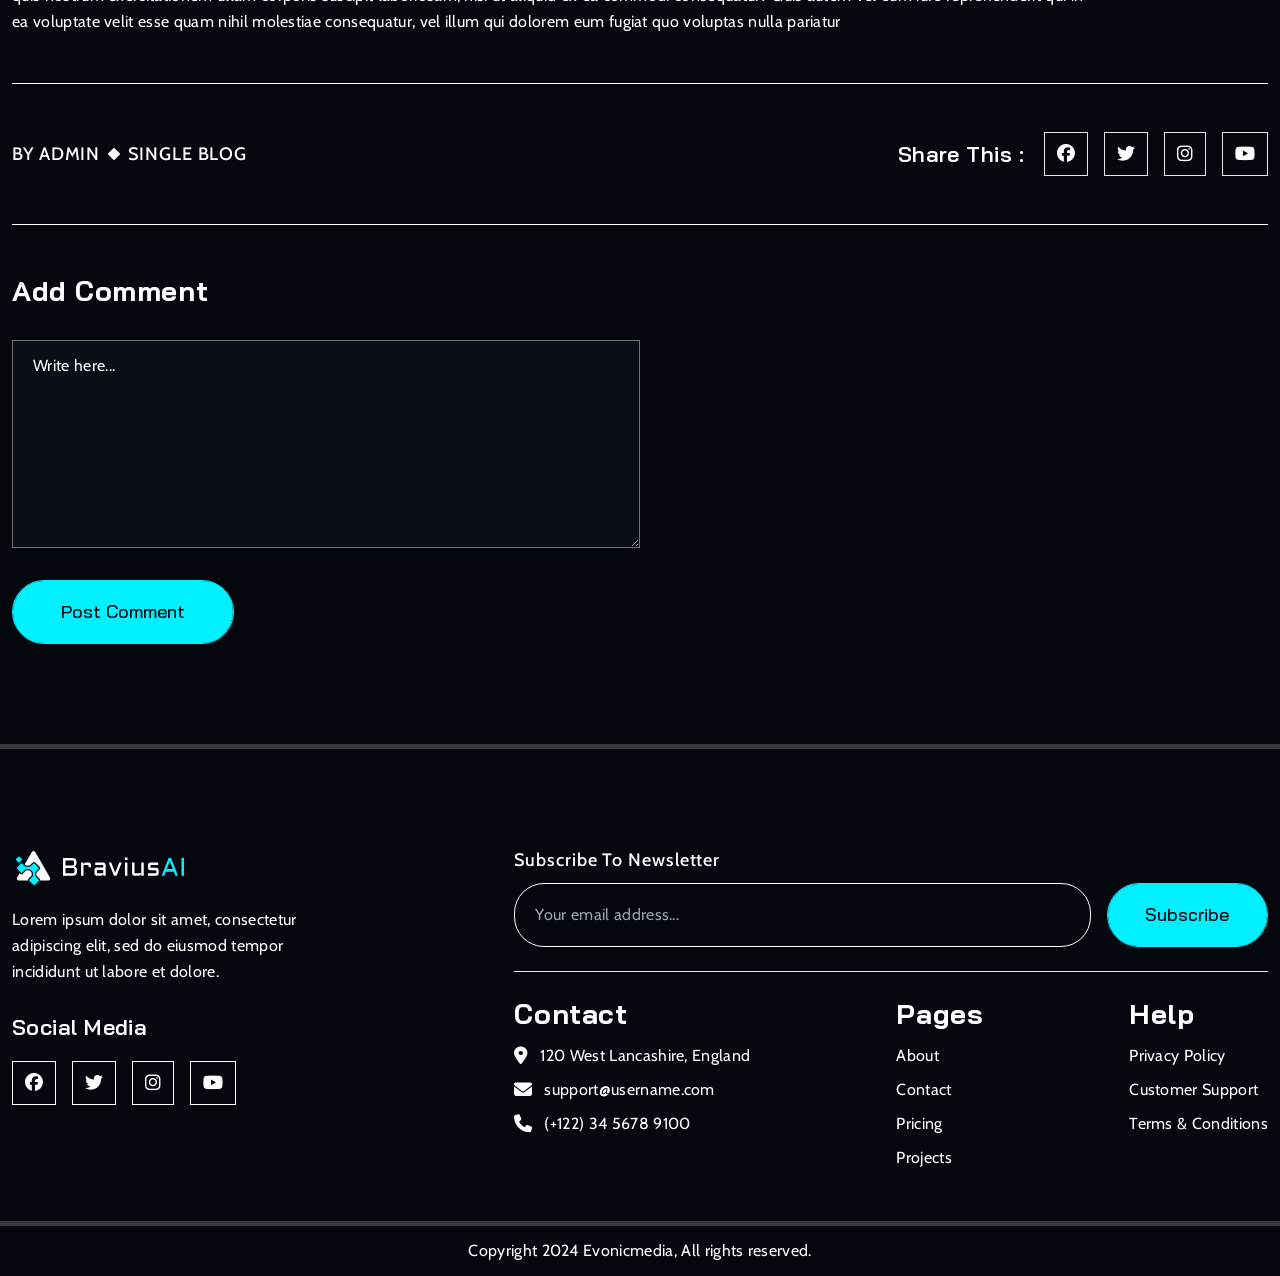
<file: html/SinglePost.html>
<!DOCTYPE html>
<html lang="zxx">

<head>
    <meta charset="UTF-8">
    <meta name="viewport" content="width=device-width, initial-scale=1.0">
    <meta name="keywords" content="BraviusAI - AI & Robotics HTML Template">
    <meta name="robots" content="INDEX,FOLLOW">
    <title>SinglePost - BraviusAI</title>
    <!-- Favicons  -->
    <link rel="icon" type="image/png" sizes="32x32" href="assets/images/favicon.svg">
    <!-- default sheet of css -->
    <link rel="stylesheet" href="assets/css/output.css">
    <!-- fonts awsome icon link  -->
    <link rel="stylesheet" href="assets/font-awesome-lib/icon/all.min.css">
    <!-- animation of css -->
    <link rel="stylesheet" href="assets/css/aos.css">
</head>

<body>

    <!-- 1.1. Header  -->
    <header class="bg-background-blurBg text-white absolute top-0 w-full z-50">
        <div class="container mx-auto flex justify-between items-center py-6 px-6" data-aos="fade-down">
            <figure class="flex items-center">
                <a href="index.html">
                    <img class="w-36" src="assets/images/logo/logo.svg" alt="logo">
                </a>
            </figure>
            <nav class="hidden lg:flex space-x-8">
                <a class="p linkhover" href="index.html">Home</a>
                <a class="p linkhover" href="About.html">About Us</a>
                <a class="p linkhover" href="Services.html">Services</a>
                <a class="p linkhover" href="Blog.html">Blog</a>
                <div class="relative dropdown">
                    <a class="cursor-pointer p pb-3 linkhover active">Pages <i
                            class="fa-solid fa-chevron-down text-xs"></i></a>
                    <div
                        class="absolute left-0 mt-2 w-48 text-primary bg-background-secondaryBg shadow-lg dropdown-menu py-3 px-2">
                        <a class="block px-4 py-2 linkhover p" href="Project.html">Project</a>
                        <a class="block px-4 py-2 linkhover p" href="Pricing.html">Pricing</a>
                        <a class="block px-4 py-2 linkhover p" href="Team.html">Team</a>
                        <a class="block px-4 py-2 linkhover p active" href="SinglePost.html">Single Post</a>
                        <a class="block px-4 py-2 linkhover p" href="ComingSoon.html">Coming Soon</a>
                        <a class="block px-4 py-2 linkhover p" href="Error.html">404</a>
                    </div>
                </div>
                <a class="p linkhover" href="Contact.html">Contact</a>
            </nav>
            <div class="hidden lg:flex items-center space-x-4">
                <i class="fas fa-search text-white cursor-pointer text-xl linkhover" onclick="toggleSearch()"></i>
                <hr class="w-px h-7 bg-white mx-4">
                <i class="fas fa-bars text-white cursor-pointer text-2xl linkhover" onclick="toggleMenu()"></i>
            </div>
            <div class="lg:hidden flex">
                <i class="fas fa-bars text-white cursor-pointer text-2xl linkhover" onclick="toggleAside()"></i>
            </div>
        </div>
        <aside
            class="lg:hidden fixed inset-0 bg-background-primaryBg text-white transform translate-x-full transition-transform duration-300 overflow-y-scroll aside-menu z-50"
            id="asideMenu">
            <div class="p-4">
                <div class="flex justify-between items-center">
                    <figure> <img src="assets/images/logo/logo.svg" class="w-32 pt-3 pb-7" alt="logo"></figure>
                    <button class="absolute top-4 right-4 text-gray-500 hover:text-gray-700" onclick="toggleAside()">
                        <i class="fas fa-times text-3xl text-white linkhover"></i>
                    </button>
                </div>
                <nav class="flex flex-col space-y-4">
                    <a class="p linkhover" href="index.html">Home</a>
                    <a class="p linkhover" href="About.html">About Us</a>
                    <a class="p linkhover" href="Services.html">Services</a>
                    <a class="p linkhover" href="Blog.html">Blog</a>
                    <a class="p linkhover" href="Contact.html">Contact</a>
                    <div class="relative aside-dropdown">
                        <a class="cursor-pointer p pb-3 linkhover active">Pages <i
                                class="fa-solid fa-chevron-down text-xs"></i></a>
                        <div class="left-0 mt-2 w-48 text-primary rounded-lg shadow-lg dropdown-menu bg-transparent">
                            <a class="block py-2 linkhover p" href="Project.html">Project</a>
                            <a class="block py-2 linkhover p" href="Pricing.html">Pricing</a>
                            <a class="block py-2 linkhover p" href="Team.html">Team</a>
                            <a class="block py-2 linkhover p active" href="SinglePost.html">Single Post</a>
                            <a class="block py-2 linkhover p" href="ComingSoon.html">Coming Soon</a>
                            <a class="block py-2 linkhover p" href="Error.html">404</a>
                        </div>
                    </div>
                </nav>
            </div>
        </aside>
        <div id="sideMenu"
            class="fixed top-0 right-0 pt-24 px-12 h-full bg-background-primaryBg text-white side-menu transform translate-x-full transition-transform duration-300 overflow-y-scroll z-50">
            <div class="p-4">
                <button class="absolute top-4 right-4 text-gray-500 hover:text-gray-700" onclick="toggleMenu()">
                    <i class="fas fa-times text-3xl text-white linkhover"></i>
                </button>
                <figure>
                    <img src="assets/images/logo/logo.svg" class="w-40" alt="logo">
                </figure>
                <p class="w-[min-content] min-w-96 py-10">
                    Lorem ipsum dolor sit amet, consectetur adipiscing elit, sed do eiusmod tempor
                    incididunt ut
                    labore
                    et dolore magna aliqua. Ut enim ad minim veniam, quis nostrud exercitation ullamco
                    laboris
                    nisi ut
                    aliquip ex ea commodo consequat.
                </p>
                <div class="flex flex-col gap-8">
                    <a href="#" class="flex gap-4 items-center linkhover">
                        <i class="fa-solid fa-location-dot"></i>
                        <h6>120 West Lancashire, England </h6>
                    </a>
                    <a href="#" class="flex gap-4 items-center linkhover">
                        <i class="fa-solid fa-envelope"></i>
                        <h6>support@username.com </h6>
                    </a>
                    <a href="#" class="flex gap-4 items-center linkhover">
                        <i class="fa-solid fa-phone"></i>
                        <h6>(+122) 34 5678 9100 </h6>
                    </a>
                </div>
                <div class="py-12 flex flex-col gap-6">
                    <h5>Get News & Updates</h5>
                    <form action="#"
                        class="w-full flex justify-between items-center bg-white rounded-[100px] ps-6 pe-1 py-2 text-secondary">
                        <input type="email" placeholder="Your email..." class="text-black placeholder:text-black p"
                            required name="sideMail" autocomplete="off">
                        <button
                            class="p-4 bg-secondary transition-all rounded-full h-11 w-11 flex justify-center items-center hover:text-white text-black"><i
                                class="fa-regular fa-paper-plane"></i></button>
                    </form>
                </div>
                <div class="flex gap-4 pb-4">
                    <a href="#"
                        class="p-3 flex justify-center items-center border-[#FFFFFFE5] border-[1px] border-solid text-white bg-background-primaryBg hover:bg-[#00F0FF] hover:text-black hover:border-[#00F0FF]">
                        <i class="fa-brands fa-facebook"></i>
                    </a>
                    <a href="#"
                        class="p-3 flex justify-center items-center border-[#FFFFFFE5] border-[1px] border-solid text-white bg-background-primaryBg hover:bg-[#00F0FF] hover:text-black hover:border-[#00F0FF]">
                        <i class="fa-brands fa-twitter"></i>
                    </a>
                    <a href="#"
                        class="p-3 flex justify-center items-center border-[#FFFFFFE5] border-[1px] border-solid text-white bg-background-primaryBg hover:bg-[#00F0FF] hover:text-black hover:border-[#00F0FF]">
                        <i class="fa-brands fa-instagram"></i>
                    </a>
                    <a href="#"
                        class="p-3 flex justify-center items-center border-[#FFFFFFE5] border-[1px] border-solid text-white bg-background-primaryBg hover:bg-[#00F0FF] hover:text-black hover:border-[#00F0FF]">
                        <i class="fa-brands fa-youtube"></i>
                    </a>

                </div>
            </div>
        </div>
        <div id="searchOverlay" class="fixed inset-0 bg-background-blurBg items-center justify-center search-overlay">
            <button class="absolute top-4 right-4 text-gray-500 hover:text-gray-700" onclick="toggleSearch()">
                <i class="fas fa-times text-3xl text-white linkhover"></i>
            </button>
            <div class="p-4 rounded-lg w-3/4 lg:w-2/3 relative">
                <form class="flex">
                    <input
                        class="w-full p-4 rounded-l-xl text-white bg-background-blurBg border border-solid border-secondary"
                        placeholder="Search..." type="text" required name="search" />
                    <button
                        class="bg-secondary hover:bg-background text-black hover:text-secondary p-4 rounded-r-lg transition-all border border-solid border-secondary">Search</button>
                </form>
            </div>
        </div>
    </header>
    <!-- End of 1.1. Header  -->
    <!-- 2.1. SubPage_Hero -->
    <section>
        <div
            class="container lg:pt-40 md:pt-36 pt-32 lg:pb-[80px] md:pb-[60px] pb-[45px] border-b-[1px] border-solid border-[#FFFFFFE5] text-center">
            <div class="flex flex-col items-center justify-center text-primary lg:gap-7 gap-5" data-aos="zoom-in-up">
                <h2>The Future of Robots - Collaboration or Cooperation?</h2>
                <div class="flex items-center md:justify-start justify-center">
                    <a href="index.html" class="linkhover">
                        <p>HOME</p>
                    </a>
                    <i class="fa-solid fa-diamond text-xs p-2"></i>
                    <p class="text-secondary">SINGLE BLOG</p>
                </div>
            </div>
        </div>
    </section>
    <!-- End of 2.1. SubPage_Hero -->
    <!-- 4.1. Blog_Details -->
    <section class="lg:py-[100px] md:py-[70px] py-[50px]">
        <div class="container">
            <div class="flex flex-col lg:gap-12 gap-7">
                <figure>
                    <img class="w-full" src="assets/images/blogDetails/single-post.webp" alt="single-post"
                        data-aos="zoom-in-up">
                </figure>
                <div class="flex flex-col lg:gap-4 gap-3 text-primary lg:w-[86%] md:w-[95%] md:text-start text-center"
                    data-aos="fade-up">
                    <p>Lorem ipsum dolor sit amet, consectetur adipiscing elit, sed do eiusmod tempor incididunt ut
                        labore et dolore magna aliqua. Ut enim ad minim veniam, quis nostrud exercitation ullamco
                        laboris nisi ut aliquip ex ea commodo consequat. Duis aute irure dolor in reprehenderit in
                        voluptate velit esse cillum dolore eu fugiat nulla pariatur. get nunc scelerisque viverra mauris
                        in aliquam. Tristique senectus et netus et malesuada fames ac. Potenti non numquam eius modi
                        tempora incidunt ut labore nullam ac tortor vitae purus faucibus ornare.</p>
                    <p>Mauris cursus mattis molestie a iaculis at erat pellentesque. At auctor urna nunc id cursus
                        metus. Odio ut enim blandit volutpat maecenas volutpat blandit. Egestas fringilla phasellus
                        faucibus scelerisque eleifend donec pretium. Malesuada proin libero nunc consequat. In tellus
                        integer feugiat scelerisque varius. In ante metus dictum non numquam eius modi tempora incidunt
                        ut labore at tempor commodo ullamcorper a. Convallis convallis tellus id interdum velit laoreet
                        id donec ultrices onec ac odio tempor orci dapibus ultrices in. Purus semper eget duis at
                        tellus.</p>
                    <p>Pellentesque habitant morbi tristique senectus et netus et malesuada. Enim diam vulputate ut
                        pharetra sit amet aliquam id diam. Odio morbi quis commodo odio aenean. Tempor commodo
                        ullamcorper a lacus vestibulum sed arcu non. Purus gravida quis blandit turpis cursus in hac.
                        Bibendum est ultricies integer quis auctor. Nullam vehicula ipsum a arcu cursus vitae congue.
                        Aliquam faucibus purus in massa. Ipsum faucibus vitae aliquet nec ullamcorper sit amet risus.
                        Sollicitudin tempor ideu nisl nunc mi ipsum faucibus vitae. Posuere urna nec tincidunt praesent
                        semper feugiat nibh sed pulvinar. Eu feugiat pretium nibh ipsum. Elementum nibh tellus molestie
                        nunc non blandit massa.</p>
                    <p>Sed ut perspiciatis unde omnis iste natus error sit voluptatem accusantium doloremque laudantium,
                        totam rem aperiam, eaque ipsa quae ab illo inventore veritatis et quasi architecto beatae vitae
                        dicta sunt explicabo. Nemo enim ipsam voluptatem quia voluptas sit aspernatur aut odit aut
                        fugit, sed quia consequuntur magni dolores eos qui ratione voluptatem sequi nesciunt. Neque
                        porro quisquam est, qui dolorem ipsum quia dolor sit amet, consectetur, adipisci velit, sed quia
                        non numquam eius modi tempora incidunt ut labore et dolore magnam aliquam quaerat voluptatem. Ut
                        enim ad minima veniam, quis nostrum exercitationem ullam corporis suscipit laboriosam, nisi ut
                        aliquid ex ea commodi consequatur? Quis autem vel eum iure reprehenderit qui in ea voluptate
                        velit esse quam nihil molestiae consequatur, vel illum qui dolorem eum fugiat quo voluptas nulla
                        pariatur</p>
                </div>
                <div
                    class="lg:py-12 py-8 border-y-[1px] border-solid border-primary flex md:justify-between justify-center items-center flex-wrap gap-4">
                    <div
                        class="flex items-center md:justify-start justify-center text-primary md:text-start text-center">
                        <a href="#" class="linkhover">
                            <h6>BY ADMIN</h6>
                        </a>
                        <i class="fa-solid fa-diamond text-xs p-2"></i>
                        <h6>SINGLE BLOG</h6>
                    </div>
                    <div
                        class="flex lg:gap-5 gap-4 text-primary items-center flex-wrap md:justify-start justify-center">
                        <h5>Share This :</h5>
                        <div class="flex gap-4">
                            <a href="#"
                                class="p-3 flex justify-center items-center border-[#FFFFFFE5] border-[1px] border-solid text-white bg-background-primaryBg hover:bg-[#00F0FF] hover:text-black hover:border-[#00F0FF]">
                                <i class="fa-brands fa-facebook"></i>
                            </a>
                            <a href="#"
                                class="p-3 flex justify-center items-center border-[#FFFFFFE5] border-[1px] border-solid text-white bg-background-primaryBg hover:bg-[#00F0FF] hover:text-black hover:border-[#00F0FF]">
                                <i class="fa-brands fa-twitter"></i>
                            </a>
                            <a href="#"
                                class="p-3 flex justify-center items-center border-[#FFFFFFE5] border-[1px] border-solid text-white bg-background-primaryBg hover:bg-[#00F0FF] hover:text-black hover:border-[#00F0FF]">
                                <i class="fa-brands fa-instagram"></i>
                            </a>
                            <a href="#"
                                class="p-3 flex justify-center items-center border-[#FFFFFFE5] border-[1px] border-solid text-white bg-background-primaryBg hover:bg-[#00F0FF] hover:text-black hover:border-[#00F0FF]">
                                <i class="fa-brands fa-youtube"></i>
                            </a>

                        </div>
                    </div>
                </div>
                <div class="flex flex-col lg:gap-8 gap-6 text-primary md:text-start text-center">
                    <h4>Add Comment</h4>
                    <form class="flex flex-col lg:gap-4 gap-3 lg:w-1/2">
                        <textarea id="messege"
                            class="p bg-background-cardBg border-[1px] border-solid border-[#717171] py-3 px-5 focus:outline-none placeholder:text-primary"
                            rows="7" placeholder="Write here..." required></textarea>
                        <button type="submit" class="hover1 md:mt-4 mt-2">Post Comment</button>
                    </form>
                </div>
            </div>
        </div>
    </section>
    <!-- End of 4.1. Blog_Details -->
    <!-- 1.13. Footer  -->
    <footer class="lg:pt-[100px] md:pt-[70px] pt-[50px] border-t-[5px] border-solid border-borderColor">
        <div class="container">
            <div class="flex md:flex-row flex-col gap-4 justify-between">
                <div
                    class="flex flex-col xl:w-1/4 md:w-[30%] text-primary md:items-start items-center md:text-start text-center">
                    <figure>
                        <img class="w-44" src="assets/images/logo/logo.svg" alt="logo">
                    </figure>
                    <p class="lg:py-4 py-3">Lorem ipsum dolor sit amet, consectetur adipiscing elit, sed do eiusmod
                        tempor incididunt ut
                        labore et dolore.</p>
                    <h5 class="pt-3 pb-5">Social Media</h5>
                    <div class="flex gap-4 pb-4">
                        <a href="#"
                            class="p-3 flex justify-center items-center border-white border-[1px] border-solid text-white bg-background-primaryBg hover:bg-[#00F0FF] hover:text-black hover:border-[#00F0FF]">
                            <i class="fa-brands fa-facebook"></i>
                        </a>
                        <a href="#"
                            class="p-3 flex justify-center items-center border-white border-[1px] border-solid text-white bg-background-primaryBg hover:bg-[#00F0FF] hover:text-black hover:border-[#00F0FF]">
                            <i class="fa-brands fa-twitter"></i>
                        </a>
                        <a href="#"
                            class="p-3 flex justify-center items-center border-white border-[1px] border-solid text-white bg-background-primaryBg hover:bg-[#00F0FF] hover:text-black hover:border-[#00F0FF]">
                            <i class="fa-brands fa-instagram"></i>
                        </a>
                        <a href="#"
                            class="p-3 flex justify-center items-center border-white border-[1px] border-solid text-white bg-background-primaryBg hover:bg-[#00F0FF] hover:text-black hover:border-[#00F0FF]">
                            <i class="fa-brands fa-youtube"></i>
                        </a>
                    </div>
                </div>
                <div class="flex flex-col lg:w-[60%] md:w-[65%]">
                    <div class="flex flex-col gap-3 w-full md:text-start text-center">
                        <h6 class="text-primary">Subscribe To Newsletter</h6>
                        <form class="flex lg:gap-4 gap-3 w-full md:flex-row flex-col">
                            <input type="email" placeholder="Your email address..."
                                class="rounded-[30px] text-primary border-[1px] border-solid border-primary bg-transparent py-3 px-5 p w-full"
                                required name="footerMail">
                            <button class="hover1">Subscribe</button>
                        </form>
                        <div id="footerModal"
                            class="fixed inset-0 items-center justify-center bg-black bg-opacity-50 hidden z-50 px-3">
                            <div class="bg-background-blurBg rounded-lg overflow-hidden shadow-lg w-full max-w-md p-6">
                                <img src="assets/images/icons/Confirmation_1.gif" alt="submitIcon" class="mx-auto w-24">
                                <div class="flex flex-col gap-3 items-center text-center mt-4 text-white">
                                    <h3 class="text-lg font-semibold">Response Submitted</h3>
                                    <h6 class="text-sm mt-2">Your details have been successfully submitted. Thanks!</h6>
                                </div>
                                <button id="closeFooterModal" class="hover1 mt-8 mx-auto">Close</button>
                            </div>
                        </div>
                    </div>
                    <hr class="text-primary my-6">
                    <div class="flex flex-row justify-between md:gap-3 gap-6 md:flex-nowrap flex-wrap">
                        <div class="flex flex-col gap-3">
                            <h4 class="text-primary">Contact</h4>
                            <ul class="flex gap-2 flex-col">
                                <li class="text-primary linkhover">
                                    <a href="#" class="flex gap-3 items-center ">
                                        <i class="fa-solid fa-location-dot"></i>
                                        <p>120 West Lancashire, England</p>
                                    </a>
                                </li>
                                <li class=" text-primary linkhover">
                                    <a href="#" class="flex gap-3 items-center">
                                        <i class="fa-solid fa-envelope"></i>
                                        <p>support@username.com</p>
                                    </a>
                                </li>
                                <li class="text-primary linkhover">
                                    <a href="#" class="flex gap-3 items-center">
                                        <i class="fa-solid fa-phone"></i>
                                        <p>(+122) 34 5678 9100</p>
                                    </a>
                                </li>
                            </ul>
                        </div>
                        <div class="flex flex-col gap-3">
                            <h4 class="text-primary">Pages</h4>
                            <ul class="flex flex-col gap-2">
                                <li class="text-primary linkhover">
                                    <a href="#" class="p">About</a>
                                </li>
                                <li class="text-primary linkhover">
                                    <a href="#" class="p">Contact</a>
                                </li>
                                <li class="text-primary linkhover">
                                    <a href="#" class="p">Pricing</a>
                                </li>
                                <li class="text-primary linkhover">
                                    <a href="#" class="p">Projects</a>
                                </li>
                            </ul>
                        </div>
                        <div class="flex flex-col gap-3">
                            <h4 class="text-primary">Help</h4>
                            <ul class="flex flex-col gap-2">
                                <li class="text-primary linkhover">
                                    <a href="#" class="p">Privacy Policy</a>
                                </li>
                                <li class="text-primary linkhover">
                                    <a href="#" class="p">Customer Support</a>
                                </li>
                                <li class="text-primary linkhover">
                                    <a href="#" class="p">Terms & Conditions</a>
                                </li>
                            </ul>
                        </div>
                    </div>
                </div>
            </div>
        </div>
        <div class="border-t-[5px] border-[#FFFFFF33] border-solid lg:mt-[50px] md:mt-[30px] mt-[20px]">
            <p class="lg:py-3 py-2 text-center text-primary">Copyright 2024 Evonicmedia, All rights reserved.</p>
        </div>
    </footer>
    <!-- End of 1.13. Footer  -->

    <!-- main javascript -->
    <script src="assets/js/custom.js"></script>
    <!-- aos animation of js -->
    <script src="assets/js/aos.js"></script>
    <script>
        AOS.init({
            duration: 1000,
            once: true,
        });
    </script>
</body>

</html>
</file>
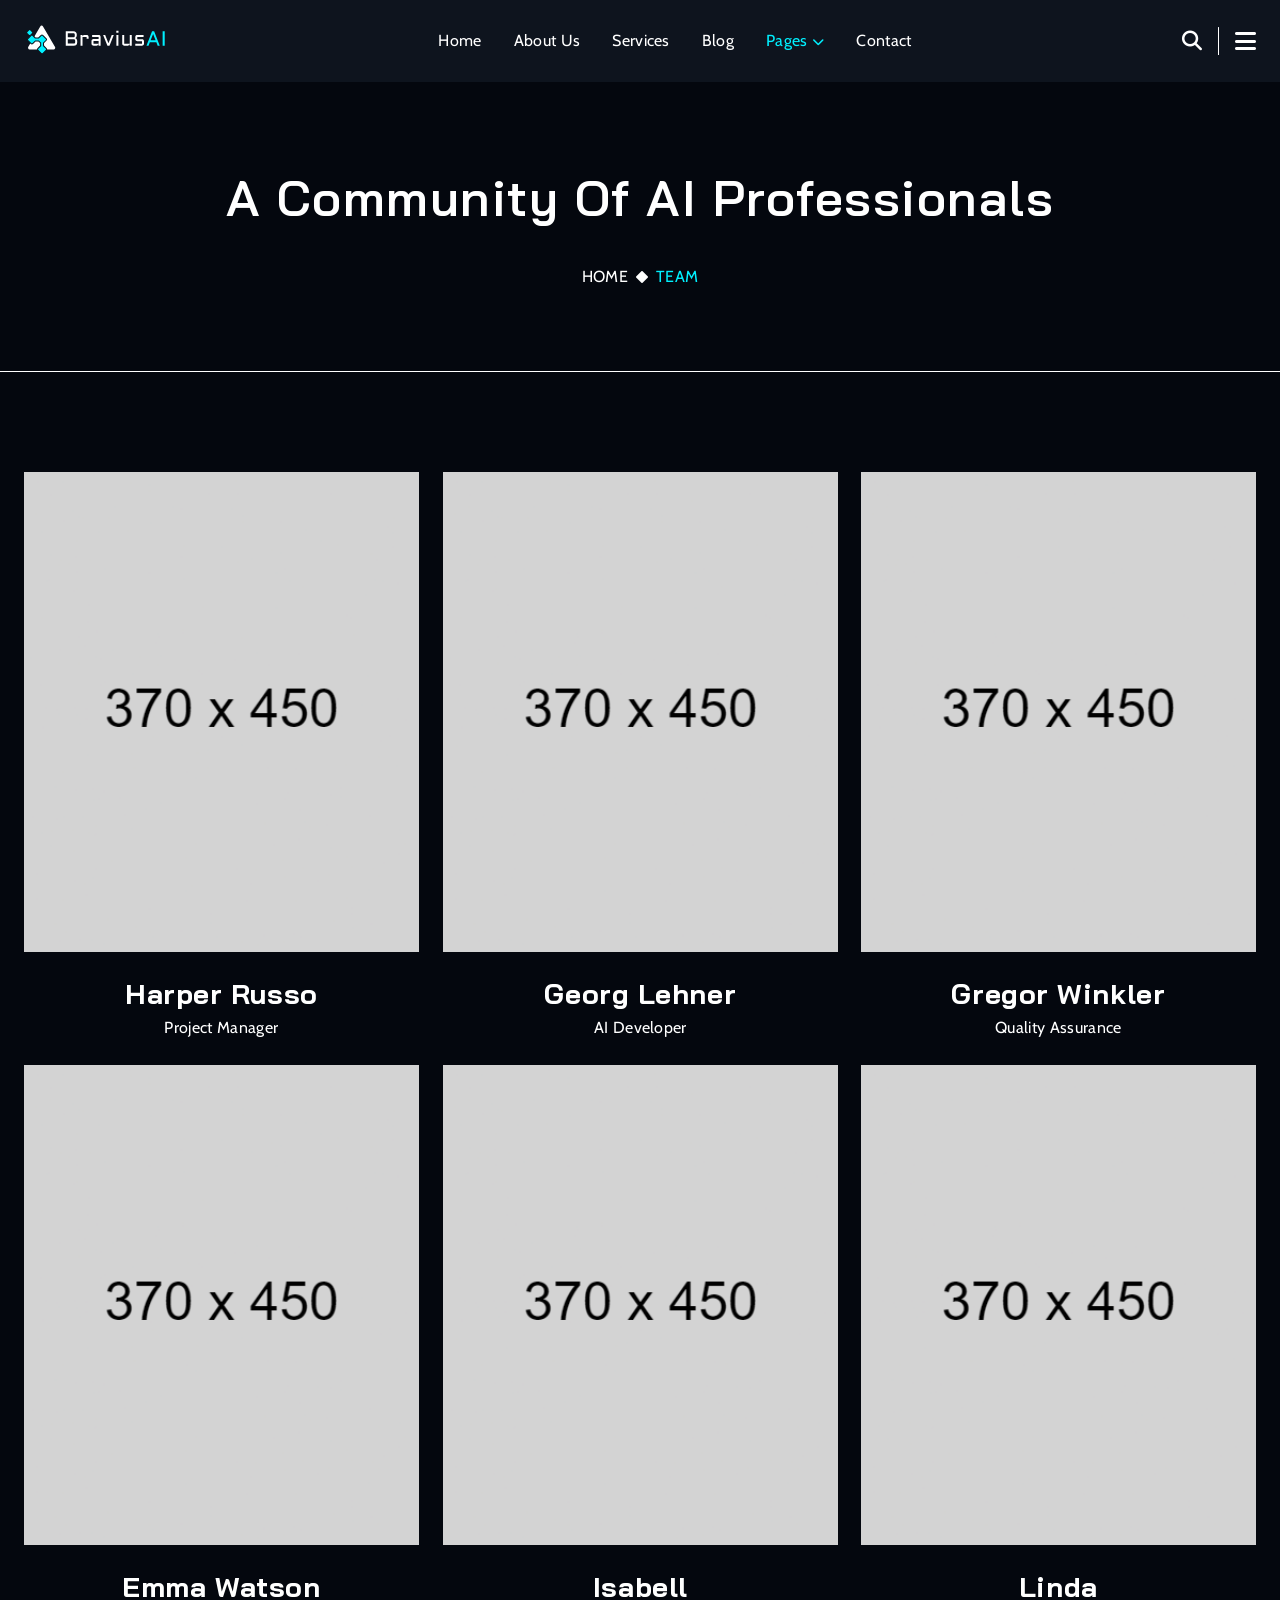
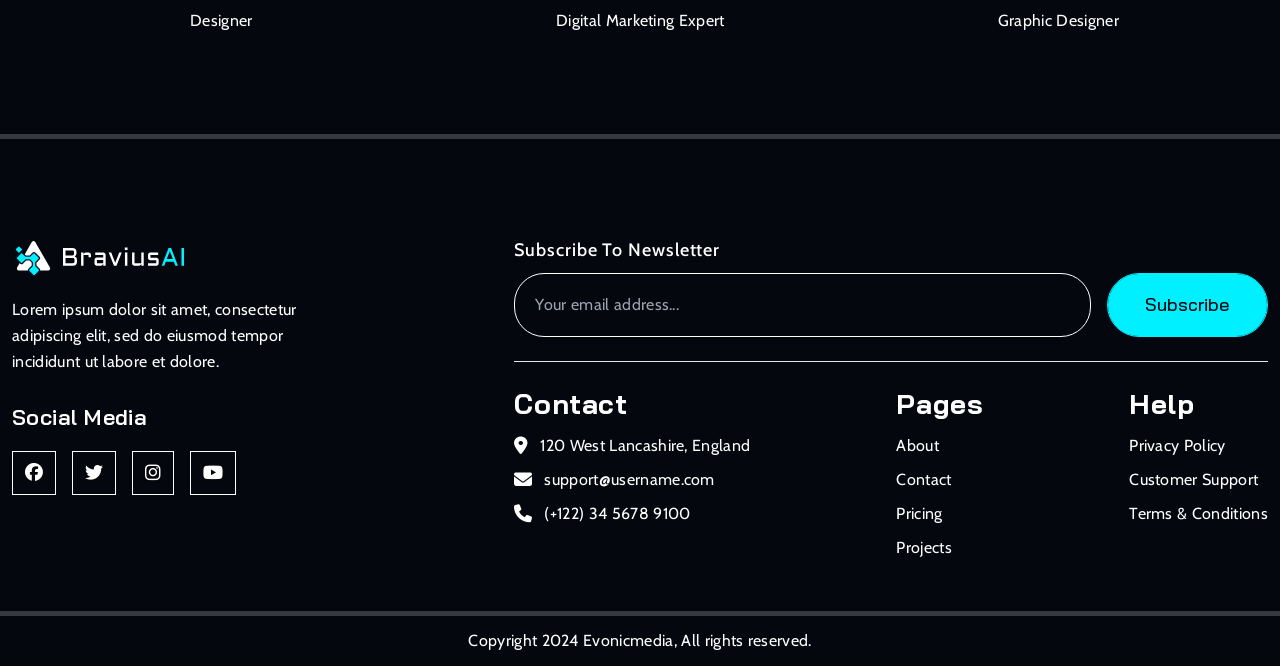
<file: html/Team.html>
<!DOCTYPE html>
<html lang="zxx">

<head>
    <meta charset="UTF-8">
    <meta name="viewport" content="width=device-width, initial-scale=1.0">
    <meta name="keywords" content="BraviusAI - AI & Robotics HTML Template">
    <meta name="robots" content="INDEX,FOLLOW">
    <title>Team - BraviusAI</title>
    <!-- Favicons  -->
    <link rel="icon" type="image/png" sizes="32x32" href="assets/images/favicon.svg">
    <!-- default sheet of css -->
    <link rel="stylesheet" href="assets/css/output.css">
    <!-- fonts awsome icon link  -->
    <link rel="stylesheet" href="assets/font-awesome-lib/icon/all.min.css">
    <!-- animation of css -->
    <link rel="stylesheet" href="assets/css/aos.css">
</head>

<body>

    <!-- 1.1. Header  -->
    <header class="bg-background-blurBg text-white absolute top-0 w-full z-50">
        <div class="container mx-auto flex justify-between items-center py-6 px-6" data-aos="fade-down">
            <figure class="flex items-center">
                <a href="index.html">
                    <img class="w-36" src="assets/images/logo/logo.svg" alt="logo">
                </a>
            </figure>
            <nav class="hidden lg:flex space-x-8">
                <a class="p linkhover" href="index.html">Home</a>
                <a class="p linkhover" href="About.html">About Us</a>
                <a class="p linkhover" href="Services.html">Services</a>
                <a class="p linkhover" href="Blog.html">Blog</a>
                <div class="relative dropdown">
                    <a class="cursor-pointer p pb-3 linkhover active">Pages <i
                            class="fa-solid fa-chevron-down text-xs"></i></a>
                    <div
                        class="absolute left-0 mt-2 w-48 text-primary bg-background-secondaryBg shadow-lg dropdown-menu py-3 px-2">
                        <a class="block px-4 py-2 linkhover p" href="Project.html">Project</a>
                        <a class="block px-4 py-2 linkhover p" href="Pricing.html">Pricing</a>
                        <a class="block px-4 py-2 linkhover p active" href="Team.html">Team</a>
                        <a class="block px-4 py-2 linkhover p" href="SinglePost.html">Single Post</a>
                        <a class="block px-4 py-2 linkhover p" href="ComingSoon.html">Coming Soon</a>
                        <a class="block px-4 py-2 linkhover p" href="Error.html">404</a>
                    </div>
                </div>
                <a class="p linkhover" href="Contact.html">Contact</a>
            </nav>
            <div class="hidden lg:flex items-center space-x-4">
                <i class="fas fa-search text-white cursor-pointer text-xl linkhover" onclick="toggleSearch()"></i>
                <hr class="w-px h-7 bg-white mx-4">
                <i class="fas fa-bars text-white cursor-pointer text-2xl linkhover" onclick="toggleMenu()"></i>
            </div>
            <div class="lg:hidden flex">
                <i class="fas fa-bars text-white cursor-pointer text-2xl linkhover" onclick="toggleAside()"></i>
            </div>
        </div>
        <aside
            class="lg:hidden fixed inset-0 bg-background-primaryBg text-white transform translate-x-full transition-transform duration-300 overflow-y-scroll aside-menu z-50"
            id="asideMenu">
            <div class="p-4">
                <div class="flex justify-between items-center">
                    <figure> <img src="assets/images/logo/logo.svg" class="w-32 pt-3 pb-7" alt="logo"></figure>
                    <button class="absolute top-4 right-4 text-gray-500 hover:text-gray-700" onclick="toggleAside()">
                        <i class="fas fa-times text-3xl text-white linkhover"></i>
                    </button>
                </div>
                <nav class="flex flex-col space-y-4">
                    <a class="p linkhover" href="index.html">Home</a>
                    <a class="p linkhover" href="About.html">About Us</a>
                    <a class="p linkhover" href="Services.html">Services</a>
                    <a class="p linkhover" href="Blog.html">Blog</a>
                    <a class="p linkhover" href="Contact.html">Contact</a>
                    <div class="relative aside-dropdown">
                        <a class="cursor-pointer p pb-3 linkhover active">Pages <i
                                class="fa-solid fa-chevron-down text-xs"></i></a>
                        <div class="left-0 mt-2 w-48 text-primary rounded-lg shadow-lg dropdown-menu bg-transparent">
                            <a class="block py-2 linkhover p" href="Project.html">Project</a>
                            <a class="block py-2 linkhover p" href="Pricing.html">Pricing</a>
                            <a class="block py-2 linkhover p active" href="Team.html">Team</a>
                            <a class="block py-2 linkhover p" href="SinglePost.html">Single Post</a>
                            <a class="block py-2 linkhover p" href="ComingSoon.html">Coming Soon</a>
                            <a class="block py-2 linkhover p" href="Error.html">404</a>
                        </div>
                    </div>
                </nav>
            </div>
        </aside>
        <div id="sideMenu"
            class="fixed top-0 right-0 pt-24 px-12 h-full bg-background-primaryBg text-white side-menu transform translate-x-full transition-transform duration-300 overflow-y-scroll z-50">
            <div class="p-4">
                <button class="absolute top-4 right-4 text-gray-500 hover:text-gray-700" onclick="toggleMenu()">
                    <i class="fas fa-times text-3xl text-white linkhover"></i>
                </button>
                <figure>
                    <img src="assets/images/logo/logo.svg" class="w-40" alt="logo">
                </figure>
                <p class="w-[min-content] min-w-96 py-10">
                    Lorem ipsum dolor sit amet, consectetur adipiscing elit, sed do eiusmod tempor
                    incididunt ut
                    labore
                    et dolore magna aliqua. Ut enim ad minim veniam, quis nostrud exercitation ullamco
                    laboris
                    nisi ut
                    aliquip ex ea commodo consequat.
                </p>
                <div class="flex flex-col gap-8">
                    <a href="#" class="flex gap-4 items-center linkhover">
                        <i class="fa-solid fa-location-dot"></i>
                        <h6>120 West Lancashire, England </h6>
                    </a>
                    <a href="#" class="flex gap-4 items-center linkhover">
                        <i class="fa-solid fa-envelope"></i>
                        <h6>support@username.com </h6>
                    </a>
                    <a href="#" class="flex gap-4 items-center linkhover">
                        <i class="fa-solid fa-phone"></i>
                        <h6>(+122) 34 5678 9100 </h6>
                    </a>
                </div>
                <div class="py-12 flex flex-col gap-6">
                    <h5>Get News & Updates</h5>
                    <form action="#"
                        class="w-full flex justify-between items-center bg-white rounded-[100px] ps-6 pe-1 py-2 text-secondary">
                        <input type="email" placeholder="Your email..." class="text-black placeholder:text-black p"
                            required name="sideMail" autocomplete="off">
                        <button
                            class="p-4 bg-secondary transition-all rounded-full h-11 w-11 flex justify-center items-center hover:text-white text-black"><i
                                class="fa-regular fa-paper-plane"></i></button>
                    </form>
                </div>
                <div class="flex gap-4 pb-4">
                    <a href="#"
                        class="p-3 flex justify-center items-center border-white border-[1px] border-solid text-white bg-background-primaryBg hover:bg-[#00F0FF] hover:text-black hover:border-[#00F0FF]">
                        <i class="fa-brands fa-facebook"></i>
                    </a>
                    <a href="#"
                        class="p-3 flex justify-center items-center border-white border-[1px] border-solid text-white bg-background-primaryBg hover:bg-[#00F0FF] hover:text-black hover:border-[#00F0FF]">
                        <i class="fa-brands fa-twitter"></i>
                    </a>
                    <a href="#"
                        class="p-3 flex justify-center items-center border-white border-[1px] border-solid text-white bg-background-primaryBg hover:bg-[#00F0FF] hover:text-black hover:border-[#00F0FF]">
                        <i class="fa-brands fa-instagram"></i>
                    </a>
                    <a href="#"
                        class="p-3 flex justify-center items-center border-white border-[1px] border-solid text-white bg-background-primaryBg hover:bg-[#00F0FF] hover:text-black hover:border-[#00F0FF]">
                        <i class="fa-brands fa-youtube"></i>
                    </a>

                </div>
            </div>
        </div>
        <div id="searchOverlay" class="fixed inset-0 bg-background-blurBg items-center justify-center search-overlay">
            <button class="absolute top-4 right-4 text-gray-500 hover:text-gray-700" onclick="toggleSearch()">
                <i class="fas fa-times text-3xl text-white linkhover"></i>
            </button>
            <div class="p-4 rounded-lg w-3/4 lg:w-2/3 relative">
                <form class="flex">
                    <input
                        class="w-full p-4 rounded-l-xl text-white bg-background-blurBg border border-solid border-secondary"
                        placeholder="Search..." type="text" required name="search" />
                    <button
                        class="bg-secondary hover:bg-background text-black hover:text-secondary p-4 rounded-r-lg transition-all border border-solid border-secondary">Search</button>
                </form>
            </div>
        </div>
    </header>
    <!-- End of 1.1. Header  -->
    <!-- 2.1. SubPage_Hero -->
    <section>
        <div
            class="container lg:pt-40 md:pt-36 pt-32 lg:pb-[80px] md:pb-[60px] pb-[45px] border-b-[1px] border-solid border-white text-center">
            <div class="flex flex-col items-center justify-center text-primary lg:gap-7 gap-5" data-aos="zoom-in-up">
                <h2>A Community Of AI Professionals</h2>
                <div class="flex items-center md:justify-start justify-center">
                    <a href="index.html" class="linkhover">
                        <p>HOME</p>
                    </a>
                    <i class="fa-solid fa-diamond text-xs p-2"></i>
                    <p class="text-secondary">TEAM</p>
                </div>
            </div>
        </div>
    </section>
    <!-- End of 2.1. SubPage_Hero -->
    <!-- 2.3. Team -->
    <section class="lg:py-[100px] md:py-[70px] py-[50px]">
        <div class="container">
            <div class="flex md:flex-row flex-col md:gap-x-0 gap-x-6 flex-wrap gap-y-6">
                <div class="md:w-1/3 px-3">
                    <div class="flex flex-col group h-full" data-aos="flip-left">
                        <div class="relative h-full">
                            <figure class="h-full">
                                <img class="w-full h-full" src="assets/images/team/teamMember_1.webp"
                                    alt="teamMember_1">
                            </figure>
                            <div
                                class="absolute inset-0 bg-gradient-to-t from-[#00F0FF66] to-[#00F0FF66] opacity-0 group-hover:opacity-100 transition-opacity duration-300">
                            </div>
                            <div
                                class="absolute lg:bottom-8 bottom-6 left-0 right-0 flex justify-center items-center opacity-0 group-hover:opacity-100 transition-opacity duration-300 lg:gap-4 gap-3">
                                <a href="#">
                                    <figure
                                        class="flex justify-center items-center lg:w-11 lg:h-11 w-9 h-9 bg-white rounded-full hover:bg-background-primaryBg text-background-primaryBg hover:text-secondary">
                                        <i class="fa-brands fa-facebook-f lg:text-lg text-sm"></i>
                                    </figure>
                                </a>
                                <a href="#">
                                    <figure
                                        class="flex justify-center items-center lg:w-11 lg:h-11 w-9 h-9 bg-white rounded-full hover:bg-background-primaryBg text-background-primaryBg hover:text-secondary">
                                        <i class="fa-brands fa-twitter lg:text-lg text-sm"></i>
                                    </figure>
                                </a>
                                <a href="#">
                                    <figure
                                        class="flex justify-center items-center lg:w-11 lg:h-11 w-9 h-9 bg-white rounded-full hover:bg-background-primaryBg text-background-primaryBg hover:text-secondary">
                                        <i class="fa-brands fa-instagram lg:text-lg text-sm"></i>
                                    </figure>
                                </a>
                            </div>
                        </div>
                        <div class="flex justify-center items-center gap-1 text-primary flex-col lg:pt-6 pt-4">
                            <h4>Harper Russo</h4>
                            <p>Project Manager</p>
                        </div>
                    </div>
                </div>
                <div class="md:w-1/3 px-3">
                    <div class="flex flex-col group h-full" data-aos="flip-left">
                        <div class="relative h-full">
                            <figure class="h-full">
                                <img class="w-full h-full" src="assets/images/team/teamMember_2.webp"
                                    alt="teamMember_2">
                            </figure>
                            <div
                                class="absolute inset-0 bg-gradient-to-t from-[#00F0FF66] to-[#00F0FF66] opacity-0 group-hover:opacity-100 transition-opacity duration-300">
                            </div>
                            <div
                                class="absolute lg:bottom-8 bottom-6 left-0 right-0 flex justify-center items-center opacity-0 group-hover:opacity-100 transition-opacity duration-300 lg:gap-4 gap-3">
                                <a href="#">
                                    <figure
                                        class="flex justify-center items-center lg:w-11 lg:h-11 w-9 h-9 bg-white rounded-full hover:bg-background-primaryBg text-background-primaryBg hover:text-secondary">
                                        <i class="fa-brands fa-facebook-f lg:text-lg text-sm"></i>
                                    </figure>
                                </a>
                                <a href="#">
                                    <figure
                                        class="flex justify-center items-center lg:w-11 lg:h-11 w-9 h-9 bg-white rounded-full hover:bg-background-primaryBg text-background-primaryBg hover:text-secondary">
                                        <i class="fa-brands fa-twitter lg:text-lg text-sm"></i>
                                    </figure>
                                </a>
                                <a href="#">
                                    <figure
                                        class="flex justify-center items-center lg:w-11 lg:h-11 w-9 h-9 bg-white rounded-full hover:bg-background-primaryBg text-background-primaryBg hover:text-secondary">
                                        <i class="fa-brands fa-instagram lg:text-lg text-sm"></i>
                                    </figure>
                                </a>
                            </div>
                        </div>
                        <div class="flex justify-center items-center gap-1 text-primary flex-col lg:pt-6 pt-4">
                            <h4>Georg Lehner</h4>
                            <p>AI Developer</p>
                        </div>
                    </div>
                </div>
                <div class="md:w-1/3 px-3">
                    <div class="flex flex-col group h-full" data-aos="flip-left">
                        <div class="relative h-full">
                            <figure class="h-full">
                                <img class="w-full h-full" src="assets/images/team/teamMember_3.webp"
                                    alt="teamMember_3">
                            </figure>
                            <div
                                class="absolute inset-0 bg-gradient-to-t from-[#00F0FF66] to-[#00F0FF66] opacity-0 group-hover:opacity-100 transition-opacity duration-300">
                            </div>
                            <div
                                class="absolute lg:bottom-8 bottom-6 left-0 right-0 flex justify-center items-center opacity-0 group-hover:opacity-100 transition-opacity duration-300 lg:gap-4 gap-3">
                                <a href="#">
                                    <figure
                                        class="flex justify-center items-center lg:w-11 lg:h-11 w-9 h-9 bg-white rounded-full hover:bg-background-primaryBg text-background-primaryBg hover:text-secondary">
                                        <i class="fa-brands fa-facebook-f lg:text-lg text-sm"></i>
                                    </figure>
                                </a>
                                <a href="#">
                                    <figure
                                        class="flex justify-center items-center lg:w-11 lg:h-11 w-9 h-9 bg-white rounded-full hover:bg-background-primaryBg text-background-primaryBg hover:text-secondary">
                                        <i class="fa-brands fa-twitter lg:text-lg text-sm"></i>
                                    </figure>
                                </a>
                                <a href="#">
                                    <figure
                                        class="flex justify-center items-center lg:w-11 lg:h-11 w-9 h-9 bg-white rounded-full hover:bg-background-primaryBg text-background-primaryBg hover:text-secondary">
                                        <i class="fa-brands fa-instagram lg:text-lg text-sm"></i>
                                    </figure>
                                </a>
                            </div>
                        </div>
                        <div class="flex justify-center items-center gap-1 text-primary flex-col lg:pt-6 pt-4">
                            <h4>Gregor Winkler</h4>
                            <p>Quality Assurance</p>
                        </div>
                    </div>
                </div>
                <div class="md:w-1/3 px-3">
                    <div class="flex flex-col group h-full" data-aos="flip-left">
                        <div class="relative h-full">
                            <figure class="h-full">
                                <img class="w-full h-full" src="assets/images/team/teamMember_4.webp"
                                    alt="teamMember_4">
                            </figure>
                            <div
                                class="absolute inset-0 bg-gradient-to-t from-[#00F0FF66] to-[#00F0FF66] opacity-0 group-hover:opacity-100 transition-opacity duration-300">
                            </div>
                            <div
                                class="absolute lg:bottom-8 bottom-6 left-0 right-0 flex justify-center items-center opacity-0 group-hover:opacity-100 transition-opacity duration-300 lg:gap-4 gap-3">
                                <a href="#">
                                    <figure
                                        class="flex justify-center items-center lg:w-11 lg:h-11 w-9 h-9 bg-white rounded-full hover:bg-background-primaryBg text-background-primaryBg hover:text-secondary">
                                        <i class="fa-brands fa-facebook-f lg:text-lg text-sm"></i>
                                    </figure>
                                </a>
                                <a href="#">
                                    <figure
                                        class="flex justify-center items-center lg:w-11 lg:h-11 w-9 h-9 bg-white rounded-full hover:bg-background-primaryBg text-background-primaryBg hover:text-secondary">
                                        <i class="fa-brands fa-twitter lg:text-lg text-sm"></i>
                                    </figure>
                                </a>
                                <a href="#">
                                    <figure
                                        class="flex justify-center items-center lg:w-11 lg:h-11 w-9 h-9 bg-white rounded-full hover:bg-background-primaryBg text-background-primaryBg hover:text-secondary">
                                        <i class="fa-brands fa-instagram lg:text-lg text-sm"></i>
                                    </figure>
                                </a>
                            </div>
                        </div>
                        <div class="flex justify-center items-center gap-1 text-primary flex-col lg:pt-6 pt-4">
                            <h4>Emma Watson</h4>
                            <p>Designer</p>
                        </div>
                    </div>
                </div>
                <div class="md:w-1/3 px-3">
                    <div class="flex flex-col group h-full" data-aos="flip-left">
                        <div class="relative h-full">
                            <figure class="h-full">
                                <img class="w-full h-full" src="assets/images/team/teamMember_5.webp"
                                    alt="teamMember_5">
                            </figure>
                            <div
                                class="absolute inset-0 bg-gradient-to-t from-[#00F0FF66] to-[#00F0FF66] opacity-0 group-hover:opacity-100 transition-opacity duration-300">
                            </div>
                            <div
                                class="absolute lg:bottom-8 bottom-6 left-0 right-0 flex justify-center items-center opacity-0 group-hover:opacity-100 transition-opacity duration-300 lg:gap-4 gap-3">
                                <a href="#">
                                    <figure
                                        class="flex justify-center items-center lg:w-11 lg:h-11 w-9 h-9 bg-white rounded-full hover:bg-background-primaryBg text-background-primaryBg hover:text-secondary">
                                        <i class="fa-brands fa-facebook-f lg:text-lg text-sm"></i>
                                    </figure>
                                </a>
                                <a href="#">
                                    <figure
                                        class="flex justify-center items-center lg:w-11 lg:h-11 w-9 h-9 bg-white rounded-full hover:bg-background-primaryBg text-background-primaryBg hover:text-secondary">
                                        <i class="fa-brands fa-twitter lg:text-lg text-sm"></i>
                                    </figure>
                                </a>
                                <a href="#">
                                    <figure
                                        class="flex justify-center items-center lg:w-11 lg:h-11 w-9 h-9 bg-white rounded-full hover:bg-background-primaryBg text-background-primaryBg hover:text-secondary">
                                        <i class="fa-brands fa-instagram lg:text-lg text-sm"></i>
                                    </figure>
                                </a>
                            </div>
                        </div>
                        <div class="flex justify-center items-center gap-1 text-primary flex-col lg:pt-6 pt-4">
                            <h4>Isabell</h4>
                            <p>Digital Marketing Expert</p>
                        </div>
                    </div>
                </div>
                <div class="md:w-1/3 px-3">
                    <div class="flex flex-col group h-full" data-aos="flip-left">
                        <div class="relative h-full">
                            <figure class="h-full">
                                <img class="w-full h-full" src="assets/images/team/teamMember_6.webp"
                                    alt="teamMember_6">
                            </figure>
                            <div
                                class="absolute inset-0 bg-gradient-to-t from-[#00F0FF66] to-[#00F0FF66] opacity-0 group-hover:opacity-100 transition-opacity duration-300">
                            </div>
                            <div
                                class="absolute lg:bottom-8 bottom-6 left-0 right-0 flex justify-center items-center opacity-0 group-hover:opacity-100 transition-opacity duration-300 lg:gap-4 gap-3">
                                <a href="#">
                                    <figure
                                        class="flex justify-center items-center lg:w-11 lg:h-11 w-9 h-9 bg-white rounded-full hover:bg-background-primaryBg text-background-primaryBg hover:text-secondary">
                                        <i class="fa-brands fa-facebook-f lg:text-lg text-sm"></i>
                                    </figure>
                                </a>
                                <a href="#">
                                    <figure
                                        class="flex justify-center items-center lg:w-11 lg:h-11 w-9 h-9 bg-white rounded-full hover:bg-background-primaryBg text-background-primaryBg hover:text-secondary">
                                        <i class="fa-brands fa-twitter lg:text-lg text-sm"></i>
                                    </figure>
                                </a>
                                <a href="#">
                                    <figure
                                        class="flex justify-center items-center lg:w-11 lg:h-11 w-9 h-9 bg-white rounded-full hover:bg-background-primaryBg text-background-primaryBg hover:text-secondary">
                                        <i class="fa-brands fa-instagram lg:text-lg text-sm"></i>
                                    </figure>
                                </a>
                            </div>
                        </div>
                        <div class="flex justify-center items-center gap-1 text-primary flex-col lg:pt-6 pt-4">
                            <h4>Linda</h4>
                            <p>Graphic Designer</p>
                        </div>
                    </div>
                </div>
            </div>
        </div>
    </section>
    <!-- End of 2.3. Team -->
    <!-- 1.13. Footer  -->
    <footer class="lg:pt-[100px] md:pt-[70px] pt-[50px] border-t-[5px] border-solid border-borderColor">
        <div class="container">
            <div class="flex md:flex-row flex-col gap-4 justify-between">
                <div
                    class="flex flex-col xl:w-1/4 md:w-[30%] text-primary md:items-start items-center md:text-start text-center">
                    <figure>
                        <img class="w-44" src="assets/images/logo/logo.svg" alt="logo">
                    </figure>
                    <p class="lg:py-4 py-3">Lorem ipsum dolor sit amet, consectetur adipiscing elit, sed do eiusmod
                        tempor incididunt ut
                        labore et dolore.</p>
                    <h5 class="pt-3 pb-5">Social Media</h5>
                    <div class="flex gap-4 pb-4">
                        <a href="#"
                            class="p-3 flex justify-center items-center border-white border-[1px] border-solid text-white bg-background-primaryBg hover:bg-[#00F0FF] hover:text-black hover:border-[#00F0FF]">
                            <i class="fa-brands fa-facebook"></i>
                        </a>
                        <a href="#"
                            class="p-3 flex justify-center items-center border-white border-[1px] border-solid text-white bg-background-primaryBg hover:bg-[#00F0FF] hover:text-black hover:border-[#00F0FF]">
                            <i class="fa-brands fa-twitter"></i>
                        </a>
                        <a href="#"
                            class="p-3 flex justify-center items-center border-white border-[1px] border-solid text-white bg-background-primaryBg hover:bg-[#00F0FF] hover:text-black hover:border-[#00F0FF]">
                            <i class="fa-brands fa-instagram"></i>
                        </a>
                        <a href="#"
                            class="p-3 flex justify-center items-center border-white border-[1px] border-solid text-white bg-background-primaryBg hover:bg-[#00F0FF] hover:text-black hover:border-[#00F0FF]">
                            <i class="fa-brands fa-youtube"></i>
                        </a>
                    </div>
                </div>
                <div class="flex flex-col lg:w-[60%] md:w-[65%]">
                    <div class="flex flex-col gap-3 w-full md:text-start text-center">
                        <h6 class="text-primary">Subscribe To Newsletter</h6>
                        <form class="flex lg:gap-4 gap-3 w-full md:flex-row flex-col">
                            <input type="email" placeholder="Your email address..."
                                class="rounded-[30px] text-primary border-[1px] border-solid border-primary bg-transparent py-3 px-5 p w-full"
                                required name="footerMail">
                            <button class="hover1">Subscribe</button>
                        </form>
                        <div id="footerModal"
                            class="fixed inset-0 items-center justify-center bg-black bg-opacity-50 hidden z-50 px-3">
                            <div class="bg-background-blurBg rounded-lg overflow-hidden shadow-lg w-full max-w-md p-6">
                                <img src="assets/images/icons/Confirmation_1.gif" alt="submitIcon" class="mx-auto w-24">
                                <div class="flex flex-col gap-3 items-center text-center mt-4 text-white">
                                    <h3 class="text-lg font-semibold">Response Submitted</h3>
                                    <h6 class="text-sm mt-2">Your details have been successfully submitted. Thanks!</h6>
                                </div>
                                <button id="closeFooterModal" class="hover1 mt-8 mx-auto">Close</button>
                            </div>
                        </div>
                    </div>
                    <hr class="text-primary my-6">
                    <div class="flex flex-row justify-between md:gap-3 gap-6 md:flex-nowrap flex-wrap">
                        <div class="flex flex-col gap-3">
                            <h4 class="text-primary">Contact</h4>
                            <ul class="flex gap-2 flex-col">
                                <li class="text-primary linkhover">
                                    <a href="#" class="flex gap-3 items-center ">
                                        <i class="fa-solid fa-location-dot"></i>
                                        <p>120 West Lancashire, England</p>
                                    </a>
                                </li>
                                <li class=" text-primary linkhover">
                                    <a href="#" class="flex gap-3 items-center">
                                        <i class="fa-solid fa-envelope"></i>
                                        <p>support@username.com</p>
                                    </a>
                                </li>
                                <li class="text-primary linkhover">
                                    <a href="#" class="flex gap-3 items-center">
                                        <i class="fa-solid fa-phone"></i>
                                        <p>(+122) 34 5678 9100</p>
                                    </a>
                                </li>
                            </ul>
                        </div>
                        <div class="flex flex-col gap-3">
                            <h4 class="text-primary">Pages</h4>
                            <ul class="flex flex-col gap-2">
                                <li class="text-primary linkhover">
                                    <a href="#" class="p">About</a>
                                </li>
                                <li class="text-primary linkhover">
                                    <a href="#" class="p">Contact</a>
                                </li>
                                <li class="text-primary linkhover">
                                    <a href="#" class="p">Pricing</a>
                                </li>
                                <li class="text-primary linkhover">
                                    <a href="#" class="p">Projects</a>
                                </li>
                            </ul>
                        </div>
                        <div class="flex flex-col gap-3">
                            <h4 class="text-primary">Help</h4>
                            <ul class="flex flex-col gap-2">
                                <li class="text-primary linkhover">
                                    <a href="#" class="p">Privacy Policy</a>
                                </li>
                                <li class="text-primary linkhover">
                                    <a href="#" class="p">Customer Support</a>
                                </li>
                                <li class="text-primary linkhover">
                                    <a href="#" class="p">Terms & Conditions</a>
                                </li>
                            </ul>
                        </div>
                    </div>
                </div>
            </div>
        </div>
        <div class="border-t-[5px] border-[#FFFFFF33] border-solid lg:mt-[50px] md:mt-[30px] mt-[20px]">
            <p class="lg:py-3 py-2 text-center text-primary">Copyright 2024 Evonicmedia, All rights reserved.</p>
        </div>
    </footer>
    <!-- End of 1.13. Footer  -->


    <!-- main javascript -->
    <script src="assets/js/custom.js"></script>
    <!-- aos animation of js -->
    <script src="assets/js/aos.js"></script>
    <script>
        AOS.init({
            duration: 1000,
            once: true,
        });
    </script>
</body>

</html>
</file>
<file: documentation/assets/css/elegantFont.css>
@font-face {
	font-family: 'ElegantIcons';
	src:url('../fonts/ElegantIcons.eot');
	src:url('../fonts/ElegantIcons.eot?#iefix') format('embedded-opentype'),
		url('../fonts/ElegantIcons.woff') format('woff'),
		url('../fonts/ElegantIcons.ttf') format('truetype'),
		url('../fonts/ElegantIcons.svg#ElegantIcons') format('svg');
	font-weight: normal;
	font-style: normal;
}

/* Use the following CSS code if you want to use data attributes for inserting your icons */
[data-icon]:before {
	font-family: 'ElegantIcons';
	content: attr(data-icon);
	speak: none;
	font-weight: normal;
	font-variant: normal;
	text-transform: none;
	line-height: 1;
	-webkit-font-smoothing: antialiased;
	-moz-osx-font-smoothing: grayscale;
}

/* Use the following CSS code if you want to have a class per icon */
/*
Instead of a list of all class selectors,
you can use the generic selector below, but it's slower:
[class*="your-class-prefix"] {
*/
.arrow_up, .arrow_down, .arrow_left, .arrow_right, .arrow_left-up, .arrow_right-up, .arrow_right-down, .arrow_left-down, .arrow-up-down, .arrow_up-down_alt, .arrow_left-right_alt, .arrow_left-right, .arrow_expand_alt2, .arrow_expand_alt, .arrow_condense, .arrow_expand, .arrow_move, .arrow_carrot-up, .arrow_carrot-down, .arrow_carrot-left, .arrow_carrot-right, .arrow_carrot-2up, .arrow_carrot-2down, .arrow_carrot-2left, .arrow_carrot-2right, .arrow_carrot-up_alt2, .arrow_carrot-down_alt2, .arrow_carrot-left_alt2, .arrow_carrot-right_alt2, .arrow_carrot-2up_alt2, .arrow_carrot-2down_alt2, .arrow_carrot-2left_alt2, .arrow_carrot-2right_alt2, .arrow_triangle-up, .arrow_triangle-down, .arrow_triangle-left, .arrow_triangle-right, .arrow_triangle-up_alt2, .arrow_triangle-down_alt2, .arrow_triangle-left_alt2, .arrow_triangle-right_alt2, .arrow_back, .icon_minus-06, .icon_plus, .icon_close, .icon_check, .icon_minus_alt2, .icon_plus_alt2, .icon_close_alt2, .icon_check_alt2, .icon_zoom-out_alt, .icon_zoom-in_alt, .icon_search, .icon_box-empty, .icon_box-selected, .icon_minus-box, .icon_plus-box, .icon_box-checked, .icon_circle-empty, .icon_circle-slelected, .icon_stop_alt2, .icon_stop, .icon_pause_alt2, .icon_pause, .icon_menu, .icon_menu-square_alt2, .icon_menu-circle_alt2, .icon_ul, .icon_ol, .icon_adjust-horiz, .icon_adjust-vert, .icon_document_alt, .icon_documents_alt, .icon_pencil, .icon_pencil-edit_alt, .icon_pencil-edit, .icon_folder-alt, .icon_folder-open_alt, .icon_folder-add_alt, .icon_info_alt, .icon_error-oct_alt, .icon_error-circle_alt, .icon_error-triangle_alt, .icon_question_alt2, .icon_question, .icon_comment_alt, .icon_chat_alt, .icon_vol-mute_alt, .icon_volume-low_alt, .icon_volume-high_alt, .icon_quotations, .icon_quotations_alt2, .icon_clock_alt, .icon_lock_alt, .icon_lock-open_alt, .icon_key_alt, .icon_cloud_alt, .icon_cloud-upload_alt, .icon_cloud-download_alt, .icon_image, .icon_images, .icon_lightbulb_alt, .icon_gift_alt, .icon_house_alt, .icon_genius, .icon_mobile, .icon_tablet, .icon_laptop, .icon_desktop, .icon_camera_alt, .icon_mail_alt, .icon_cone_alt, .icon_ribbon_alt, .icon_bag_alt, .icon_creditcard, .icon_cart_alt, .icon_paperclip, .icon_tag_alt, .icon_tags_alt, .icon_trash_alt, .icon_cursor_alt, .icon_mic_alt, .icon_compass_alt, .icon_pin_alt, .icon_pushpin_alt, .icon_map_alt, .icon_drawer_alt, .icon_toolbox_alt, .icon_book_alt, .icon_calendar, .icon_film, .icon_table, .icon_contacts_alt, .icon_headphones, .icon_lifesaver, .icon_piechart, .icon_refresh, .icon_link_alt, .icon_link, .icon_loading, .icon_blocked, .icon_archive_alt, .icon_heart_alt, .icon_star_alt, .icon_star-half_alt, .icon_star, .icon_star-half, .icon_tools, .icon_tool, .icon_cog, .icon_cogs, .arrow_up_alt, .arrow_down_alt, .arrow_left_alt, .arrow_right_alt, .arrow_left-up_alt, .arrow_right-up_alt, .arrow_right-down_alt, .arrow_left-down_alt, .arrow_condense_alt, .arrow_expand_alt3, .arrow_carrot_up_alt, .arrow_carrot-down_alt, .arrow_carrot-left_alt, .arrow_carrot-right_alt, .arrow_carrot-2up_alt, .arrow_carrot-2dwnn_alt, .arrow_carrot-2left_alt, .arrow_carrot-2right_alt, .arrow_triangle-up_alt, .arrow_triangle-down_alt, .arrow_triangle-left_alt, .arrow_triangle-right_alt, .icon_minus_alt, .icon_plus_alt, .icon_close_alt, .icon_check_alt, .icon_zoom-out, .icon_zoom-in, .icon_stop_alt, .icon_menu-square_alt, .icon_menu-circle_alt, .icon_document, .icon_documents, .icon_pencil_alt, .icon_folder, .icon_folder-open, .icon_folder-add, .icon_folder_upload, .icon_folder_download, .icon_info, .icon_error-circle, .icon_error-oct, .icon_error-triangle, .icon_question_alt, .icon_comment, .icon_chat, .icon_vol-mute, .icon_volume-low, .icon_volume-high, .icon_quotations_alt, .icon_clock, .icon_lock, .icon_lock-open, .icon_key, .icon_cloud, .icon_cloud-upload, .icon_cloud-download, .icon_lightbulb, .icon_gift, .icon_house, .icon_camera, .icon_mail, .icon_cone, .icon_ribbon, .icon_bag, .icon_cart, .icon_tag, .icon_tags, .icon_trash, .icon_cursor, .icon_mic, .icon_compass, .icon_pin, .icon_pushpin, .icon_map, .icon_drawer, .icon_toolbox, .icon_book, .icon_contacts, .icon_archive, .icon_heart, .icon_profile, .icon_group, .icon_grid-2x2, .icon_grid-3x3, .icon_music, .icon_pause_alt, .icon_phone, .icon_upload, .icon_download, .social_facebook, .social_twitter, .social_pinterest, .social_googleplus, .social_tumblr, .social_tumbleupon, .social_wordpress, .social_instagram, .social_dribbble, .social_vimeo, .social_linkedin, .social_rss, .social_deviantart, .social_share, .social_myspace, .social_skype, .social_youtube, .social_picassa, .social_googledrive, .social_flickr, .social_blogger, .social_spotify, .social_delicious, .social_facebook_circle, .social_twitter_circle, .social_pinterest_circle, .social_googleplus_circle, .social_tumblr_circle, .social_stumbleupon_circle, .social_wordpress_circle, .social_instagram_circle, .social_dribbble_circle, .social_vimeo_circle, .social_linkedin_circle, .social_rss_circle, .social_deviantart_circle, .social_share_circle, .social_myspace_circle, .social_skype_circle, .social_youtube_circle, .social_picassa_circle, .social_googledrive_alt2, .social_flickr_circle, .social_blogger_circle, .social_spotify_circle, .social_delicious_circle, .social_facebook_square, .social_twitter_square, .social_pinterest_square, .social_googleplus_square, .social_tumblr_square, .social_stumbleupon_square, .social_wordpress_square, .social_instagram_square, .social_dribbble_square, .social_vimeo_square, .social_linkedin_square, .social_rss_square, .social_deviantart_square, .social_share_square, .social_myspace_square, .social_skype_square, .social_youtube_square, .social_picassa_square, .social_googledrive_square, .social_flickr_square, .social_blogger_square, .social_spotify_square, .social_delicious_square, .icon_printer, .icon_calulator, .icon_building, .icon_floppy, .icon_drive, .icon_search-2, .icon_id, .icon_id-2, .icon_puzzle, .icon_like, .icon_dislike, .icon_mug, .icon_currency, .icon_wallet, .icon_pens, .icon_easel, .icon_flowchart, .icon_datareport, .icon_briefcase, .icon_shield, .icon_percent, .icon_globe, .icon_globe-2, .icon_target, .icon_hourglass, .icon_balance, .icon_rook, .icon_printer-alt, .icon_calculator_alt, .icon_building_alt, .icon_floppy_alt, .icon_drive_alt, .icon_search_alt, .icon_id_alt, .icon_id-2_alt, .icon_puzzle_alt, .icon_like_alt, .icon_dislike_alt, .icon_mug_alt, .icon_currency_alt, .icon_wallet_alt, .icon_pens_alt, .icon_easel_alt, .icon_flowchart_alt, .icon_datareport_alt, .icon_briefcase_alt, .icon_shield_alt, .icon_percent_alt, .icon_globe_alt, .icon_clipboard {
	font-family: 'ElegantIcons';
	speak: none;
	font-style: normal;
	font-weight: normal;
	font-variant: normal;
	text-transform: none;
	line-height: 1;
	-webkit-font-smoothing: antialiased;
}
.arrow_up:before {
	content: "\21";
}
.arrow_down:before {
	content: "\22";
}
.arrow_left:before {
	content: "\23";
}
.arrow_right:before {
	content: "\24";
}
.arrow_left-up:before {
	content: "\25";
}
.arrow_right-up:before {
	content: "\26";
}
.arrow_right-down:before {
	content: "\27";
}
.arrow_left-down:before {
	content: "\28";
}
.arrow-up-down:before {
	content: "\29";
}
.arrow_up-down_alt:before {
	content: "\2a";
}
.arrow_left-right_alt:before {
	content: "\2b";
}
.arrow_left-right:before {
	content: "\2c";
}
.arrow_expand_alt2:before {
	content: "\2d";
}
.arrow_expand_alt:before {
	content: "\2e";
}
.arrow_condense:before {
	content: "\2f";
}
.arrow_expand:before {
	content: "\30";
}
.arrow_move:before {
	content: "\31";
}
.arrow_carrot-up:before {
	content: "\32";
}
.arrow_carrot-down:before {
	content: "\33";
}
.arrow_carrot-left:before {
	content: "\34";
}
.arrow_carrot-right:before {
	content: "\35";
}
.arrow_carrot-2up:before {
	content: "\36";
}
.arrow_carrot-2down:before {
	content: "\37";
}
.arrow_carrot-2left:before {
	content: "\38";
}
.arrow_carrot-2right:before {
	content: "\39";
}
.arrow_carrot-up_alt2:before {
	content: "\3a";
}
.arrow_carrot-down_alt2:before {
	content: "\3b";
}
.arrow_carrot-left_alt2:before {
	content: "\3c";
}
.arrow_carrot-right_alt2:before {
	content: "\3d";
}
.arrow_carrot-2up_alt2:before {
	content: "\3e";
}
.arrow_carrot-2down_alt2:before {
	content: "\3f";
}
.arrow_carrot-2left_alt2:before {
	content: "\40";
}
.arrow_carrot-2right_alt2:before {
	content: "\41";
}
.arrow_triangle-up:before {
	content: "\42";
}
.arrow_triangle-down:before {
	content: "\43";
}
.arrow_triangle-left:before {
	content: "\44";
}
.arrow_triangle-right:before {
	content: "\45";
}
.arrow_triangle-up_alt2:before {
	content: "\46";
}
.arrow_triangle-down_alt2:before {
	content: "\47";
}
.arrow_triangle-left_alt2:before {
	content: "\48";
}
.arrow_triangle-right_alt2:before {
	content: "\49";
}
.arrow_back:before {
	content: "\4a";
}
.icon_minus-06:before {
	content: "\4b";
}
.icon_plus:before {
	content: "\4c";
}
.icon_close:before {
	content: "\4d";
}
.icon_check:before {
	content: "\4e";
}
.icon_minus_alt2:before {
	content: "\4f";
}
.icon_plus_alt2:before {
	content: "\50";
}
.icon_close_alt2:before {
	content: "\51";
}
.icon_check_alt2:before {
	content: "\52";
}
.icon_zoom-out_alt:before {
	content: "\53";
}
.icon_zoom-in_alt:before {
	content: "\54";
}
.icon_search:before {
	content: "\55";
}
.icon_box-empty:before {
	content: "\56";
}
.icon_box-selected:before {
	content: "\57";
}
.icon_minus-box:before {
	content: "\58";
}
.icon_plus-box:before {
	content: "\59";
}
.icon_box-checked:before {
	content: "\5a";
}
.icon_circle-empty:before {
	content: "\5b";
}
.icon_circle-slelected:before {
	content: "\5c";
}
.icon_stop_alt2:before {
	content: "\5d";
}
.icon_stop:before {
	content: "\5e";
}
.icon_pause_alt2:before {
	content: "\5f";
}
.icon_pause:before {
	content: "\60";
}
.icon_menu:before {
	content: "\61";
}
.icon_menu-square_alt2:before {
	content: "\62";
}
.icon_menu-circle_alt2:before {
	content: "\63";
}
.icon_ul:before {
	content: "\64";
}
.icon_ol:before {
	content: "\65";
}
.icon_adjust-horiz:before {
	content: "\66";
}
.icon_adjust-vert:before {
	content: "\67";
}
.icon_document_alt:before {
	content: "\68";
}
.icon_documents_alt:before {
	content: "\69";
}
.icon_pencil:before {
	content: "\6a";
}
.icon_pencil-edit_alt:before {
	content: "\6b";
}
.icon_pencil-edit:before {
	content: "\6c";
}
.icon_folder-alt:before {
	content: "\6d";
}
.icon_folder-open_alt:before {
	content: "\6e";
}
.icon_folder-add_alt:before {
	content: "\6f";
}
.icon_info_alt:before {
	content: "\70";
}
.icon_error-oct_alt:before {
	content: "\71";
}
.icon_error-circle_alt:before {
	content: "\72";
}
.icon_error-triangle_alt:before {
	content: "\73";
}
.icon_question_alt2:before {
	content: "\74";
}
.icon_question:before {
	content: "\75";
}
.icon_comment_alt:before {
	content: "\76";
}
.icon_chat_alt:before {
	content: "\77";
}
.icon_vol-mute_alt:before {
	content: "\78";
}
.icon_volume-low_alt:before {
	content: "\79";
}
.icon_volume-high_alt:before {
	content: "\7a";
}
.icon_quotations:before {
	content: "\7b";
}
.icon_quotations_alt2:before {
	content: "\7c";
}
.icon_clock_alt:before {
	content: "\7d";
}
.icon_lock_alt:before {
	content: "\7e";
}
.icon_lock-open_alt:before {
	content: "\e000";
}
.icon_key_alt:before {
	content: "\e001";
}
.icon_cloud_alt:before {
	content: "\e002";
}
.icon_cloud-upload_alt:before {
	content: "\e003";
}
.icon_cloud-download_alt:before {
	content: "\e004";
}
.icon_image:before {
	content: "\e005";
}
.icon_images:before {
	content: "\e006";
}
.icon_lightbulb_alt:before {
	content: "\e007";
}
.icon_gift_alt:before {
	content: "\e008";
}
.icon_house_alt:before {
	content: "\e009";
}
.icon_genius:before {
	content: "\e00a";
}
.icon_mobile:before {
	content: "\e00b";
}
.icon_tablet:before {
	content: "\e00c";
}
.icon_laptop:before {
	content: "\e00d";
}
.icon_desktop:before {
	content: "\e00e";
}
.icon_camera_alt:before {
	content: "\e00f";
}
.icon_mail_alt:before {
	content: "\e010";
}
.icon_cone_alt:before {
	content: "\e011";
}
.icon_ribbon_alt:before {
	content: "\e012";
}
.icon_bag_alt:before {
	content: "\e013";
}
.icon_creditcard:before {
	content: "\e014";
}
.icon_cart_alt:before {
	content: "\e015";
}
.icon_paperclip:before {
	content: "\e016";
}
.icon_tag_alt:before {
	content: "\e017";
}
.icon_tags_alt:before {
	content: "\e018";
}
.icon_trash_alt:before {
	content: "\e019";
}
.icon_cursor_alt:before {
	content: "\e01a";
}
.icon_mic_alt:before {
	content: "\e01b";
}
.icon_compass_alt:before {
	content: "\e01c";
}
.icon_pin_alt:before {
	content: "\e01d";
}
.icon_pushpin_alt:before {
	content: "\e01e";
}
.icon_map_alt:before {
	content: "\e01f";
}
.icon_drawer_alt:before {
	content: "\e020";
}
.icon_toolbox_alt:before {
	content: "\e021";
}
.icon_book_alt:before {
	content: "\e022";
}
.icon_calendar:before {
	content: "\e023";
}
.icon_film:before {
	content: "\e024";
}
.icon_table:before {
	content: "\e025";
}
.icon_contacts_alt:before {
	content: "\e026";
}
.icon_headphones:before {
	content: "\e027";
}
.icon_lifesaver:before {
	content: "\e028";
}
.icon_piechart:before {
	content: "\e029";
}
.icon_refresh:before {
	content: "\e02a";
}
.icon_link_alt:before {
	content: "\e02b";
}
.icon_link:before {
	content: "\e02c";
}
.icon_loading:before {
	content: "\e02d";
}
.icon_blocked:before {
	content: "\e02e";
}
.icon_archive_alt:before {
	content: "\e02f";
}
.icon_heart_alt:before {
	content: "\e030";
}
.icon_star_alt:before {
	content: "\e031";
}
.icon_star-half_alt:before {
	content: "\e032";
}
.icon_star:before {
	content: "\e033";
}
.icon_star-half:before {
	content: "\e034";
}
.icon_tools:before {
	content: "\e035";
}
.icon_tool:before {
	content: "\e036";
}
.icon_cog:before {
	content: "\e037";
}
.icon_cogs:before {
	content: "\e038";
}
.arrow_up_alt:before {
	content: "\e039";
}
.arrow_down_alt:before {
	content: "\e03a";
}
.arrow_left_alt:before {
	content: "\e03b";
}
.arrow_right_alt:before {
	content: "\e03c";
}
.arrow_left-up_alt:before {
	content: "\e03d";
}
.arrow_right-up_alt:before {
	content: "\e03e";
}
.arrow_right-down_alt:before {
	content: "\e03f";
}
.arrow_left-down_alt:before {
	content: "\e040";
}
.arrow_condense_alt:before {
	content: "\e041";
}
.arrow_expand_alt3:before {
	content: "\e042";
}
.arrow_carrot_up_alt:before {
	content: "\e043";
}
.arrow_carrot-down_alt:before {
	content: "\e044";
}
.arrow_carrot-left_alt:before {
	content: "\e045";
}
.arrow_carrot-right_alt:before {
	content: "\e046";
}
.arrow_carrot-2up_alt:before {
	content: "\e047";
}
.arrow_carrot-2dwnn_alt:before {
	content: "\e048";
}
.arrow_carrot-2left_alt:before {
	content: "\e049";
}
.arrow_carrot-2right_alt:before {
	content: "\e04a";
}
.arrow_triangle-up_alt:before {
	content: "\e04b";
}
.arrow_triangle-down_alt:before {
	content: "\e04c";
}
.arrow_triangle-left_alt:before {
	content: "\e04d";
}
.arrow_triangle-right_alt:before {
	content: "\e04e";
}
.icon_minus_alt:before {
	content: "\e04f";
}
.icon_plus_alt:before {
	content: "\e050";
}
.icon_close_alt:before {
	content: "\e051";
}
.icon_check_alt:before {
	content: "\e052";
}
.icon_zoom-out:before {
	content: "\e053";
}
.icon_zoom-in:before {
	content: "\e054";
}
.icon_stop_alt:before {
	content: "\e055";
}
.icon_menu-square_alt:before {
	content: "\e056";
}
.icon_menu-circle_alt:before {
	content: "\e057";
}
.icon_document:before {
	content: "\e058";
}
.icon_documents:before {
	content: "\e059";
}
.icon_pencil_alt:before {
	content: "\e05a";
}
.icon_folder:before {
	content: "\e05b";
}
.icon_folder-open:before {
	content: "\e05c";
}
.icon_folder-add:before {
	content: "\e05d";
}
.icon_folder_upload:before {
	content: "\e05e";
}
.icon_folder_download:before {
	content: "\e05f";
}
.icon_info:before {
	content: "\e060";
}
.icon_error-circle:before {
	content: "\e061";
}
.icon_error-oct:before {
	content: "\e062";
}
.icon_error-triangle:before {
	content: "\e063";
}
.icon_question_alt:before {
	content: "\e064";
}
.icon_comment:before {
	content: "\e065";
}
.icon_chat:before {
	content: "\e066";
}
.icon_vol-mute:before {
	content: "\e067";
}
.icon_volume-low:before {
	content: "\e068";
}
.icon_volume-high:before {
	content: "\e069";
}
.icon_quotations_alt:before {
	content: "\e06a";
}
.icon_clock:before {
	content: "\e06b";
}
.icon_lock:before {
	content: "\e06c";
}
.icon_lock-open:before {
	content: "\e06d";
}
.icon_key:before {
	content: "\e06e";
}
.icon_cloud:before {
	content: "\e06f";
}
.icon_cloud-upload:before {
	content: "\e070";
}
.icon_cloud-download:before {
	content: "\e071";
}
.icon_lightbulb:before {
	content: "\e072";
}
.icon_gift:before {
	content: "\e073";
}
.icon_house:before {
	content: "\e074";
}
.icon_camera:before {
	content: "\e075";
}
.icon_mail:before {
	content: "\e076";
}
.icon_cone:before {
	content: "\e077";
}
.icon_ribbon:before {
	content: "\e078";
}
.icon_bag:before {
	content: "\e079";
}
.icon_cart:before {
	content: "\e07a";
}
.icon_tag:before {
	content: "\e07b";
}
.icon_tags:before {
	content: "\e07c";
}
.icon_trash:before {
	content: "\e07d";
}
.icon_cursor:before {
	content: "\e07e";
}
.icon_mic:before {
	content: "\e07f";
}
.icon_compass:before {
	content: "\e080";
}
.icon_pin:before {
	content: "\e081";
}
.icon_pushpin:before {
	content: "\e082";
}
.icon_map:before {
	content: "\e083";
}
.icon_drawer:before {
	content: "\e084";
}
.icon_toolbox:before {
	content: "\e085";
}
.icon_book:before {
	content: "\e086";
}
.icon_contacts:before {
	content: "\e087";
}
.icon_archive:before {
	content: "\e088";
}
.icon_heart:before {
	content: "\e089";
}
.icon_profile:before {
	content: "\e08a";
}
.icon_group:before {
	content: "\e08b";
}
.icon_grid-2x2:before {
	content: "\e08c";
}
.icon_grid-3x3:before {
	content: "\e08d";
}
.icon_music:before {
	content: "\e08e";
}
.icon_pause_alt:before {
	content: "\e08f";
}
.icon_phone:before {
	content: "\e090";
}
.icon_upload:before {
	content: "\e091";
}
.icon_download:before {
	content: "\e092";
}
.social_facebook:before {
	content: "\e093";
}
.social_twitter:before {
	content: "\e094";
}
.social_pinterest:before {
	content: "\e095";
}
.social_googleplus:before {
	content: "\e096";
}
.social_tumblr:before {
	content: "\e097";
}
.social_tumbleupon:before {
	content: "\e098";
}
.social_wordpress:before {
	content: "\e099";
}
.social_instagram:before {
	content: "\e09a";
}
.social_dribbble:before {
	content: "\e09b";
}
.social_vimeo:before {
	content: "\e09c";
}
.social_linkedin:before {
	content: "\e09d";
}
.social_rss:before {
	content: "\e09e";
}
.social_deviantart:before {
	content: "\e09f";
}
.social_share:before {
	content: "\e0a0";
}
.social_myspace:before {
	content: "\e0a1";
}
.social_skype:before {
	content: "\e0a2";
}
.social_youtube:before {
	content: "\e0a3";
}
.social_picassa:before {
	content: "\e0a4";
}
.social_googledrive:before {
	content: "\e0a5";
}
.social_flickr:before {
	content: "\e0a6";
}
.social_blogger:before {
	content: "\e0a7";
}
.social_spotify:before {
	content: "\e0a8";
}
.social_delicious:before {
	content: "\e0a9";
}
.social_facebook_circle:before {
	content: "\e0aa";
}
.social_twitter_circle:before {
	content: "\e0ab";
}
.social_pinterest_circle:before {
	content: "\e0ac";
}
.social_googleplus_circle:before {
	content: "\e0ad";
}
.social_tumblr_circle:before {
	content: "\e0ae";
}
.social_stumbleupon_circle:before {
	content: "\e0af";
}
.social_wordpress_circle:before {
	content: "\e0b0";
}
.social_instagram_circle:before {
	content: "\e0b1";
}
.social_dribbble_circle:before {
	content: "\e0b2";
}
.social_vimeo_circle:before {
	content: "\e0b3";
}
.social_linkedin_circle:before {
	content: "\e0b4";
}
.social_rss_circle:before {
	content: "\e0b5";
}
.social_deviantart_circle:before {
	content: "\e0b6";
}
.social_share_circle:before {
	content: "\e0b7";
}
.social_myspace_circle:before {
	content: "\e0b8";
}
.social_skype_circle:before {
	content: "\e0b9";
}
.social_youtube_circle:before {
	content: "\e0ba";
}
.social_picassa_circle:before {
	content: "\e0bb";
}
.social_googledrive_alt2:before {
	content: "\e0bc";
}
.social_flickr_circle:before {
	content: "\e0bd";
}
.social_blogger_circle:before {
	content: "\e0be";
}
.social_spotify_circle:before {
	content: "\e0bf";
}
.social_delicious_circle:before {
	content: "\e0c0";
}
.social_facebook_square:before {
	content: "\e0c1";
}
.social_twitter_square:before {
	content: "\e0c2";
}
.social_pinterest_square:before {
	content: "\e0c3";
}
.social_googleplus_square:before {
	content: "\e0c4";
}
.social_tumblr_square:before {
	content: "\e0c5";
}
.social_stumbleupon_square:before {
	content: "\e0c6";
}
.social_wordpress_square:before {
	content: "\e0c7";
}
.social_instagram_square:before {
	content: "\e0c8";
}
.social_dribbble_square:before {
	content: "\e0c9";
}
.social_vimeo_square:before {
	content: "\e0ca";
}
.social_linkedin_square:before {
	content: "\e0cb";
}
.social_rss_square:before {
	content: "\e0cc";
}
.social_deviantart_square:before {
	content: "\e0cd";
}
.social_share_square:before {
	content: "\e0ce";
}
.social_myspace_square:before {
	content: "\e0cf";
}
.social_skype_square:before {
	content: "\e0d0";
}
.social_youtube_square:before {
	content: "\e0d1";
}
.social_picassa_square:before {
	content: "\e0d2";
}
.social_googledrive_square:before {
	content: "\e0d3";
}
.social_flickr_square:before {
	content: "\e0d4";
}
.social_blogger_square:before {
	content: "\e0d5";
}
.social_spotify_square:before {
	content: "\e0d6";
}
.social_delicious_square:before {
	content: "\e0d7";
}
.icon_printer:before {
	content: "\e103";
}
.icon_calulator:before {
	content: "\e0ee";
}
.icon_building:before {
	content: "\e0ef";
}
.icon_floppy:before {
	content: "\e0e8";
}
.icon_drive:before {
	content: "\e0ea";
}
.icon_search-2:before {
	content: "\e101";
}
.icon_id:before {
	content: "\e107";
}
.icon_id-2:before {
	content: "\e108";
}
.icon_puzzle:before {
	content: "\e102";
}
.icon_like:before {
	content: "\e106";
}
.icon_dislike:before {
	content: "\e0eb";
}
.icon_mug:before {
	content: "\e105";
}
.icon_currency:before {
	content: "\e0ed";
}
.icon_wallet:before {
	content: "\e100";
}
.icon_pens:before {
	content: "\e104";
}
.icon_easel:before {
	content: "\e0e9";
}
.icon_flowchart:before {
	content: "\e109";
}
.icon_datareport:before {
	content: "\e0ec";
}
.icon_briefcase:before {
	content: "\e0fe";
}
.icon_shield:before {
	content: "\e0f6";
}
.icon_percent:before {
	content: "\e0fb";
}
.icon_globe:before {
	content: "\e0e2";
}
.icon_globe-2:before {
	content: "\e0e3";
}
.icon_target:before {
	content: "\e0f5";
}
.icon_hourglass:before {
	content: "\e0e1";
}
.icon_balance:before {
	content: "\e0ff";
}
.icon_rook:before {
	content: "\e0f8";
}
.icon_printer-alt:before {
	content: "\e0fa";
}
.icon_calculator_alt:before {
	content: "\e0e7";
}
.icon_building_alt:before {
	content: "\e0fd";
}
.icon_floppy_alt:before {
	content: "\e0e4";
}
.icon_drive_alt:before {
	content: "\e0e5";
}
.icon_search_alt:before {
	content: "\e0f7";
}
.icon_id_alt:before {
	content: "\e0e0";
}
.icon_id-2_alt:before {
	content: "\e0fc";
}
.icon_puzzle_alt:before {
	content: "\e0f9";
}
.icon_like_alt:before {
	content: "\e0dd";
}
.icon_dislike_alt:before {
	content: "\e0f1";
}
.icon_mug_alt:before {
	content: "\e0dc";
}
.icon_currency_alt:before {
	content: "\e0f3";
}
.icon_wallet_alt:before {
	content: "\e0d8";
}
.icon_pens_alt:before {
	content: "\e0db";
}
.icon_easel_alt:before {
	content: "\e0f0";
}
.icon_flowchart_alt:before {
	content: "\e0df";
}
.icon_datareport_alt:before {
	content: "\e0f2";
}
.icon_briefcase_alt:before {
	content: "\e0f4";
}
.icon_shield_alt:before {
	content: "\e0d9";
}
.icon_percent_alt:before {
	content: "\e0da";
}
.icon_globe_alt:before {
	content: "\e0de";
}
.icon_clipboard:before {
	content: "\e0e6";
}


	.glyph {
		float: left;
		text-align: center;
		padding: .75em;
		margin: .4em 1.5em .75em 0;
		width: 6em;
text-shadow: none;
	}
        .glyph_big {
        font-size: 128px;
        color: #59c5dc;
        float: left;
        margin-right: 20px;
        }

        .glyph div { padding-bottom: 10px;}

	.glyph input {
		font-family: consolas, monospace;
		font-size: 12px;
		width: 100%;
		text-align: center;
		border: 0;
		box-shadow: 0 0 0 1px #ccc;
		padding: .2em;
                -moz-border-radius: 5px;
                -webkit-border-radius: 5px;
	}
	.centered {
		margin-left: auto;
		margin-right: auto;
	}
	.glyph .fs1 {
		font-size: 2em;
	}
</file>
<file: documentation/assets/css/style.css>
@import url("https://fonts.googleapis.com/css2?family=Hind:wght@300;400;500;600;700&display=swap");

:root {
        --primary-font: "Hind", sans-serif;
        --secondary-font: "Hind", sans-serif;
        --primary-color: #ff2c54;
        --theme-color: #161978;
        --action-color: #2974ff;
        --typo-dark: #333333;
        --typo-body: #666666;
        --typo-mid: #8a94a6;
        --typo-light: #a6aebc;
        --bg-light: #f8f9fb;

        --radius: 4px;
        --radius-big: 6px;
        --radius-small: 2px;
        --w-regular: 400;
        --w-medium: 500;
        --w-semi-bold: 600;
        --w-bold: 700;
        --w-extra-bold: 800;
}

html {
        font-size: 10px;
        margin: 0;
        padding: 0;
        overflow-x: hidden;
}

@media (max-width: 1199px) {
        html {
                font-size: 9px;
        }
}

@media (max-width: 991px) {
        html {
                font-size: 8px;
        }
}

body {
        position: relative;
        font-family: var(--primary-font);
        font-size: 16px;
        line-height: 1.7;
        margin: 0;
        padding: 0;
        color: var(--typo-body);
}

::selection {
        background: rgba(0, 0, 0, 0.7);
        color: #fff;
        text-shadow: none;
}

hr {
        display: block;
        height: 1px;
        border: 0;
        margin: 0;
        padding: 0;
}

audio,
canvas,
iframe,
img,
svg,
video {
        vertical-align: middle;
}

fieldset {
        border: 0;
        margin: 0;
        padding: 0;
}

textarea {
        resize: vertical;
}

a,
button {
        outline: none;
        -webkit-transition: all 0.5s;
        transition: all 0.5s;
}

a {
        color: var(--action-color);
        font-family: var(--secondary-font);
}

a:hover {
        color: var(--action-color);
        text-decoration: underline;
}

pre {
        display: block;
        padding: 9.5px;
        margin: 0 0 10px;
        font-size: 13px;
        line-height: 1.42857143;
        color: #333;
        word-break: break-all;
        word-wrap: break-word;
        background-color: #f5f5f5;
        border: 1px solid #ccc;
        border-radius: 4px;
}

* {
        -webkit-box-sizing: border-box;
        box-sizing: border-box;
}

@media (min-width: 1200px) {
        .container {
                max-width: 1500px;
        }
}

.container-fluid {
        padding: 0 4rem;
}

@media (max-width: 767px) {
        .container-fluid {
                padding: 0 2rem;
        }
}

figure {
        margin: 0;
        padding: 0;
        margin-bottom: 35px;
}

strong,
b {
        color: #1d2746;
}

@media (max-width: 991px) {
        figure img {
                width: 100%;
                height: auto;
        }
}

@media (max-width: 991px) {
        .section-gap {
                padding-top: 10rem;
                padding-bottom: 10rem;
        }
}

.object-fit__cover {
        -o-object-fit: cover;
        object-fit: cover;
}

.object-fit__contain {
        -o-object-fit: contain;
        object-fit: contain;
}

.visuallyhidden {
        border: 0;
        clip: rect(0 0 0 0);
        height: 1px;
        margin: -1px;
        overflow: hidden;
        padding: 0;
        position: absolute;
        width: 1px;
        white-space: nowrap;
}

.visuallyhidden.focusable:active,
.visuallyhidden.focusable:focus {
        clip: auto;
        height: auto;
        margin: 0;
        overflow: visible;
        position: static;
        width: auto;
        white-space: inherit;
}

.invisible {
        visibility: hidden;
}

.border-radius {
        border-radius: var(--radius);
}

.no-overflow {
        overflow: hidden;
}

.primary-bg-color {
        background-color: var(--primary-color);
}

.bg-white {
        background-color: #fff;
}

.radius {
        border-radius: var(--radius);
}

.radius-big {
        border-radius: var(--radius-big);
}

.grad-bg {
        background: -webkit-gradient(linear, left bottom, left top, from(#eaedf3), to(#fff));
        background: linear-gradient(0deg, #eaedf3 0%, #fff 100%);
}

.shadow-p1 {
        -webkit-box-shadow: 0 1px 1px 0 rgba(10, 31, 68, 0.08);
        box-shadow: 0 1px 1px 0 rgba(10, 31, 68, 0.08);
}

.shadow-p2 {
        -webkit-box-shadow: 0 3px 6px 0 rgba(10, 31, 68, 0.1);
        box-shadow: 0 3px 6px 0 rgba(10, 31, 68, 0.1);
}

.section-subtitle {
        font-size: 2rem;
        font-weight: var(--w-semi-bold);
}

.brand-logo {
        display: block;
}

@media print {

        *,
        *:before,
        *:after {
                background: transparent !important;
                -webkit-box-shadow: none !important;
                box-shadow: none !important;
                text-shadow: none !important;
        }

        a,
        a:visited {
                text-decoration: underline;
        }

        a [href]:after {
                content: "( " attr(href) ") ";
        }

        abbr [title]:after {
                content: "( " attr(title) ") ";
        }

        a [href^="# "]:after,
        a [href^="javascript: "]:after {
                content: " ";
        }

        pre {
                white-space: pre-wrap !important;
        }

        pre,
        blockquote {
                page-break-inside: avoid;
        }

        thead {
                display: table-header-group;
        }

        tr,
        img {
                page-break-inside: avoid;
        }

        p,
        h2,
        h3 {
                orphans: 3;
                widows: 3;
        }

        h2,
        h3 {
                page-break-after: avoid;
        }
}

h1,
h2,
h3,
h4,
h5,
h6 {
        font-family: var(--secondary-font);
        color: var(--typo-dark);
        font-weight: var(--w-bold);
        line-height: 1.5;
}

h1 {
        font-size: 4.4rem;
}

@media (max-width: 991px) {
        h1 {
                font-size: 3.2rem;
        }
}

h2 {
        font-size: 3.6rem;
}

@media (max-width: 991px) {
        h2 {
                font-size: 3rem;
        }
}

h3 {
        font-size: 2.4rem;
}

h4 {
        font-size: 2rem;
        font-weight: var(--w-bold);
}

h4.sml {
        font-size: 2.2rem;
}

h5 {
        font-size: 1.8rem;
        font-weight: var(--w-bold);
}

h6 {
        font-size: 1.6rem;
        font-weight: var(--w-semi-bold);
}

p {
        color: var(--typo-body);
}

@media (max-width: 991px) {
        p {
                font-size: 16px;
        }
}

.w-light {
        font-weight: var(--w-light);
}

.w-regular {
        font-weight: var(--w-regular);
}

.w-semi-bold {
        font-weight: var(--w-semi-bold);
}

.w-bold {
        font-weight: var(--w-bold);
}

.w-ex-bold {
        font-weight: var(--w-extra-bold);
}

.page-header {
        background-color: #131B26B2;
        height: 8rem;
        display: -webkit-box;
        display: -ms-flexbox;
        display: flex;
        -webkit-box-align: center;
        -ms-flex-align: center;
        align-items: center;
        width: 100%;
        margin-bottom: 33px;
        border-bottom: 1px solid #eee;
}

@media (max-width: 767px) {
        .page-header {
                height: auto;
        }
}

.page-nav img {
        width: 180px;
}

.page-nav {
        display: -webkit-box;
        display: -ms-flexbox;
        display: flex;
        -ms-flex-wrap: wrap;
        flex-wrap: wrap;
        -webkit-box-pack: justify;
        -ms-flex-pack: justify;
        justify-content: space-between;
}

@media (max-width: 767px) {
        .page-nav {
                display: block;
        }

        .page-nav .nav-brand {
                display: block;
                margin: 20px 0 20px;
                text-align: center;
        }
}

.nav-list {
        display: -webkit-box;
        display: -ms-flexbox;
        display: flex;
        -ms-flex-wrap: wrap;
        flex-wrap: wrap;
        -webkit-box-align: center;
        -ms-flex-align: center;
        align-items: center;
        margin-left: 40px;
}

.support-link {
        font-size: 14px;
        font-weight: var(--w-medium);
        color: var(--typo-body);
        text-transform: uppercase;
        text-decoration: none;
        margin-left: 3rem;
        margin-right: 30px;
}

.nav-list a:nth-of-type(1) {
        margin-left: 0;
}

.nav-list .toggle-navbar {
        font-size: 20px;
        line-height: 1;
        display: none;
}

@media (max-width: 1199px) {
        .nav-list .toggle-navbar {
                display: block;
                margin-left: 20px;
                font-size: 40px;
                margin-top: 12px;
        }
}

@media (max-width: 767px) {
        .nav-list {
                -webkit-box-pack: center;
                -ms-flex-pack: center;
                justify-content: center;
                margin: 10px 0 15px;
        }

        .nav-list a {
                font-size: 12px;
                margin-left: 2rem;
        }
}

.main-content {
        display: -webkit-box;
        display: -ms-flexbox;
        display: flex;
        -ms-flex-wrap: wrap;
        flex-wrap: wrap;
}

.sidebar-navigation {
        top: 114px;
        bottom: 0;
        width: 100%;
        overflow-x: hidden;
        -webkit-transition: all 0.5s;
        transition: all 0.5s;
}

@media (max-width: 1199px) {
        .sidebar-navigation {
                padding: 0 2rem 2rem 2rem;
        }
}

.sidebar-navigation.stick-to-top {
        top: 40px;
}

@media (max-width: 1199px) {
        .sidebar-navigation.stick-to-top {
                top: 0;
        }
}

@media (max-width: 1199px) {
        .sidebar-navigation {
                position: fixed;
                top: 0;
                bottom: 0;
                left: 0;
                width: 300px;
                -webkit-transform: translateX(-310px);
                transform: translateX(-310px);
                -webkit-transition: all 0.5s;
                transition: all 0.5s;
                z-index: 9999;
                -webkit-box-shadow: 3px 0 10px rgba(0, 0, 0, 0.1);
                box-shadow: 3px 0 10px rgba(0, 0, 0, 0.1);
                padding-top: 20px;
        }
}

.sidebar-navigation.show {
        -webkit-transform: translateX(0);
        transform: translateX(0);
}

@media (max-width: 767px) {
        .sidebar-navigation {
                width: 260px;
        }
}

.tmain-doc-nav {
        padding-left: 0;
        list-style: none;
        font-family: var(--secondary-font);
}

.tmain-doc-nav ol {
        padding-left: 2rem;
}

.tmain-doc-nav a {
        position: relative;
        display: block;
        background-size: 0px 1px;
        transition: 0.3s;
        background-repeat: no-repeat;
        padding: 16px 20px 14px;
        line-height: 1;
        font-size: 15px;
        color: #333;
        text-decoration: none;
        font-weight: 500;
        z-index: 99;
}

.tmain-doc-nav a:hover {
        color: #2974ff;
}

.tmain-doc-nav .icon {
        top: 4px;
        right: 0;
        line-height: 48px;
        font-size: 18px;
        position: absolute;
        color: #2974ff;
        transform: rotate(0deg);
        cursor: pointer;
        padding: 0 10px;
        z-index: 99;
}

.tmain-doc-nav.nav-sidebar .nav-item .icon i {
        display: inline-block;
}

.tmain-doc-nav.nav-sidebar .nav-item .icon i+i {
        display: none;
}

.tmain-doc-nav.nav-sidebar .nav-item.active .icon i {
        display: none;
}

.tmain-doc-nav.nav-sidebar .nav-item.active .icon i+i {
        display: inline-block;
}

.sidebar-navigation ol {
        counter-reset: section;
        list-style-type: none;
        display: none;
}

.tmain-doc-nav li .submenu {
        list-style: none;
        background: #fff;
        position: relative;
        width: 100% !important;
        display: none;
        padding: 0;
        padding-left: 50px !important;
        padding-top: 12px;
        padding-bottom: 9px;
}

.tmain-doc-nav li .submenu::before {
        content: "";
        width: 2px;
        bottom: 15px;
        background: #edf1f3;
        position: absolute;
        top: 15px;
        left: 20px;
}

.tmain-doc-nav li .submenu .nav-item {
        list-style: number;
        padding-left: 0;
}

.tmain-doc-nav li .submenu .nav-item a {
        padding-left: 0;
        padding-top: 7px;
        padding-bottom: 7px;
}

.nav-sidebar .nav-item .dropdown_nav .nav-item {
        margin-top: 0;
        background: transparent;
        position: relative;
}

.docs-progress-bar {
        position: absolute;
        background: #deeaff;
        bottom: 0;
        left: 0;
        top: 0;
        max-height: 48px;
}

.nav-item {
        background: #f6f9fb;
        margin-bottom: 3px;
        position: relative;
}

.main {
        -webkit-box-flex: 1;
        -ms-flex: 1;
        flex: 1;
        max-width: 100%;
}

@media (max-width: 1199px) {
        .main {
                margin: 0px 0 0;
                padding: 0 15px;
        }
}

.section-1,
.section-2 {
        height: 2000px;
}

input,
textarea {
        width: 100%;
        padding: 0.8rem 2rem;
        background: #fff;
        border: 2px solid #eeecec;
        font-size: 16px;
        line-height: 30px;
        color: var(--typo-body);
}

.input-group {
        position: relative;
}

.input-group button {
        position: absolute;
        background: transparent;
        border: none;
        top: 0;
        right: 0;
        font-size: 16px;
        line-height: 34px;
        padding: 1.5rem 2rem;
        cursor: pointer;
        -webkit-transition: all 0.5s;
        transition: all 0.5s;
}

.input-group button i {
        font-weight: var(--w-medium);
        color: var(--typo-body);
        -webkit-transition: all 0.5s;
        transition: all 0.5s;
}

.input-group button:hover i {
        color: var(--primary-color);
}

.main h3 {
        margin-bottom: 1rem;
        margin-top: 0rem;
        -webkit-transition: color 0.5s;
        transition: color 0.5s;
        letter-spacing: 1px;
}

.main h4 {
        margin: 0 0 1.5rem;
}

.main p {
        margin-bottom: 2rem;
}

.main ul,
.main ol {
        margin: 0 0 2rem;
}

.filterable-wrapper img {
        margin-bottom: 10px;
        width: 100%;
        border: 1px solid #ddd;
        padding: 5px;
}

img {
        max-width: 100%;
        height: auto;
}

.page-footer {
        position: relative;
}

.page-footer p {
        color: #fff;
        margin: 0;
        font-weight: 600;
}

.page-footer a {
        color: #2974ff;
}

.page-footer a:hover {}

.nav {
        -webkit-box-orient: vertical;
        -webkit-box-direction: normal;
        -ms-flex-direction: column;
        flex-direction: column;
}

@media (max-width: 1199px) {
        .nav {
                display: block;
        }
}

@media (max-width: 1199px) {
        .main-content {
                padding-top: 1px;
                padding-bottom: 50px;
        }
}

section.active h3 {
        color: var(--action-color);
}

.sidebar-navigation ol {
        counter-reset: section;
        list-style-type: none;
}

.sidebar-navigation ol li a::before {
        counter-increment: section;
        content: counters(section, ". ") ". ";
}

.back-to-top {
        position: fixed;
        bottom: -6rem;
        right: -6rem;
        display: block;
        width: 4rem;
        line-height: 4rem;
        background: var(--action-color);
        color: #fff;
        text-align: center;
        text-decoration: none;
        border-radius: var(--radius);
        opacity: 0;
        -webkit-transform: scale(0.3);
        transform: scale(0.3);
        -webkit-box-shadow: 4px 4px 10px rgba(0, 0, 0, 0.5);
        box-shadow: 4px 4px 10px rgba(0, 0, 0, 0.5);
        z-index: 9;
        -webkit-transition: all 0.3s;
        transition: all 0.3s;
}

.back-to-top.show {
        bottom: 3rem;
        right: 3rem;
        opacity: 0.7;
        -webkit-transform: scale(1);
        transform: scale(1);
}

.back-to-top:hover {
        color: #fff;
        bottom: 3.2rem;
        opacity: 1;
}

li img {
        display: block;
        margin-top: 20px;
}

.btn-sm.primary-btn {
        border-color: var(--primary-color);
        color: var(--primary-color);
        display: inline-block;
        font-size: 1.4rem;
        padding: 1.2rem 3rem 1.1rem;
        position: relative;
        vertical-align: middle;
        z-index: 9;
        font-weight: 500;
        text-align: center;
        font-family: var(--primary-font);
        letter-spacing: 0.1rem;
        line-height: 2.1rem;
        border-radius: 0;
        border-width: 0.2rem;
        border-style: solid;
        transition: all 0.5s;
}

.btn-sm.primary-btn:hover {
        color: #fff;
}

.btn-sm.primary-btn:before {
        content: " ";
        width: 0;
        height: 100%;
        position: absolute;
        top: 0;
        right: 0;
        background-color: var(--primary-color);
        z-index: -1;
        transition: all 0.5s;
        color: #fff;
}

.btn-sm.primary-btn:hover:before,
.btn-sm.primary-btn:focus:before {
        width: 100%;
        right: auto;
        left: 0;
}

.main-content {
        padding-top: 0;
        padding-left: 40px;
}

.search-form {
        margin-bottom: 0;
}

.logo-wrapper {
        margin-bottom: 20px;
}

.main .image-no-100 img {
        width: inherit;
}

img.max-100 {
        max-width: 100%;
        width: auto;
}

.black-color {
        color: #222;
}

.sidebar-navigation h3 {
        color: #fff;
        font-size: 20px;
        margin-bottom: 25px;
        border-bottom: 1px solid #4b5091;
        background: #1d2746;
        padding: 15px;
        text-transform: capitalize;
        line-height: 1;
        padding-bottom: 12px;
        padding-left: 25px;
        border-radius: 0;
        font-weight: 600;
}

ul.item-details {
        background: #f6f6f6;
        padding: 40px;
        padding-top: 35px;
        list-style: none;
}

ul.item-details li {
        margin: 15px 0;
}

.e-btn {
        display: inline-block;
        height: 50px;
        line-height: 52px;
        text-align: center;
        padding: 0 25px;
        color: #ffffff;
        background: #2974ff;
        -webkit-border-radius: 0;
        -moz-border-radius: 4p0x0;
        border-radius: 0;
        font-weight: 500;
        text-transform: capitalize;
}

.e-btn:hover {
        color: #ffffff;
        -webkit-box-shadow: 0px 10px 24px 0px rgba(4, 23, 118, 0.3);
        -moz-box-shadow: 0px 10px 24px 0px rgba(4, 23, 118, 0.3);
        box-shadow: 0px 10px 24px 0px rgba(4, 23, 118, 0.3);
}

.steps-panel {
        box-shadow: 0 3px 6px 0 rgba(4, 73, 89, 0.02);
        border: 1px solid #e5ebef;
        margin-top: 10px;
        margin-bottom: 25px;
        border-radius: 2px;
}

.steps-panel .ordered-list {
        position: relative;
        list-style: none;
        padding-left: 20px;
        margin: 20px 0;
}

.steps-panel .ordered-list::before {
        content: "";
        position: absolute;
        left: 32px;
        top: 0;
        bottom: 0;
        width: 1px;
        background-color: #c4cdd5;
}

.steps-panel .ordered-list li {
        font-size: 16px;
        font-weight: 400;
        line-height: 25px;
        margin: 16px 0;
        position: relative;
        padding-left: 35px;
        counter-increment: a;
}

.steps-panel .ordered-list li::before {
        content: counter(a);
        position: absolute;
        color: #fff;
        height: 32px;
        width: 32px;
        border-radius: 50%;
        font-weight: 500;
        font-size: 12px;
        background-color: #2974ff;
        text-align: center;
        line-height: 23px;
        top: -4px;
        left: -4px;
        border: 5px solid #fff;
}

.direction_steps {
        display: inline-flex;
        align-items: center;
        flex-wrap: wrap;
}

.direction_step+.direction_step {
        margin-left: 28px;
}

.direction_step {
        padding: 0 8px;
        font-size: 13px;
        border-radius: 4px;
        background: #3b2e7c;
        color: #fff;
        position: relative;
        line-height: 23px;
        margin-bottom: 2px;
}

.direction_step+.direction_step::before {
        content: "$";
        font-family: eleganticons;
        position: absolute;
        left: -22px;
        color: #3b2e7c;
}

.code {
        list-style: none;
        border-left: 4px solid #2974ff;
        padding: 10px 0;
        background: #f6f9fb;
}

.code li {
        padding: 2px 18px;
        color: #222;
        background: #fff;
}

.code li:nth-child(2n + 0) {
        background-color: #f6f9fb;
}

.filterable-wrapper {
        margin-top: -10px;
}

.filterable-wrapper .section-main+.section-main {
        border-top: 1px solid #e8f0f1;
        padding-top: 60px;
        padding-bottom: 35px;
}

.notice-warning {
        background: #fefaed;
        border-color: #f6ba18;
}

.notice-warning i {
        color: #f6ba18;
        padding-top: 4px;
}

.notice {
        border-left: 10px solid #f6ba18;
        padding: 30px 40px;
        margin-bottom: 20px;
        margin-top: 0;
}

.notice i {
        font-size: 24px;
        margin-right: 25px;
}

.notice p {
        font-size: 16px;
        font-weight: 400;
        margin-bottom: 0;
        color: #6b707f;
}

.notice-danger {
        background: #ffeff0;
        border-color: #fa303e;
}

.notice-danger i {
        color: #fa303e;
}

.notice-success {
        background: #31b077;
        border-color: #377d5d;
}

.notice-success p,
.notice-success i,
.notice-success h5 {
        color: #fff;
}

.tp-footer {
        background-color: #141515;
        padding: 25px 0;
}

.social-footer a {
        color: #8d93a4;
        border: 2px solid #8d93a4;
        height: 40px;
        width: 40px;
        display: inline-block;
        text-align: center;
        line-height: 42px;
        border-radius: 50%;
        text-decoration: none;
}

.social-footer a:hover {
        color: #fff;
        border-color: #2974ff;
        background-color: #2974ff;
}

.tmain-doc-nav a img {
        width: 19px;
        display: inline-block;
        margin: 0;
        margin-right: 8px;
}

.article_list li a {
        color: #6b707f;
}

.tag_list li a i {
        margin-right: 15px;
        transform: translateY(2px);
        display: inline-block;
}

.message_alert {
        border: 1px solid #e5e9eb;
        border-radius: 4px;
        background: #fafcfd;
        padding: 32px 40px 30px;
        margin-bottom: 20px;
}

.alert-danger {
        background: #fff3f4;
        border-color: #fbadb3;
}

.message_alert i {
        font-size: 24px;
        color: #abb0c0;
        margin-right: 25px;
}

.alert-danger i,
.alert-danger h5 {
        color: #fa303e;
}

.single_list {
        list-style: none;
        box-shadow: 0 3px 6px 0 rgba(4, 73, 89, 0.02);
        border: 1px solid #e5ebef;
        padding: 20px;
        margin-top: 10px;
        margin-bottom: 25px;
        border-radius: 2px;
}

.single_list li {
        font-size: 14px;
        font-weight: 500;
        line-height: 22px;
        position: relative;
        padding-left: 20px;
}

.single_list li+li {
        margin-top: 15px;
}

.single_list li::before {
        content: "";
        width: 6px;
        height: 6px;
        border-radius: 50%;
        background: #2974ff;
        position: absolute;
        left: 0;
        top: 8px;
}
</file>
<file: documentation/assets/css/responsive.css>
/* Normal desktop :1200px. */
@media (min-width: 1200px) and (max-width: 1500px) {


}


/* Normal desktop :992px. */
@media (min-width: 992px) and (max-width: 1200px) {
    .main-content {
        padding-top: 0;
        padding-left: 0;
    }
    .main {
        margin: 0px 0 0;
        padding: 0 0;
    }
    .sidebar-navigation {
        width: 310px;
        background: #fff;
    }

}

 
/* Tablet desktop :768px. */
@media (min-width: 768px) and (max-width: 991px) {
    .main-content {
        padding-top: 0;
        padding-left: 0;
    }
    .main {
        margin: 0px 0 0;
        padding: 0 0;
    }
    .sidebar-navigation {
        width: 310px;
        background: #fff;
    }

}

 
/* small mobile :320px. */
@media (max-width: 767px) {
    .main-content {
        padding-top: 0;
        padding-left: 0;
    }
    .main {
        margin: 0px 0 0;
        padding: 0 0;
    }
    .sidebar-navigation {
        width: 310px;
        background: #fff;
    }
 
}
 
/* Large Mobile :480px. */
@media only screen and (min-width: 480px) and (max-width: 767px) {
.container {width:450px}
 
}
</file>
<file: html/assets/css/output.css>
@import url('https://fonts.googleapis.com/css2?family=Bai+Jamjuree:ital,wght@0,200;0,300;0,400;0,500;0,600;0,700;1,200;1,300;1,400;1,500;1,600;1,700&display=swap');

@import url('https://fonts.googleapis.com/css2?family=Cabin:ital,wght@0,400..700;1,400..700&display=swap');

/*
* ----------------------------------------------------------------------------------------
Author       : Evonicmedia
Template Name: BraviusAI – AI & Robotics
Version      :1.0                                         
* ----------------------------------------------------------------------------------------
*/

/*
* ----------------------------------------------------------------------------------------
* 01.IMPORT FONT FAMILY
* 02.ROOT CSS STYLE
* 03.RESET CSS STYLE
* 04.TYPOGRAPHY CSS STYLE
* 05.GLOBAL CSS STYLE
* 06.HEADER CSS STYLE
* 07.ACCORDIAN CSS STYLE

* ----------------------------------------------------------------------------------------
*/

/*
* ----------------------------------------------------------------------------------------
* 01.IMPORT FONT FAMILY
* ----------------------------------------------------------------------------------------
*/

/* == Bai Jamjuree == */

/* == Cabin == */

/*
* ----------------------------------------------------------------------------------------
* 02.ROOT CSS STYLE
* ----------------------------------------------------------------------------------------
*/

:root {
  /* Color variables */
  --primaryColor: #ffffff;
  --secondaryColor: #00F0FF;
  /* Background color variables */
  --background: #04070e;
  --secondary-background: #131B26;
  --dim-background: #0a0f18;
  --blur-bg: #131B26B2;
  --card-bg: #131B2666;
  /* Overlay */
  --overlay: #00F0FF66;
  /* Border color variables */
  --borderColor: #FFFFFF33;
  /* Font family variables */
  --font-main: "Bai Jamjuree", sans-serif;
  --font-secondary: "Cabin", sans-serif;
}

/*
* ----------------------------------------------------------------------------------------
* RESET CSS STYLE
* ----------------------------------------------------------------------------------------
*/

/*
* ----------------------------------------------------------------------------------------
* 04.TYPOGRAPHY CSS STYLE
* ----------------------------------------------------------------------------------------
*/

/*
* ----------------------------------------------------------------------------------------
* 05.GLOBAL CSS STYLE
* ----------------------------------------------------------------------------------------
*/

/*
* ----------------------------------------------------------------------------------------
* 06.HEADER CSS STYLE
* ----------------------------------------------------------------------------------------
*/

/*
* ----------------------------------------------------------------------------------------
* 07.ACCORDIAN CSS STYLE
* ----------------------------------------------------------------------------------------
*/

*, ::before, ::after{
  --tw-border-spacing-x: 0;
  --tw-border-spacing-y: 0;
  --tw-translate-x: 0;
  --tw-translate-y: 0;
  --tw-rotate: 0;
  --tw-skew-x: 0;
  --tw-skew-y: 0;
  --tw-scale-x: 1;
  --tw-scale-y: 1;
  --tw-pan-x:  ;
  --tw-pan-y:  ;
  --tw-pinch-zoom:  ;
  --tw-scroll-snap-strictness: proximity;
  --tw-gradient-from-position:  ;
  --tw-gradient-via-position:  ;
  --tw-gradient-to-position:  ;
  --tw-ordinal:  ;
  --tw-slashed-zero:  ;
  --tw-numeric-figure:  ;
  --tw-numeric-spacing:  ;
  --tw-numeric-fraction:  ;
  --tw-ring-inset:  ;
  --tw-ring-offset-width: 0px;
  --tw-ring-offset-color: #fff;
  --tw-ring-color: rgb(59 130 246 / 0.5);
  --tw-ring-offset-shadow: 0 0 #0000;
  --tw-ring-shadow: 0 0 #0000;
  --tw-shadow: 0 0 #0000;
  --tw-shadow-colored: 0 0 #0000;
  --tw-blur:  ;
  --tw-brightness:  ;
  --tw-contrast:  ;
  --tw-grayscale:  ;
  --tw-hue-rotate:  ;
  --tw-invert:  ;
  --tw-saturate:  ;
  --tw-sepia:  ;
  --tw-drop-shadow:  ;
  --tw-backdrop-blur:  ;
  --tw-backdrop-brightness:  ;
  --tw-backdrop-contrast:  ;
  --tw-backdrop-grayscale:  ;
  --tw-backdrop-hue-rotate:  ;
  --tw-backdrop-invert:  ;
  --tw-backdrop-opacity:  ;
  --tw-backdrop-saturate:  ;
  --tw-backdrop-sepia:  ;
  --tw-contain-size:  ;
  --tw-contain-layout:  ;
  --tw-contain-paint:  ;
  --tw-contain-style:  ;
}

::backdrop{
  --tw-border-spacing-x: 0;
  --tw-border-spacing-y: 0;
  --tw-translate-x: 0;
  --tw-translate-y: 0;
  --tw-rotate: 0;
  --tw-skew-x: 0;
  --tw-skew-y: 0;
  --tw-scale-x: 1;
  --tw-scale-y: 1;
  --tw-pan-x:  ;
  --tw-pan-y:  ;
  --tw-pinch-zoom:  ;
  --tw-scroll-snap-strictness: proximity;
  --tw-gradient-from-position:  ;
  --tw-gradient-via-position:  ;
  --tw-gradient-to-position:  ;
  --tw-ordinal:  ;
  --tw-slashed-zero:  ;
  --tw-numeric-figure:  ;
  --tw-numeric-spacing:  ;
  --tw-numeric-fraction:  ;
  --tw-ring-inset:  ;
  --tw-ring-offset-width: 0px;
  --tw-ring-offset-color: #fff;
  --tw-ring-color: rgb(59 130 246 / 0.5);
  --tw-ring-offset-shadow: 0 0 #0000;
  --tw-ring-shadow: 0 0 #0000;
  --tw-shadow: 0 0 #0000;
  --tw-shadow-colored: 0 0 #0000;
  --tw-blur:  ;
  --tw-brightness:  ;
  --tw-contrast:  ;
  --tw-grayscale:  ;
  --tw-hue-rotate:  ;
  --tw-invert:  ;
  --tw-saturate:  ;
  --tw-sepia:  ;
  --tw-drop-shadow:  ;
  --tw-backdrop-blur:  ;
  --tw-backdrop-brightness:  ;
  --tw-backdrop-contrast:  ;
  --tw-backdrop-grayscale:  ;
  --tw-backdrop-hue-rotate:  ;
  --tw-backdrop-invert:  ;
  --tw-backdrop-opacity:  ;
  --tw-backdrop-saturate:  ;
  --tw-backdrop-sepia:  ;
  --tw-contain-size:  ;
  --tw-contain-layout:  ;
  --tw-contain-paint:  ;
  --tw-contain-style:  ;
}

/*
! tailwindcss v3.4.13 | MIT License | https://tailwindcss.com
*/

/*
1. Prevent padding and border from affecting element width. (https://github.com/mozdevs/cssremedy/issues/4)
2. Allow adding a border to an element by just adding a border-width. (https://github.com/tailwindcss/tailwindcss/pull/116)
*/

*,
::before,
::after {
  box-sizing: border-box;
  /* 1 */
  border-width: 0;
  /* 2 */
  border-style: solid;
  /* 2 */
  border-color: #e5e7eb;
  /* 2 */
}

::before,
::after {
  --tw-content: '';
}

/*
1. Use a consistent sensible line-height in all browsers.
2. Prevent adjustments of font size after orientation changes in iOS.
3. Use a more readable tab size.
4. Use the user's configured `sans` font-family by default.
5. Use the user's configured `sans` font-feature-settings by default.
6. Use the user's configured `sans` font-variation-settings by default.
7. Disable tap highlights on iOS
*/

html,
:host {
  line-height: 1.5;
  /* 1 */
  -webkit-text-size-adjust: 100%;
  /* 2 */
  -moz-tab-size: 4;
  /* 3 */
  -o-tab-size: 4;
     tab-size: 4;
  /* 3 */
  font-family: ui-sans-serif, system-ui, sans-serif, "Apple Color Emoji", "Segoe UI Emoji", "Segoe UI Symbol", "Noto Color Emoji";
  /* 4 */
  font-feature-settings: normal;
  /* 5 */
  font-variation-settings: normal;
  /* 6 */
  -webkit-tap-highlight-color: transparent;
  /* 7 */
}

/*
1. Remove the margin in all browsers.
2. Inherit line-height from `html` so users can set them as a class directly on the `html` element.
*/

body {
  margin: 0;
  /* 1 */
  line-height: inherit;
  /* 2 */
}

/*
1. Add the correct height in Firefox.
2. Correct the inheritance of border color in Firefox. (https://bugzilla.mozilla.org/show_bug.cgi?id=190655)
3. Ensure horizontal rules are visible by default.
*/

hr {
  height: 0;
  /* 1 */
  color: inherit;
  /* 2 */
  border-top-width: 1px;
  /* 3 */
}

/*
Add the correct text decoration in Chrome, Edge, and Safari.
*/

abbr:where([title]) {
  -webkit-text-decoration: underline dotted;
          text-decoration: underline dotted;
}

/*
Remove the default font size and weight for headings.
*/

h1,
h2,
h3,
h4,
h5,
h6 {
  font-size: inherit;
  font-weight: inherit;
}

/*
Reset links to optimize for opt-in styling instead of opt-out.
*/

a {
  color: inherit;
  text-decoration: inherit;
}

/*
Add the correct font weight in Edge and Safari.
*/

b,
strong {
  font-weight: bolder;
}

/*
1. Use the user's configured `mono` font-family by default.
2. Use the user's configured `mono` font-feature-settings by default.
3. Use the user's configured `mono` font-variation-settings by default.
4. Correct the odd `em` font sizing in all browsers.
*/

code,
kbd,
samp,
pre {
  font-family: ui-monospace, SFMono-Regular, Menlo, Monaco, Consolas, "Liberation Mono", "Courier New", monospace;
  /* 1 */
  font-feature-settings: normal;
  /* 2 */
  font-variation-settings: normal;
  /* 3 */
  font-size: 1em;
  /* 4 */
}

/*
Add the correct font size in all browsers.
*/

small {
  font-size: 80%;
}

/*
Prevent `sub` and `sup` elements from affecting the line height in all browsers.
*/

sub,
sup {
  font-size: 75%;
  line-height: 0;
  position: relative;
  vertical-align: baseline;
}

sub {
  bottom: -0.25em;
}

sup {
  top: -0.5em;
}

/*
1. Remove text indentation from table contents in Chrome and Safari. (https://bugs.chromium.org/p/chromium/issues/detail?id=999088, https://bugs.webkit.org/show_bug.cgi?id=201297)
2. Correct table border color inheritance in all Chrome and Safari. (https://bugs.chromium.org/p/chromium/issues/detail?id=935729, https://bugs.webkit.org/show_bug.cgi?id=195016)
3. Remove gaps between table borders by default.
*/

table {
  text-indent: 0;
  /* 1 */
  border-color: inherit;
  /* 2 */
  border-collapse: collapse;
  /* 3 */
}

/*
1. Change the font styles in all browsers.
2. Remove the margin in Firefox and Safari.
3. Remove default padding in all browsers.
*/

button,
input,
optgroup,
select,
textarea {
  font-family: inherit;
  /* 1 */
  font-feature-settings: inherit;
  /* 1 */
  font-variation-settings: inherit;
  /* 1 */
  font-size: 100%;
  /* 1 */
  font-weight: inherit;
  /* 1 */
  line-height: inherit;
  /* 1 */
  letter-spacing: inherit;
  /* 1 */
  color: inherit;
  /* 1 */
  margin: 0;
  /* 2 */
  padding: 0;
  /* 3 */
}

/*
Remove the inheritance of text transform in Edge and Firefox.
*/

button,
select {
  text-transform: none;
}

/*
1. Correct the inability to style clickable types in iOS and Safari.
2. Remove default button styles.
*/

button,
input:where([type='button']),
input:where([type='reset']),
input:where([type='submit']) {
  -webkit-appearance: button;
  /* 1 */
  background-color: transparent;
  /* 2 */
  background-image: none;
  /* 2 */
}

/*
Use the modern Firefox focus style for all focusable elements.
*/

:-moz-focusring {
  outline: auto;
}

/*
Remove the additional `:invalid` styles in Firefox. (https://github.com/mozilla/gecko-dev/blob/2f9eacd9d3d995c937b4251a5557d95d494c9be1/layout/style/res/forms.css#L728-L737)
*/

:-moz-ui-invalid {
  box-shadow: none;
}

/*
Add the correct vertical alignment in Chrome and Firefox.
*/

progress {
  vertical-align: baseline;
}

/*
Correct the cursor style of increment and decrement buttons in Safari.
*/

::-webkit-inner-spin-button,
::-webkit-outer-spin-button {
  height: auto;
}

/*
1. Correct the odd appearance in Chrome and Safari.
2. Correct the outline style in Safari.
*/

[type='search'] {
  -webkit-appearance: textfield;
  /* 1 */
  outline-offset: -2px;
  /* 2 */
}

/*
Remove the inner padding in Chrome and Safari on macOS.
*/

::-webkit-search-decoration {
  -webkit-appearance: none;
}

/*
1. Correct the inability to style clickable types in iOS and Safari.
2. Change font properties to `inherit` in Safari.
*/

::-webkit-file-upload-button {
  -webkit-appearance: button;
  /* 1 */
  font: inherit;
  /* 2 */
}

/*
Add the correct display in Chrome and Safari.
*/

summary {
  display: list-item;
}

/*
Removes the default spacing and border for appropriate elements.
*/

blockquote,
dl,
dd,
h1,
h2,
h3,
h4,
h5,
h6,
hr,
figure,
p,
pre {
  margin: 0;
}

fieldset {
  margin: 0;
  padding: 0;
}

legend {
  padding: 0;
}

ol,
ul,
menu {
  list-style: none;
  margin: 0;
  padding: 0;
}

/*
Reset default styling for dialogs.
*/

dialog {
  padding: 0;
}

/*
Prevent resizing textareas horizontally by default.
*/

textarea {
  resize: vertical;
}

/*
1. Reset the default placeholder opacity in Firefox. (https://github.com/tailwindlabs/tailwindcss/issues/3300)
2. Set the default placeholder color to the user's configured gray 400 color.
*/

input::-moz-placeholder, textarea::-moz-placeholder {
  opacity: 1;
  /* 1 */
  color: #9ca3af;
  /* 2 */
}

input::placeholder,
textarea::placeholder {
  opacity: 1;
  /* 1 */
  color: #9ca3af;
  /* 2 */
}

/*
Set the default cursor for buttons.
*/

button,
[role="button"] {
  cursor: pointer;
}

/*
Make sure disabled buttons don't get the pointer cursor.
*/

:disabled {
  cursor: default;
}

/*
1. Make replaced elements `display: block` by default. (https://github.com/mozdevs/cssremedy/issues/14)
2. Add `vertical-align: middle` to align replaced elements more sensibly by default. (https://github.com/jensimmons/cssremedy/issues/14#issuecomment-634934210)
   This can trigger a poorly considered lint error in some tools but is included by design.
*/

img,
svg,
video,
canvas,
audio,
iframe,
embed,
object {
  display: block;
  /* 1 */
  vertical-align: middle;
  /* 2 */
}

/*
Constrain images and videos to the parent width and preserve their intrinsic aspect ratio. (https://github.com/mozdevs/cssremedy/issues/14)
*/

img,
video {
  max-width: 100%;
  height: auto;
}

/* Make elements with the HTML hidden attribute stay hidden by default */

[hidden] {
  display: none;
}

html,
    body,
    div,
    span,
    applet,
    object,
    iframe,
    h1,
    h2,
    h3,
    h4,
    h5,
    h6,
    a,
    p,
    blockquote,
    pre,
    abbr,
    acronym,
    address,
    big,
    cite,
    code,
    del,
    dfn,
    em,
    img,
    ins,
    kbd,
    q,
    s,
    samp,
    small,
    strike,
    strong,
    sub,
    sup,
    tt,
    var,
    b,
    u,
    i,
    center,
    dl,
    dt,
    dd,
    ol,
    ul,
    li,
    fieldset,
    form,
    label,
    legend,
    table,
    caption,
    tbody,
    tfoot,
    thead,
    tr,
    th,
    td,
    article,
    aside,
    canvas,
    details,
    embed,
    figure,
    figcaption,
    footer,
    header,
    hgroup,
    menu,
    nav,
    output,
    ruby,
    section,
    summary,
    time,
    mark,
    audio,
    video {
  margin: 0;
  padding: 0;
  border: 0;
  font-size: 100%;
}

html,
    body {
  height: 100%;
  font-size: 100%;
  line-height: 1.5;
}

img,
    picture,
    video,
    canvas,
    svg {
  display: block;
  max-width: 100%;
}

input,
    button,
    textarea,
    select {
  font: inherit;
}

a {
  text-decoration: none;
  color: inherit;
}

table {
  border-collapse: collapse;
  border-spacing: 0;
}

article,
    aside,
    details,
    figcaption,
    figure,
    footer,
    header,
    hgroup,
    menu,
    nav,
    section {
  display: block;
}

body {
  font-family: var(--font-main), sans-serif;
  line-height: 1;
  background: #04070e;
}

ol,
    ul {
  list-style: none;
}

blockquote,
    q {
  quotes: none;
}

blockquote:before,
    blockquote:after,
    q:before,
    q:after {
  content: "";
}

input:focus,
    button:focus {
  outline: none;
}

table {
  border-collapse: collapse;
  border-spacing: 0;
}

select {
  -webkit-user-select: none;
  -moz-user-select: none;
  user-select: none;
}

input:-webkit-autofill,
    input:-webkit-autofill:hover,
    input:-webkit-autofill:focus,
    input:-webkit-autofill:active {
  background-color: #ffffff;
  -webkit-text-fill-color: #ffffff;
  -webkit-box-shadow: 0 0 0px 1000px transparent inset;
  -webkit-transition: background-color 5000s ease-in-out 0s;
  transition: background-color 5000s ease-in-out 0s;
}

input[type="number"]::-webkit-inner-spin-button,
    input[type="number"]::-webkit-outer-spin-button {
  -webkit-appearance: none;
  margin: 0;
}

select::-ms-expand {
  display: none;
}

label {
  font-weight: normal;
}

iframe {
  width: 100%;
}

.container {
  overflow-y: visible !important;
  width: 100%;
  margin-right: auto;
  margin-left: auto;
  padding-right: 12px;
  padding-left: 12px;
}

@media (min-width: 480px){
  .container{
    max-width: 480px;
  }
}

@media (min-width: 640px){
  .container{
    max-width: 640px;
  }
}

@media (min-width: 768px){
  .container{
    max-width: 768px;
  }
}

@media (min-width: 1024px){
  .container{
    max-width: 1024px;
  }
}

@media (min-width: 1280px){
  .container{
    max-width: 1280px;
  }
}

h1,
    .h1 {
  font-size: 75px;
  line-height: 75px;
  font-weight: 600;
  font-family: var(--font-main);
  letter-spacing: 0.03em;
}

h2,
    .h2 {
  font-size: 50px;
  line-height: 75px;
  font-weight: 600;
  font-family: var(--font-main);
  letter-spacing: 0.03em;
}

h3,
    .h3 {
  font-size: 40px;
  line-height: 60px;
  font-weight: 600;
  font-family: var(--font-main);
  letter-spacing: 0.03em;
}

h4,
    .h4 {
  font-size: 28px;
  line-height: 35px;
  font-weight: 700;
  font-family: var(--font-main);
  letter-spacing: 0.02em;
}

h5,
    .h5 {
  font-size: 22px;
  line-height: 28px;
  font-weight: 600;
  font-family: var(--font-main);
  letter-spacing: 0.02em;
}

h6,
    .h6 {
  font-size: 18px;
  line-height: 22px;
  font-weight: 500;
  font-family: var(--font-secondary);
  letter-spacing: 0.05em;
}

p,
    .p {
  font-size: 16px;
  line-height: 26px;
  font-weight: 400;
  font-family: var(--font-secondary);
  letter-spacing: 0.02em;
}

a,
    .a {
  font-size: 18px;
  line-height: 22px;
  font-weight: 500;
  text-decoration: none;
  font-family: var(--font-main);
}


    .\!a {
  font-size: 18px !important;
  line-height: 22px !important;
  font-weight: 500 !important;
  text-decoration: none !important;
  font-family: var(--font-main) !important;
}

button,
    .button {
  font-size: 18px;
  line-height: 22px;
  font-weight: 500;
  border: none;
  outline: none;
  font-family: var(--font-main);
}

@media screen and (max-width: 1023px) {
  h1,
        .h1 {
    font-size: 60px;
    line-height: 60px;
  }

  h2,
        .h2 {
    font-size: 40px;
    line-height: 60px;
  }

  h3,
        .h3 {
    font-size: 35px;
    line-height: 50px;
  }

  h4,
        .h4 {
    font-size: 24px;
    line-height: 30px;
  }

  h5,
        .h5 {
    font-size: 20px;
    line-height: 26px;
  }

  h6,
        .h6 {
    font-size: 16px;
    line-height: 20px;
  }

  p,
        .p {
    font-size: 14px;
    line-height: 24px;
  }

  a,
        .a {
    font-size: 16px;
    line-height: 20px;
  }

  button,
        .button {
    font-size: 16px;
    line-height: 20px;
  }

   {
    font-size: 14px !important;
    line-height: 24px !important;
  }

  
        .\!a {
    font-size: 16px !important;
    line-height: 20px !important;
  }

   {
    font-size: 16px !important;
    line-height: 20px !important;
  }
}

@media screen and (max-width: 767px) {
  h1,
        .h1 {
    font-size: 45px;
    line-height: 45px;
  }

  h2,
        .h2 {
    font-size: 35px;
    line-height: 50px;
  }

  h3,
        .h3 {
    font-size: 30px;
    line-height: 45px;
  }

  h4,
        .h4 {
    font-size: 20px;
    line-height: 25px;
  }

  h5,
        .h5 {
    font-size: 18px;
    line-height: 24px;
  }

  h6,
        .h6 {
    font-size: 14px;
    line-height: 18px;
  }

  a,
        .a {
    font-size: 14px;
    line-height: 18px;
  }

  button,
        .button {
    font-size: 14px;
    line-height: 18px;
  }

   {
    font-size: 14px !important;
    line-height: 18px !important;
  }

  
        .\!a {
    font-size: 14px !important;
    line-height: 18px !important;
  }

   {
    font-size: 14px !important;
    line-height: 18px !important;
  }
}

.hover1 {
  padding: 20px 48px;
  background-color: transparent;
  border-radius: 40px;
  position: relative;
  overflow: hidden;
  cursor: pointer;
  transition: 0.3s ease;
  border: 1px solid var(--secondaryColor);
  color: var(--background);
  z-index: 1;
  text-align: center;
  display: flex;
  justify-content: center;
  align-items: center;
  width: -moz-max-content;
  width: max-content;
}

.hover1::before,
    .hover1::after {
  content: "";
  display: block;
  width: 250%;
  height: 250%;
  transform: translate(-50%, -50%);
  position: absolute;
  border-radius: 50%;
  z-index: -1;
  background-color: var(--secondaryColor);
  transition: 0.4s ease;
}

.hover1::before {
  top: -16px;
  left: -16px;
}

.hover1::after {
  left: calc(100% + 16px);
  top: calc(100% + 16px);
}

.hover1:hover::before,
    .hover1:hover::after {
  height: 50px;
  width: 50px;
}

.hover1:hover {
  color: var(--primaryColor);
}

.hover1:active {
  filter: brightness(0.8);
}

.active,
    .linkhover:hover {
  color: var(--secondaryColor)
}

@media screen and (max-width: 767px) {
  .hover1 {
    padding: 14px 30px;
    width: 100%;
  }
}

.text-stroke {
  -webkit-text-stroke: 1px #ffffff;
  color: transparent;
}

.animate-paused {
  animation-play-state: paused;
}

.side-menu {
  transform: translateX(100%);
  transition: all 0.3s ease-in-out;
}

.side-menu.open {
  transform: translateX(0);
}

.aside-menu {
  transform: translateX(100%);
  transition: transform 0.3s ease-in-out;
}

.aside-menu.open {
  transform: translateX(0);
}

.search-overlay {
  display: none;
}

.search-overlay.open {
  display: flex;
}

.dropdown-menu {
  opacity: 0;
  visibility: hidden;
  max-height: 0;
  overflow: hidden;
  transition: opacity 0.3s ease, max-height 0.3s ease, visibility 0.3s ease;
}

.dropdown-menu.open {
  opacity: 1;
  visibility: visible;
  max-height: 500px;
}

.dropdown:hover .dropdown-menu {
  opacity: 1;
  visibility: visible;
  max-height: 500px;
}

.accordion-content {
  max-height: 0;
  overflow: hidden;
  transition: max-height 0.3s ease, margin-top 0.3s ease;
}

.accordion-content.open {
  margin-top: 1rem;
}

.visible{
  visibility: visible;
}

.collapse{
  visibility: collapse;
}

.fixed{
  position: fixed;
}

.absolute{
  position: absolute;
}

.relative{
  position: relative;
}

.inset-0{
  inset: 0px;
}

.bottom-0{
  bottom: 0px;
}

.bottom-4{
  bottom: 1rem;
}

.bottom-6{
  bottom: 1.5rem;
}

.bottom-8{
  bottom: 2rem;
}

.left-0{
  left: 0px;
}

.left-\[5\%\]{
  left: 5%;
}

.right-0{
  right: 0px;
}

.right-4{
  right: 1rem;
}

.right-5{
  right: 1.25rem;
}

.top-0{
  top: 0px;
}

.top-4{
  top: 1rem;
}

.top-5{
  top: 1.25rem;
}

.z-0{
  z-index: 0;
}

.z-10{
  z-index: 10;
}

.z-50{
  z-index: 50;
}

.m-auto{
  margin: auto;
}

.mx-4{
  margin-left: 1rem;
  margin-right: 1rem;
}

.mx-8{
  margin-left: 2rem;
  margin-right: 2rem;
}

.mx-auto{
  margin-left: auto;
  margin-right: auto;
}

.my-4{
  margin-top: 1rem;
  margin-bottom: 1rem;
}

.my-6{
  margin-top: 1.5rem;
  margin-bottom: 1.5rem;
}

.mb-1{
  margin-bottom: 0.25rem;
}

.mb-3{
  margin-bottom: 0.75rem;
}

.mb-4{
  margin-bottom: 1rem;
}

.mb-\[50px\]{
  margin-bottom: 50px;
}

.me-3{
  margin-inline-end: 0.75rem;
}

.mt-10{
  margin-top: 2.5rem;
}

.mt-14{
  margin-top: 3.5rem;
}

.mt-16{
  margin-top: 4rem;
}

.mt-2{
  margin-top: 0.5rem;
}

.mt-28{
  margin-top: 7rem;
}

.mt-4{
  margin-top: 1rem;
}

.mt-5{
  margin-top: 1.25rem;
}

.mt-6{
  margin-top: 1.5rem;
}

.mt-7{
  margin-top: 1.75rem;
}

.mt-8{
  margin-top: 2rem;
}

.mt-\[20px\]{
  margin-top: 20px;
}

.block{
  display: block;
}

.inline-block{
  display: inline-block;
}

.inline{
  display: inline;
}

.flex{
  display: flex;
}

.table{
  display: table;
}

.grid{
  display: grid;
}

.contents{
  display: contents;
}

.hidden{
  display: none;
}

.h-10{
  height: 2.5rem;
}

.h-11{
  height: 2.75rem;
}

.h-2{
  height: 0.5rem;
}

.h-2\.5{
  height: 0.625rem;
}

.h-20{
  height: 5rem;
}

.h-24{
  height: 6rem;
}

.h-44{
  height: 11rem;
}

.h-64{
  height: 16rem;
}

.h-7{
  height: 1.75rem;
}

.h-9{
  height: 2.25rem;
}

.h-96{
  height: 24rem;
}

.h-\[60px\]{
  height: 60px;
}

.h-auto{
  height: auto;
}

.h-full{
  height: 100%;
}

.min-h-svh{
  min-height: 100svh;
}

.w-1{
  width: 0.25rem;
}

.w-10{
  width: 2.5rem;
}

.w-11{
  width: 2.75rem;
}

.w-11\/12{
  width: 91.666667%;
}

.w-12{
  width: 3rem;
}

.w-16{
  width: 4rem;
}

.w-2{
  width: 0.5rem;
}

.w-20{
  width: 5rem;
}

.w-24{
  width: 6rem;
}

.w-3{
  width: 0.75rem;
}

.w-3\/4{
  width: 75%;
}

.w-32{
  width: 8rem;
}

.w-36{
  width: 9rem;
}

.w-40{
  width: 10rem;
}

.w-44{
  width: 11rem;
}

.w-48{
  width: 12rem;
}

.w-60{
  width: 15rem;
}

.w-9{
  width: 2.25rem;
}

.w-\[0\.5px\]{
  width: 0.5px;
}

.w-\[60px\]{
  width: 60px;
}

.w-\[85\%\]{
  width: 85%;
}

.w-\[90\%\]{
  width: 90%;
}

.w-\[90px\]{
  width: 90px;
}

.w-\[95\%\]{
  width: 95%;
}

.w-\[97\%\]{
  width: 97%;
}

.w-\[calc\(250px\*14\)\]{
  width: calc(250px * 14);
}

.w-\[min-content\]{
  width: -moz-min-content;
  width: min-content;
}

.w-fit{
  width: -moz-fit-content;
  width: fit-content;
}

.w-full{
  width: 100%;
}

.w-max{
  width: -moz-max-content;
  width: max-content;
}

.w-px{
  width: 1px;
}

.min-w-96{
  min-width: 24rem;
}

.max-w-3xl{
  max-width: 48rem;
}

.max-w-md{
  max-width: 28rem;
}

.border-collapse{
  border-collapse: collapse;
}

.-translate-y-1{
  --tw-translate-y: -0.25rem;
  transform: translate(var(--tw-translate-x), var(--tw-translate-y)) rotate(var(--tw-rotate)) skewX(var(--tw-skew-x)) skewY(var(--tw-skew-y)) scaleX(var(--tw-scale-x)) scaleY(var(--tw-scale-y));
}

.-translate-y-1\/2{
  --tw-translate-y: -50%;
  transform: translate(var(--tw-translate-x), var(--tw-translate-y)) rotate(var(--tw-rotate)) skewX(var(--tw-skew-x)) skewY(var(--tw-skew-y)) scaleX(var(--tw-scale-x)) scaleY(var(--tw-scale-y));
}

.-translate-y-2{
  --tw-translate-y: -0.5rem;
  transform: translate(var(--tw-translate-x), var(--tw-translate-y)) rotate(var(--tw-rotate)) skewX(var(--tw-skew-x)) skewY(var(--tw-skew-y)) scaleX(var(--tw-scale-x)) scaleY(var(--tw-scale-y));
}

.translate-x-full{
  --tw-translate-x: 100%;
  transform: translate(var(--tw-translate-x), var(--tw-translate-y)) rotate(var(--tw-rotate)) skewX(var(--tw-skew-x)) skewY(var(--tw-skew-y)) scaleX(var(--tw-scale-x)) scaleY(var(--tw-scale-y));
}

.translate-y-0{
  --tw-translate-y: 0px;
  transform: translate(var(--tw-translate-x), var(--tw-translate-y)) rotate(var(--tw-rotate)) skewX(var(--tw-skew-x)) skewY(var(--tw-skew-y)) scaleX(var(--tw-scale-x)) scaleY(var(--tw-scale-y));
}

.transform{
  transform: translate(var(--tw-translate-x), var(--tw-translate-y)) rotate(var(--tw-rotate)) skewX(var(--tw-skew-x)) skewY(var(--tw-skew-y)) scaleX(var(--tw-scale-x)) scaleY(var(--tw-scale-y));
}

@keyframes pulse{
  50%{
    opacity: 1;
  }

  0%{
    box-shadow: 0 0 0 5px rgba(255, 255, 255, 1);
  }

  70%{
    box-shadow: 0 0 0 15px rgba(255, 255, 255, 0);
  }

  100%{
    box-shadow: 0 0 0 5px rgba(255, 255, 255, 0);
  }
}

.animate-pulse{
  animation: pulse 2s infinite;
}

@keyframes scroll{
   0% {
    transform: translateX(0);
  }

  100%{
    transform: translateX(calc(-250px * 7));
  }
}

.animate-scroll{
  animation: scroll 40s linear infinite;
}

@keyframes slideDown{
  from{
    transform: translateY(-100%);
  }

  to{
    transform: translateY(0%);
  }
}

.animate-slideDown{
  animation: slideDown 1s ease forwards;
}

@keyframes slideFadeTwistEntrance{
  0%{
    transform: translateY(100vh) rotate(-30deg);
    opacity: 0;
  }

  100%{
    transform: translateY(0) rotate(0deg);
    opacity: 1;
  }
}

.animate-slideFadeTwistEntrance{
  animation: slideFadeTwistEntrance 1s cubic-bezier(0.68, -0.55, 0.27, 1.55) forwards;
}

.cursor-pointer{
  cursor: pointer;
}

.resize{
  resize: both;
}

.flex-row{
  flex-direction: row;
}

.flex-col{
  flex-direction: column;
}

.flex-col-reverse{
  flex-direction: column-reverse;
}

.flex-wrap{
  flex-wrap: wrap;
}

.flex-wrap-reverse{
  flex-wrap: wrap-reverse;
}

.flex-nowrap{
  flex-wrap: nowrap;
}

.items-start{
  align-items: flex-start;
}

.items-center{
  align-items: center;
}

.justify-start{
  justify-content: flex-start;
}

.justify-end{
  justify-content: flex-end;
}

.justify-center{
  justify-content: center;
}

.justify-between{
  justify-content: space-between;
}

.justify-around{
  justify-content: space-around;
}

.gap-0{
  gap: 0px;
}

.gap-1{
  gap: 0.25rem;
}

.gap-10{
  gap: 2.5rem;
}

.gap-12{
  gap: 3rem;
}

.gap-2{
  gap: 0.5rem;
}

.gap-3{
  gap: 0.75rem;
}

.gap-4{
  gap: 1rem;
}

.gap-5{
  gap: 1.25rem;
}

.gap-6{
  gap: 1.5rem;
}

.gap-7{
  gap: 1.75rem;
}

.gap-8{
  gap: 2rem;
}

.gap-9{
  gap: 2.25rem;
}

.gap-\[10px\]{
  gap: 10px;
}

.gap-x-0{
  -moz-column-gap: 0px;
       column-gap: 0px;
}

.gap-x-6{
  -moz-column-gap: 1.5rem;
       column-gap: 1.5rem;
}

.gap-y-0{
  row-gap: 0px;
}

.gap-y-6{
  row-gap: 1.5rem;
}

.space-x-4 > :not([hidden]) ~ :not([hidden]){
  --tw-space-x-reverse: 0;
  margin-right: calc(1rem * var(--tw-space-x-reverse));
  margin-left: calc(1rem * calc(1 - var(--tw-space-x-reverse)));
}

.space-x-8 > :not([hidden]) ~ :not([hidden]){
  --tw-space-x-reverse: 0;
  margin-right: calc(2rem * var(--tw-space-x-reverse));
  margin-left: calc(2rem * calc(1 - var(--tw-space-x-reverse)));
}

.space-y-4 > :not([hidden]) ~ :not([hidden]){
  --tw-space-y-reverse: 0;
  margin-top: calc(1rem * calc(1 - var(--tw-space-y-reverse)));
  margin-bottom: calc(1rem * var(--tw-space-y-reverse));
}

.self-end{
  align-self: flex-end;
}

.overflow-hidden{
  overflow: hidden;
}

.overflow-y-scroll{
  overflow-y: scroll;
}

.rounded-\[100px\]{
  border-radius: 100px;
}

.rounded-\[30px\]{
  border-radius: 30px;
}

.rounded-full{
  border-radius: 9999px;
}

.rounded-lg{
  border-radius: 0.5rem;
}

.rounded-xl{
  border-radius: 0.75rem;
}

.rounded-l-xl{
  border-top-left-radius: 0.75rem;
  border-bottom-left-radius: 0.75rem;
}

.rounded-r-lg{
  border-top-right-radius: 0.5rem;
  border-bottom-right-radius: 0.5rem;
}

.border{
  border-width: 1px;
}

.border-0{
  border-width: 0px;
}

.border-\[1px\]{
  border-width: 1px;
}

.border-y-\[1px\]{
  border-top-width: 1px;
  border-bottom-width: 1px;
}

.border-y-\[5px\]{
  border-top-width: 5px;
  border-bottom-width: 5px;
}

.border-b{
  border-bottom-width: 1px;
}

.border-b-\[1px\]{
  border-bottom-width: 1px;
}

.border-t-\[5px\]{
  border-top-width: 5px;
}

.border-solid{
  border-style: solid;
}

.border-\[\#717171\]{
  --tw-border-opacity: 1;
  border-color: rgb(113 113 113 / var(--tw-border-opacity));
}

.border-\[\#FFFFFF33\]{
  border-color: #FFFFFF33;
}

.border-\[\#FFFFFFE5\]{
  border-color: #FFFFFFE5;
}

.border-borderColor{
  border-color: var(--borderColor);
}

.border-gray-200{
  --tw-border-opacity: 1;
  border-color: rgb(229 231 235 / var(--tw-border-opacity));
}

.border-primary{
  border-color: var(--primaryColor);
}

.border-secondary{
  border-color: var(--secondaryColor);
}

.border-white{
  --tw-border-opacity: 1;
  border-color: rgb(255 255 255 / var(--tw-border-opacity));
}

.bg-\[\#04070E99\]{
  background-color: #04070E99;
}

.bg-\[\#131B2666\]{
  background-color: #131B2666;
}

.bg-\[\#131B2699\]{
  background-color: #131B2699;
}

.bg-background-blurBg{
  background-color: var(--blur-bg);
}

.bg-background-cardBg{
  background-color: var(--card-bg);
}

.bg-background-dim{
  background-color: var(--dim-background);
}

.bg-background-primaryBg{
  background-color: var(--background);
}

.bg-background-secondaryBg{
  background-color: var(--secondary-background);
}

.bg-black{
  --tw-bg-opacity: 1;
  background-color: rgb(0 0 0 / var(--tw-bg-opacity));
}

.bg-primary{
  background-color: var(--primaryColor);
}

.bg-secondary{
  background-color: var(--secondaryColor);
}

.bg-transparent{
  background-color: transparent;
}

.bg-white{
  --tw-bg-opacity: 1;
  background-color: rgb(255 255 255 / var(--tw-bg-opacity));
}

.bg-opacity-50{
  --tw-bg-opacity: 0.5;
}

.bg-comingSoonBg{
  background-image: url('../images/bg/comingSoon_bg.webp');
}

.bg-ctaBg{
  background-image: url('../images/index/talkingdoctor.jpg');
}

.bg-gradient-to-t{
  background-image: linear-gradient(to top, var(--tw-gradient-stops));
}

.bg-heroBg{
  background-image: url('../images/bg/hero-bg2.gif');
}

.from-\[\#00F0FF66\]{
  --tw-gradient-from: #00F0FF66 var(--tw-gradient-from-position);
  --tw-gradient-to: rgb(0 240 255 / 0) var(--tw-gradient-to-position);
  --tw-gradient-stops: var(--tw-gradient-from), var(--tw-gradient-to);
}

.to-\[\#00F0FF66\]{
  --tw-gradient-to: #00F0FF66 var(--tw-gradient-to-position);
}

.bg-cover{
  background-size: cover;
}

.bg-fixed{
  background-attachment: fixed;
}

.bg-center{
  background-position: center;
}

.bg-no-repeat{
  background-repeat: no-repeat;
}

.p-2{
  padding: 0.5rem;
}

.p-3{
  padding: 0.75rem;
}

.p-4{
  padding: 1rem;
}

.p-5{
  padding: 1.25rem;
}

.p-6{
  padding: 1.5rem;
}

.p-9{
  padding: 2.25rem;
}

.px-0{
  padding-left: 0px;
  padding-right: 0px;
}

.px-10{
  padding-left: 2.5rem;
  padding-right: 2.5rem;
}

.px-12{
  padding-left: 3rem;
  padding-right: 3rem;
}

.px-2{
  padding-left: 0.5rem;
  padding-right: 0.5rem;
}

.px-3{
  padding-left: 0.75rem;
  padding-right: 0.75rem;
}

.px-4{
  padding-left: 1rem;
  padding-right: 1rem;
}

.px-5{
  padding-left: 1.25rem;
  padding-right: 1.25rem;
}

.px-6{
  padding-left: 1.5rem;
  padding-right: 1.5rem;
}

.px-8{
  padding-left: 2rem;
  padding-right: 2rem;
}

.py-10{
  padding-top: 2.5rem;
  padding-bottom: 2.5rem;
}

.py-12{
  padding-top: 3rem;
  padding-bottom: 3rem;
}

.py-16{
  padding-top: 4rem;
  padding-bottom: 4rem;
}

.py-2{
  padding-top: 0.5rem;
  padding-bottom: 0.5rem;
}

.py-24{
  padding-top: 6rem;
  padding-bottom: 6rem;
}

.py-3{
  padding-top: 0.75rem;
  padding-bottom: 0.75rem;
}

.py-32{
  padding-top: 8rem;
  padding-bottom: 8rem;
}

.py-4{
  padding-top: 1rem;
  padding-bottom: 1rem;
}

.py-5{
  padding-top: 1.25rem;
  padding-bottom: 1.25rem;
}

.py-6{
  padding-top: 1.5rem;
  padding-bottom: 1.5rem;
}

.py-7{
  padding-top: 1.75rem;
  padding-bottom: 1.75rem;
}

.py-8{
  padding-top: 2rem;
  padding-bottom: 2rem;
}

.py-\[30px\]{
  padding-top: 30px;
  padding-bottom: 30px;
}

.py-\[50px\]{
  padding-top: 50px;
  padding-bottom: 50px;
}

.pb-10{
  padding-bottom: 2.5rem;
}

.pb-11{
  padding-bottom: 2.75rem;
}

.pb-2{
  padding-bottom: 0.5rem;
}

.pb-3{
  padding-bottom: 0.75rem;
}

.pb-4{
  padding-bottom: 1rem;
}

.pb-5{
  padding-bottom: 1.25rem;
}

.pb-6{
  padding-bottom: 1.5rem;
}

.pb-7{
  padding-bottom: 1.75rem;
}

.pb-8{
  padding-bottom: 2rem;
}

.pb-\[20px\]{
  padding-bottom: 20px;
}

.pb-\[45px\]{
  padding-bottom: 45px;
}

.pb-\[50px\]{
  padding-bottom: 50px;
}

.pe-1{
  padding-inline-end: 0.25rem;
}

.pe-2{
  padding-inline-end: 0.5rem;
}

.pe-3{
  padding-inline-end: 0.75rem;
}

.ps-6{
  padding-inline-start: 1.5rem;
}

.pt-10{
  padding-top: 2.5rem;
}

.pt-14{
  padding-top: 3.5rem;
}

.pt-16{
  padding-top: 4rem;
}

.pt-2{
  padding-top: 0.5rem;
}

.pt-24{
  padding-top: 6rem;
}

.pt-3{
  padding-top: 0.75rem;
}

.pt-32{
  padding-top: 8rem;
}

.pt-36{
  padding-top: 9rem;
}

.pt-4{
  padding-top: 1rem;
}

.pt-40{
  padding-top: 10rem;
}

.pt-6{
  padding-top: 1.5rem;
}

.pt-7{
  padding-top: 1.75rem;
}

.pt-8{
  padding-top: 2rem;
}

.pt-\[50px\]{
  padding-top: 50px;
}

.text-left{
  text-align: left;
}

.text-center{
  text-align: center;
}

.text-start{
  text-align: start;
}

.font-main{
  font-family: "Bai Jamjuree", sans-serif;
}

.text-2xl{
  font-size: 1.5rem;
  line-height: 2rem;
}

.text-3xl{
  font-size: 1.875rem;
  line-height: 2.25rem;
}

.text-4xl{
  font-size: 2.25rem;
  line-height: 2.5rem;
}

.text-\[12px\]{
  font-size: 12px;
}

.text-\[30px\]{
  font-size: 30px;
}

.text-lg{
  font-size: 1.125rem;
  line-height: 1.75rem;
}

.text-sm{
  font-size: 0.875rem;
  line-height: 1.25rem;
}

.text-xl{
  font-size: 1.25rem;
  line-height: 1.75rem;
}

.text-xs{
  font-size: 0.75rem;
  line-height: 1rem;
}

.font-semibold{
  font-weight: 600;
}

.uppercase{
  text-transform: uppercase;
}

.leading-none{
  line-height: 1;
}

.text-\[\#04070E\]{
  --tw-text-opacity: 1;
  color: rgb(4 7 14 / var(--tw-text-opacity));
}

.text-background-primaryBg{
  color: var(--background);
}

.text-black{
  --tw-text-opacity: 1;
  color: rgb(0 0 0 / var(--tw-text-opacity));
}

.text-gray-500{
  --tw-text-opacity: 1;
  color: rgb(107 114 128 / var(--tw-text-opacity));
}

.text-primary{
  color: var(--primaryColor);
}

.text-secondary{
  color: var(--secondaryColor);
}

.text-white{
  --tw-text-opacity: 1;
  color: rgb(255 255 255 / var(--tw-text-opacity));
}

.text-yellow-300{
  --tw-text-opacity: 1;
  color: rgb(253 224 71 / var(--tw-text-opacity));
}

.underline{
  text-decoration-line: underline;
}

.opacity-0{
  opacity: 0;
}

.opacity-100{
  opacity: 1;
}

.shadow-lg{
  --tw-shadow: 0 10px 15px -3px rgb(0 0 0 / 0.1), 0 4px 6px -4px rgb(0 0 0 / 0.1);
  --tw-shadow-colored: 0 10px 15px -3px var(--tw-shadow-color), 0 4px 6px -4px var(--tw-shadow-color);
  box-shadow: var(--tw-ring-offset-shadow, 0 0 #0000), var(--tw-ring-shadow, 0 0 #0000), var(--tw-shadow);
}

.outline{
  outline-style: solid;
}

.blur{
  --tw-blur: blur(8px);
  filter: var(--tw-blur) var(--tw-brightness) var(--tw-contrast) var(--tw-grayscale) var(--tw-hue-rotate) var(--tw-invert) var(--tw-saturate) var(--tw-sepia) var(--tw-drop-shadow);
}

.filter{
  filter: var(--tw-blur) var(--tw-brightness) var(--tw-contrast) var(--tw-grayscale) var(--tw-hue-rotate) var(--tw-invert) var(--tw-saturate) var(--tw-sepia) var(--tw-drop-shadow);
}

.backdrop-blur-\[54px\]{
  --tw-backdrop-blur: blur(54px);
  -webkit-backdrop-filter: var(--tw-backdrop-blur) var(--tw-backdrop-brightness) var(--tw-backdrop-contrast) var(--tw-backdrop-grayscale) var(--tw-backdrop-hue-rotate) var(--tw-backdrop-invert) var(--tw-backdrop-opacity) var(--tw-backdrop-saturate) var(--tw-backdrop-sepia);
  backdrop-filter: var(--tw-backdrop-blur) var(--tw-backdrop-brightness) var(--tw-backdrop-contrast) var(--tw-backdrop-grayscale) var(--tw-backdrop-hue-rotate) var(--tw-backdrop-invert) var(--tw-backdrop-opacity) var(--tw-backdrop-saturate) var(--tw-backdrop-sepia);
}

.backdrop-filter{
  -webkit-backdrop-filter: var(--tw-backdrop-blur) var(--tw-backdrop-brightness) var(--tw-backdrop-contrast) var(--tw-backdrop-grayscale) var(--tw-backdrop-hue-rotate) var(--tw-backdrop-invert) var(--tw-backdrop-opacity) var(--tw-backdrop-saturate) var(--tw-backdrop-sepia);
  backdrop-filter: var(--tw-backdrop-blur) var(--tw-backdrop-brightness) var(--tw-backdrop-contrast) var(--tw-backdrop-grayscale) var(--tw-backdrop-hue-rotate) var(--tw-backdrop-invert) var(--tw-backdrop-opacity) var(--tw-backdrop-saturate) var(--tw-backdrop-sepia);
}

.transition{
  transition-property: color, background-color, border-color, text-decoration-color, fill, stroke, opacity, box-shadow, transform, filter, -webkit-backdrop-filter;
  transition-property: color, background-color, border-color, text-decoration-color, fill, stroke, opacity, box-shadow, transform, filter, backdrop-filter;
  transition-property: color, background-color, border-color, text-decoration-color, fill, stroke, opacity, box-shadow, transform, filter, backdrop-filter, -webkit-backdrop-filter;
  transition-timing-function: cubic-bezier(0.4, 0, 0.2, 1);
  transition-duration: 150ms;
}

.transition-all{
  transition-property: all;
  transition-timing-function: cubic-bezier(0.4, 0, 0.2, 1);
  transition-duration: 150ms;
}

.transition-opacity{
  transition-property: opacity;
  transition-timing-function: cubic-bezier(0.4, 0, 0.2, 1);
  transition-duration: 150ms;
}

.transition-transform{
  transition-property: transform;
  transition-timing-function: cubic-bezier(0.4, 0, 0.2, 1);
  transition-duration: 150ms;
}

.duration-300{
  transition-duration: 300ms;
}

.duration-500{
  transition-duration: 500ms;
}

.ease-in{
  transition-timing-function: cubic-bezier(0.4, 0, 1, 1);
}

.ease-in-out{
  transition-timing-function: cubic-bezier(0.4, 0, 0.2, 1);
}

.ease-out{
  transition-timing-function: cubic-bezier(0, 0, 0.2, 1);
}

.group:hover .group-hover\:animate-paused {
  animation-play-state: paused;
}

.placeholder\:text-black::-moz-placeholder{
  --tw-text-opacity: 1;
  color: rgb(0 0 0 / var(--tw-text-opacity));
}

.placeholder\:text-black::placeholder{
  --tw-text-opacity: 1;
  color: rgb(0 0 0 / var(--tw-text-opacity));
}

.placeholder\:text-primary::-moz-placeholder{
  color: var(--primaryColor);
}

.placeholder\:text-primary::placeholder{
  color: var(--primaryColor);
}

.hover\:border-\[\#00F0FF\]:hover{
  --tw-border-opacity: 1;
  border-color: rgb(0 240 255 / var(--tw-border-opacity));
}

.hover\:border-secondary:hover{
  border-color: var(--secondaryColor);
}

.hover\:bg-\[\#00F0FF\]:hover{
  --tw-bg-opacity: 1;
  background-color: rgb(0 240 255 / var(--tw-bg-opacity));
}

.hover\:bg-background:hover{
  background-color: var(--background);
}

.hover\:bg-background-primaryBg:hover{
  background-color: var(--background);
}

.hover\:text-black:hover{
  --tw-text-opacity: 1;
  color: rgb(0 0 0 / var(--tw-text-opacity));
}

.hover\:text-gray-700:hover{
  --tw-text-opacity: 1;
  color: rgb(55 65 81 / var(--tw-text-opacity));
}

.hover\:text-secondary:hover{
  color: var(--secondaryColor);
}

.hover\:text-white:hover{
  --tw-text-opacity: 1;
  color: rgb(255 255 255 / var(--tw-text-opacity));
}

.focus\:outline-none:focus{
  outline: 2px solid transparent;
  outline-offset: 2px;
}

.group:hover .group-hover\:block{
  display: block;
}

.group:hover .group-hover\:-translate-y-2{
  --tw-translate-y: -0.5rem;
  transform: translate(var(--tw-translate-x), var(--tw-translate-y)) rotate(var(--tw-rotate)) skewX(var(--tw-skew-x)) skewY(var(--tw-skew-y)) scaleX(var(--tw-scale-x)) scaleY(var(--tw-scale-y));
}

.group:hover .group-hover\:translate-y-0{
  --tw-translate-y: 0px;
  transform: translate(var(--tw-translate-x), var(--tw-translate-y)) rotate(var(--tw-rotate)) skewX(var(--tw-skew-x)) skewY(var(--tw-skew-y)) scaleX(var(--tw-scale-x)) scaleY(var(--tw-scale-y));
}

.group:hover .group-hover\:translate-y-\[-20\%\]{
  --tw-translate-y: -20%;
  transform: translate(var(--tw-translate-x), var(--tw-translate-y)) rotate(var(--tw-rotate)) skewX(var(--tw-skew-x)) skewY(var(--tw-skew-y)) scaleX(var(--tw-scale-x)) scaleY(var(--tw-scale-y));
}

.group:hover .group-hover\:justify-start{
  justify-content: flex-start;
}

.group:hover .group-hover\:bg-secondary{
  background-color: var(--secondaryColor);
}

.group:hover .group-hover\:pb-6{
  padding-bottom: 1.5rem;
}

.group:hover .group-hover\:text-secondary{
  color: var(--secondaryColor);
}

.group:hover .group-hover\:opacity-100{
  opacity: 1;
}

@media (min-width: 640px){
  .sm\:flex-row{
    flex-direction: row;
  }

  .sm\:items-start{
    align-items: flex-start;
  }

  .sm\:justify-start{
    justify-content: flex-start;
  }

  .sm\:pt-4{
    padding-top: 1rem;
  }

  .sm\:text-start{
    text-align: start;
  }
}

@media (min-width: 768px){
  .md\:bottom-8{
    bottom: 2rem;
  }

  .md\:mx-8{
    margin-left: 2rem;
    margin-right: 2rem;
  }

  .md\:my-6{
    margin-top: 1.5rem;
    margin-bottom: 1.5rem;
  }

  .md\:mb-\[70px\]{
    margin-bottom: 70px;
  }

  .md\:mt-10{
    margin-top: 2.5rem;
  }

  .md\:mt-4{
    margin-top: 1rem;
  }

  .md\:mt-7{
    margin-top: 1.75rem;
  }

  .md\:mt-\[30px\]{
    margin-top: 30px;
  }

  .md\:block{
    display: block;
  }

  .md\:flex{
    display: flex;
  }

  .md\:h-24{
    height: 6rem;
  }

  .md\:h-96{
    height: 24rem;
  }

  .md\:h-\[463px\]{
    height: 463px;
  }

  .md\:w-1\/2{
    width: 50%;
  }

  .md\:w-1\/3{
    width: 33.333333%;
  }

  .md\:w-1\/4{
    width: 25%;
  }

  .md\:w-24{
    width: 6rem;
  }

  .md\:w-44{
    width: 11rem;
  }

  .md\:w-\[30\%\]{
    width: 30%;
  }

  .md\:w-\[59\%\]{
    width: 59%;
  }

  .md\:w-\[60\%\]{
    width: 60%;
  }

  .md\:w-\[65\%\]{
    width: 65%;
  }

  .md\:w-\[70\%\]{
    width: 70%;
  }

  .md\:w-\[95\%\]{
    width: 95%;
  }

  .md\:w-fit{
    width: -moz-fit-content;
    width: fit-content;
  }

  .md\:grid-cols-\[48\%_48\%\]{
    grid-template-columns: 48% 48%;
  }

  .md\:flex-row{
    flex-direction: row;
  }

  .md\:flex-wrap{
    flex-wrap: wrap;
  }

  .md\:flex-nowrap{
    flex-wrap: nowrap;
  }

  .md\:items-start{
    align-items: flex-start;
  }

  .md\:justify-start{
    justify-content: flex-start;
  }

  .md\:justify-between{
    justify-content: space-between;
  }

  .md\:gap-0{
    gap: 0px;
  }

  .md\:gap-3{
    gap: 0.75rem;
  }

  .md\:gap-4{
    gap: 1rem;
  }

  .md\:gap-5{
    gap: 1.25rem;
  }

  .md\:gap-7{
    gap: 1.75rem;
  }

  .md\:gap-8{
    gap: 2rem;
  }

  .md\:gap-x-0{
    -moz-column-gap: 0px;
         column-gap: 0px;
  }

  .md\:p-6{
    padding: 1.5rem;
  }

  .md\:px-0{
    padding-left: 0px;
    padding-right: 0px;
  }

  .md\:px-3{
    padding-left: 0.75rem;
    padding-right: 0.75rem;
  }

  .md\:py-24{
    padding-top: 6rem;
    padding-bottom: 6rem;
  }

  .md\:py-\[50px\]{
    padding-top: 50px;
    padding-bottom: 50px;
  }

  .md\:py-\[70px\]{
    padding-top: 70px;
    padding-bottom: 70px;
  }

  .md\:pb-10{
    padding-bottom: 2.5rem;
  }

  .md\:pb-11{
    padding-bottom: 2.75rem;
  }

  .md\:pb-4{
    padding-bottom: 1rem;
  }

  .md\:pb-5{
    padding-bottom: 1.25rem;
  }

  .md\:pb-\[30px\]{
    padding-bottom: 30px;
  }

  .md\:pb-\[60px\]{
    padding-bottom: 60px;
  }

  .md\:pb-\[70px\]{
    padding-bottom: 70px;
  }

  .md\:pt-16{
    padding-top: 4rem;
  }

  .md\:pt-36{
    padding-top: 9rem;
  }

  .md\:pt-6{
    padding-top: 1.5rem;
  }

  .md\:pt-\[70px\]{
    padding-top: 70px;
  }

  .md\:text-start{
    text-align: start;
  }

  .md\:text-4xl{
    font-size: 2.25rem;
    line-height: 2.5rem;
  }

  .md\:text-\[35px\]{
    font-size: 35px;
  }
}

@media (min-width: 1024px){
  .lg\:bottom-8{
    bottom: 2rem;
  }

  .lg\:mb-4{
    margin-bottom: 1rem;
  }

  .lg\:mb-\[100px\]{
    margin-bottom: 100px;
  }

  .lg\:mt-10{
    margin-top: 2.5rem;
  }

  .lg\:mt-14{
    margin-top: 3.5rem;
  }

  .lg\:mt-28{
    margin-top: 7rem;
  }

  .lg\:mt-6{
    margin-top: 1.5rem;
  }

  .lg\:mt-\[50px\]{
    margin-top: 50px;
  }

  .lg\:flex{
    display: flex;
  }

  .lg\:hidden{
    display: none;
  }

  .lg\:h-11{
    height: 2.75rem;
  }

  .lg\:w-1\/2{
    width: 50%;
  }

  .lg\:w-1\/4{
    width: 25%;
  }

  .lg\:w-11{
    width: 2.75rem;
  }

  .lg\:w-2\/3{
    width: 66.666667%;
  }

  .lg\:w-\[35\%\]{
    width: 35%;
  }

  .lg\:w-\[40\%\]{
    width: 40%;
  }

  .lg\:w-\[50\%\]{
    width: 50%;
  }

  .lg\:w-\[55\%\]{
    width: 55%;
  }

  .lg\:w-\[60\%\]{
    width: 60%;
  }

  .lg\:w-\[65\%\]{
    width: 65%;
  }

  .lg\:w-\[86\%\]{
    width: 86%;
  }

  .lg\:w-\[90\%\]{
    width: 90%;
  }

  .lg\:w-\[95\%\]{
    width: 95%;
  }

  .lg\:grid-cols-\[55\%_45\%\]{
    grid-template-columns: 55% 45%;
  }

  .lg\:flex-row{
    flex-direction: row;
  }

  .lg\:flex-nowrap{
    flex-wrap: nowrap;
  }

  .lg\:items-start{
    align-items: flex-start;
  }

  .lg\:justify-start{
    justify-content: flex-start;
  }

  .lg\:justify-end{
    justify-content: flex-end;
  }

  .lg\:justify-between{
    justify-content: space-between;
  }

  .lg\:gap-0{
    gap: 0px;
  }

  .lg\:gap-12{
    gap: 3rem;
  }

  .lg\:gap-4{
    gap: 1rem;
  }

  .lg\:gap-5{
    gap: 1.25rem;
  }

  .lg\:gap-6{
    gap: 1.5rem;
  }

  .lg\:gap-7{
    gap: 1.75rem;
  }

  .lg\:gap-8{
    gap: 2rem;
  }

  .lg\:gap-9{
    gap: 2.25rem;
  }

  .lg\:gap-y-0{
    row-gap: 0px;
  }

  .lg\:p-9{
    padding: 2.25rem;
  }

  .lg\:px-10{
    padding-left: 2.5rem;
    padding-right: 2.5rem;
  }

  .lg\:px-8{
    padding-left: 2rem;
    padding-right: 2rem;
  }

  .lg\:py-10{
    padding-top: 2.5rem;
    padding-bottom: 2.5rem;
  }

  .lg\:py-12{
    padding-top: 3rem;
    padding-bottom: 3rem;
  }

  .lg\:py-3{
    padding-top: 0.75rem;
    padding-bottom: 0.75rem;
  }

  .lg\:py-32{
    padding-top: 8rem;
    padding-bottom: 8rem;
  }

  .lg\:py-4{
    padding-top: 1rem;
    padding-bottom: 1rem;
  }

  .lg\:py-7{
    padding-top: 1.75rem;
    padding-bottom: 1.75rem;
  }

  .lg\:py-\[100px\]{
    padding-top: 100px;
    padding-bottom: 100px;
  }

  .lg\:py-\[70px\]{
    padding-top: 70px;
    padding-bottom: 70px;
  }

  .lg\:pb-3{
    padding-bottom: 0.75rem;
  }

  .lg\:pb-8{
    padding-bottom: 2rem;
  }

  .lg\:pb-\[100px\]{
    padding-bottom: 100px;
  }

  .lg\:pb-\[50px\]{
    padding-bottom: 50px;
  }

  .lg\:pb-\[80px\]{
    padding-bottom: 80px;
  }

  .lg\:pe-3{
    padding-inline-end: 0.75rem;
  }

  .lg\:pt-10{
    padding-top: 2.5rem;
  }

  .lg\:pt-14{
    padding-top: 3.5rem;
  }

  .lg\:pt-40{
    padding-top: 10rem;
  }

  .lg\:pt-6{
    padding-top: 1.5rem;
  }

  .lg\:pt-8{
    padding-top: 2rem;
  }

  .lg\:pt-\[100px\]{
    padding-top: 100px;
  }

  .lg\:text-start{
    text-align: start;
  }

  .lg\:text-4xl{
    font-size: 2.25rem;
    line-height: 2.5rem;
  }

  .lg\:text-\[14px\]{
    font-size: 14px;
  }

  .lg\:text-\[45px\]{
    font-size: 45px;
  }

  .lg\:text-lg{
    font-size: 1.125rem;
    line-height: 1.75rem;
  }
}

@media (min-width: 1280px){
  .xl\:w-1\/4{
    width: 25%;
  }

  .xl\:w-\[40\%\]{
    width: 40%;
  }

  .xl\:w-\[42\%\]{
    width: 42%;
  }

  .xl\:w-\[55\%\]{
    width: 55%;
  }

  .xl\:w-\[58\%\]{
    width: 58%;
  }

  .xl\:w-\[80\%\]{
    width: 80%;
  }

  .xl\:w-\[85\%\]{
    width: 85%;
  }

  .xl\:w-\[90\%\]{
    width: 90%;
  }

  .xl\:w-\[93\%\]{
    width: 93%;
  }

  .xl\:w-full{
    width: 100%;
  }

  .xl\:text-\[60px\]{
    font-size: 60px;
  }
}
</file>
